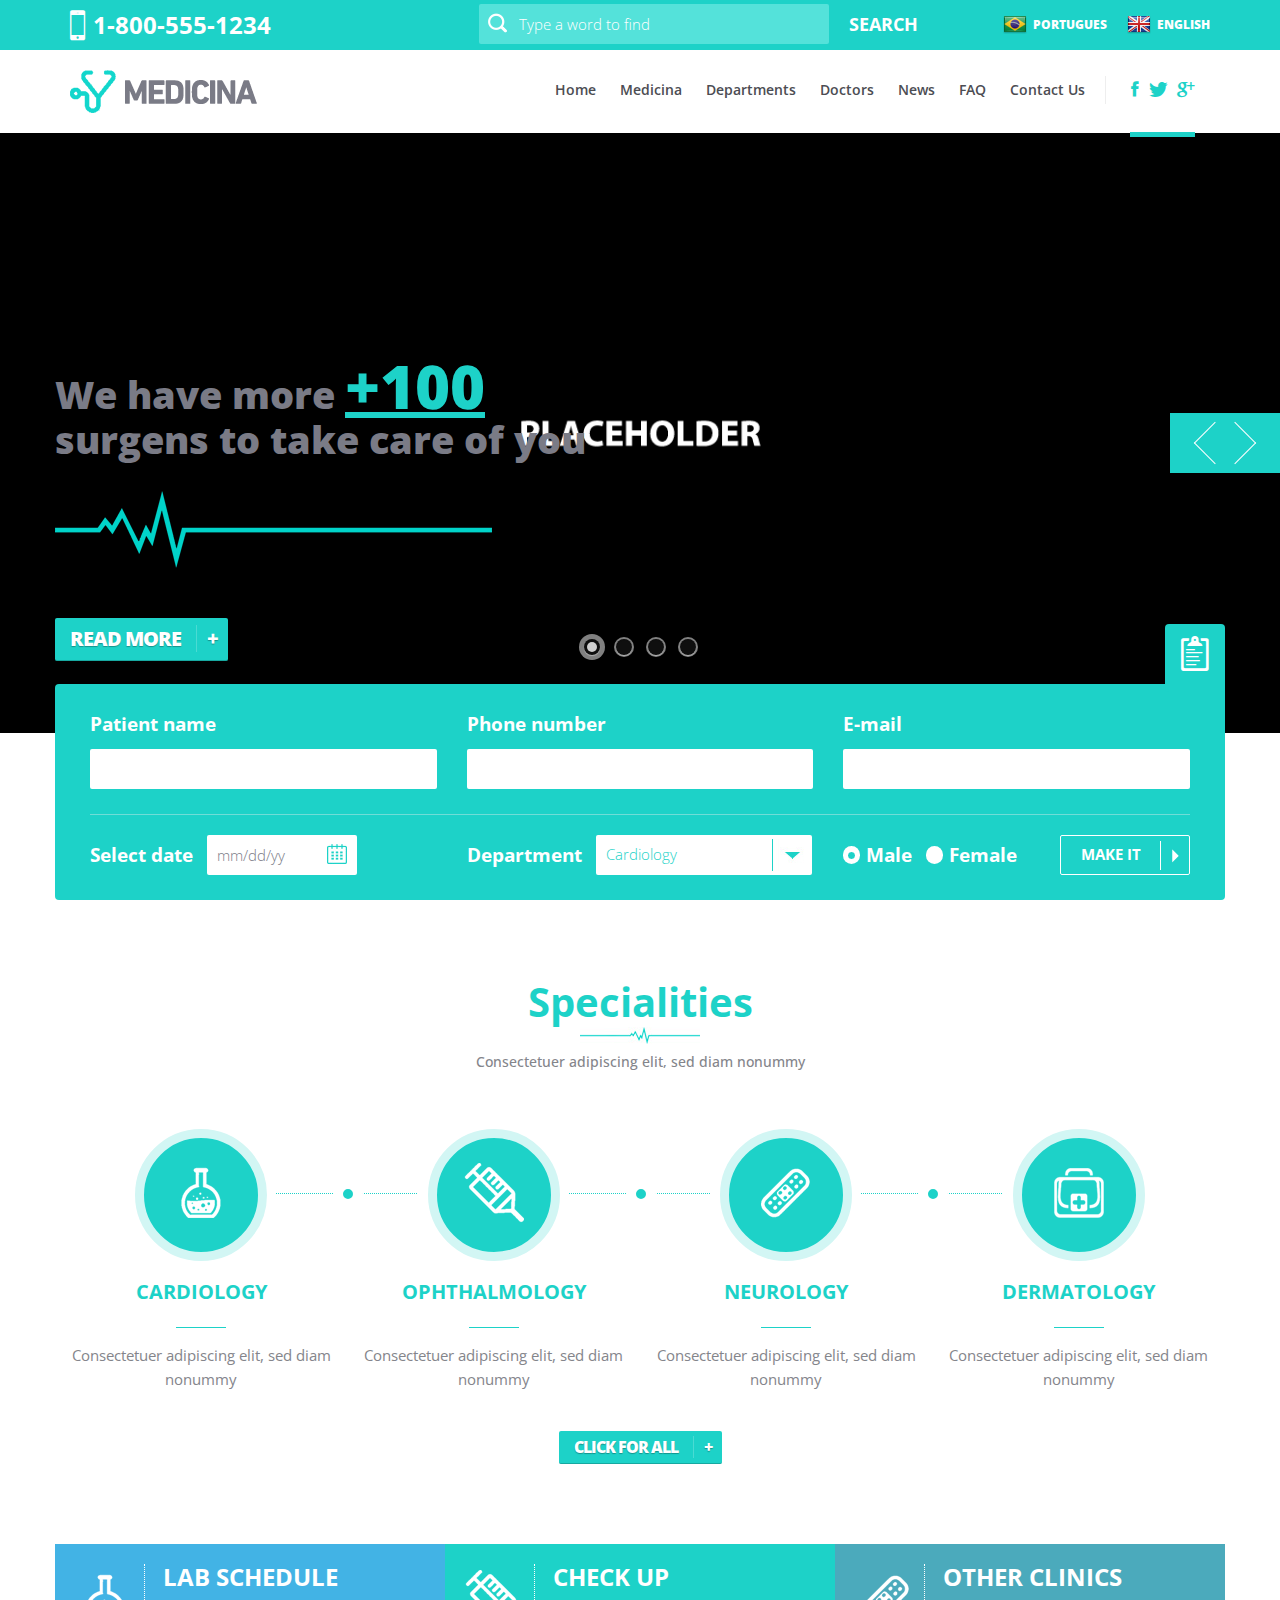
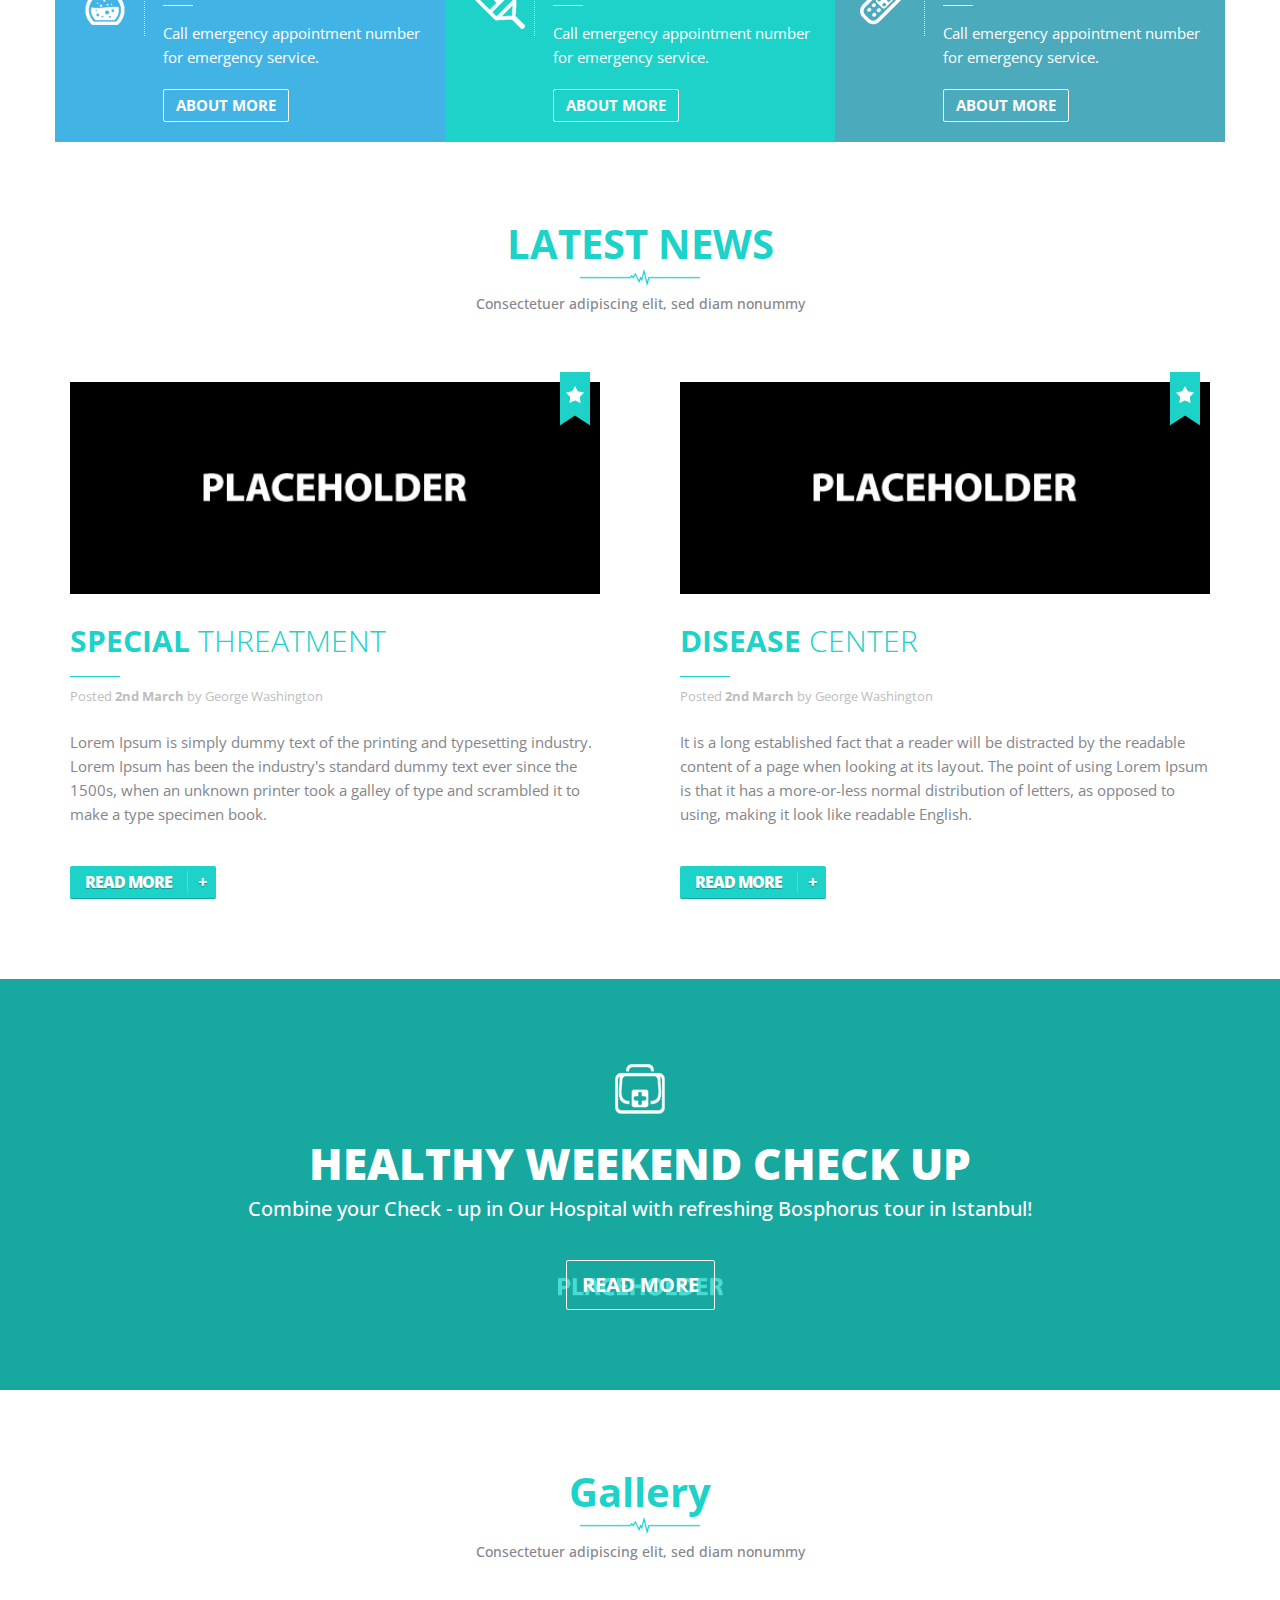
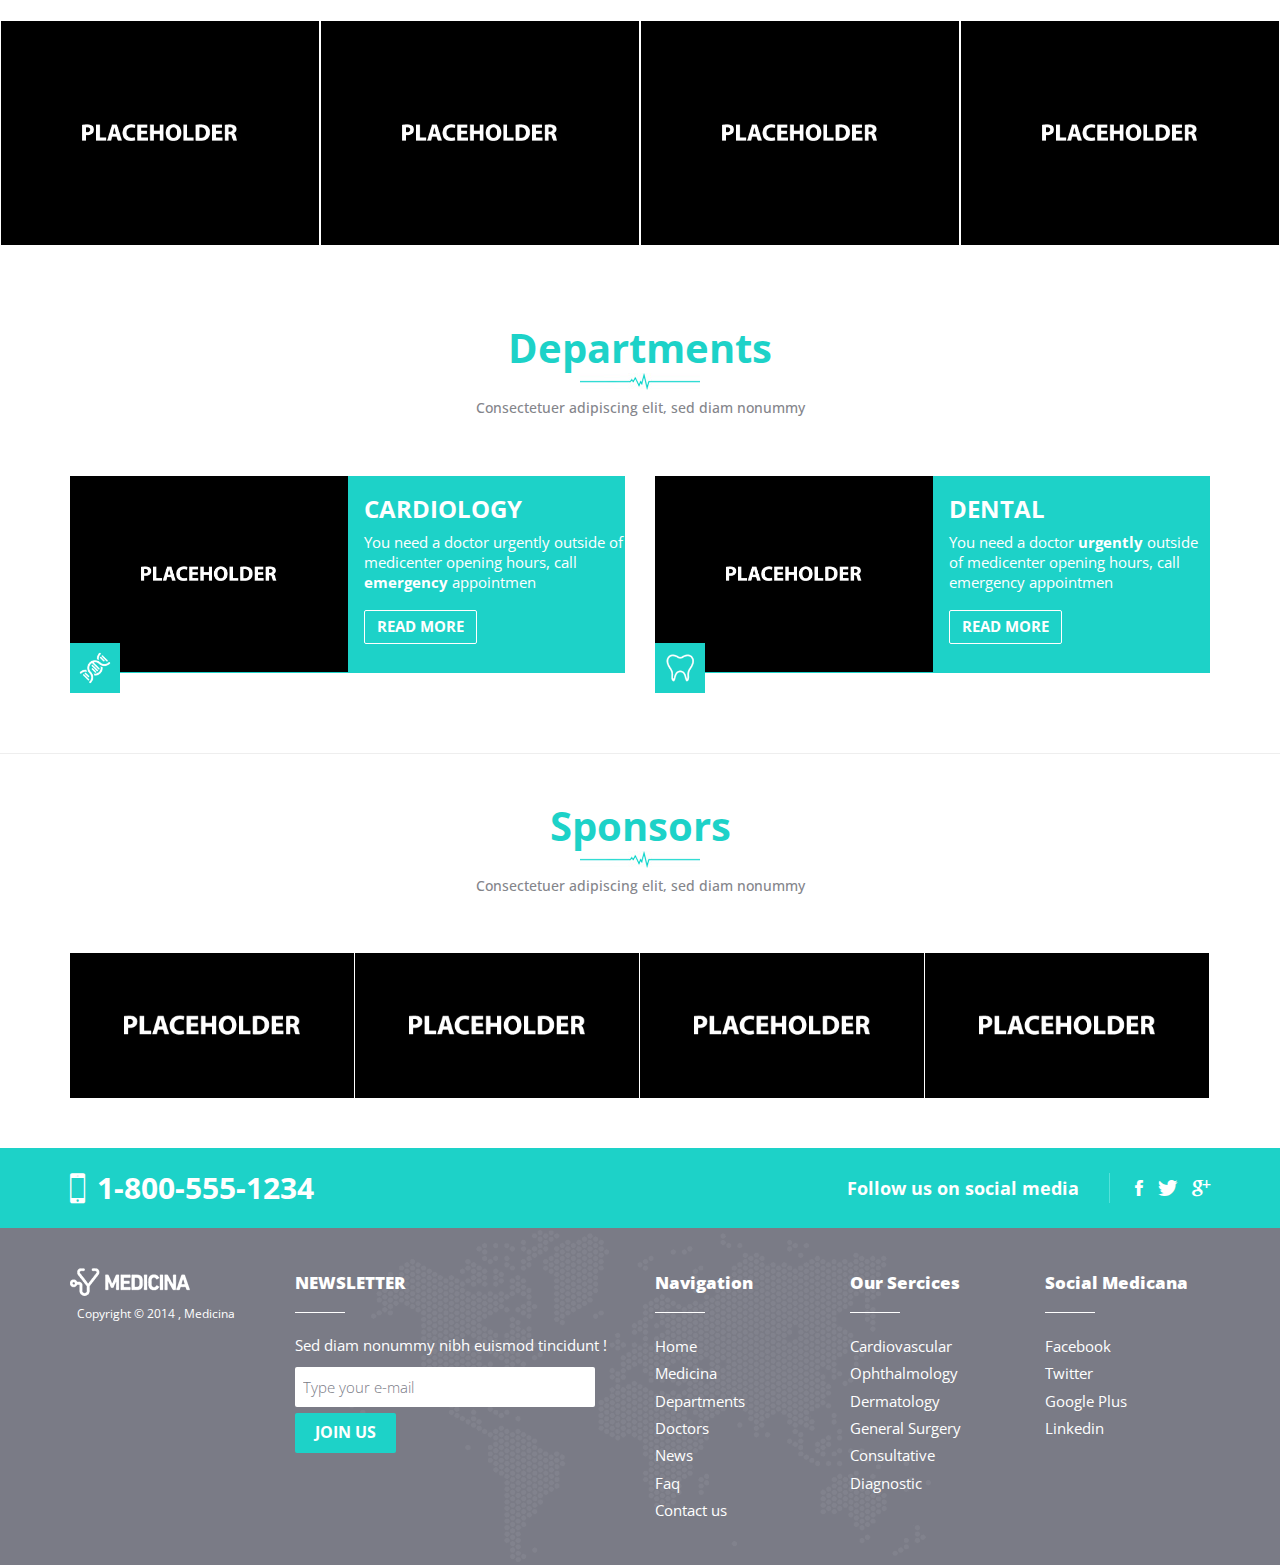
<file: templates/Medicine/medicina/index.html>
<!DOCTYPE html>
<html lang="en">
<head>
<meta charset="UTF-8">
<meta http-equiv="X-UA-Compatible" content="IE=edge">
<meta name="viewport" content="user-scalable=no, initial-scale=1.0, maximum-scale=1.0">
<title>Medicina - Medical HTML Template</title>
<meta name="author" content="Themezinho">
<meta name="description" content="Medicina - Medical HTML Template">
<meta name="keywords" content="html, template, carousel, themezinho, medical, html5">

<!-- SOCIAL MEDIA META -->
<meta property="og:description" content="Medicina - Medical HTML Template">
<meta property="og:image" content="http://www.themezinho.net/medicina/preview.png">
<meta property="og:site_name" content="Medicina">
<meta property="og:title" content="Medicina">
<meta property="og:type" content="website">
<meta property="og:url" content="http://www.themezinho.net/medicina">

<!-- TWITTER META -->
<meta name="twitter:card" content="summary">
<meta name="twitter:site" content="@themezinho">
<meta name="twitter:creator" content="@themezinho">
<meta name="twitter:title" content="Medicina">
<meta name="twitter:description" content="Medicina - Medical HTML Template">
<meta name="twitter:image" content="http://www.themezinho.net/medicina/preview.png">

<!-- FAVICON FILES -->
<link href="ico/apple-touch-icon-144-precomposed.png" rel="apple-touch-icon-precomposed" sizes="144x144">
<link href="ico/apple-touch-icon-114-precomposed.png" rel="apple-touch-icon-precomposed" sizes="114x114">
<link href="ico/apple-touch-icon-72-precomposed.png" rel="apple-touch-icon-precomposed" sizes="72x72">
<link href="ico/apple-touch-icon-57-precomposed.png" rel="apple-touch-icon-precomposed">
<link href="ico/favicon.png" rel="shortcut icon">

<!-- CSS FILES -->
<link href="css/ionicons.min.css" rel="stylesheet">
<link href="css/jquery.fancybox.css" rel="stylesheet">
<link href="css/owl.carousel.css" rel="stylesheet">
<link href="css/datepicker.css" rel="stylesheet">
<link href="css/animate.css" rel="stylesheet">
<link href="css/custom.css" rel="stylesheet" type="text/css"  />
<link href="css/bootstrap.min.css" rel="stylesheet">
<link href="css/style.css" rel="stylesheet">
<script type="text/javascript" src="js/modernizr.custom.js"></script>
<noscript>
<link rel="stylesheet" type="text/css" href="css/styleNoJS.css" />
</noscript>

<!-- HTML5 shim and Respond.js for IE8 support of HTML5 elements and media queries -->
<!-- WARNING: Respond.js doesn't work if you view the page via file:// -->
<!--[if lt IE 9]>
      <script src="https://oss.maxcdn.com/html5shiv/3.7.2/html5shiv.min.js"></script>
      <script src="https://oss.maxcdn.com/respond/1.4.2/respond.min.js"></script>
    <![endif]-->
</head><body>
<header>
  <div class="top-bar">
    <div class="container">
      <div class="row">
        <div class="col-md-3 col-sm-3 col-xs-5"> <span class="phone"><i class="ion-iphone"></i> 1-800-555-1234 </span> </div>
        <!-- end col-3 -->
        <div class="col-md-6 col-sm-5 hidden-xs">
          <form>
            <input type="text" placeholder="Type a word to find">
            <input type="submit" value="SEARCH">
          </form>
          <!-- end form --> 
        </div>
        <!-- end col-6 -->
        <div class="col-md-3 col-sm-4 col-xs-7">
          <ul class="language">
            <li><a href="#"><img src="images/flag-brazil.png" alt="Image">PORTUGUES</a></li>
            <li><a href="#"><img src="images/flag-england.png" alt="Image">ENGLISH</a></li>
          </ul>
          <!-- end language --> 
        </div>
        <!-- end col-3 --> 
      </div>
      <!-- end row --> 
    </div>
    <!-- end container --> 
  </div>
  <!-- end top-bar -->
  <nav class="navbar navbar-default" role="navigation">
    <div class="container">
      <div class="navbar-header">
        <button type="button" class="navbar-toggle toggle-menu menu-left push-body" data-toggle="collapse" data-target="#bs-example-navbar-collapse-1"> <span class="sr-only">Toggle navigation</span> <span class="icon-bar"></span> <span class="icon-bar"></span> <span class="icon-bar"></span> </button>
        <a class="navbar-brand" href="index.html"><img src="images/logo.png" alt="Image"></a> </div>
      <!-- end navbar-header -->
      <div class="collapse navbar-collapse cbp-spmenu cbp-spmenu-vertical cbp-spmenu-left" id="bs-example-navbar-collapse-1">
        <form class="visible-xs">
          <input type="text" placeholder="Type a word to find">
          <input type="submit" value="SEARCH">
        </form>
        <!-- end form -->
        <ul class="social-media hidden-sm">
          <li><a href="#"><i class="ion-social-facebook"></i></a></li>
          <li><a href="#"><i class="ion-social-twitter"></i></a></li>
          <li><a href="#"><i class="ion-social-googleplus"></i></a></li>
        </ul>
        <!-- end social-media -->
        
        <ul class="nav navbar-nav">
          <li><a href="index.html">Home</a></li>
          <li><a href="medicina.html">Medicina</a>
            <ul>
              <li><a href="gallery.html">Photo gallery</a></li>
              <li><a href="404.html">404 page</a></li>
              <li><a href="500.html">500 page</a></li>
            </ul>
            <!-- end dropdown --> 
          </li>
          <li><a href="departments.html">Departments</a></li>
          <li><a href="doctors.html">Doctors</a></li>
          <li><a href="news.html">News</a></li>
          <li><a href="faq.html">FAQ</a></li>
          <li><a href="contact-us.html">Contact Us</a></li>
        </ul>
        <!-- end nav --> 
      </div>
      <!-- end navbar-collapse --> 
    </div>
    <!-- end container --> 
  </nav>
  <!-- end navbar --> 
</header>
<!-- end header -->
<section class="slider">
  <div class="demo-2">
    <div id="slider" class="sl-slider-wrapper">
      <div class="sl-slider">
        <div class="sl-slide" data-orientation="horizontal" data-slice1-rotation="-25" data-slice2-rotation="-25" data-slice1-scale="2" data-slice2-scale="2">
          <div class="sl-slide-inner">
            <div class="bg-img bg-img-1"></div>
            <div class="content">
              <h2>We have more <u>+100</u><br>
                surgens to take care of you</h2>
              <img src="images/pulse.png" alt="Image"><br>
              <a href="#" class="btn-turquaz-lg">READ MORE</a> </div>
            <!-- end content --> 
          </div>
          <!-- end sl-slide-inner --> 
        </div>
        <!-- end sl-slide -->
        <div class="sl-slide" data-orientation="vertical" data-slice1-rotation="10" data-slice2-rotation="-15" data-slice1-scale="1.5" data-slice2-scale="1.5">
          <div class="sl-slide-inner">
            <div class="bg-img bg-img-2"></div>
            <div class="content">
              <h2>Our <u>MRI</u> room has<br>
                been renew for our patients</h2>
              <img src="images/pulse.png" alt="Image"><br>
              <a href="#" class="btn-turquaz-lg">READ MORE</a> </div>
            <!-- end content --> 
          </div>
          <!-- end sl-slide-inner --> 
        </div>
        <!-- end sl-slide -->
        <div class="sl-slide" data-orientation="horizontal" data-slice1-rotation="3" data-slice2-rotation="3" data-slice1-scale="2" data-slice2-scale="1">
          <div class="sl-slide-inner">
            <div class="bg-img bg-img-3"></div>
            <div class="content">
              <h2>Online <u>appointment</u> so<br>
                easy to get from our new website</h2>
              <img src="images/pulse.png" alt="Image"><br>
              <a href="#" class="btn-turquaz-lg">READ MORE</a> </div>
            <!-- end content --> 
          </div>
          <!-- end sl-slide-inner --> 
        </div>
        <!-- end sl-slide -->
        <div class="sl-slide" data-orientation="vertical" data-slice1-rotation="-5" data-slice2-rotation="25" data-slice1-scale="2" data-slice2-scale="1">
          <div class="sl-slide-inner">
            <div class="bg-img bg-img-4"></div>
            <div class="content">
              <h2>30% <u>discount</u> for <br>
                special thereatment patients</h2>
              <img src="images/pulse.png" alt="Image"><br>
              <a href="#" class="btn-turquaz-lg">READ MORE</a> </div>
            <!-- end content --> 
          </div>
          <!-- end sl-slide-inner --> 
        </div>
        <!-- end sl-slide --> 
      </div>
      <!-- sl-slider -->
      <nav id="nav-arrows" class="nav-arrows"> <span class="nav-arrow-prev">Previous</span> <span class="nav-arrow-next">Next</span> </nav>
      <!-- end nav-arrows -->
      <nav id="nav-dots" class="nav-dots"> <span class="nav-dot-current"></span> <span></span> <span></span> <span></span> </nav>
      <!-- end nav-dots --> 
    </div>
    <!-- end sl-slider-wrapper --> 
  </div>
  <!-- end demo2 --> 
</section>
<!-- end slider -->
<section class="appointment">
  <div class="container">
    <div class="row">
      <div class="col-xs-12">
        <h2>Appointment</h2>
      </div>
      <!-- end col-12 -->
      <form>
        <div class="col-md-4 col-sm-4 col-xs-12">
          <label>Patient name</label>
          <input type="text">
        </div>
        <!-- end col-4 -->
        <div class="col-md-4 col-sm-4 col-xs-12">
          <label>Phone number</label>
          <input type="text" id="phone">
        </div>
        <!-- end col-4 -->
        <div class="col-md-4 col-sm-4 col-xs-12">
          <label>E-mail</label>
          <input type="text">
        </div>
        <!-- end col-4 -->
        <div class="col-xs-12">
          <hr>
        </div>
        <!-- end col-12 -->
        <div class="col-md-4 col-sm-6 col-xs-12 date">
          <label>Select date</label>
          <input type="text" class="datepicker" data-date-format="mm/dd/yy" placeholder="mm/dd/yy" maxlength="8">
        </div>
        <!-- end col-3 -->
        <div class="col-md-4 col-sm-6 col-xs-12 department">
          <label>Department</label>
          <select>
            <option>Cardiology</option>
          </select>
        </div>
        <!-- end col-3 -->
        <div class="col-md-4 col-sm-12 col-xs-12 gender">
          <input type="radio" checked>
          <label>Male</label>
          <input type="radio">
          <label>Female</label>
          <input type="submit" value="MAKE IT">
        </div>
        <!-- end col-4 -->
      </form>
      <!-- end form --> 
    </div>
    <!-- end row --> 
  </div>
  <!-- end container --> 
</section>
<!-- end appointment -->
<section class="home-services text-center">
  <div class="container">
    <div class="row">
      <div class="col-xs-12">
        <div class="title-box">
          <h2>Specialities</h2>
          <h5>Consectetuer adipiscing elit, sed diam nonummy</h5>
        </div>
        <!-- end title-box --> 
      </div>
      <!-- end col-12 -->
      <div class="col-md-3 col-sm-6 col-xs-12">
        <div class="content">
          <div class="line">
            <div class="icon"><img src="images/icon1.png" alt="Icon"> </div>
          </div>
          <h3>CARDIOLOGY</h3>
          <p>Consectetuer adipiscing elit, sed diam nonummy</p>
        </div>
        <!-- end content --> 
      </div>
      <!-- end col-3 -->
      <div class="col-md-3 col-sm-6 col-xs-12">
        <div class="content">
          <div class="line">
            <div class="icon"><img src="images/icon2.png" alt="Icon"></div>
          </div>
          <h3>OPHTHALMOLOGY</h3>
          <p>Consectetuer adipiscing elit, sed diam nonummy</p>
        </div>
        <!-- end content --> 
      </div>
      <!-- end col-3 -->
      <div class="col-md-3 col-sm-6 col-xs-12">
        <div class="content">
          <div class="line">
            <div class="icon"><img src="images/icon3.png" alt="Icon"></div>
          </div>
          <h3>NEUROLOGY</h3>
          <p>Consectetuer adipiscing elit, sed diam nonummy</p>
        </div>
        <!-- end content --> 
      </div>
      <!-- end col-3 -->
      <div class="col-md-3 col-sm-6 col-xs-12">
        <div class="content">
          <div class="icon"><img src="images/icon4.png" alt="Icon"></div>
          <h3>DERMATOLOGY</h3>
          <p>Consectetuer adipiscing elit, sed diam nonummy</p>
        </div>
        <!-- end content --> 
      </div>
      <!-- end col-3 -->
      <div class="col-xs-12"> <a href="#" class="btn-turquaz-md">CLICK FOR ALL</a> </div>
      <!-- end col-12 --> 
    </div>
    <!-- end row --> 
  </div>
  <!-- end container --> 
</section>
<!-- end home-services -->
<section class="box-content">
  <div class="container">
    <div class="row">
      <div class="col-md-4 col-sm-4 col-xs-12 no-padding">
        <div class="first-box">
          <div class="icon"><img src="images/icon1.png" alt="Icon"></div>
          <div class="content">
            <h3>LAB SCHEDULE</h3>
            <p>Call emergency appointment number for emergency service.</p>
            <a href="#" class="btn-ghost-md">ABOUT MORE</a> </div>
          <!-- end content --> 
        </div>
        <!-- end first-box --> 
      </div>
      <!-- end col-4 -->
      <div class="col-md-4 col-sm-4 col-xs-12 no-padding">
        <div class="second-box">
          <div class="icon"><img src="images/icon2.png" alt="Icon"></div>
          <div class="content">
            <h3>CHECK UP</h3>
            <p>Call emergency appointment number for emergency service.</p>
            <a href="#" class="btn-ghost-md">ABOUT MORE</a> </div>
          <!-- end content --> 
        </div>
        <!-- end second-box --> 
      </div>
      <!-- end col-4 -->
      <div class="col-md-4 col-sm-4 col-xs-12 no-padding">
        <div class="third-box">
          <div class="icon"><img src="images/icon3.png" alt="Icon"></div>
          <div class="content">
            <h3>OTHER CLINICS</h3>
            <p>Call emergency appointment number for emergency service.</p>
            <a href="#" class="btn-ghost-md">ABOUT MORE</a> </div>
          <!-- end content --> 
        </div>
        <!-- end third-box --> 
      </div>
      <!-- end col-4 --> 
    </div>
    <!-- end row --> 
  </div>
  <!-- end container --> 
</section>
<!-- end box-content -->
<section class="latest-news">
  <div class="container">
    <div class="row">
      <div class="col-xs-12 text-center">
        <div class="title-box">
          <h2>LATEST NEWS</h2>
          <h5>Consectetuer adipiscing elit, sed diam nonummy</h5>
        </div>
        <!-- end title-box --> 
      </div>
      <!-- end col-12 -->
      <div class="col-md-6 col-xs-12">
        <div class="left">
          <div class="article-image"><img src="images/image8.jpg" alt="Image"> </div>
          <img src="images/rated-article.png" alt="Image" class="rated-article">
          <h3><strong>SPECIAL</strong> THREATMENT</h3>
          <small>Posted <strong>2nd March </strong>by George Washington</small>
          <p>Lorem Ipsum is simply dummy text of the printing and typesetting industry. Lorem Ipsum has been the industry's standard dummy text ever since the 1500s, when an unknown printer took a galley of type and scrambled it to make a type specimen book. </p>
          <a href="#" class="btn-turquaz-md">READ MORE</a> </div>
        <!-- end left --> 
      </div>
      <!-- end col-6 -->
      <div class="col-md-6 col-xs-12">
        <div class="right">
          <div class="article-image"><img src="images/image9.jpg" alt="Image"></div>
          <img src="images/rated-article.png" alt="Image" class="rated-article">
          <h3><strong>DISEASE</strong> CENTER</h3>
          <small>Posted <strong>2nd March </strong>by George Washington</small>
          <p>It is a long established fact that a reader will be distracted by the readable content of a page when looking at its layout. The point of using Lorem Ipsum is that it has a more-or-less normal distribution of letters, as opposed to using, making it look like readable English. </p>
          <a href="#" class="btn-turquaz-md">READ MORE</a> </div>
        <!-- end right --> 
      </div>
      <!-- end col-6 --> 
    </div>
    <!-- end row --> 
  </div>
  <!-- end container --> 
</section>
<!-- end latest-news -->
<section class="frase overlay text-center">
  <div class="container">
    <div class="row">
      <div class="col-xs-12 no-padding"> <img src="images/icon4.png" alt="Image">
        <h2>HEALTHY WEEKEND CHECK UP</h2>
        <h4>Combine your Check - up in Our Hospital with refreshing Bosphorus tour in Istanbul!</h4>
        <a href="#" class="btn-ghost-lg">READ MORE</a> </div>
      <!-- end col-12 --> 
    </div>
    <!-- end row --> 
  </div>
  <!-- end container --> 
</section>
<!-- end frase -->
<section class="gallery text-center">
  <div class="container">
    <div class="row">
      <div class="col-xs-12">
        <div class="title-box">
          <h2>Gallery</h2>
          <h5>Consectetuer adipiscing elit, sed diam nonummy</h5>
        </div>
        <!-- end title-box --> 
      </div>
      <!-- end col-12 --> 
    </div>
    <!-- end row --> 
  </div>
  <!-- end container -->
  <div class="home-gallery">
    <div class="item">
      <div class="thumb">
        <div class="desc"><a href="images/image1.jpg" class="fancybox" rel="lightbox" title="Enjoys music, interests in photography and offers"><strong>Emergency</strong> Room <i class="ion-qr-scanner"></i></a></div>
        <img src="images/image1.jpg" alt="Image"> </div>
    </div>
    <!-- end item -->
    <div class="item">
      <div class="thumb">
        <div class="desc"> <a href="images/image6.jpg" class="fancybox" rel="lightbox" title="Enjoys music, interests in photography and offers"><strong>Medical</strong> Threatment<i class="ion-qr-scanner"></i></a> </div>
        <img src="images/image6.jpg" alt="Image"></div>
    </div>
    <!-- end item -->
    <div class="item">
      <div class="thumb">
        <div class="desc"> <a href="images/image3.jpg" class="fancybox" rel="lightbox" title="Enjoys music, interests in photography and offers"><strong>Research</strong> Lab<i class="ion-qr-scanner"></i></a></div>
        <img src="images/image3.jpg" alt="Image"> </div>
    </div>
    <!-- end item -->
    <div class="item">
      <div class="thumb">
        <div class="desc"><a href="images/image6.jpg" class="fancybox" rel="lightbox" title="Enjoys music, interests in photography and offers"><strong>Support</strong> Center<i class="ion-qr-scanner"></i></a></div>
        <img src="images/image6.jpg" alt="Image"> </div>
    </div>
    <!-- end item --> 
  </div>
  <!-- end home-gallery --> 
</section>
<!-- end gallery -->
<section class="boxed-image-feature">
  <div class="container">
    <div class="row">
      <div class="col-xs-12 text-center">
        <div class="title-box">
          <h2>Departments</h2>
          <h5>Consectetuer adipiscing elit, sed diam nonummy</h5>
        </div>
        <!-- end title-box --> 
      </div>
      <!-- end col-12 -->
      <div class="col-md-6 col-sm-6 col-xs-12">
        <div class="content-box">
          <div class="thumb"><img src="images/image4.jpg" alt="Image"></div>
          <div class="icon"><img src="images/icon6.png" alt="Image"></div>
          <h3>CARDIOLOGY</h3>
          <p>You need a doctor urgently outside of medicenter opening hours, call <strong>emergency</strong> appointmen</p>
          <a href="#" class="btn-ghost-md">READ MORE</a> </div>
        <!-- end content-box --> 
      </div>
      <!-- end col-6 -->
      <div class="col-md-6 col-sm-6 col-xs-12">
        <div class="content-box">
          <div class="thumb"><img src="images/image6.jpg" alt="Image"></div>
          <div class="icon"><img src="images/icon5.png" alt="Image"></div>
          <h3>DENTAL</h3>
          <p>You need a doctor <strong>urgently</strong> outside of medicenter opening hours, call emergency appointmen</p>
          <a href="#" class="btn-ghost-md">READ MORE</a> </div>
        <!-- end content-box --> 
      </div>
      <!-- end col-6 --> 
    </div>
    <!-- end row --> 
  </div>
  <!-- end container --> 
</section>
<!-- end boxed-image-feature -->
<section class="logos">
  <div class="container">
    <div class="row">
      <div class="col-xs-12 text-center">
        <div class="title-box">
          <h2>Sponsors</h2>
          <h5>Consectetuer adipiscing elit, sed diam nonummy</h5>
        </div>
        <!-- end title-box --> 
      </div>
      <!-- end col-12 --> 
    </div>
    <!-- end row -->
    <div class="row">
      <div class="col-xs-12">
        <div class="owl-logos">
          <div class="item"> <img src="images/partner-logo1.jpg" alt="Image"> </div>
          <div class="item"> <img src="images/partner-logo2.jpg" alt="Image"> </div>
          <div class="item"> <img src="images/partner-logo3.jpg" alt="Image"> </div>
          <div class="item"> <img src="images/partner-logo4.jpg" alt="Image"> </div>
        </div>
        <!-- end owl-logos --> 
      </div>
      <!-- end col-12 --> 
    </div>
    <!-- end row --> 
  </div>
  <!-- end container --> 
</section>
<!-- end logos -->
<section class="footer-bar">
  <div class="container">
    <div class="row">
      <div class="col-xs-12">
        <h2><i class="ion-iphone"></i> 1-800-555-1234 </h2>
        <ul>
          <li><a href="#"><i class="ion-social-facebook"></i></a></li>
          <li><a href="#"><i class="ion-social-twitter"></i></a></li>
          <li><a href="#"><i class="ion-social-googleplus"></i></a></li>
        </ul>
        <!-- end ul -->
        <h4>Follow us on social media</h4>
      </div>
      <!-- end col-12 --> 
    </div>
    <!-- end row --> 
  </div>
  <!-- end container --> 
</section>
<!-- end footer-bar -->
<footer>
  <div class="container">
    <div class="row">
      <div class="col-md-2 col-sm-12 col-xs-12"> <img src="images/logo-white.png" alt="Image" class="pull-left">
        <p class="copyright">Copyright © 2014 , Medicina</p>
      </div>
      <!-- end col-2 -->
      <div class="col-md-4 col-sm-12 col-xs-12">
        <form>
          <h4>NEWSLETTER</h4>
          <p>Sed diam nonummy nibh euismod tincidunt  !</p>
          <input type="text" placeholder="Type your e-mail">
          <input type="submit" value="JOIN US">
        </form>
      </div>
      <!-- end col-4 -->
      <div class="col-md-2 col-sm-4 col-xs-6">
        <h4>Navigation</h4>
        <ul>
          <li><a href="#">Home</a></li>
          <li><a href="#">Medicina</a></li>
          <li><a href="#">Departments</a></li>
          <li><a href="#">Doctors</a></li>
          <li><a href="#">News</a></li>
          <li><a href="#">Faq</a></li>
          <li><a href="#">Contact us</a></li>
        </ul>
      </div>
      <!-- end col-2 -->
      <div class="col-md-2 col-sm-4 col-xs-6">
        <h4>Our Sercices</h4>
        <ul>
          <li><a href="#">Cardiovascular</a></li>
          <li><a href="#">Ophthalmology</a></li>
          <li><a href="#">Dermatology</a></li>
          <li><a href="#">General Surgery</a></li>
          <li><a href="#">Consultative</a></li>
          <li><a href="#">Diagnostic</a></li>
        </ul>
      </div>
      <!-- end col-2 -->
      <div class="col-md-2 col-sm-4 col-xs-12">
        <h4>Social Medicana</h4>
        <ul>
          <li><a href="#">Facebook</a></li>
          <li><a href="#">Twitter</a></li>
          <li><a href="#">Google Plus</a></li>
          <li><a href="#">Linkedin</a></li>
        </ul>
      </div>
      <!-- end col-2 --> 
    </div>
    <!-- end row --> 
  </div>
  <!-- end container --> 
</footer>
<!-- end footer --> 

<script type='text/javascript' src="js/jquery.min.js"></script> 
<script src="js/bootstrap.min.js"></script> 
<script src="js/owl.carousel.js"></script> 
<script src="js/wow.js"></script> 
<script src="js/jquery.stellar.js"></script> 
<script src="js/smooth-scroll.js"></script> 
<script src="js/queryloader2.min.js" type="text/javascript"></script> 
<script src="js/bootstrap-datepicker.js"></script> 
<script src="js/jquery.fancybox.js"></script> 
<script src="js/jquery.maskedinput.js"></script> 
<script src="js/jquery.ba-cond.min.js" type="text/javascript" ></script> 
<script src="js/jquery.slitslider.js" type="text/javascript" ></script> 
<script src="js/slider-settings.js"></script> 
<script src="js/medicina.js"></script>
</body>
</html>
</file>
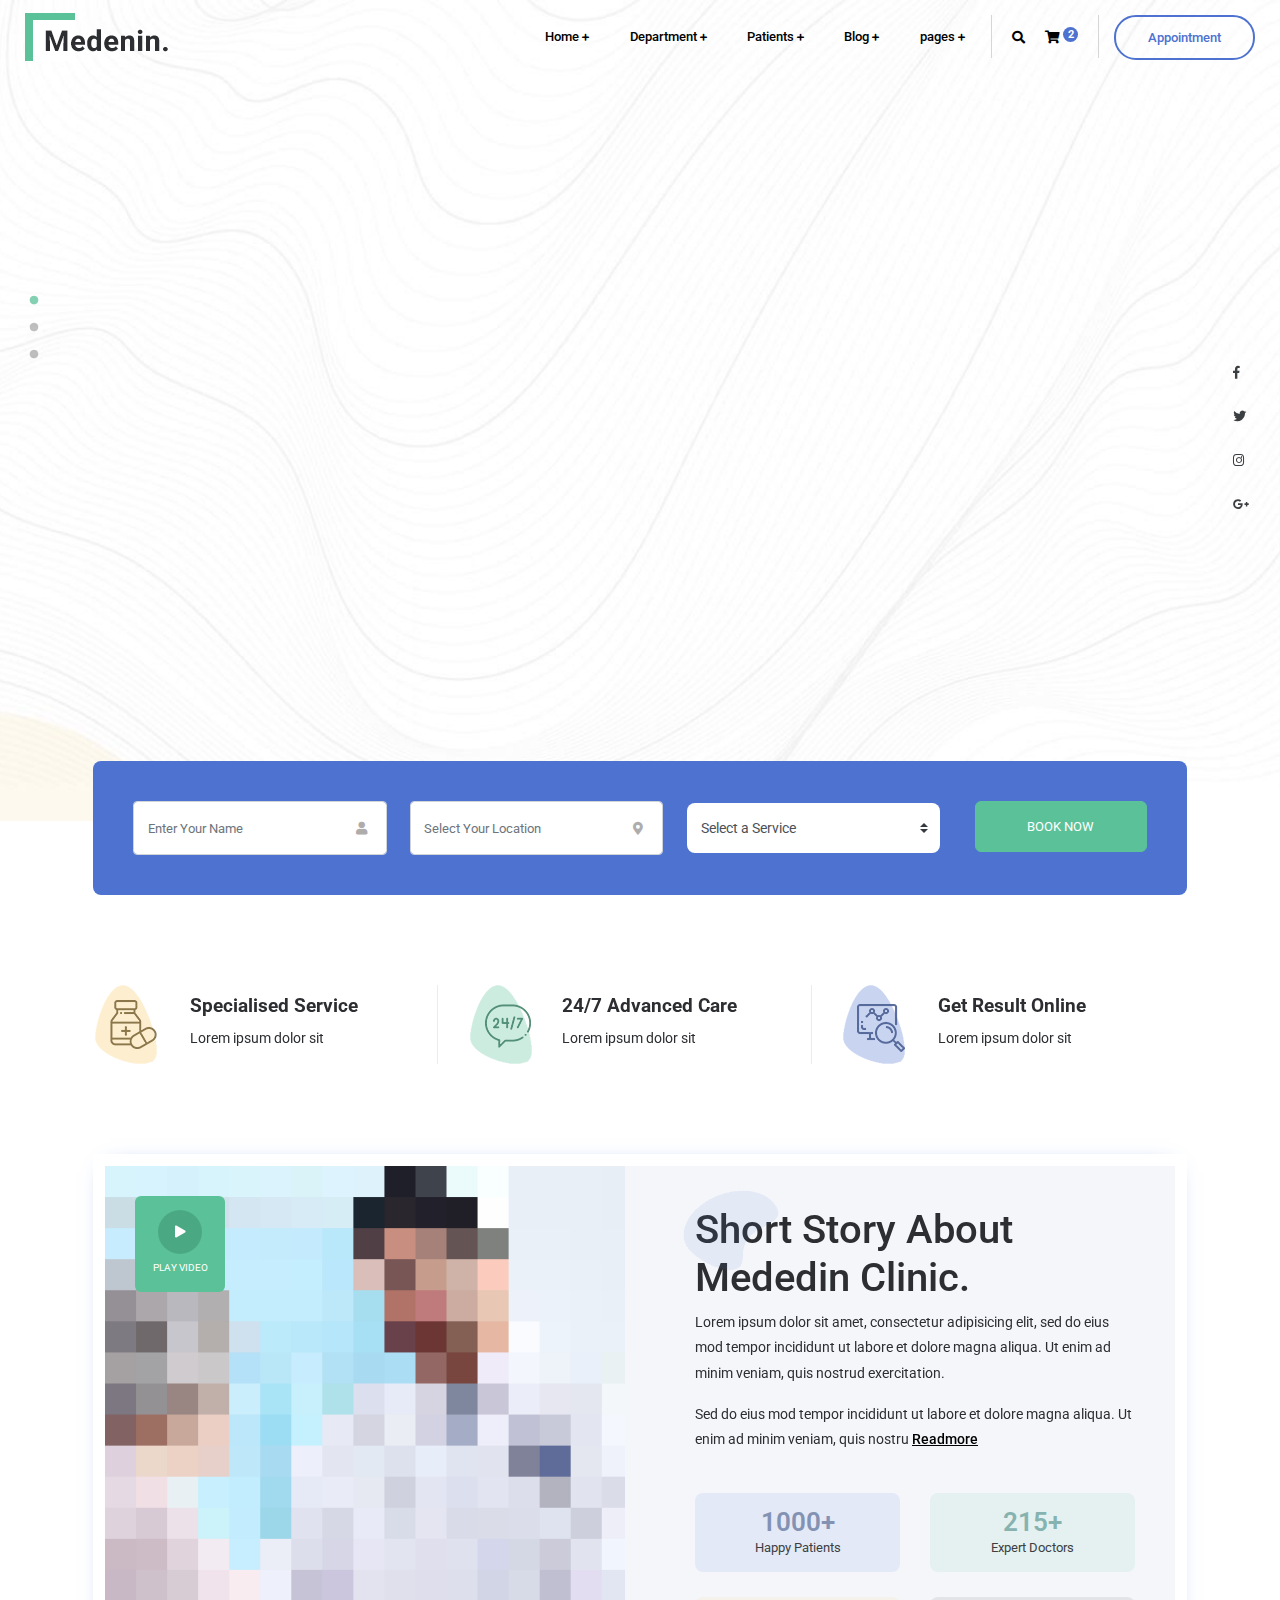
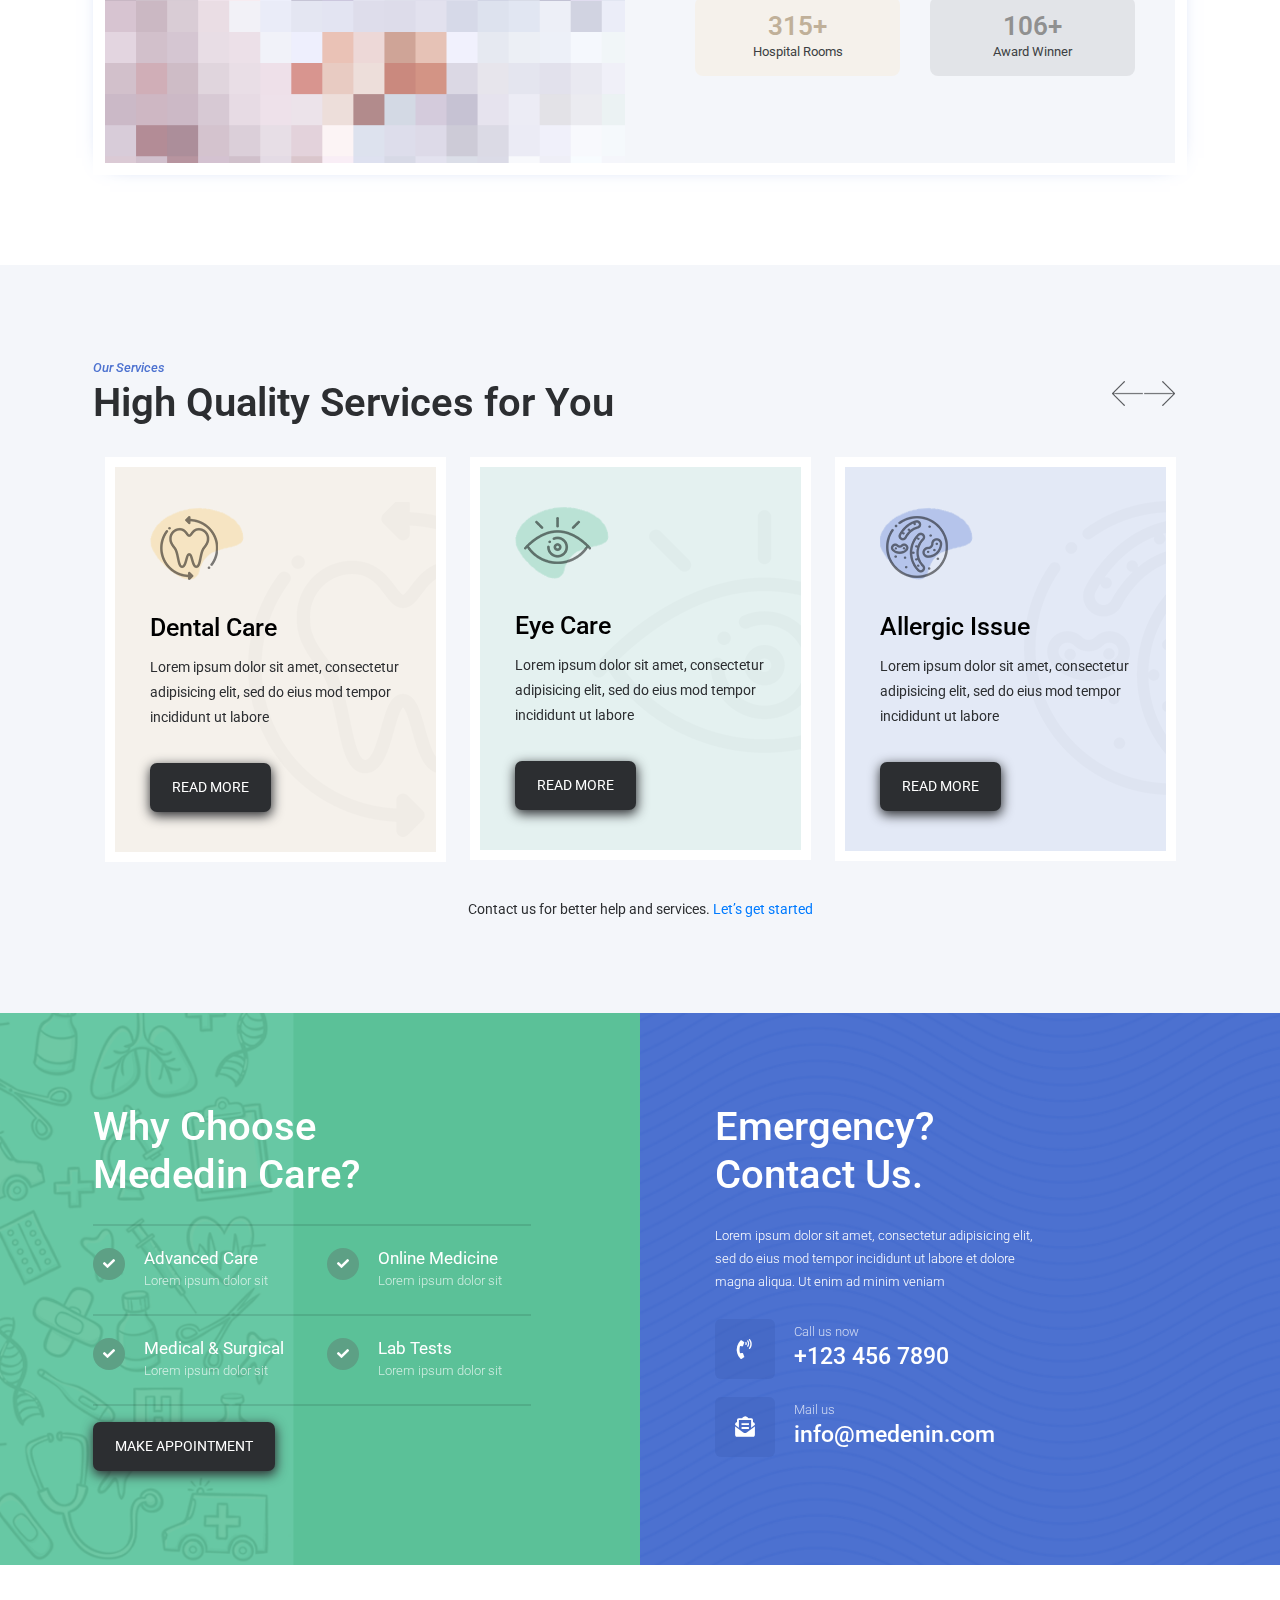
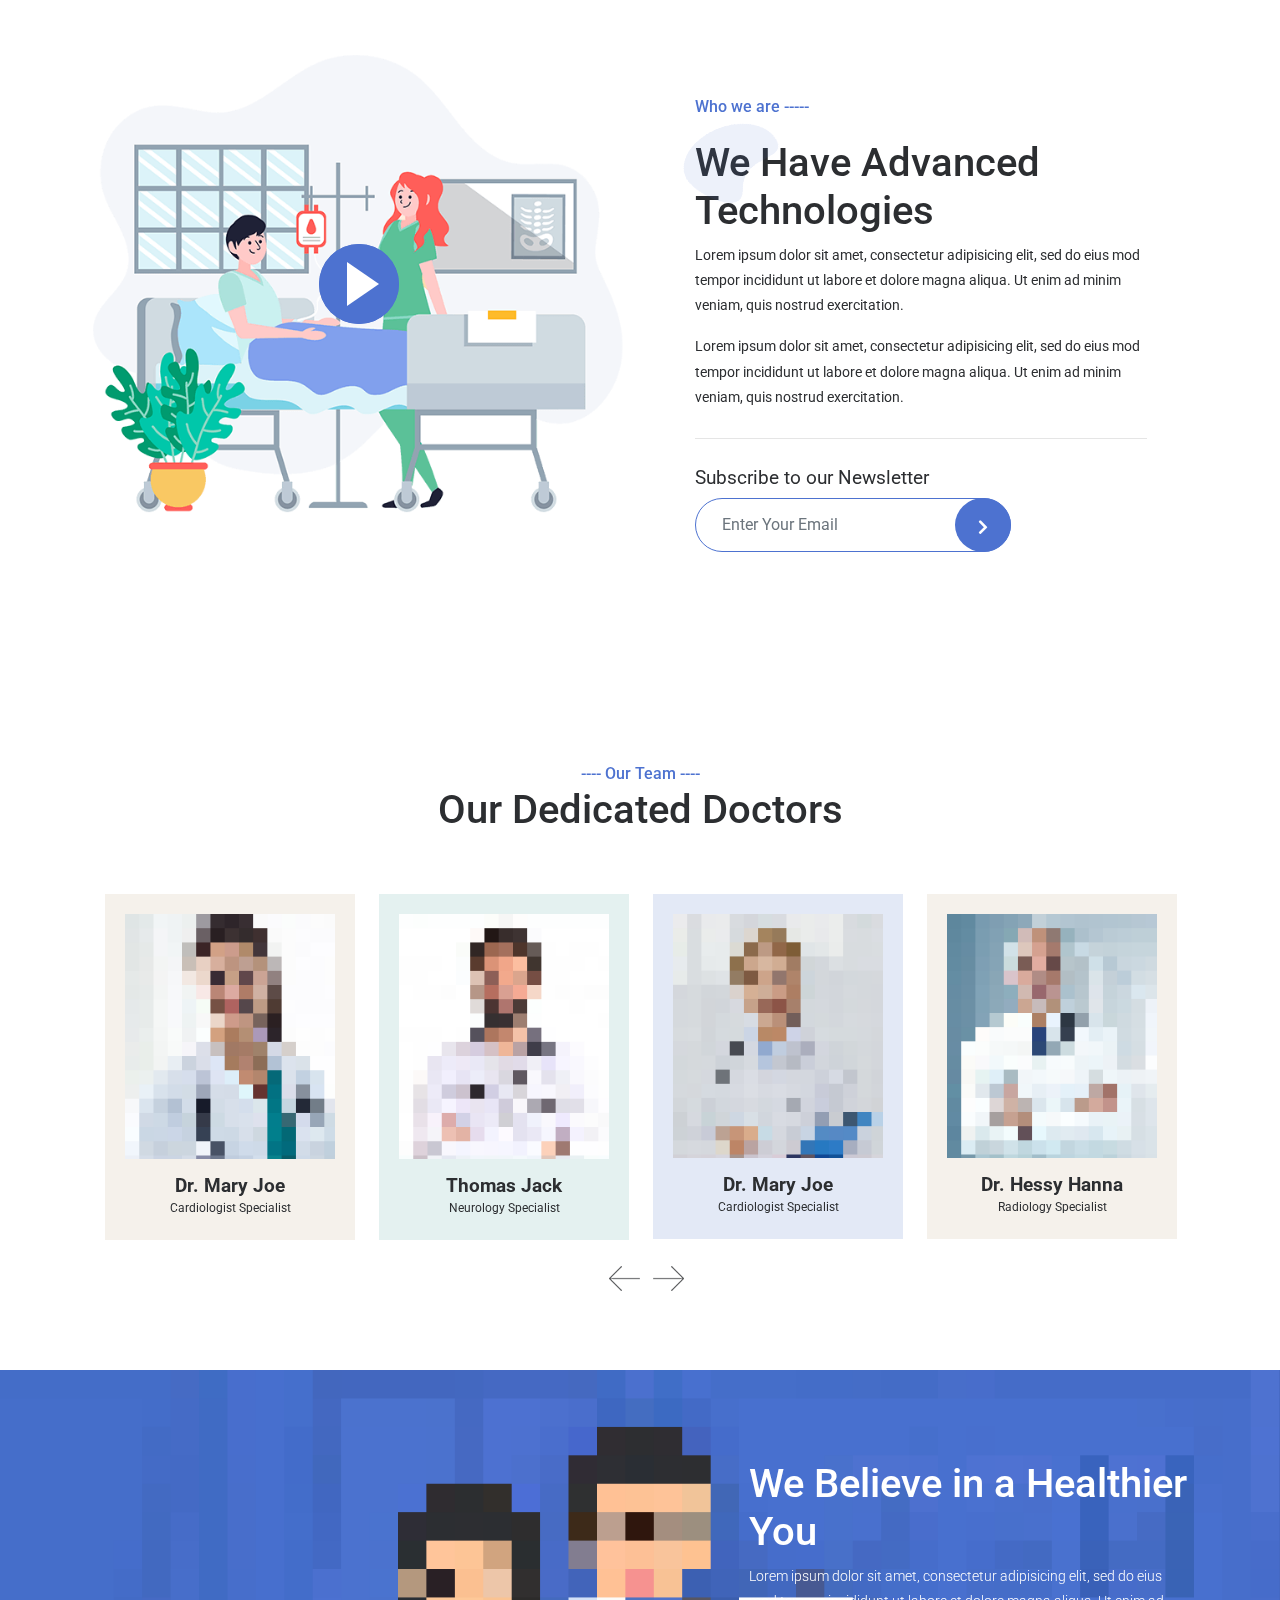
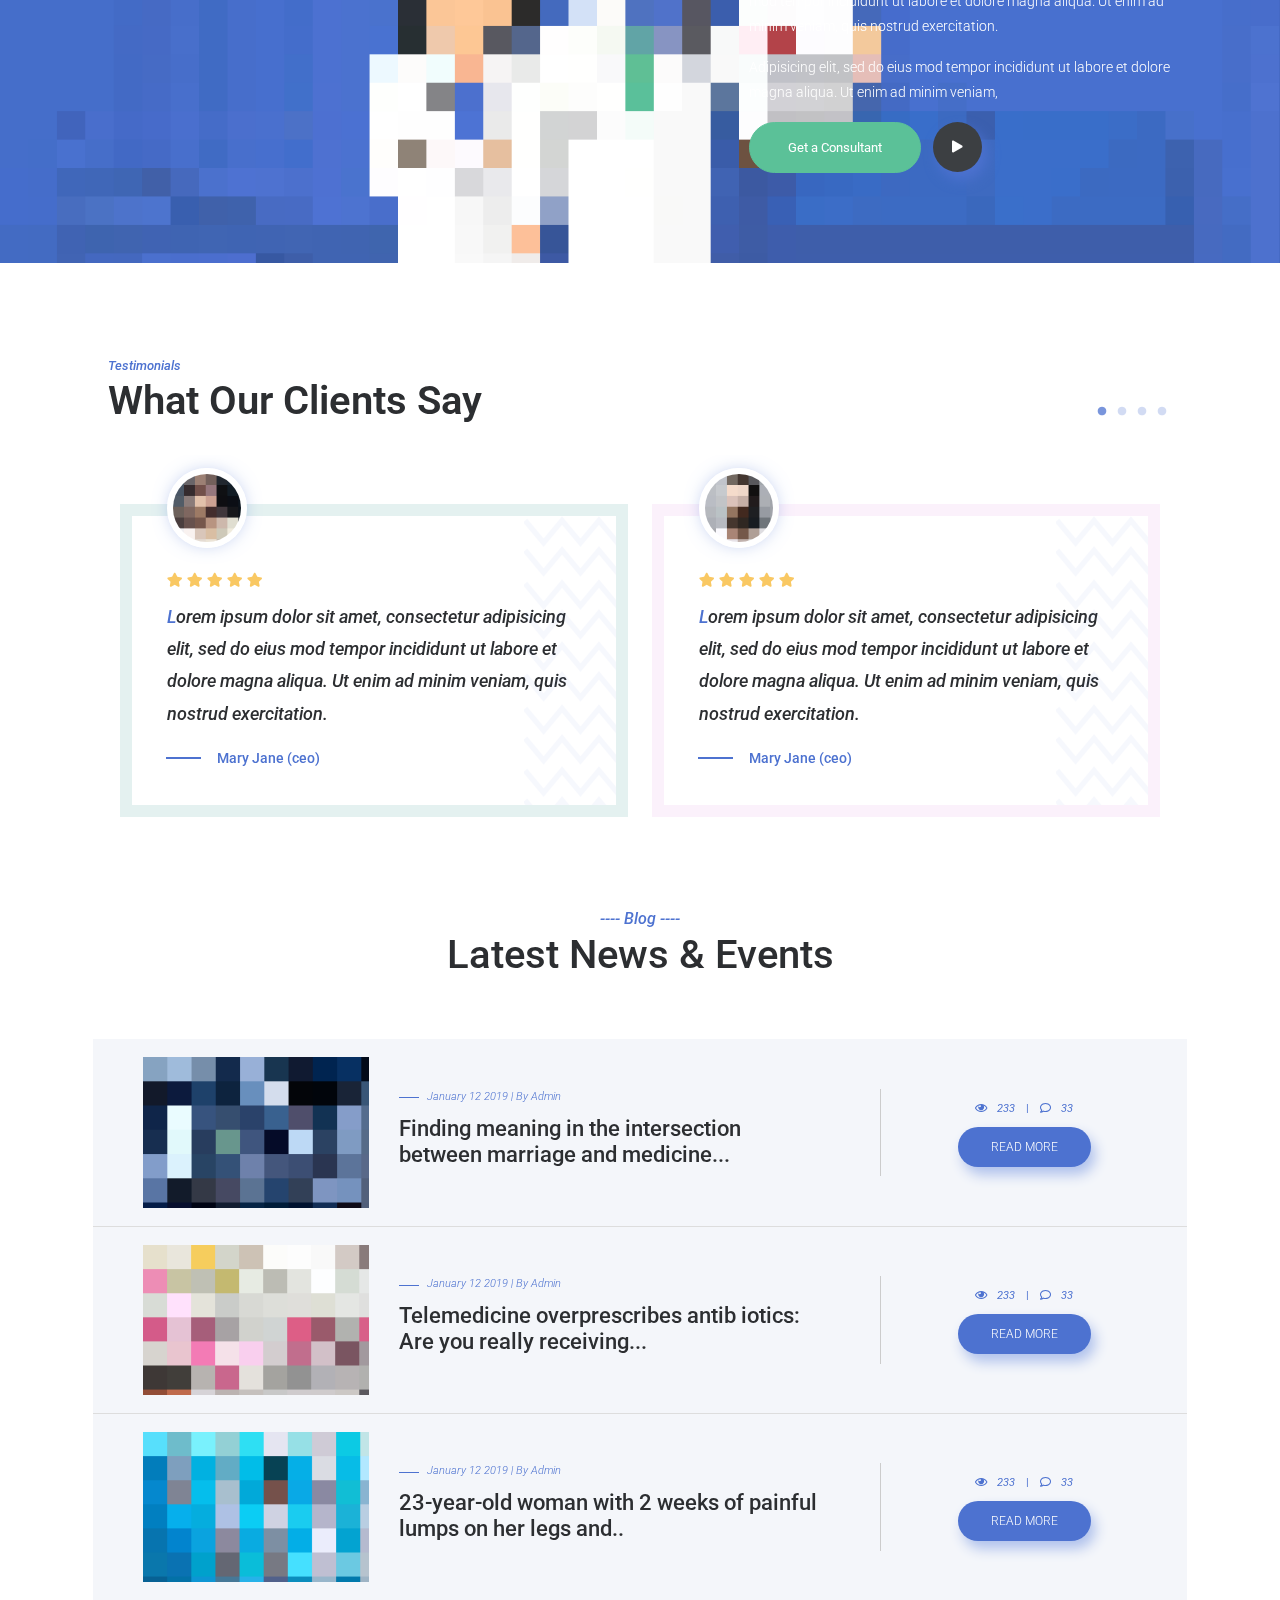
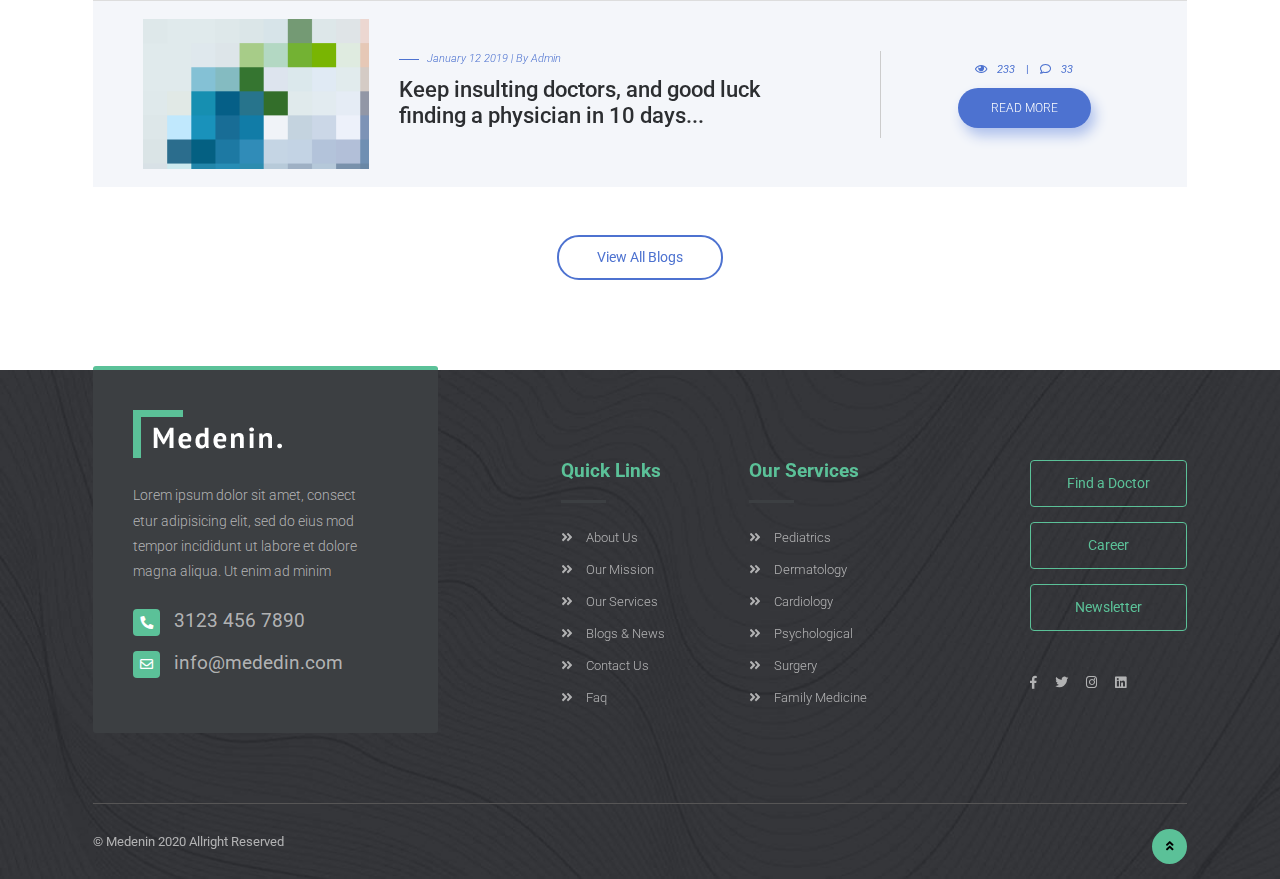
<file: templates/e/Medenin Medical & Health Website Template/HTML/index.html>
<!DOCTYPE html>
<html lang="zxx">

<head>
    <!-- Required meta tags -->
    <meta charset="utf-8" />
    <meta name="viewport" content="width=device-width, initial-scale=1,
            shrink-to-fit=no" />
    <!-- Bootstrap CSS -->
    <link rel="stylesheet" href="css/bootstrap.min.css" />
    <!-- Google fonts -->
    <link href="https://fonts.googleapis.com/css?family=Roboto:300,400,500,700,900&display=swap" rel="stylesheet" />
    <!-- Font Awesome CSS -->
    <link rel="stylesheet" href="css/all.css" />
    <!-- Slick Slider CSS -->
    <link rel="stylesheet" href="css/slick.css" />
    <link rel="stylesheet" href="css/slick-theme.css" />
    <!-- Magnific popup CSS -->
    <link rel="stylesheet" href="css/magnific-popup.css" />
    <!-- Style CSS -->
    <link rel="stylesheet" href="css/style.css" />
    <title>Medenin HTML Template</title>
</head>

<body>
    <!--==================== Header ====================-->
    <header>
        <div class="banner--wrap">
            <nav>
                <div class="container">
                    <div class="row">
                        <div class="col-md-12">
                            <!-- Nav menu -->
                            <nav class="navbar navbar-expand-lg navbar-light">
                                <a class="navbar-brand" href="index.html"><img src="images/logo.png" alt="#" /></a>
                                <button class="navbar-toggler nav-custome1" type="button" data-toggle="collapse"
                                    data-target="#navbarSupportedContent" aria-controls="navbarSupportedContent"
                                    aria-expanded="false" aria-label="Toggle
                                        navigation">
                                    <span class="navbar-toggler-icon"></span>
                                </button>
                                <div class="collapse navbar-collapse" id="navbarSupportedContent">
                                    <ul class="navbar-nav ml-auto">
                                        <li class="nav-item dropdown">
                                            <a class="nav-link dropdown-toggle" href="#" id="navbarDropdown"
                                                role="button" data-toggle="dropdown" aria-haspopup="true"
                                                aria-expanded="false"> Home <i class="fas fa-plus"></i> </a>
                                            <div class="dropdown-menu" aria-labelledby="navbarDropdown">
                                                <a class="dropdown-item" href="index.html">Home Page One</a>
                                                <a class="dropdown-item" href="index-2.html">Home Page Two</a>

                                                <a class="dropdown-item" href="index-3.html">Home Page Three</a>
                                            </div>
                                        </li>
                                        <li class="nav-item dropdown">
                                            <a class="nav-link dropdown-toggle" href="#" id="navbarDropdown1"
                                                role="button" data-toggle="dropdown" aria-haspopup="true"
                                                aria-expanded="false"> Department <i class="fas fa-plus"></i> </a>
                                            <div class="dropdown-menu" aria-labelledby="navbarDropdown">
                                                <a class="dropdown-item" href="services.html">Dental Care</a>
                                                <a class="dropdown-item" href="services-2.html">Cardiology</a>
                                                <a class="dropdown-item" href="services-3.html">Neurology </a>
                                                <a class="dropdown-item" href="services-detail.html">Eye Care</a>
                                            </div>
                                        </li>
                                        <!-- Sub Menu -->
                                        <li class="nav-item dropdown">
                                            <a class="nav-link dropdown-toggle" href="#" data-toggle="dropdown"
                                                aria-haspopup="true" aria-expanded="false">
                                                Patients <i class="fas fa-plus"></i>
                                            </a>
                                            <ul class="dropdown-menu">
                                                <li class="dropdown">
                                                    <a class="dropdown-item dropdown-toggle" data-toggle="dropdown"
                                                        aria-haspopup="true" aria-expanded="false" href="#">Services <i class="fas fa-plus"></i></a>
                                                    <ul class="dropdown-menu dropdown-menu1">
                                                        <li><a class="dropdown-item" href="services.html">Services
                                                                One</a></li>
                                                        <li><a class="dropdown-item" href="services-2.html">Services
                                                                Two</a></li>
                                                        <li><a class="dropdown-item" href="services-3.html">Services
                                                                Three</a></li>
                                                                <li><a class="dropdown-item" href="services-detail.html">Service
                                                                    Detail</a></li>
                                                    </ul>
                                                </li>
                                                <li class="nav-item">
                                                    <a class="dropdown-item" href="appointment.html">Appointment</a>
                                                </li>
                                                <li class="dropdown">
                                                    <a class="dropdown-item dropdown-toggle" data-toggle="dropdown"
                                                        aria-haspopup="true" aria-expanded="false" href="#">Our Doctors <i class="fas fa-plus"></i></a>
                                                    <ul class="dropdown-menu dropdown-menu1">
                                                        <li><a class="dropdown-item" href="doctors.html">Doctors One</a></li>
                                                        <li><a class="dropdown-item" href="doctors-2.html">Doctors Two</a></li>
                                                        <li><a class="dropdown-item" href="doctors-3.html">Doctors Three</a></li>
                                                    </ul>
                                                </li>
                                                <li class="nav-item">
                                                    <a class="dropdown-item" href="pricing.html">Pricing</a>
                                                </li>
                                            </ul>
                                        </li>
                                        <!--//End Sub Menu -->
                                        <li class="nav-item dropdown">
                                            <a class="nav-link dropdown-toggle" href="#" id="navbarDropdown3"
                                                role="button" data-toggle="dropdown" aria-haspopup="true"
                                                aria-expanded="false"> Blog <i class="fas fa-plus"></i> </a>
                                            <div class="dropdown-menu" aria-labelledby="navbarDropdown">
                                                <a class="dropdown-item" href="blog-standard.html">Blog Stadared</a>
                                                <a class="dropdown-item" href="blog-list.html">Blog List</a>
                                                <a class="dropdown-item" href="blog-grid.html">Blog Grid</a>
                                                <a class="dropdown-item" href="blog-grid-2.html">Blog Grid-2</a>
                                                <a class="dropdown-item" href="blog-details.html">Blog Details</a>
                                            </div>
                                        </li>
                                        <li class="nav-item dropdown">
                                            <a class="nav-link dropdown-toggle" href="#" id="navbarDropdown4"
                                                role="button" data-toggle="dropdown" aria-haspopup="true"
                                                aria-expanded="false"> pages <i class="fas fa-plus"></i> </a>
                                            <div class="dropdown-menu" aria-labelledby="navbarDropdown">
                                                <a class="dropdown-item" href="about.html">About</a>
                                                <a class="dropdown-item" href="contact-us.html">Contact One</a>
                                                <a class="dropdown-item" href="contact-us-2.html">Contact Two</a>
                                                <a class="dropdown-item" href="error.html">Error 404</a>
                                            </div>
                                        </li>
                                        <li>
                                            <ul class="cart-seperate">
                                                <li class="nav-item">
                                                    <a class="nav-link" href="#"><i
                                                            class="fas fa-search fa-top-search"></i></a>
                                                </li>
                                                <li class="nav-item">
                                                    <a class="nav-link" href="#"><i
                                                            class="fas fa-shopping-cart fa-top-search"></i>
                                                        <span>2</span></a>
                                                </li>
                                            </ul>
                                        </li>
                                        <li class="nav-item">
                                            <a class="nav-link btn btn-outline-primary appointment-btn-top" href="appointment.html">Appointment</a>
                                        </li>
                                    </ul>
                                </div>
                            </nav>
                            <!--//End Nav menu -->
                        </div>
                    </div>
                </div>
            </nav>
            <div class="container">
                <div class="banner-slider">
                    <div class="banner">
                        <div class="row">
                            <div class="col-12 col-md-6 col-lg-5 d-flex align-items-center">
                                <!-- Slider Title -->
                                <div class="main-title">
                                    <span>We are here for you</span>
                                    <h1>
                                        What Makes Us Better, Makes You Better.
                                    </h1>
                                    <p>
                                        Lorem ipsum dolor sit amet, consectetur adipiscing elit. Vivamus eu lacus ex.
                                        Class aptent taciti sociosqu ad litora torquent per conubia nostra, per inceptos
                                        ipsum dolor sit amet.
                                    </p>
                                    <a href="#" class="btn btn-primary">Make Appointment</a>
                                    <a href="https://www.youtube.com/watch?v=pBFQdxA-apI"
                                        class="play-btn popup-youtube"><i class="fas fa-play"></i></a>
                                </div>
                                <!--//End Slider Title -->
                            </div>
                            <div class="col-12 col-md-6 col-lg-7 d-flex align-items-end">
                                <div class="anim-container flex-fill">
                                    <svg class="circle-svg" width="100%" height="100%" viewBox="0 0 754 733" fill="none"
                                        xmlns="http://www.w3.org/2000/svg">
                                        <path class="big-circle" opacity="0.071" fill-rule="evenodd" clip-rule="evenodd"
                                            d="M377 29C563.12 29 714 179.879 714 366C714 552.119 563.12 702.999 377 702.999C190.88 702.999 40 552.119 40 366C40 179.879 190.88 29 377 29Z"
                                            fill="#4D72D0" />
                                        <path class="small-circle" opacity="0.051" fill-rule="evenodd"
                                            clip-rule="evenodd"
                                            d="M376.471 120.995C512.043 120.995 621.947 230.898 621.947 366.471C621.947 502.043 512.043 611.946 376.471 611.946C240.898 611.946 130.995 502.043 130.995 366.471C130.995 230.898 240.898 120.995 376.471 120.995Z"
                                            fill="#4D72D0" />
                                    </svg>

                                    <img src="./images/hero-doctor-1.png" class="img-fluid animated-hero" alt="hero" />

                                    <ul class="main-slider-social">
                                        <li>
                                            <a href="#"><i class="fab fa-facebook-f"></i></a>
                                        </li>
                                        <li>
                                            <a href="#"><i class="fab fa-twitter"></i></a>
                                        </li>
                                        <li>
                                            <a href="#"><i class="fab fa-instagram"></i></a>
                                        </li>
                                        <li>
                                            <a href="#"><i class="fab fa-google-plus-g"></i></a>
                                        </li>
                                    </ul>
                                </div>
                            </div>
                        </div>
                    </div>

                    <div class="banner">
                        <div class="row">
                            <div class="col-12 col-md-6 col-lg-5 d-flex align-items-center">
                                <!-- Slider Title -->
                                <div class="main-title">
                                    <span>We are here for you</span>
                                    <h1>
                                        What Makes Us Better, Makes You Better.
                                    </h1>
                                    <p>
                                        Lorem ipsum dolor sit amet, consectetur adipiscing elit. Vivamus eu lacus ex.
                                        Class aptent taciti sociosqu ad litora torquent per conubia nostra, per inceptos
                                        ipsum dolor sit amet.
                                    </p>
                                    <a href="#" class="btn btn-primary">Make Appointment</a>
                                    <a href="https://www.youtube.com/watch?v=pBFQdxA-apI"
                                        class="play-btn popup-youtube"><i class="fas fa-play"></i></a>
                                </div>
                                <!--//End Slider Title -->
                            </div>
                            <div class="col-12 col-md-6 col-lg-7 d-flex align-items-end">
                                <div class="anim-container flex-fill">
                                    <svg class="circle-svg" width="100%" height="100%" viewBox="0 0 754 733" fill="none"
                                        xmlns="http://www.w3.org/2000/svg">
                                        <path class="big-circle" opacity="0.071" fill-rule="evenodd" clip-rule="evenodd"
                                            d="M377 29C563.12 29 714 179.879 714 366C714 552.119 563.12 702.999 377 702.999C190.88 702.999 40 552.119 40 366C40 179.879 190.88 29 377 29Z"
                                            fill="#4D72D0" />
                                        <path class="small-circle" opacity="0.051" fill-rule="evenodd"
                                            clip-rule="evenodd"
                                            d="M376.471 120.995C512.043 120.995 621.947 230.898 621.947 366.471C621.947 502.043 512.043 611.946 376.471 611.946C240.898 611.946 130.995 502.043 130.995 366.471C130.995 230.898 240.898 120.995 376.471 120.995Z"
                                            fill="#4D72D0" />
                                    </svg>

                                    <img src="./images/hero-doctor-1.png" class="img-fluid animated-hero" alt="hero" />

                                    <ul class="main-slider-social">
                                        <li>
                                            <a href="#"><i class="fab fa-facebook-f"></i></a>
                                        </li>
                                        <li>
                                            <a href="#"><i class="fab fa-twitter"></i></a>
                                        </li>
                                        <li>
                                            <a href="#"><i class="fab fa-instagram"></i></a>
                                        </li>
                                        <li>
                                            <a href="#"><i class="fab fa-google-plus-g"></i></a>
                                        </li>
                                    </ul>
                                </div>
                            </div>
                        </div>
                    </div>

                    <div class="banner">
                        <div class="row">
                            <div class="col-12 col-md-6 col-lg-5 d-flex align-items-center">
                                <!-- Slider Title -->
                                <div class="main-title">
                                    <span>We are here for you</span>
                                    <h1>
                                        What Makes Us Better, Makes You Better.
                                    </h1>
                                    <p>
                                        Lorem ipsum dolor sit amet, consectetur adipiscing elit. Vivamus eu lacus ex.
                                        Class aptent taciti sociosqu ad litora torquent per conubia nostra, per inceptos
                                        ipsum dolor sit amet.
                                    </p>
                                    <a href="#" class="btn btn-primary">Make Appointment</a>
                                    <a href="https://www.youtube.com/watch?v=pBFQdxA-apI"
                                        class="play-btn popup-youtube"><i class="fas fa-play"></i></a>
                                </div>
                                <!--//End Slider Title -->
                            </div>
                            <div class="col-12 col-md-6 col-lg-7 d-flex align-items-end">
                                <div class="anim-container flex-fill">
                                    <svg class="circle-svg" width="100%" height="100%" viewBox="0 0 754 733" fill="none"
                                        xmlns="http://www.w3.org/2000/svg">
                                        <path class="big-circle" opacity="0.071" fill-rule="evenodd" clip-rule="evenodd"
                                            d="M377 29C563.12 29 714 179.879 714 366C714 552.119 563.12 702.999 377 702.999C190.88 702.999 40 552.119 40 366C40 179.879 190.88 29 377 29Z"
                                            fill="#4D72D0" />
                                        <path class="small-circle" opacity="0.051" fill-rule="evenodd"
                                            clip-rule="evenodd"
                                            d="M376.471 120.995C512.043 120.995 621.947 230.898 621.947 366.471C621.947 502.043 512.043 611.946 376.471 611.946C240.898 611.946 130.995 502.043 130.995 366.471C130.995 230.898 240.898 120.995 376.471 120.995Z"
                                            fill="#4D72D0" />
                                    </svg>

                                    <img src="./images/hero-doctor-1.png" class="img-fluid animated-hero" alt="hero" />

                                    <ul class="main-slider-social">
                                        <li>
                                            <a href="#"><i class="fab fa-facebook-f"></i></a>
                                        </li>
                                        <li>
                                            <a href="#"><i class="fab fa-twitter"></i></a>
                                        </li>
                                        <li>
                                            <a href="#"><i class="fab fa-instagram"></i></a>
                                        </li>
                                        <li>
                                            <a href="#"><i class="fab fa-google-plus-g"></i></a>
                                        </li>
                                    </ul>
                                </div>
                            </div>
                        </div>
                    </div>
                </div>
            </div>
            <!-- // end .container -->
        </div>
        <!-- // end .bannerwrap -->
    </header>

    <!--//End Header -->
    <!--==================== About Section ====================-->
    <section class="about-section">
        <div class="container container-custom">
            <div class="row">
                <div class="col-md-12">
                    <!-- booking form -->
                    <ul class="booking-form">
                        <li><input type="text" class="form-control" placeholder="Enter Your Name" /><i
                                class="fas fa-user"></i></li>
                        <li><input type="text" class="form-control" placeholder="Select Your Location" /><i
                                class="fas fa-map-marker-alt"></i></li>
                        <li>
                            <select class="custom-select form-control">
                                <option selected>Select a Service</option>
                                <option value="1">One</option>
                                <option value="2">Two</option>
                                <option value="3">Three</option>
                            </select>
                        </li>
                        <li class="form-btn">
                            <a href="#" class="btn btn-success">BOOK NOW</a>
                        </li>
                    </ul>
                    <!--//End booking form -->
                </div>
            </div>
            <div class="row space">
                <!-- Service Icon -->
                <div class="col-md-4">
                    <div class="service-thumbnail d-flex flex-fill">
                        <img src="images/service-thumbnail01.png" class="img-fluid" alt="#" />
                        <div class="service-thumbnail_text">
                            <h4>Specialised Service</h4>
                            <p>Lorem ipsum dolor sit</p>
                        </div>
                    </div>
                </div>
                <!-- Service Icon 02 -->
                <div class="col-md-4">
                    <div class="service-thumbnail d-flex flex-fill">
                        <img src="images/service-thumbnail02.png" class="img-fluid" alt="#" />
                        <div class="service-thumbnail_text">
                            <h4>24/7 Advanced Care</h4>
                            <p>Lorem ipsum dolor sit</p>
                        </div>
                    </div>
                </div>
                <!-- Service Icon 03 -->
                <div class="col-md-4">
                    <div class="service-thumbnail border-0 d-flex flex-fill">
                        <img src="images/service-thumbnail03.png" class="img-fluid" alt="#" />
                        <div class="service-thumbnail_text">
                            <h4>Get Result Online</h4>
                            <p>Lorem ipsum dolor sit</p>
                        </div>
                    </div>
                </div>
                <!--//End Service Icon -->
            </div>
            <div class="row">
                <div class="col-md-12">
                    <!-- About -->
                    <div class="about-video_block">
                        <div class="row">
                            <div class="col-md-12 col-lg-6">
                                <a href="https://www.youtube.com/watch?v=pBFQdxA-apI"
                                    class="video-play-img popup-youtube">
                                    <img src="images/about-img.jpg" class="img-fluid w-100" alt="#" />
                                    <div class="video-play-btn">
                                        <div class="video-play-icon">
                                            <i class="fas fa-play"></i>
                                        </div>
                                        <span>PLAY VIDEO</span>
                                    </div>
                                </a>
                            </div>
                            <div class="col-md-12 col-lg-6">
                                <div class="video-play-text">
                                    <h2>Short Story About Mededin Clinic.</h2>
                                    <p>
                                        Lorem ipsum dolor sit amet, consectetur adipisicing elit, sed do eius mod tempor
                                        incididunt ut labore et dolore magna aliqua. Ut enim ad minim veniam, quis
                                        nostrud exercitation.
                                    </p>
                                    <p>
                                        Sed do eius mod tempor incididunt ut labore et dolore magna aliqua. Ut enim ad
                                        minim veniam, quis nostru
                                        <a href="#">Readmore</a>
                                    </p>
                                    <div class="row">
                                        <div class="col-md-6">
                                            <div class="facilities blue">
                                                <h3>1000+</h3>
                                                <span>Happy Patients</span>
                                            </div>
                                        </div>
                                        <div class="col-md-6">
                                            <div class="facilities green">
                                                <h3>215+</h3>
                                                <span>Expert Doctors</span>
                                            </div>
                                        </div>
                                    </div>
                                    <div class="row">
                                        <div class="col-md-6">
                                            <div class="facilities yellow">
                                                <h3>315+</h3>
                                                <span>Hospital Rooms</span>
                                            </div>
                                        </div>
                                        <div class="col-md-6">
                                            <div class="facilities gray">
                                                <h3>106+</h3>
                                                <span>Award Winner</span>
                                            </div>
                                        </div>
                                    </div>
                                </div>
                            </div>
                        </div>
                    </div>
                    <!--//End About -->
                </div>
            </div>
        </div>
    </section>
    <!--//End About Section -->
    <!--==================== Our Services ====================-->
    <section class="space light">
        <div class="container container-custom">
            <div class="row">
                <div class="col-md-12">
                    <div class="heading-style1">
                        <span>Our Services</span>
                        <h2>High Quality Services for You</h2>
                    </div>
                </div>
            </div>
            <div class="row">
                <div class="col-md-12">
                    <div class="service-slider">
                        <div class="service-block yellow">
                            <img src="images/service-icon1.png" alt="#">
                            <h3>Dental Care</h3>
                            <p>Lorem ipsum dolor sit amet, consectetur adipisicing elit, sed do eius mod tempor incididunt ut labore </p>
                            <a href="#" class="btn btn-dark">READ MORE</a>
                            <div class="service-bg-icon">
                                <img src="images/services-bg1.png" class="img-fluid" alt="#">
                            </div>
                        </div>
                        <div class="service-block green">
                            <img src="images/service-icon2.png" alt="#" />
                            <h3>Eye Care</h3>
                            <p>Lorem ipsum dolor sit amet, consectetur adipisicing elit, sed do eius mod tempor
                                incididunt ut labore</p>
                            <a href="#" class="btn btn-dark">READ MORE</a>
                            <div class="service-bg-icon">
                                <img src="images/services-bg2.png" class="img-fluid" alt="#">
                            </div>
                        </div>
                        <div class="service-block blue">
                            <img src="images/service-icon3.png" alt="#" />
                            <h3>Allergic Issue</h3>
                            <p>
                                Lorem ipsum dolor sit amet, consectetur adipisicing elit, sed do eius mod tempor
                                incididunt ut labore
                            </p>
                            <a href="#" class="btn btn-dark">READ MORE</a>
                            <div class="service-bg-icon">
                                <img src="images/services-bg3.png" class="img-fluid" alt="#">
                            </div>
                        </div>
                        <div class="service-block green">
                            <img src="images/service-icon3.png" alt="#" />
                            <h3>Allergic Issue</h3>
                            <p>
                                Lorem ipsum dolor sit amet, consectetur adipisicing elit, sed do eius mod tempor
                                incididunt ut labore
                            </p>
                            <a href="#" class="btn btn-dark">READ MORE</a>
                            <div class="service-bg-icon">
                                <img src="images/services-bg4.png" class="img-fluid" alt="#">
                            </div>
                        </div>
                    </div>
                </div>
            </div>
            <div class="row">
                <div class="col-md-12">
                    <p class="text-center service-help_link">
                        Contact us for better help and services.
                        <a href="#">Let’s get started</a>
                    </p>
                </div>
            </div>
        </div>
    </section>
    <!--//End Our Services -->
    <!--==================== Why Choose ====================-->
    <section class="space why-choose-block">
        <div class="container container-custom">
            <div class="row">
                <div class="col-md-12 col-lg-5">
                    <h2>
                        Why Choose<br /> Mededin Care?
                    </h2>
                    <hr>
                    <div class="row">
                        <div class="col-md-6">
                            <div class="why-choose_list why-choose_list-br">
                                <i class="fas fa-check"></i>
                                <div class="why-choose_list-content">
                                    <h5>Advanced Care</h5>
                                    <span>Lorem ipsum dolor sit</span>
                                </div>
                            </div>
                        </div>
                        <div class="col-md-6">
                            <div class="why-choose_list why-choose_list-br">
                                <i class="fas fa-check"></i>
                                <div class="why-choose_list-content">
                                    <h5>Online Medicine</h5>
                                    <span>Lorem ipsum dolor sit</span>
                                </div>
                            </div>
                        </div>
                    </div>
                    <hr>
                    <div class="row">
                        <div class="col-md-6">
                            <div class="why-choose_list why-choose_list-br">
                                <i class="fas fa-check"></i>
                                <div class="why-choose_list-content">
                                    <h5>Medical & Surgical</h5>
                                    <span>Lorem ipsum dolor sit</span>
                                </div>
                            </div>
                        </div>
                        <div class="col-md-6">
                            <div class="why-choose_list why-choose_list-br">
                                <i class="fas fa-check"></i>
                                <div class="why-choose_list-content">
                                    <h5>Lab Tests</h5>
                                    <span>Lorem ipsum dolor sit</span>
                                </div>
                            </div>
                        </div>
                    </div>
                    <hr>
                    <div class="row">
                        <div class="col-md-12">
                            <a href="#" class="btn btn-dark" tabindex="0">MAKE APPOINTMENT</a>
                        </div>
                    </div>
                </div>
                <div class="col-md-12 col-lg-6 offset-lg-1">
                    <div class="why-choose_right">
                        <h2>
                            Emergency?<br /> Contact Us.
                        </h2>
                        <p>
                            Lorem ipsum dolor sit amet, consectetur adipisicing elit,<br /> sed do eius mod tempor
                            incididunt ut labore et dolore<br /> magna aliqua. Ut enim ad minim veniam
                        </p>
                        <div class="why-choose_list">
                            <div class="choose-icon">
                                <i class="fas fa-phone-volume"></i>
                            </div>

                            <div class="why-choose_list-content">
                                <span>Call us now</span>
                                <h3>+123 456 7890</h3>
                            </div>
                        </div>
                        <div class="why-choose_list">
                            <div class="choose-icon">
                                <i class="fas fa-envelope-open-text"></i>
                            </div>
                            <div class="why-choose_list-content">
                                <span>Mail us</span>
                                <h3>info@medenin.com</h3>
                            </div>
                        </div>
                    </div>
                </div>
            </div>
        </div>
    </section>
    <!--//End Why Choose -->
    <!--==================== News ====================-->
    <section class="space">
        <div class="container container-custom">
            <div class="row">
                <div class="col-md-12 col-lg-6">
                    <div class="news-img-block">
                        <img src="images/play-img.png" class="img-fluid w-100" alt="#" />
                        <a class="video-play-button popup-youtube" href="https://www.youtube.com/watch?v=pBFQdxA-apI">
                            <span></span>
                        </a>
                        <div id="video-overlay" class="video-overlay">
                            <a class="video-overlay-close">&times;</a>
                        </div>
                    </div>
                </div>
                <div class="col-md-12 col-lg-6">
                    <div class="video-play-text">
                        <span>Who we are -----</span>
                        <h2>We Have Advanced Technologies</h2>
                        <p>
                            Lorem ipsum dolor sit amet, consectetur adipisicing elit, sed do eius mod tempor incididunt
                            ut labore et dolore magna aliqua. Ut enim ad minim veniam, quis nostrud exercitation.
                        </p>
                        <p>
                            Lorem ipsum dolor sit amet, consectetur adipisicing elit, sed do eius mod tempor incididunt
                            ut labore et dolore magna aliqua. Ut enim ad minim veniam, quis nostrud exercitation.
                        </p>
                        <hr />
                        <div class="newsletter-subscribe">
                            <h4>Subscribe to our Newsletter</h4>
                            <div class="newsletter-subscribe_form">
                                <input type="text" class="form-control" placeholder="Enter Your Email" />
                                <a href="#"><i class="fas fa-chevron-right"></i></a>
                            </div>
                        </div>
                    </div>
                </div>
            </div>
        </div>
    </section>
    <!--//End News -->
    <!--==================== Our Team ====================-->
    <section class="our-team">
        <div class="container container-custom">
            <div class="row">
                <div class="col-md-12">
                    <div class="sub-title_center">
                        <span>---- Our Team ----</span>
                        <h2>Our Dedicated Doctors</h2>
                    </div>
                </div>
            </div>
            <div class="row">
                <div class="col-md-12">
                    <div class="doctors-slider">
                        <div class="team-img_block yellow">
                            <div class="team-img-socila-block">
                                <img src="images/team1.jpg" class="img-fluid" alt="#" />
                                <ul class="social-icons">
                                    <li>
                                        <a href="#"><i class="fab fa-facebook-f"></i></a>
                                    </li>
                                    <li>
                                        <a href="#"><i class="fab fa-twitter"></i></a>
                                    </li>
                                    <li>
                                        <a href="#"><i class="fab fa-instagram"></i></a>
                                    </li>
                                    <li>
                                        <a href="#"><i class="fab fa-google-plus-g"></i></a>
                                    </li>
                                </ul>
                            </div>
                            <h4>Dr. Mary Joe</h4>
                            <p>Cardiologist Specialist</p>
                        </div>
                        <div class="team-img_block green">
                            <div class="team-img-socila-block">
                                <img src="images/team2.jpg" class="img-fluid" alt="#" />
                                <ul class="social-icons">
                                    <li>
                                        <a href="#"><i class="fab fa-facebook-f"></i></a>
                                    </li>
                                    <li>
                                        <a href="#"><i class="fab fa-twitter"></i></a>
                                    </li>
                                    <li>
                                        <a href="#"><i class="fab fa-instagram"></i></a>
                                    </li>
                                    <li>
                                        <a href="#"><i class="fab fa-google-plus-g"></i></a>
                                    </li>
                                </ul>
                            </div>
                            <h4>Thomas Jack</h4>
                            <p>Neurology Specialist</p>
                        </div>
                        <div class="team-img_block blue">
                            <div class="team-img-socila-block">
                                <img src="images/team3.jpg" class="img-fluid" alt="#" />
                                <ul class="social-icons">
                                    <li>
                                        <a href="#"><i class="fab fa-facebook-f"></i></a>
                                    </li>
                                    <li>
                                        <a href="#"><i class="fab fa-twitter"></i></a>
                                    </li>
                                    <li>
                                        <a href="#"><i class="fab fa-instagram"></i></a>
                                    </li>
                                    <li>
                                        <a href="#"><i class="fab fa-google-plus-g"></i></a>
                                    </li>
                                </ul>
                            </div>
                            <h4>Dr. Mary Joe</h4>
                            <p>Cardiologist Specialist</p>
                        </div>
                        <div class="team-img_block yellow">
                            <div class="team-img-socila-block">
                                <img src="images/team4.jpg" class="img-fluid" alt="#" />
                                <ul class="social-icons">
                                    <li>
                                        <a href="#"><i class="fab fa-facebook-f"></i></a>
                                    </li>
                                    <li>
                                        <a href="#"><i class="fab fa-twitter"></i></a>
                                    </li>
                                    <li>
                                        <a href="#"><i class="fab fa-instagram"></i></a>
                                    </li>
                                    <li>
                                        <a href="#"><i class="fab fa-google-plus-g"></i></a>
                                    </li>
                                </ul>
                            </div>
                            <h4>Dr. Hessy Hanna</h4>
                            <p>Radiology Specialist</p>
                        </div>
                        <div class="team-img_block blue">
                            <div class="team-img-socila-block">
                                <img src="images/team5.jpg" class="img-fluid" alt="#" />
                                <ul class="social-icons">
                                    <li>
                                        <a href="#"><i class="fab fa-facebook-f"></i></a>
                                    </li>
                                    <li>
                                        <a href="#"><i class="fab fa-twitter"></i></a>
                                    </li>
                                    <li>
                                        <a href="#"><i class="fab fa-instagram"></i></a>
                                    </li>
                                    <li>
                                        <a href="#"><i class="fab fa-google-plus-g"></i></a>
                                    </li>
                                </ul>
                            </div>
                            <h4>Dr. Mary Joe</h4>
                            <p>Cardiologist Specialist</p>
                        </div>
                    </div>
                </div>
            </div>
        </div>
    </section>
    <!--//End Our Team -->
    <!--==================== Get a Consultant ====================-->
    <section class="bg-img3">
        <div class="container container-custom">
            <div class="row">
                <div class="col-lg-5 offset-lg-7">
                    <div class="consultant-content">
                        <h2>We Believe in a Healthier You</h2>
                        <p>
                            Lorem ipsum dolor sit amet, consectetur adipisicing elit, sed do eius mod tempor incididunt
                            ut labore et dolore magna aliqua. Ut enim ad minim veniam, quis nostrud exercitation.
                        </p>
                        <p>
                            Adipisicing elit, sed do eius mod tempor incididunt ut labore et dolore magna aliqua. Ut
                            enim ad minim veniam,
                        </p>
                        <a href="#" class="btn btn-success">Get a Consultant</a>
                        <a href="https://www.youtube.com/watch?v=pBFQdxA-apI" class="popup-youtube"> <i
                                class="fas fa-play"></i></a>
                    </div>
                </div>
            </div>
        </div>
    </section>
    <!--//End Get a Consultant -->
    <!--==================== Testimonials ====================-->
    <section class="testimonial pb-0">
        <div class="container container-custom">
            <div class="col-md-12">
                <div class="heading-style1">
                    <span>Testimonials</span>
                    <h2>What Our Clients Say</h2>
                </div>
                <div class="testi-slider">
                    <div class="testimonial-wrap">
                        <img src="images/testi-img1.jpg" class="img-fluid testi-img-icon" alt="#" />
                        <ul>
                            <li><i class="fas fa-star"></i></li>
                            <li><i class="fas fa-star"></i></li>
                            <li><i class="fas fa-star"></i></li>
                            <li><i class="fas fa-star"></i></li>
                            <li><i class="fas fa-star"></i></li>
                        </ul>
                        <p><span>L</span>orem ipsum dolor sit amet, consectetur adipisicing elit, sed do eius mod tempor
                            incididunt ut labore et dolore magna aliqua. Ut enim ad minim veniam, quis nostrud
                            exercitation.
                        </p>
                        <span class="testi-name">Mary Jane (ceo)</span>
                        <div class="testi-styled-bg">
                            <img src="images/testi-side-img_05.png" class="img-fluid" alt="#" />
                        </div>
                    </div>
                    <div class="testimonial-wrap quaternary-br-color">
                        <img src="images/testi-img2.jpg" class="img-fluid testi-img-icon" alt="#" />
                        <ul>
                            <li><i class="fas fa-star"></i></li>
                            <li><i class="fas fa-star"></i></li>
                            <li><i class="fas fa-star"></i></li>
                            <li><i class="fas fa-star"></i></li>
                            <li><i class="fas fa-star"></i></li>
                        </ul>
                        <p><span>L</span>orem ipsum dolor sit amet, consectetur adipisicing elit, sed do eius mod tempor
                            incididunt ut labore et dolore magna aliqua. Ut enim ad minim veniam, quis nostrud
                            exercitation.
                        </p>
                        <span class="testi-name">Mary Jane (ceo)</span>
                        <div class="testi-styled-bg">
                            <img src="images/testi-side-img_05.png" class="img-fluid" alt="#" />
                        </div>
                    </div>
                    <div class="testimonial-wrap">
                        <img src="images/testi-img1.jpg" class="img-fluid testi-img-icon" alt="#" />
                        <ul>
                            <li><i class="fas fa-star"></i></li>
                            <li><i class="fas fa-star"></i></li>
                            <li><i class="fas fa-star"></i></li>
                            <li><i class="fas fa-star"></i></li>
                            <li><i class="fas fa-star"></i></li>
                        </ul>
                        <p><span>L</span>orem ipsum dolor sit amet, consectetur adipisicing elit, sed do eius mod tempor
                            incididunt ut labore et dolore magna aliqua. Ut enim ad minim veniam, quis nostrud
                            exercitation.
                        </p>
                        <span class="testi-name">Mary Jane (ceo)</span>
                        <div class="testi-styled-bg">
                            <img src="images/testi-side-img_05.png" class="img-fluid" alt="#" />
                        </div>
                    </div>
                    <div class="testimonial-wrap quaternary-br-color">
                        <img src="images/testi-img2.jpg" class="img-fluid testi-img-icon" alt="#" />
                        <ul>
                            <li><i class="fas fa-star"></i></li>
                            <li><i class="fas fa-star"></i></li>
                            <li><i class="fas fa-star"></i></li>
                            <li><i class="fas fa-star"></i></li>
                            <li><i class="fas fa-star"></i></li>
                        </ul>
                        <p><span>L</span>orem ipsum dolor sit amet, consectetur adipisicing elit, sed do eius mod tempor
                            incididunt ut labore et dolore magna aliqua. Ut enim ad minim veniam, quis nostrud
                            exercitation.
                        </p>
                        <span class="testi-name">Mary Jane (ceo)</span>
                        <div class="testi-styled-bg">
                            <img src="images/testi-side-img_05.png" class="img-fluid" alt="#" />
                        </div>
                    </div>
                </div>
            </div>
        </div>
    </section>
    <!--//End Testimonials -->
    <!--==================== Blog ====================-->
    <section class="space">
        <div class="container container-custom">
            <div class="row">
                <div class="col-md-12">
                    <div class="sub-title_center">
                        <span><i>---- Blog ----</i></span>
                        <h2>Latest News & Events</h2>
                    </div>
                </div>
            </div>
            <div class="row">
                <div class="col-md-12">
                    <div class="blog-wrap">
                        <div class="blog-row-block">
                            <div class="row">
                                <div class="col-md-3">
                                    <div class="blog-img">
                                        <img src="images/blog-img1.jpg" class="img-fluid" alt="#" />
                                    </div>
                                </div>
                                <div class="col-md-6 d-flex align-items-center">
                                    <div class="blog-content">
                                        <span>January 12 2019 | By Admin</span>
                                        <h3>
                                            Finding meaning in the intersection <br /> between marriage and medicine...
                                        </h3>
                                    </div>
                                </div>
                                <div class="col-md-3 d-flex align-items-center">
                                    <div class="blog-read-more">
                                        <p><i class="far fa-eye"></i>233 <span>|</span> <i class="far fa-comment"></i>33
                                        </p>
                                        <a href="#" class="btn btn-primary">READ MORE</a>
                                    </div>
                                </div>
                            </div>
                        </div>

                        <div class="blog-row-block">
                            <div class="row">
                                <div class="col-md-3">
                                    <div class="blog-img">
                                        <img src="images/blog-img2.jpg" class="img-fluid" alt="#" />
                                    </div>
                                </div>
                                <div class="col-md-6 d-flex align-items-center">
                                    <div class="blog-content">
                                        <span>January 12 2019 | By Admin</span>
                                        <h3>
                                            Telemedicine overprescribes antib iotics:<br /> Are you really receiving...
                                        </h3>
                                    </div>
                                </div>
                                <div class="col-md-3 d-flex align-items-center">
                                    <div class="blog-read-more">
                                        <p><i class="far fa-eye"></i>233 <span>|</span> <i class="far fa-comment"></i>33
                                        </p>
                                        <a href="#" class="btn btn-primary">READ MORE</a>
                                    </div>
                                </div>
                            </div>
                        </div>

                        <div class="blog-row-block">
                            <div class="row">
                                <div class="col-md-3">
                                    <div class="blog-img">
                                        <img src="images/blog-img3.jpg" class="img-fluid" alt="#" />
                                    </div>
                                </div>
                                <div class="col-md-6 d-flex align-items-center">
                                    <div class="blog-content">
                                        <span>January 12 2019 | By Admin</span>
                                        <h3>
                                            23-year-old woman with 2 weeks of painful <br /> lumps on her legs and..
                                        </h3>
                                    </div>
                                </div>
                                <div class="col-md-3 d-flex align-items-center">
                                    <div class="blog-read-more">
                                        <p><i class="far fa-eye"></i>233 <span>|</span> <i class="far fa-comment"></i>33
                                        </p>
                                        <a href="#" class="btn btn-primary">READ MORE</a>
                                    </div>
                                </div>
                            </div>
                        </div>

                        <div class="blog-row-block">
                            <div class="row">
                                <div class="col-md-3">
                                    <div class="blog-img">
                                        <img src="images/blog-img4.jpg" class="img-fluid" alt="#" />
                                    </div>
                                </div>
                                <div class="col-md-6 d-flex align-items-center">
                                    <div class="blog-content">
                                        <span>January 12 2019 | By Admin</span>
                                        <h3>
                                            Keep insulting doctors, and good luck <br /> finding a physician in 10 days...
                                        </h3>
                                    </div>
                                </div>
                                <div class="col-md-3 d-flex align-items-center">
                                    <div class="blog-read-more">
                                        <p><i class="far fa-eye"></i>233 <span>|</span> <i class="far fa-comment"></i>33
                                        </p>
                                        <a href="#" class="btn btn-primary">READ MORE</a>
                                    </div>
                                </div>
                            </div>
                        </div>
                    </div>
                </div>
            </div>
            <div class="row">
                <div class="col-md-12">
                    <div class="text-center mt-5">
                        <a href="#" class="btn btn-outline-primary">View All Blogs</a>
                    </div>
                </div>
            </div>
        </div>
    </section>
    <!--//End Blog -->
    <!--==================== Footer ====================-->
    <footer>
        <div class="container container-custom">
            <div class="row">
                <div class="col-sm-12 col-md-12 col-lg-4">
                    <div class="foot-contact-block">
                        <img src="images/foot-logo.png" class="img-fluid" alt="#" />
                        <p>
                            Lorem ipsum dolor sit amet, consect <br /> etur adipisicing elit, sed do eius mod <br />
                            tempor incididunt ut labore et dolore<br /> magna aliqua. Ut enim ad minim
                        </p>
                        <a href="tel:31234567890">
                            <h4><i class="fas fa-phone"></i>3123 456 7890</h4>
                        </a>
                        <a href="mailto:info@mededin.com">
                            <h4><i class="far fa-envelope"></i>info@mededin.com</h4>
                        </a>
                    </div>
                </div>
                <div class="col-sm-6 col-md-4 col-lg-2 offset-lg-1">
                    <div class="foot-link-box">
                        <h4>Quick Links</h4>
                        <ul>
                            <li>
                                <a href="#"><i class="fas fa-angle-double-right"></i>About Us</a>
                            </li>
                            <li>
                                <a href="#"><i class="fas fa-angle-double-right"></i>Our Mission</a>
                            </li>
                            <li>
                                <a href="#"><i class="fas fa-angle-double-right"></i>Our Services</a>
                            </li>
                            <li>
                                <a href="#"><i class="fas fa-angle-double-right"></i>Blogs & News</a>
                            </li>
                            <li>
                                <a href="#"><i class="fas fa-angle-double-right"></i>Contact Us</a>
                            </li>
                            <li>
                                <a href="#"><i class="fas fa-angle-double-right"></i>Faq</a>
                            </li>
                        </ul>
                    </div>
                </div>
                <div class="col-sm-6 col-md-4 col-lg-2">
                    <div class="foot-link-box">
                        <h4>Our Services</h4>
                        <ul>
                            <li>
                                <a href="#"><i class="fas fa-angle-double-right"></i>Pediatrics</a>
                            </li>
                            <li>
                                <a href="#"><i class="fas fa-angle-double-right"></i>Dermatology</a>
                            </li>
                            <li>
                                <a href="#"><i class="fas fa-angle-double-right"></i>Cardiology</a>
                            </li>
                            <li>
                                <a href="#"><i class="fas fa-angle-double-right"></i>Psychological</a>
                            </li>
                            <li>
                                <a href="#"><i class="fas fa-angle-double-right"></i>Surgery</a>
                            </li>
                            <li>
                                <a href="#"><i class="fas fa-angle-double-right"></i>Family Medicine</a>
                            </li>
                        </ul>
                    </div>
                </div>
                <div class="col-md-4 col-lg-2 offset-lg-1">
                    <div class="foot-link-box footlink-box_btn">
                        <a href="#" class="btn btn-outline-success">Find a Doctor</a>
                        <a href="#" class="btn btn-outline-success">Career</a>
                        <a href="#" class="btn btn-outline-success">Newsletter</a>
                        <ul>
                            <li>
                                <a href="#"><i class="fab fa-facebook-f"></i></a>
                            </li>
                            <li>
                                <a href="#"><i class="fab fa-twitter"></i></a>
                            </li>
                            <li>
                                <a href="#"><i class="fab fa-instagram"></i></a>
                            </li>
                            <li>
                                <a href="#"><i class="fab fa-linkedin"></i></a>
                            </li>
                        </ul>
                    </div>
                </div>
            </div>
            <div class="row">
                <div class="col-md-12">
                    <div class="copyright">
                        <p>© Medenin 2020 Allright Reserved</p>
                        <a href="#" id="scroll"><i class="fas fa-angle-double-up"></i></a>
                    </div>
                </div>
            </div>
        </div>
    </footer>
    <!--//End Footer -->
    <!-- Optional JavaScript -->
    <!-- jQuery first, then Popper.js, then Bootstrap JS -->
    <script src="js/jquery-3.5.1.min.js"></script>
    <script src="js/popper.min.js"></script>
    <script src="js/bootstrap.min.js"></script>
    <!-- Slick Slider Js -->
    <script src="js/slick.min.js"></script>
    <!-- Magnific popup Js -->
    <script src="js/jquery.magnific-popup.min.js"></script>
    <!-- Script Js -->
    <script src="js/script.js"></script>
</body>

</html>
</file>
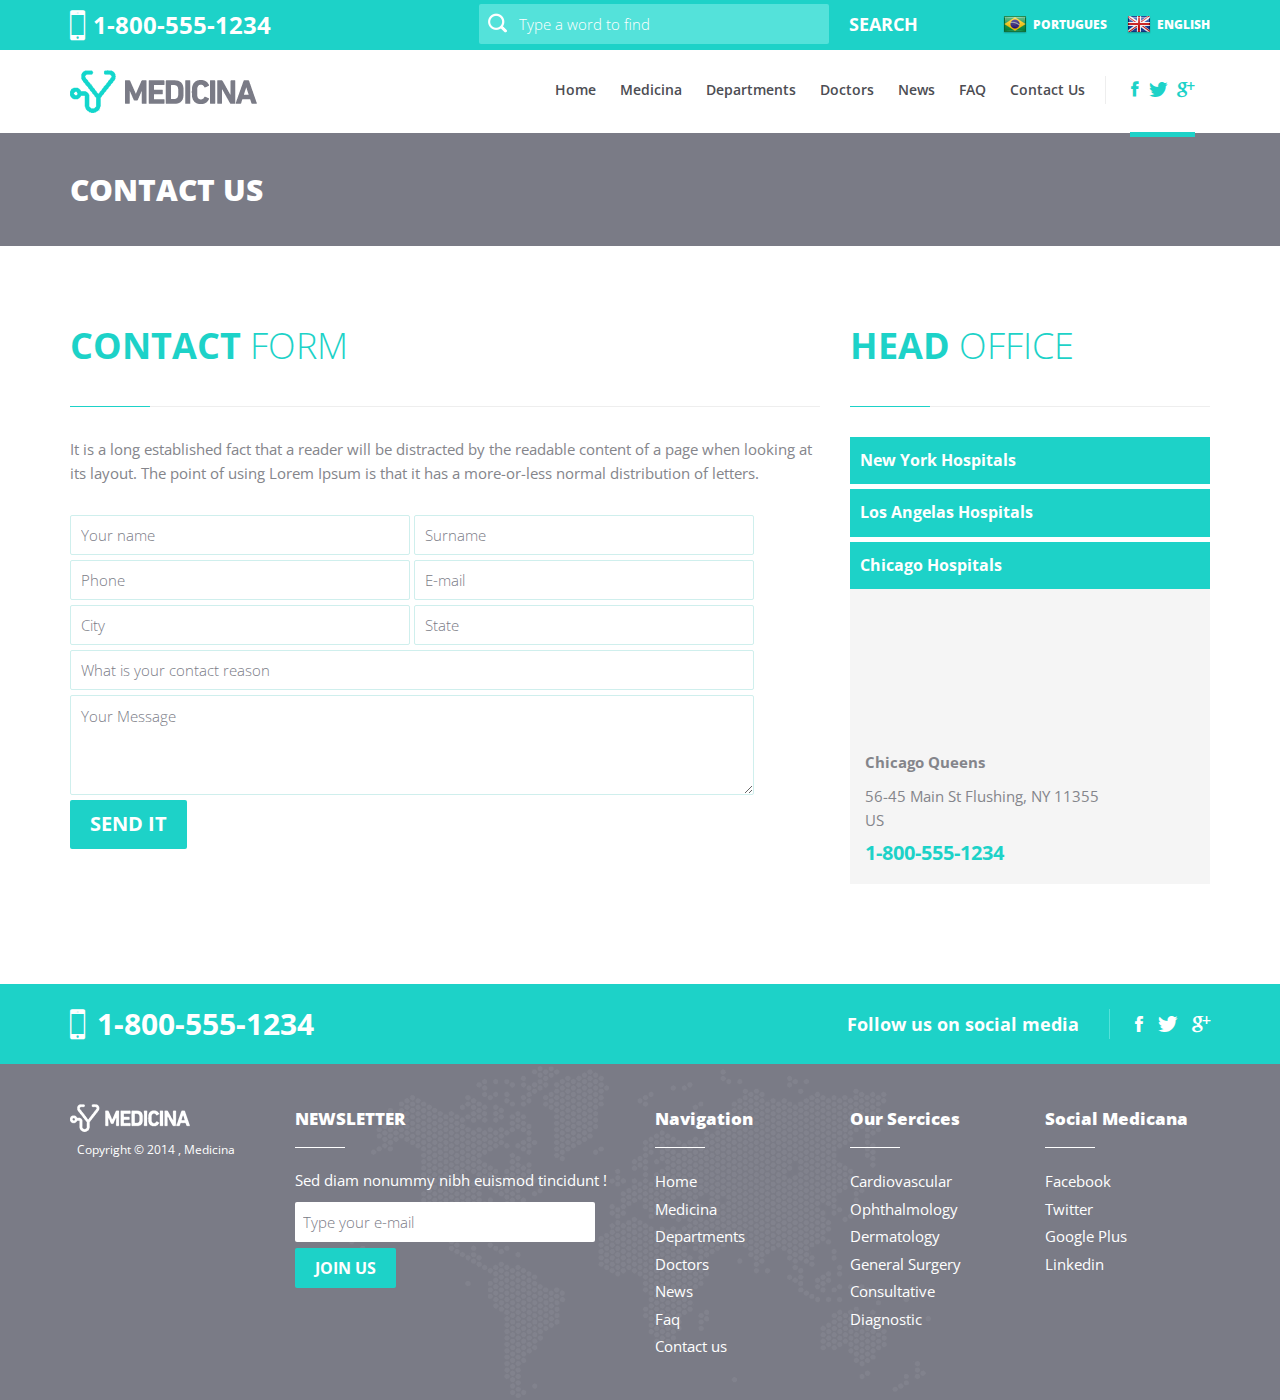
<file: templates/Medicine/medicina/contact-us.html>
<!DOCTYPE html>
<html lang="en">
<head>
<meta charset="UTF-8">
<meta http-equiv="X-UA-Compatible" content="IE=edge">
<meta name="viewport" content="user-scalable=no, initial-scale=1.0, maximum-scale=1.0">
<title>Medicina - Medical HTML Template</title>
<meta name="author" content="Themezinho">
<meta name="description" content="Medicina - Medical HTML Template">
<meta name="keywords" content="html, template, carousel, themezinho, medical, html5">

<!-- SOCIAL MEDIA META -->
<meta property="og:description" content="Medicina - Medical HTML Template">
<meta property="og:image" content="http://www.themezinho.net/medicina/preview.png">
<meta property="og:site_name" content="Medicina">
<meta property="og:title" content="Medicina">
<meta property="og:type" content="website">
<meta property="og:url" content="http://www.themezinho.net/medicina">

<!-- TWITTER META -->
<meta name="twitter:card" content="summary">
<meta name="twitter:site" content="@themezinho">
<meta name="twitter:creator" content="@themezinho">
<meta name="twitter:title" content="Medicina">
<meta name="twitter:description" content="Medicina - Medical HTML Template">
<meta name="twitter:image" content="http://www.themezinho.net/medicina/preview.png">

<!-- FAVICON FILES -->
<link href="ico/apple-touch-icon-144-precomposed.png" rel="apple-touch-icon-precomposed" sizes="144x144">
<link href="ico/apple-touch-icon-114-precomposed.png" rel="apple-touch-icon-precomposed" sizes="114x114">
<link href="ico/apple-touch-icon-72-precomposed.png" rel="apple-touch-icon-precomposed" sizes="72x72">
<link href="ico/apple-touch-icon-57-precomposed.png" rel="apple-touch-icon-precomposed">
<link href="ico/favicon.png" rel="shortcut icon">

<!-- CSS FILES -->
<link href="css/ionicons.min.css" rel="stylesheet">
<link href="css/jquery.fancybox.css" rel="stylesheet">
<link href="css/owl.carousel.css" rel="stylesheet">
<link href="css/datepicker.css" rel="stylesheet">
<link href="css/animate.css" rel="stylesheet">
<link href="css/custom.css" rel="stylesheet" type="text/css"  />
<link href="css/bootstrap.min.css" rel="stylesheet">
<link href="css/style.css" rel="stylesheet">
<script type="text/javascript" src="js/modernizr.custom.js"></script>
<noscript>
<link rel="stylesheet" type="text/css" href="css/styleNoJS.css" />
</noscript>

<!-- HTML5 shim and Respond.js for IE8 support of HTML5 elements and media queries -->
<!-- WARNING: Respond.js doesn't work if you view the page via file:// -->
<!--[if lt IE 9]>
      <script src="https://oss.maxcdn.com/html5shiv/3.7.2/html5shiv.min.js"></script>
      <script src="https://oss.maxcdn.com/respond/1.4.2/respond.min.js"></script>
    <![endif]-->
</head><body>
<header>
  <div class="top-bar">
    <div class="container">
      <div class="row">
        <div class="col-md-3 col-sm-3 col-xs-5"> <span class="phone"><i class="ion-iphone"></i> 1-800-555-1234 </span> </div>
        <!-- end col-3 -->
        <div class="col-md-6 col-sm-5 hidden-xs">
          <form>
            <input type="text" placeholder="Type a word to find">
            <input type="submit" value="SEARCH">
          </form>
          <!-- end form --> 
        </div>
        <!-- end col-6 -->
        <div class="col-md-3 col-sm-4 col-xs-7">
          <ul class="language">
            <li><a href="#"><img src="images/flag-brazil.png" alt="Image">PORTUGUES</a></li>
            <li><a href="#"><img src="images/flag-england.png" alt="Image">ENGLISH</a></li>
          </ul>
          <!-- end language --> 
        </div>
        <!-- end col-3 --> 
      </div>
      <!-- end row --> 
    </div>
    <!-- end container --> 
  </div>
  <!-- end top-bar -->
  <nav class="navbar navbar-default" role="navigation">
    <div class="container">
      <div class="navbar-header">
        <button type="button" class="navbar-toggle toggle-menu menu-left push-body" data-toggle="collapse" data-target="#bs-example-navbar-collapse-1"> <span class="sr-only">Toggle navigation</span> <span class="icon-bar"></span> <span class="icon-bar"></span> <span class="icon-bar"></span> </button>
        <a class="navbar-brand" href="index.html"><img src="images/logo.png" alt="Image"></a> </div>
      <!-- end navbar-header -->
      <div class="collapse navbar-collapse cbp-spmenu cbp-spmenu-vertical cbp-spmenu-left" id="bs-example-navbar-collapse-1">
        <form class="visible-xs">
          <input type="text" placeholder="Type a word to find">
          <input type="submit" value="SEARCH">
        </form>
        <!-- end form -->
        <ul class="social-media hidden-sm">
          <li><a href="#"><i class="ion-social-facebook"></i></a></li>
          <li><a href="#"><i class="ion-social-twitter"></i></a></li>
          <li><a href="#"><i class="ion-social-googleplus"></i></a></li>
        </ul>
        <!-- end social-media -->
        
        <ul class="nav navbar-nav">
          <li><a href="index.html">Home</a></li>
          <li><a href="medicina.html">Medicina</a>
            <ul>
              <li><a href="gallery.html">Photo gallery</a></li>
              <li><a href="404.html">404 page</a></li>
              <li><a href="500.html">500 page</a></li>
            </ul>
            <!-- end dropdown --> 
          </li>
          <li><a href="departments.html">Departments</a></li>
          <li><a href="doctors.html">Doctors</a></li>
          <li><a href="news.html">News</a></li>
          <li><a href="faq.html">FAQ</a></li>
          <li><a href="contact-us.html">Contact Us</a></li>
        </ul>
        <!-- end nav --> 
      </div>
      <!-- end navbar-collapse --> 
    </div>
    <!-- end container --> 
  </nav>
  <!-- end navbar --> 
</header>
<!-- end header -->
<section class="inner-header">
  <div class="container">
    <div class="row">
      <div class="col-xs-12">
        <h1>CONTACT US</h1>
      </div>
    </div>
  </div>
</section>
<!-- end inner header -->
<section class="inner-content">
  <div class="container">
    <div class="row">
      <div class="col-md-8 col-sm-8 col-xs-12">
        <div class="left-side">
          <h1 class="title-bottom-line"><strong>CONTACT</strong> FORM</h1>
          <p>It is a long established fact that a reader will be distracted by the readable content of a page when looking at its layout. The point of using Lorem Ipsum is that it has a more-or-less normal distribution of letters.</p>
          <form id="contact-form">
            <input type="text" name="name" id="name" placeholder="Your name">
            <input type="text" name="surname" id="surname"  placeholder="Surname">
            <input type="text" name="phone" id="phone" placeholder="Phone">
            <input type="text" name="email" id="email" placeholder="E-mail">
            <input type="text" name="city" id="city" placeholder="City">
            <input type="text" name="state" id="state" placeholder="State">
            <input type="text" name="subject" id="subject" placeholder="What is your contact reason" class="subject">
            <textarea name="message" id="message" placeholder="Your Message"></textarea>
            <input type="submit" name="submit" value="SEND IT">
          </form>
          <div id="success">
            <p>Your message was sent successfully! We will be in touch as soon as we can.</p>
          </div>
          <div id="error">
            <p>Something went wrong, try refreshing and submitting the form again.</p>
          </div>
        </div>
      </div>
      <!-- end left side -->
      <div class="col-md-4 col-sm-4 col-xs-12">
        <div class="side-bar">
          <h1 class="title-bottom-line"><strong>HEAD</strong> OFFICE</h1>
          <div class="panel-group" id="accordion">
            <div class="panel panel-default">
              <div class="panel-heading">
                <h4 class="panel-title"> <a data-toggle="collapse" data-parent="#accordion" href="#collapseOne">New York Hospitals</a> </h4>
              </div>
              <div id="collapseOne" class="panel-collapse collapse">
                <div class="panel-body gray-bg">
                  <iframe src="https://www.google.com/maps/embed?pb=!1m14!1m8!1m3!1d755.670575004187!2d-73.82493643799931!3d40.74701573236736!3m2!1i1024!2i768!4f13.1!3m3!1m2!1s0x89c2606ea6fbfbd9%3A0xa3ec5195d0f041ac!2s56-45+Main+St%2C+Flushing%2C+NY+11355%2C+Birle%C5%9Fik+Devletler!5e0!3m2!1str!2s!4v1415186541806" style=" width:100%; height:140px; border:0"></iframe>
                  <p><strong>New York Hospital Queens</strong></p>
                  <p>56-45 Main St Flushing, NY 11355<br>
                    US</p>
                  <h3>1-800-555-1234</h3>
                </div>
              </div>
            </div>
            <div class="panel panel-default">
              <div class="panel-heading">
                <h4 class="panel-title"> <a data-toggle="collapse" data-parent="#accordion" href="#collapseTwo">Los Angelas Hospitals</a> </h4>
              </div>
              <div id="collapseTwo" class="panel-collapse collapse">
                <div class="panel-body gray-bg">
                  <iframe src="https://www.google.com/maps/embed?pb=!1m14!1m8!1m3!1d755.670575004187!2d-73.82493643799931!3d40.74701573236736!3m2!1i1024!2i768!4f13.1!3m3!1m2!1s0x89c2606ea6fbfbd9%3A0xa3ec5195d0f041ac!2s56-45+Main+St%2C+Flushing%2C+NY+11355%2C+Birle%C5%9Fik+Devletler!5e0!3m2!1str!2s!4v1415186541806" style=" width:100%; height:140px; border:0"></iframe>
                  <p><strong>Los Angelas Queens</strong></p>
                  <p>56-45 Main St Flushing, NY 11355<br>
                    US</p>
                  <h3>1-800-555-1234</h3>
                </div>
              </div>
            </div>
            <div class="panel panel-default">
              <div class="panel-heading">
                <h4 class="panel-title"> <a data-toggle="collapse" data-parent="#accordion" href="#collapseThree">Chicago Hospitals</a> </h4>
              </div>
              <div id="collapseThree" class="panel-collapse collapse in">
                <div class="panel-body gray-bg">
                  <iframe src="https://www.google.com/maps/embed?pb=!1m14!1m8!1m3!1d755.670575004187!2d-73.82493643799931!3d40.74701573236736!3m2!1i1024!2i768!4f13.1!3m3!1m2!1s0x89c2606ea6fbfbd9%3A0xa3ec5195d0f041ac!2s56-45+Main+St%2C+Flushing%2C+NY+11355%2C+Birle%C5%9Fik+Devletler!5e0!3m2!1str!2s!4v1415186541806" style=" width:100%; height:140px; border:0"></iframe>
                  <p><strong>Chicago Queens</strong></p>
                  <p>56-45 Main St Flushing, NY 11355<br>
                    US</p>
                  <h3>1-800-555-1234</h3>
                </div>
              </div>
            </div>
          </div>
        </div>
      </div>
      <!-- end right side --> 
    </div>
    <!-- end row --> 
  </div>
</section>
<!-- end section -->
<section class="footer-bar">
  <div class="container">
    <div class="row">
      <div class="col-xs-12">
        <h2><i class="ion-iphone"></i> 1-800-555-1234 </h2>
        <ul>
          <li><a href="#"><i class="ion-social-facebook"></i></a></li>
          <li><a href="#"><i class="ion-social-twitter"></i></a></li>
          <li><a href="#"><i class="ion-social-googleplus"></i></a></li>
        </ul>
        <!-- end ul -->
        <h4>Follow us on social media</h4>
      </div>
      <!-- end col-12 --> 
    </div>
    <!-- end row --> 
  </div>
  <!-- end container --> 
</section>
<!-- end footer-bar -->
<footer>
  <div class="container">
    <div class="row">
      <div class="col-md-2 col-sm-12 col-xs-12"> <img src="images/logo-white.png" alt="Image" class="pull-left">
        <p class="copyright">Copyright © 2014 , Medicina</p>
      </div>
      <!-- end col-2 -->
      <div class="col-md-4 col-sm-12 col-xs-12">
        <form>
          <h4>NEWSLETTER</h4>
          <p>Sed diam nonummy nibh euismod tincidunt  !</p>
          <input type="text" placeholder="Type your e-mail">
          <input type="submit" value="JOIN US">
        </form>
      </div>
      <!-- end col-4 -->
      <div class="col-md-2 col-sm-4 col-xs-6">
        <h4>Navigation</h4>
        <ul>
          <li><a href="#">Home</a></li>
          <li><a href="#">Medicina</a></li>
          <li><a href="#">Departments</a></li>
          <li><a href="#">Doctors</a></li>
          <li><a href="#">News</a></li>
          <li><a href="#">Faq</a></li>
          <li><a href="#">Contact us</a></li>
        </ul>
      </div>
      <!-- end col-2 -->
      <div class="col-md-2 col-sm-4 col-xs-6">
        <h4>Our Sercices</h4>
        <ul>
          <li><a href="#">Cardiovascular</a></li>
          <li><a href="#">Ophthalmology</a></li>
          <li><a href="#">Dermatology</a></li>
          <li><a href="#">General Surgery</a></li>
          <li><a href="#">Consultative</a></li>
          <li><a href="#">Diagnostic</a></li>
        </ul>
      </div>
      <!-- end col-2 -->
      <div class="col-md-2 col-sm-4 col-xs-12">
        <h4>Social Medicana</h4>
        <ul>
          <li><a href="#">Facebook</a></li>
          <li><a href="#">Twitter</a></li>
          <li><a href="#">Google Plus</a></li>
          <li><a href="#">Linkedin</a></li>
        </ul>
      </div>
      <!-- end col-2 --> 
    </div>
    <!-- end row --> 
  </div>
  <!-- end container --> 
</footer>
<!-- end footer --> 

<script type='text/javascript' src="js/jquery.min.js"></script> 
<script src="js/bootstrap.min.js"></script> 
<script src="js/owl.carousel.js"></script> 
<script src="js/jquery.stellar.js"></script> 
<script src="js/smooth-scroll.js"></script> 
<script src="js/queryloader2.min.js" type="text/javascript"></script> 
<script src="js/bootstrap-datepicker.js"></script> 
<script src="js/jquery.fancybox.js"></script> 
<script src="js/jquery.maskedinput.js"></script> 
<script src="js/jquery.ba-cond.min.js" type="text/javascript" ></script> 
<script src="js/jquery.slitslider.js" type="text/javascript" ></script> 
<script src="js/slider-settings.js"></script> 
<script src="js/medicina.js"></script> 
<script src="js/jquery.form.js"></script> 
<script src="js/jquery.validate.min.js"></script> 
<script type="text/javascript">

// validate contact form
$(function() {
	$("#contact-form").validate({
    	rules: {
            name: {
                required: true,
                minlength: 2
            },
			surname: {
                required: true,
                minlength: 2
            },
			phone: {
                required: true,
                minlength: 2
            },
            email: {
                required: true,
                email: true
            },
			city: {
                required: true,
				minlength: 2
            },
			state: {
                required: true,
				minlength: 2
            },
            subject: {
                required: true
            },
			message: {
                required: true
            }
        },
		messages: {
            name: {
                required: "Please type your name",
                minlength: "Please type your name correctly"
            },
			surname: {
                required: "Please type your surname",
                minlength: "Please type your surname correctly"
            },
			phone: {
                required: "Please type your phone number",
                minlength: "Please type your phone number correctly"
            },
            email: {
                required: "Please type your e-mail correctly"
            },
			city: {
                required: "Please type your city",
                minlength: "Please type your city correctly"
            },
			state: {
                required: "Please type your state",
                minlength: "Please type your state correctly"
            },
            subject: {
                required: "Please type about subject",
                minlength: "To short subject"
            },
			 message: {
                required: "Please type your message",
                minlength: "To short message"
            }
        },
		submitHandler: function(form) {
            $(form).ajaxSubmit({
                type:"POST",
                data: $(form).serialize(),
                url:"process.php",
                success: function() {
                    $('#contact-form :input').attr('disabled', 'disabled');
                    $('#contact-form').fadeTo( "slow", 0, function() {
                        $(this).find(':input').attr('disabled', 'disabled');
                        $(this).find('label').css('cursor','default');
                        $('#success').fadeIn();
                    });
                },
                error: function() {
                    $('#contact-form').fadeTo( "slow", 0, function() {
                        $('#error').fadeIn();
                    });
                }
            });
        }
    });
});
</script>
</body>
</html>
</file>
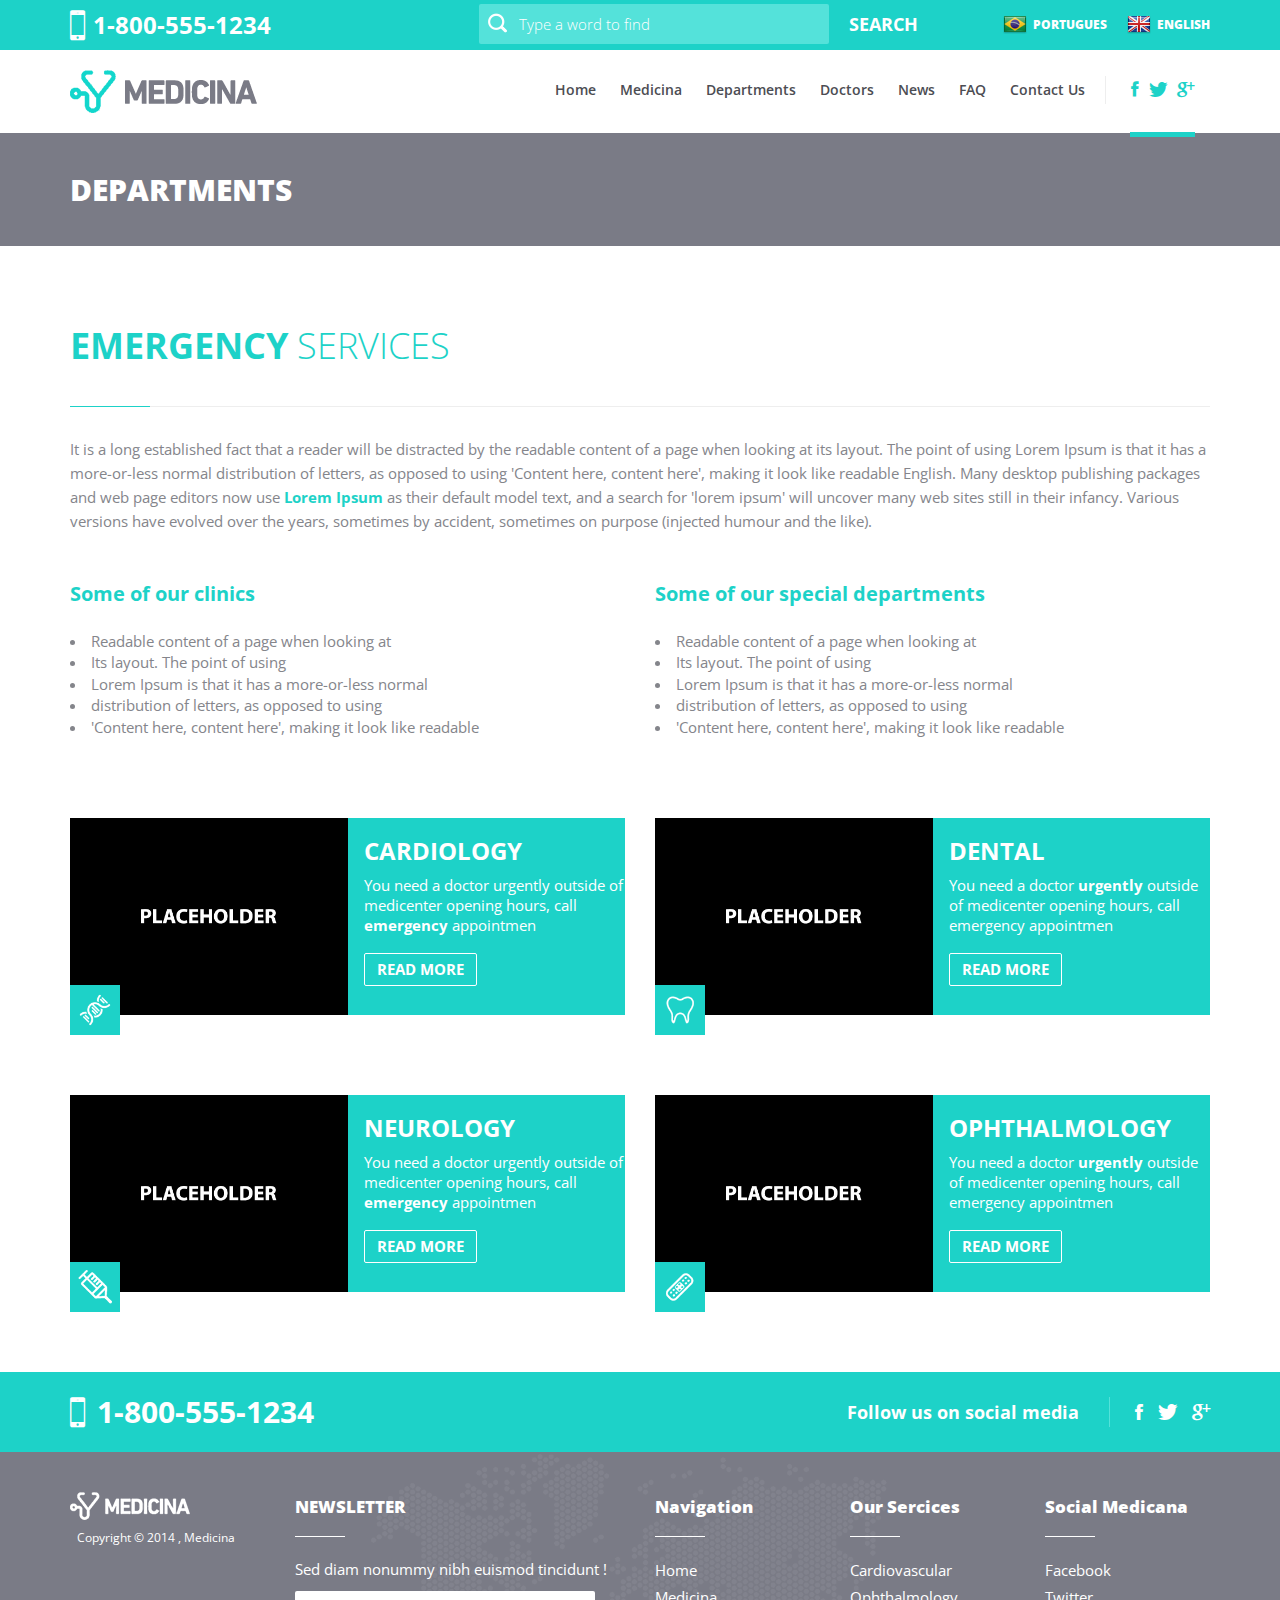
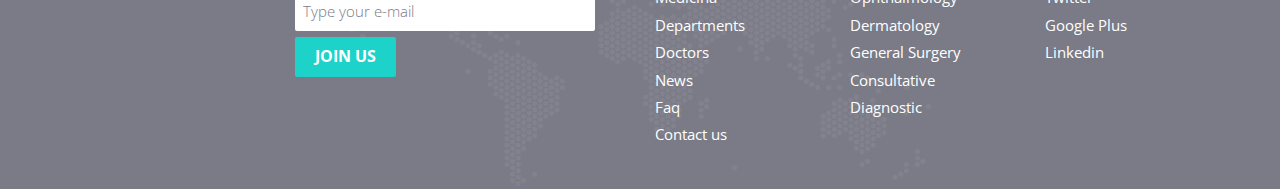
<file: templates/Medicine/medicina/departments.html>
<!DOCTYPE html>
<html lang="en">
<head>
<meta charset="UTF-8">
<meta http-equiv="X-UA-Compatible" content="IE=edge">
<meta name="viewport" content="user-scalable=no, initial-scale=1.0, maximum-scale=1.0">
<title>Medicina - Medical HTML Template</title>
<meta name="author" content="Themezinho">
<meta name="description" content="Medicina - Medical HTML Template">
<meta name="keywords" content="html, template, carousel, themezinho, medical, html5">

<!-- SOCIAL MEDIA META -->
<meta property="og:description" content="Medicina - Medical HTML Template">
<meta property="og:image" content="http://www.themezinho.net/medicina/preview.png">
<meta property="og:site_name" content="Medicina">
<meta property="og:title" content="Medicina">
<meta property="og:type" content="website">
<meta property="og:url" content="http://www.themezinho.net/medicina">

<!-- TWITTER META -->
<meta name="twitter:card" content="summary">
<meta name="twitter:site" content="@themezinho">
<meta name="twitter:creator" content="@themezinho">
<meta name="twitter:title" content="Medicina">
<meta name="twitter:description" content="Medicina - Medical HTML Template">
<meta name="twitter:image" content="http://www.themezinho.net/medicina/preview.png">

<!-- FAVICON FILES -->
<link href="ico/apple-touch-icon-144-precomposed.png" rel="apple-touch-icon-precomposed" sizes="144x144">
<link href="ico/apple-touch-icon-114-precomposed.png" rel="apple-touch-icon-precomposed" sizes="114x114">
<link href="ico/apple-touch-icon-72-precomposed.png" rel="apple-touch-icon-precomposed" sizes="72x72">
<link href="ico/apple-touch-icon-57-precomposed.png" rel="apple-touch-icon-precomposed">
<link href="ico/favicon.png" rel="shortcut icon">

<!-- CSS FILES -->
<link href="css/ionicons.min.css" rel="stylesheet">
<link href="css/jquery.fancybox.css" rel="stylesheet">
<link href="css/owl.carousel.css" rel="stylesheet">
<link href="css/datepicker.css" rel="stylesheet">
<link href="css/animate.css" rel="stylesheet">
<link href="css/custom.css" rel="stylesheet" type="text/css"  />
<link href="css/bootstrap.min.css" rel="stylesheet">
<link href="css/style.css" rel="stylesheet">
<script type="text/javascript" src="js/modernizr.custom.js"></script>
<noscript>
<link rel="stylesheet" type="text/css" href="css/styleNoJS.css" />
</noscript>

<!-- HTML5 shim and Respond.js for IE8 support of HTML5 elements and media queries -->
<!-- WARNING: Respond.js doesn't work if you view the page via file:// -->
<!--[if lt IE 9]>
      <script src="https://oss.maxcdn.com/html5shiv/3.7.2/html5shiv.min.js"></script>
      <script src="https://oss.maxcdn.com/respond/1.4.2/respond.min.js"></script>
    <![endif]-->
</head><body>
<header>
  <div class="top-bar">
    <div class="container">
      <div class="row">
        <div class="col-md-3 col-sm-3 col-xs-5"> <span class="phone"><i class="ion-iphone"></i> 1-800-555-1234 </span> </div>
        <!-- end col-3 -->
        <div class="col-md-6 col-sm-5 hidden-xs">
          <form>
            <input type="text" placeholder="Type a word to find">
            <input type="submit" value="SEARCH">
          </form>
          <!-- end form --> 
        </div>
        <!-- end col-6 -->
        <div class="col-md-3 col-sm-4 col-xs-7">
          <ul class="language">
            <li><a href="#"><img src="images/flag-brazil.png" alt="Image">PORTUGUES</a></li>
            <li><a href="#"><img src="images/flag-england.png" alt="Image">ENGLISH</a></li>
          </ul>
          <!-- end language --> 
        </div>
        <!-- end col-3 --> 
      </div>
      <!-- end row --> 
    </div>
    <!-- end container --> 
  </div>
  <!-- end top-bar -->
  <nav class="navbar navbar-default" role="navigation">
    <div class="container">
      <div class="navbar-header">
        <button type="button" class="navbar-toggle toggle-menu menu-left push-body" data-toggle="collapse" data-target="#bs-example-navbar-collapse-1"> <span class="sr-only">Toggle navigation</span> <span class="icon-bar"></span> <span class="icon-bar"></span> <span class="icon-bar"></span> </button>
        <a class="navbar-brand" href="index.html"><img src="images/logo.png" alt="Image"></a> </div>
      <!-- end navbar-header -->
      <div class="collapse navbar-collapse cbp-spmenu cbp-spmenu-vertical cbp-spmenu-left" id="bs-example-navbar-collapse-1">
        <form class="visible-xs">
          <input type="text" placeholder="Type a word to find">
          <input type="submit" value="SEARCH">
        </form>
        <!-- end form -->
        <ul class="social-media hidden-sm">
          <li><a href="#"><i class="ion-social-facebook"></i></a></li>
          <li><a href="#"><i class="ion-social-twitter"></i></a></li>
          <li><a href="#"><i class="ion-social-googleplus"></i></a></li>
        </ul>
        <!-- end social-media -->
        
        <ul class="nav navbar-nav">
          <li><a href="index.html">Home</a></li>
          <li><a href="medicina.html">Medicina</a>
            <ul>
              <li><a href="gallery.html">Photo gallery</a></li>
              <li><a href="404.html">404 page</a></li>
              <li><a href="500.html">500 page</a></li>
            </ul>
            <!-- end dropdown --> 
          </li>
          <li><a href="departments.html">Departments</a></li>
          <li><a href="doctors.html">Doctors</a></li>
          <li><a href="news.html">News</a></li>
          <li><a href="faq.html">FAQ</a></li>
          <li><a href="contact-us.html">Contact Us</a></li>
        </ul>
        <!-- end nav --> 
      </div>
      <!-- end navbar-collapse --> 
    </div>
    <!-- end container --> 
  </nav>
  <!-- end navbar --> 
</header>
<!-- end header -->
<section class="inner-header">
  <div class="container">
    <div class="row">
      <div class="col-xs-12">
        <h1>DEPARTMENTS</h1>
      </div>
    </div>
  </div>
</section>
<!-- end inner header -->
<section class="inner-content" style="padding-bottom:0;">
  <div class="container">
    <div class="row">
      <div class="col-xs-12 margin-bottom">
        <h1 class="title-bottom-line"><strong>EMERGENCY</strong> SERVICES</h1>
        <p>It is a long established fact that a reader will be distracted by the readable content of a page when looking at its layout. The point of using Lorem Ipsum is that it has a more-or-less normal distribution of letters, as opposed to using 'Content here, content here', making it look like readable English. Many desktop publishing packages and web page editors now use <strong class="turquaz">Lorem Ipsum</strong> as their default model text, and a search for 'lorem ipsum' will uncover many web sites still in their infancy. Various versions have evolved over the years, sometimes by accident, sometimes on purpose (injected humour and the like).</p>
      </div>
      <div class="col-md-6 col-sm-6 col-xs-12">
      	<h3><strong>Some of our clinics</strong></h3><br>
      	<ul>
        	<li>Readable content of a page when looking at</li>
            <li>Its layout. The point of using </li>
            <li>Lorem Ipsum is that it has a more-or-less normal </li>
            <li>distribution of letters, as opposed to using </li>
            <li>'Content here, content here', making it look like readable</li>
        </ul>
      </div>
      <div class="col-md-6 col-sm-6 col-xs-12">
      	<h3><strong>Some of our special departments</strong></h3><br>
      	<ul>
        	<li>Readable content of a page when looking at</li>
            <li>Its layout. The point of using </li>
            <li>Lorem Ipsum is that it has a more-or-less normal </li>
            <li>distribution of letters, as opposed to using </li>
            <li>'Content here, content here', making it look like readable</li>
        </ul>
      </div>
    </div>
    <!-- end row --> 
  </div>
</section>
<section class="boxed-image-feature">
  <div class="container" style="position:relative; z-index:2;">
    <div class="row">
      
      <div class="col-md-6 col-sm-6 col-xs-12">
        <div class="content-box"> 
        <div class="thumb"><img src="images/image4.jpg" alt="Image"></div>
          <div class="icon"><img src="images/icon6.png" alt="Image"></div>
          <h3>CARDIOLOGY</h3>
          <p>You need a doctor urgently outside of medicenter opening hours, call <strong>emergency</strong> appointmen</p>
          <a href="#" class="btn-ghost-md">READ MORE</a> </div>
      </div>
      <div class="col-md-6 col-sm-6 col-xs-12">
        <div class="content-box">
        <div class="thumb"><img src="images/image6.jpg" alt="Image"></div>
          <div class="icon"><img src="images/icon5.png" alt="Image"></div>
          <h3>DENTAL</h3>
          <p>You need a doctor <strong>urgently</strong> outside of medicenter opening hours, call emergency appointmen</p>
          <a href="#" class="btn-ghost-md">READ MORE</a> </div>
      </div>
      
      <div class="col-md-6 col-sm-6 col-xs-12">
        <div class="content-box"> 
        <div class="thumb"><img src="images/image2.jpg" alt="Image"></div>
          <div class="icon"><img src="images/icon2.png" alt="Image"></div>
          <h3>NEUROLOGY</h3>
          <p>You need a doctor urgently outside of medicenter opening hours, call <strong>emergency</strong> appointmen</p>
          <a href="#" class="btn-ghost-md">READ MORE</a> </div>
      </div>
      <div class="col-md-6 col-sm-6 col-xs-12">
        <div class="content-box">
        <div class="thumb"><img src="images/image3.jpg" alt="Image"></div>
          <div class="icon"><img src="images/icon3.png" alt="Image"></div>
          <h3>OPHTHALMOLOGY</h3>
          <p>You need a doctor <strong>urgently</strong> outside of medicenter opening hours, call emergency appointmen</p>
          <a href="#" class="btn-ghost-md">READ MORE</a> </div>
      </div>
    </div>
  </div>
</section>
<!-- end section -->
<section class="footer-bar">
  <div class="container">
    <div class="row">
      <div class="col-xs-12">
        <h2><i class="ion-iphone"></i> 1-800-555-1234 </h2>
        <ul>
          <li><a href="#"><i class="ion-social-facebook"></i></a></li>
          <li><a href="#"><i class="ion-social-twitter"></i></a></li>
          <li><a href="#"><i class="ion-social-googleplus"></i></a></li>
        </ul>
        <!-- end ul -->
        <h4>Follow us on social media</h4>
      </div>
      <!-- end col-12 --> 
    </div>
    <!-- end row --> 
  </div>
  <!-- end container --> 
</section>
<!-- end footer-bar -->
<footer>
  <div class="container">
    <div class="row">
      <div class="col-md-2 col-sm-12 col-xs-12"> <img src="images/logo-white.png" alt="Image" class="pull-left">
        <p class="copyright">Copyright © 2014 , Medicina</p>
      </div>
      <!-- end col-2 -->
      <div class="col-md-4 col-sm-12 col-xs-12">
        <form>
          <h4>NEWSLETTER</h4>
          <p>Sed diam nonummy nibh euismod tincidunt  !</p>
          <input type="text" placeholder="Type your e-mail">
          <input type="submit" value="JOIN US">
        </form>
      </div>
      <!-- end col-4 -->
      <div class="col-md-2 col-sm-4 col-xs-6">
        <h4>Navigation</h4>
        <ul>
          <li><a href="#">Home</a></li>
          <li><a href="#">Medicina</a></li>
          <li><a href="#">Departments</a></li>
          <li><a href="#">Doctors</a></li>
          <li><a href="#">News</a></li>
          <li><a href="#">Faq</a></li>
          <li><a href="#">Contact us</a></li>
        </ul>
      </div>
      <!-- end col-2 -->
      <div class="col-md-2 col-sm-4 col-xs-6">
        <h4>Our Sercices</h4>
        <ul>
          <li><a href="#">Cardiovascular</a></li>
          <li><a href="#">Ophthalmology</a></li>
          <li><a href="#">Dermatology</a></li>
          <li><a href="#">General Surgery</a></li>
          <li><a href="#">Consultative</a></li>
          <li><a href="#">Diagnostic</a></li>
        </ul>
      </div>
      <!-- end col-2 -->
      <div class="col-md-2 col-sm-4 col-xs-12">
        <h4>Social Medicana</h4>
        <ul>
          <li><a href="#">Facebook</a></li>
          <li><a href="#">Twitter</a></li>
          <li><a href="#">Google Plus</a></li>
          <li><a href="#">Linkedin</a></li>
        </ul>
      </div>
      <!-- end col-2 --> 
    </div>
    <!-- end row --> 
  </div>
  <!-- end container --> 
</footer>
<!-- end footer --> 

<script type='text/javascript' src="js/jquery.min.js"></script> 
<script src="js/bootstrap.min.js"></script> 
<script src="js/owl.carousel.js"></script> 
<script src="js/wow.js"></script> 
<script src="js/jquery.stellar.js"></script> 
<script src="js/smooth-scroll.js"></script> 
<script src="js/queryloader2.min.js" type="text/javascript"></script> 
<script src="js/bootstrap-datepicker.js"></script> 
<script src="js/jquery.fancybox.js"></script> 
<script src="js/jquery.maskedinput.js"></script> 
<script src="js/jquery.ba-cond.min.js" type="text/javascript" ></script> 
<script src="js/jquery.slitslider.js" type="text/javascript" ></script> 
<script src="js/slider-settings.js"></script> 
<script src="js/medicina.js"></script>
</body>
</html>
</file>
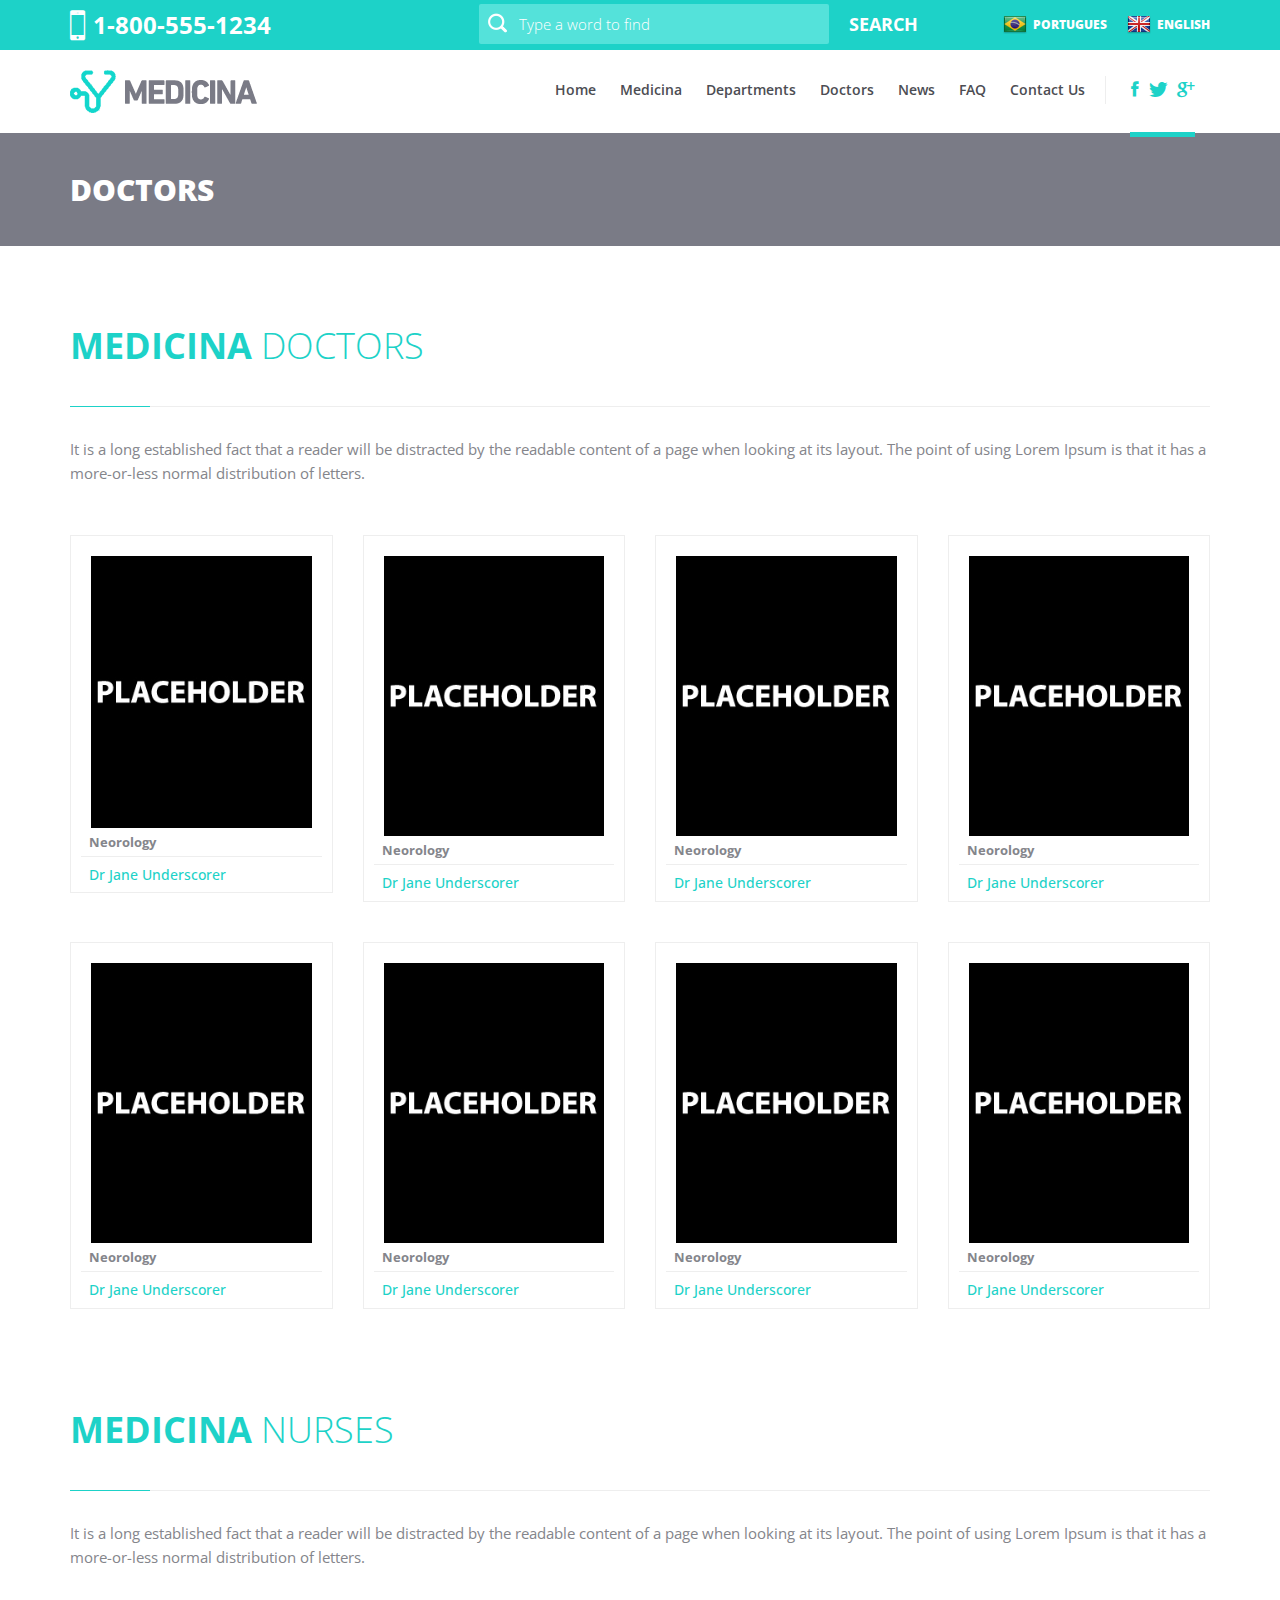
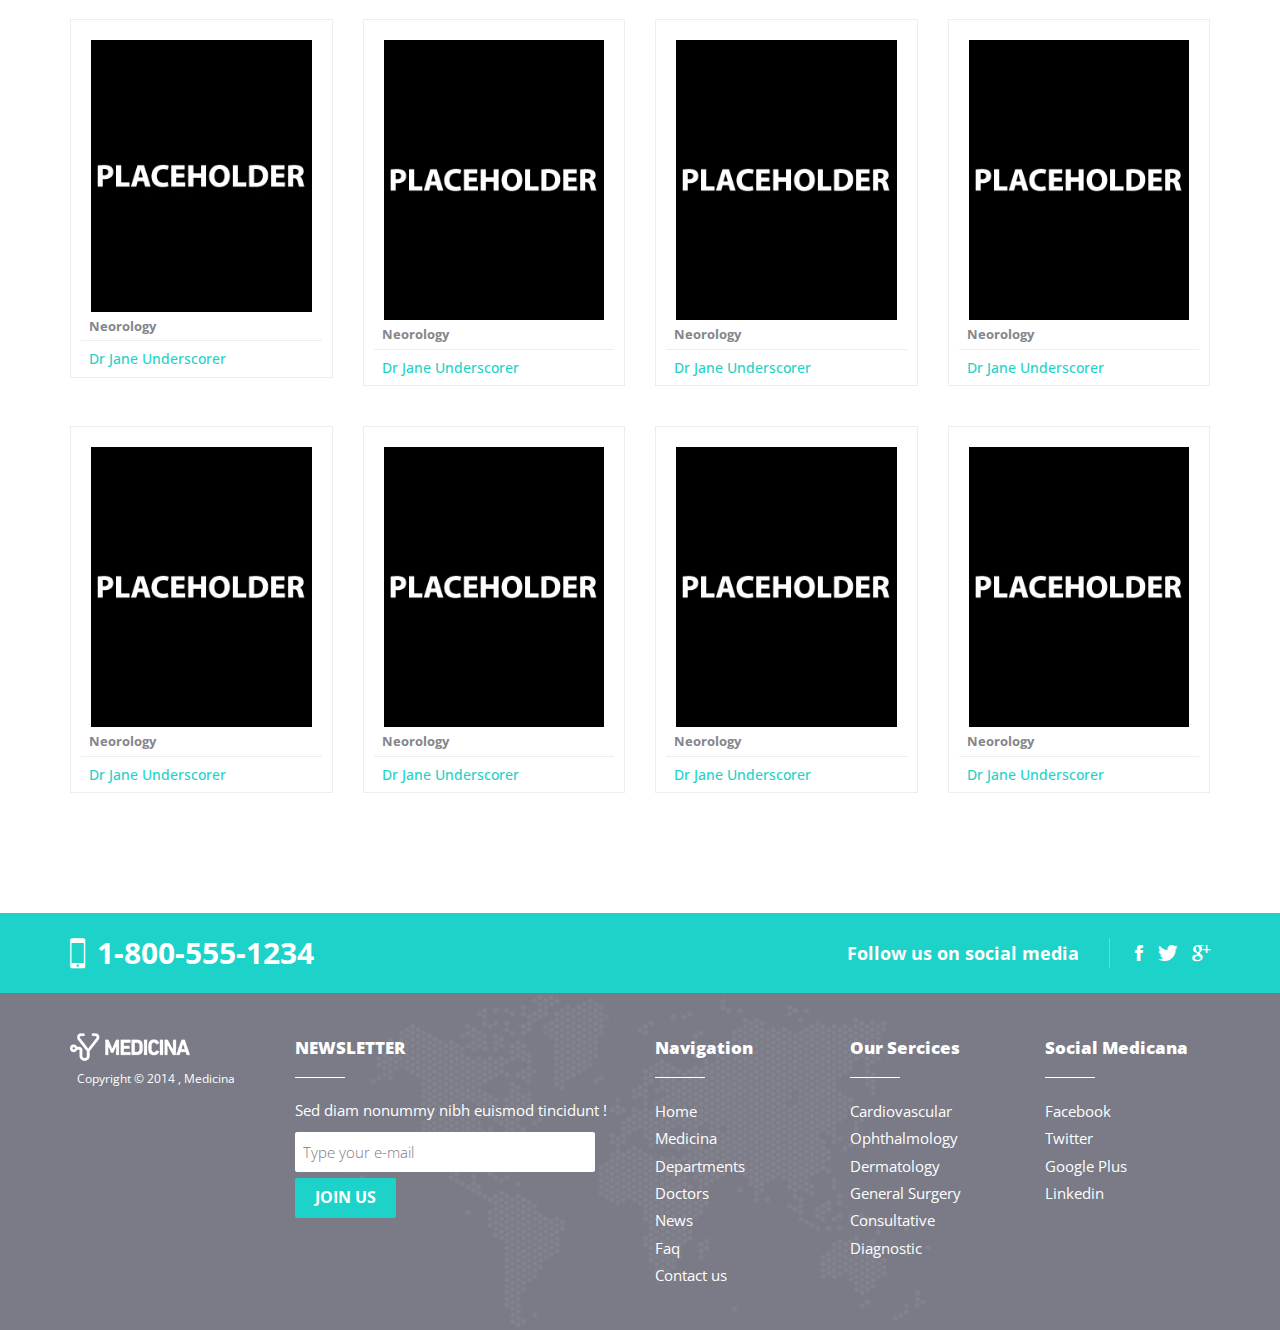
<file: templates/Medicine/medicina/doctors.html>
<!DOCTYPE html>
<html lang="en">
<head>
<meta charset="UTF-8">
<meta http-equiv="X-UA-Compatible" content="IE=edge">
<meta name="viewport" content="user-scalable=no, initial-scale=1.0, maximum-scale=1.0">
<title>Medicina - Medical HTML Template</title>
<meta name="author" content="Themezinho">
<meta name="description" content="Medicina - Medical HTML Template">
<meta name="keywords" content="html, template, carousel, themezinho, medical, html5">

<!-- SOCIAL MEDIA META -->
<meta property="og:description" content="Medicina - Medical HTML Template">
<meta property="og:image" content="http://www.themezinho.net/medicina/preview.png">
<meta property="og:site_name" content="Medicina">
<meta property="og:title" content="Medicina">
<meta property="og:type" content="website">
<meta property="og:url" content="http://www.themezinho.net/medicina">

<!-- TWITTER META -->
<meta name="twitter:card" content="summary">
<meta name="twitter:site" content="@themezinho">
<meta name="twitter:creator" content="@themezinho">
<meta name="twitter:title" content="Medicina">
<meta name="twitter:description" content="Medicina - Medical HTML Template">
<meta name="twitter:image" content="http://www.themezinho.net/medicina/preview.png">

<!-- FAVICON FILES -->
<link href="ico/apple-touch-icon-144-precomposed.png" rel="apple-touch-icon-precomposed" sizes="144x144">
<link href="ico/apple-touch-icon-114-precomposed.png" rel="apple-touch-icon-precomposed" sizes="114x114">
<link href="ico/apple-touch-icon-72-precomposed.png" rel="apple-touch-icon-precomposed" sizes="72x72">
<link href="ico/apple-touch-icon-57-precomposed.png" rel="apple-touch-icon-precomposed">
<link href="ico/favicon.png" rel="shortcut icon">

<!-- CSS FILES -->
<link href="css/ionicons.min.css" rel="stylesheet">
<link href="css/jquery.fancybox.css" rel="stylesheet">
<link href="css/owl.carousel.css" rel="stylesheet">
<link href="css/datepicker.css" rel="stylesheet">
<link href="css/animate.css" rel="stylesheet">
<link href="css/custom.css" rel="stylesheet" type="text/css"  />
<link href="css/bootstrap.min.css" rel="stylesheet">
<link href="css/style.css" rel="stylesheet">
<script type="text/javascript" src="js/modernizr.custom.js"></script>
<noscript>
<link rel="stylesheet" type="text/css" href="css/styleNoJS.css" />
</noscript>

<!-- HTML5 shim and Respond.js for IE8 support of HTML5 elements and media queries -->
<!-- WARNING: Respond.js doesn't work if you view the page via file:// -->
<!--[if lt IE 9]>
      <script src="https://oss.maxcdn.com/html5shiv/3.7.2/html5shiv.min.js"></script>
      <script src="https://oss.maxcdn.com/respond/1.4.2/respond.min.js"></script>
    <![endif]-->
</head><body>
<header>
  <div class="top-bar">
    <div class="container">
      <div class="row">
        <div class="col-md-3 col-sm-3 col-xs-5"> <span class="phone"><i class="ion-iphone"></i> 1-800-555-1234 </span> </div>
        <!-- end col-3 -->
        <div class="col-md-6 col-sm-5 hidden-xs">
          <form>
            <input type="text" placeholder="Type a word to find">
            <input type="submit" value="SEARCH">
          </form>
          <!-- end form --> 
        </div>
        <!-- end col-6 -->
        <div class="col-md-3 col-sm-4 col-xs-7">
          <ul class="language">
            <li><a href="#"><img src="images/flag-brazil.png" alt="Image">PORTUGUES</a></li>
            <li><a href="#"><img src="images/flag-england.png" alt="Image">ENGLISH</a></li>
          </ul>
          <!-- end language --> 
        </div>
        <!-- end col-3 --> 
      </div>
      <!-- end row --> 
    </div>
    <!-- end container --> 
  </div>
  <!-- end top-bar -->
  <nav class="navbar navbar-default" role="navigation">
    <div class="container">
      <div class="navbar-header">
        <button type="button" class="navbar-toggle toggle-menu menu-left push-body" data-toggle="collapse" data-target="#bs-example-navbar-collapse-1"> <span class="sr-only">Toggle navigation</span> <span class="icon-bar"></span> <span class="icon-bar"></span> <span class="icon-bar"></span> </button>
        <a class="navbar-brand" href="index.html"><img src="images/logo.png" alt="Image"></a> </div>
      <!-- end navbar-header -->
      <div class="collapse navbar-collapse cbp-spmenu cbp-spmenu-vertical cbp-spmenu-left" id="bs-example-navbar-collapse-1">
        <form class="visible-xs">
          <input type="text" placeholder="Type a word to find">
          <input type="submit" value="SEARCH">
        </form>
        <!-- end form -->
        <ul class="social-media hidden-sm">
          <li><a href="#"><i class="ion-social-facebook"></i></a></li>
          <li><a href="#"><i class="ion-social-twitter"></i></a></li>
          <li><a href="#"><i class="ion-social-googleplus"></i></a></li>
        </ul>
        <!-- end social-media -->
        
        <ul class="nav navbar-nav">
          <li><a href="index.html">Home</a></li>
          <li><a href="medicina.html">Medicina</a>
            <ul>
              <li><a href="gallery.html">Photo gallery</a></li>
              <li><a href="404.html">404 page</a></li>
              <li><a href="500.html">500 page</a></li>
            </ul>
            <!-- end dropdown --> 
          </li>
          <li><a href="departments.html">Departments</a></li>
          <li><a href="doctors.html">Doctors</a></li>
          <li><a href="news.html">News</a></li>
          <li><a href="faq.html">FAQ</a></li>
          <li><a href="contact-us.html">Contact Us</a></li>
        </ul>
        <!-- end nav --> 
      </div>
      <!-- end navbar-collapse --> 
    </div>
    <!-- end container --> 
  </nav>
  <!-- end navbar --> 
</header>
<!-- end header -->
<section class="inner-header">
  <div class="container">
    <div class="row">
      <div class="col-xs-12">
        <h1>DOCTORS</h1>
      </div>
    </div>
  </div>
</section>
<!-- end inner header -->
<section class="specialists">
  <div class="container">
    <div class="row">
      <div class="col-xs-12 margin-bottom">
        <h1 class="title-bottom-line"><strong>MEDICINA</strong> DOCTORS</h1>
        <p>It is a long established fact that a reader will be distracted by the readable content of a page when looking at its layout. The point of using Lorem Ipsum is that it has a more-or-less normal distribution of letters.</p>
      </div>
      <div class="col-md-3 col-sm-4 col-xs-6">
        <div class="members">
          <div class="desc">
            <h2>Dr Jane Underscorer</h2>
            <p>Reader will be distracted by the readable content of a page</p><i class="ion-clipboard"></i>
            
          </div>
          <img src="images/doctor4.jpg" alt="Image">
          <h4>Neorology</h4>
          <h6>Dr Jane Underscorer</h6>
        </div>
      </div>
      <div class="col-md-3 col-sm-4 col-xs-6">
        <div class="members">
          <div class="desc">
            <h2>Dr Jane Underscorer</h2>
            <p>Reader will be distracted by the readable content of a page</p><i class="ion-clipboard"></i>
          </div>
          <img src="images/doctor1.jpg" alt="Image">
          <h4>Neorology</h4>
          <h6>Dr Jane Underscorer</h6>
        </div>
      </div>
      <div class="col-md-3 col-sm-4 col-xs-6">
        <div class="members">
          <div class="desc">
            <h2>Dr Jane Underscorer</h2>
            <p>Reader will be distracted by the readable content of a page</p><i class="ion-clipboard"></i>
          </div>
          <img src="images/doctor2.jpg" alt="Image">
          <h4>Neorology</h4>
          <h6>Dr Jane Underscorer</h6>
        </div>
      </div>
      <div class="col-md-3 col-sm-4 col-xs-6">
        <div class="members">
          <div class="desc">
            <h2>Dr Jane Underscorer</h2>
            <p>Reader will be distracted by the readable content of a page</p><i class="ion-clipboard"></i>
          </div>
          <img src="images/doctor3.jpg" alt="Image">
          <h4>Neorology</h4>
          <h6>Dr Jane Underscorer</h6>
        </div>
      </div>
      <div class="col-md-3 col-sm-4 col-xs-6">
        <div class="members">
          <div class="desc">
            <h2>Dr Jane Underscorer</h2>
            <p>Reader will be distracted by the readable content of a page</p><i class="ion-clipboard"></i>
          </div>
          <img src="images/doctor5.jpg" alt="Image">
          <h4>Neorology</h4>
          <h6>Dr Jane Underscorer</h6>
        </div>
      </div>
      <div class="col-md-3 col-sm-4 col-xs-6">
        <div class="members">
          <div class="desc">
            <h2>Dr Jane Underscorer</h2>
            <p>Reader will be distracted by the readable content of a page</p><i class="ion-clipboard"></i>
          </div>
          <img src="images/doctor6.jpg" alt="Image">
          <h4>Neorology</h4>
          <h6>Dr Jane Underscorer</h6>
        </div>
      </div>
      <div class="col-md-3 col-sm-4 col-xs-6">
        <div class="members">
          <div class="desc">
            <h2>Dr Jane Underscorer</h2>
            <p>Reader will be distracted by the readable content of a page</p><i class="ion-clipboard"></i>
          </div>
          <img src="images/doctor7.jpg" alt="Image">
          <h4>Neorology</h4>
          <h6>Dr Jane Underscorer</h6>
        </div>
      </div>
      <div class="col-md-3 col-sm-4 col-xs-6">
        <div class="members">
          <div class="desc">
            <h2>Dr Jane Underscorer</h2>
            <p>Reader will be distracted by the readable content of a page</p><i class="ion-clipboard"></i>
          </div>
          <img src="images/doctor8.jpg" alt="Image">
          <h4>Neorology</h4>
          <h6>Dr Jane Underscorer</h6>
        </div>
      </div>
      <div class="col-xs-12 margin-bottom">&nbsp;</div>
     
      <div class="col-xs-12 margin-bottom">
        <h1 class="title-bottom-line"><strong>MEDICINA</strong> NURSES</h1>
        <p>It is a long established fact that a reader will be distracted by the readable content of a page when looking at its layout. The point of using Lorem Ipsum is that it has a more-or-less normal distribution of letters.</p>
      </div>
      <div class="col-md-3 col-sm-4 col-xs-6">
        <div class="members">
          <div class="desc">
            <h2>Dr Jane Underscorer</h2>
            <p>Reader will be distracted by the readable content of a page</p><i class="ion-clipboard"></i>
          </div>
          <img src="images/doctor4.jpg" alt="Image">
          <h4>Neorology</h4>
          <h6>Dr Jane Underscorer</h6>
        </div>
      </div>
      <div class="col-md-3 col-sm-4 col-xs-6">
        <div class="members">
          <div class="desc">
            <h2>Dr Jane Underscorer</h2>
            <p>Reader will be distracted by the readable content of a page</p><i class="ion-clipboard"></i>
          </div>
          <img src="images/doctor1.jpg" alt="Image">
          <h4>Neorology</h4>
          <h6>Dr Jane Underscorer</h6>
        </div>
      </div>
      <div class="col-md-3 col-sm-4 col-xs-6">
        <div class="members">
          <div class="desc">
            <h2>Dr Jane Underscorer</h2>
            <p>Reader will be distracted by the readable content of a page</p><i class="ion-clipboard"></i>
          </div>
          <img src="images/doctor2.jpg" alt="Image">
          <h4>Neorology</h4>
          <h6>Dr Jane Underscorer</h6>
        </div>
      </div>
      <div class="col-md-3 col-sm-4 col-xs-6">
        <div class="members">
          <div class="desc">
            <h2>Dr Jane Underscorer</h2>
            <p>Reader will be distracted by the readable content of a page</p><i class="ion-clipboard"></i>
          </div>
          <img src="images/doctor3.jpg" alt="Image">
          <h4>Neorology</h4>
          <h6>Dr Jane Underscorer</h6>
        </div>
      </div>
      <div class="col-md-3 col-sm-4 col-xs-6">
        <div class="members">
          <div class="desc">
            <h2>Dr Jane Underscorer</h2>
            <p>Reader will be distracted by the readable content of a page</p><i class="ion-clipboard"></i>
          </div>
          <img src="images/doctor5.jpg" alt="Image">
          <h4>Neorology</h4>
          <h6>Dr Jane Underscorer</h6>
        </div>
      </div>
      <div class="col-md-3 col-sm-4 col-xs-6">
        <div class="members">
          <div class="desc">
            <h2>Dr Jane Underscorer</h2>
            <p>Reader will be distracted by the readable content of a page</p><i class="ion-clipboard"></i>
          </div>
          <img src="images/doctor6.jpg" alt="Image">
          <h4>Neorology</h4>
          <h6>Dr Jane Underscorer</h6>
        </div>
      </div>
      <div class="col-md-3 col-sm-4 col-xs-6">
        <div class="members">
          <div class="desc">
            <h2>Dr Jane Underscorer</h2>
            <p>Reader will be distracted by the readable content of a page</p><i class="ion-clipboard"></i>
          </div>
          <img src="images/doctor7.jpg" alt="Image">
          <h4>Neorology</h4>
          <h6>Dr Jane Underscorer</h6>
        </div>
      </div>
      <div class="col-md-3 col-sm-4 col-xs-6">
        <div class="members">
          <div class="desc">
            <h2>Dr Jane Underscorer</h2>
            <p>Reader will be distracted by the readable content of a page</p><i class="ion-clipboard"></i>
          </div>
          <img src="images/doctor8.jpg" alt="Image">
          <h4>Neorology</h4>
          <h6>Dr Jane Underscorer</h6>
        </div>
      </div>
    </div>
  </div>
</section>
<!-- end section -->
<section class="footer-bar">
  <div class="container">
    <div class="row">
      <div class="col-xs-12">
        <h2><i class="ion-iphone"></i> 1-800-555-1234 </h2>
        <ul>
          <li><a href="#"><i class="ion-social-facebook"></i></a></li>
          <li><a href="#"><i class="ion-social-twitter"></i></a></li>
          <li><a href="#"><i class="ion-social-googleplus"></i></a></li>
        </ul>
        <!-- end ul -->
        <h4>Follow us on social media</h4>
      </div>
      <!-- end col-12 --> 
    </div>
    <!-- end row --> 
  </div>
  <!-- end container --> 
</section>
<!-- end footer-bar -->
<footer>
  <div class="container">
    <div class="row">
      <div class="col-md-2 col-sm-12 col-xs-12"> <img src="images/logo-white.png" alt="Image" class="pull-left">
        <p class="copyright">Copyright © 2014 , Medicina</p>
      </div>
      <!-- end col-2 -->
      <div class="col-md-4 col-sm-12 col-xs-12">
        <form>
          <h4>NEWSLETTER</h4>
          <p>Sed diam nonummy nibh euismod tincidunt  !</p>
          <input type="text" placeholder="Type your e-mail">
          <input type="submit" value="JOIN US">
        </form>
      </div>
      <!-- end col-4 -->
      <div class="col-md-2 col-sm-4 col-xs-6">
        <h4>Navigation</h4>
        <ul>
          <li><a href="#">Home</a></li>
          <li><a href="#">Medicina</a></li>
          <li><a href="#">Departments</a></li>
          <li><a href="#">Doctors</a></li>
          <li><a href="#">News</a></li>
          <li><a href="#">Faq</a></li>
          <li><a href="#">Contact us</a></li>
        </ul>
      </div>
      <!-- end col-2 -->
      <div class="col-md-2 col-sm-4 col-xs-6">
        <h4>Our Sercices</h4>
        <ul>
          <li><a href="#">Cardiovascular</a></li>
          <li><a href="#">Ophthalmology</a></li>
          <li><a href="#">Dermatology</a></li>
          <li><a href="#">General Surgery</a></li>
          <li><a href="#">Consultative</a></li>
          <li><a href="#">Diagnostic</a></li>
        </ul>
      </div>
      <!-- end col-2 -->
      <div class="col-md-2 col-sm-4 col-xs-12">
        <h4>Social Medicana</h4>
        <ul>
          <li><a href="#">Facebook</a></li>
          <li><a href="#">Twitter</a></li>
          <li><a href="#">Google Plus</a></li>
          <li><a href="#">Linkedin</a></li>
        </ul>
      </div>
      <!-- end col-2 --> 
    </div>
    <!-- end row --> 
  </div>
  <!-- end container --> 
</footer>
<!-- end footer --> 

<script type='text/javascript' src="js/jquery.min.js"></script> 
<script src="js/bootstrap.min.js"></script> 
<script src="js/owl.carousel.js"></script> 
<script src="js/wow.js"></script> 
<script src="js/jquery.stellar.js"></script> 
<script src="js/smooth-scroll.js"></script> 
<script src="js/queryloader2.min.js" type="text/javascript"></script> 
<script src="js/bootstrap-datepicker.js"></script> 
<script src="js/jquery.fancybox.js"></script> 
<script src="js/jquery.maskedinput.js"></script> 
<script src="js/jquery.ba-cond.min.js" type="text/javascript" ></script> 
<script src="js/jquery.slitslider.js" type="text/javascript" ></script> 
<script src="js/slider-settings.js"></script> 
<script src="js/medicina.js"></script>
</body>
</html>
</file>
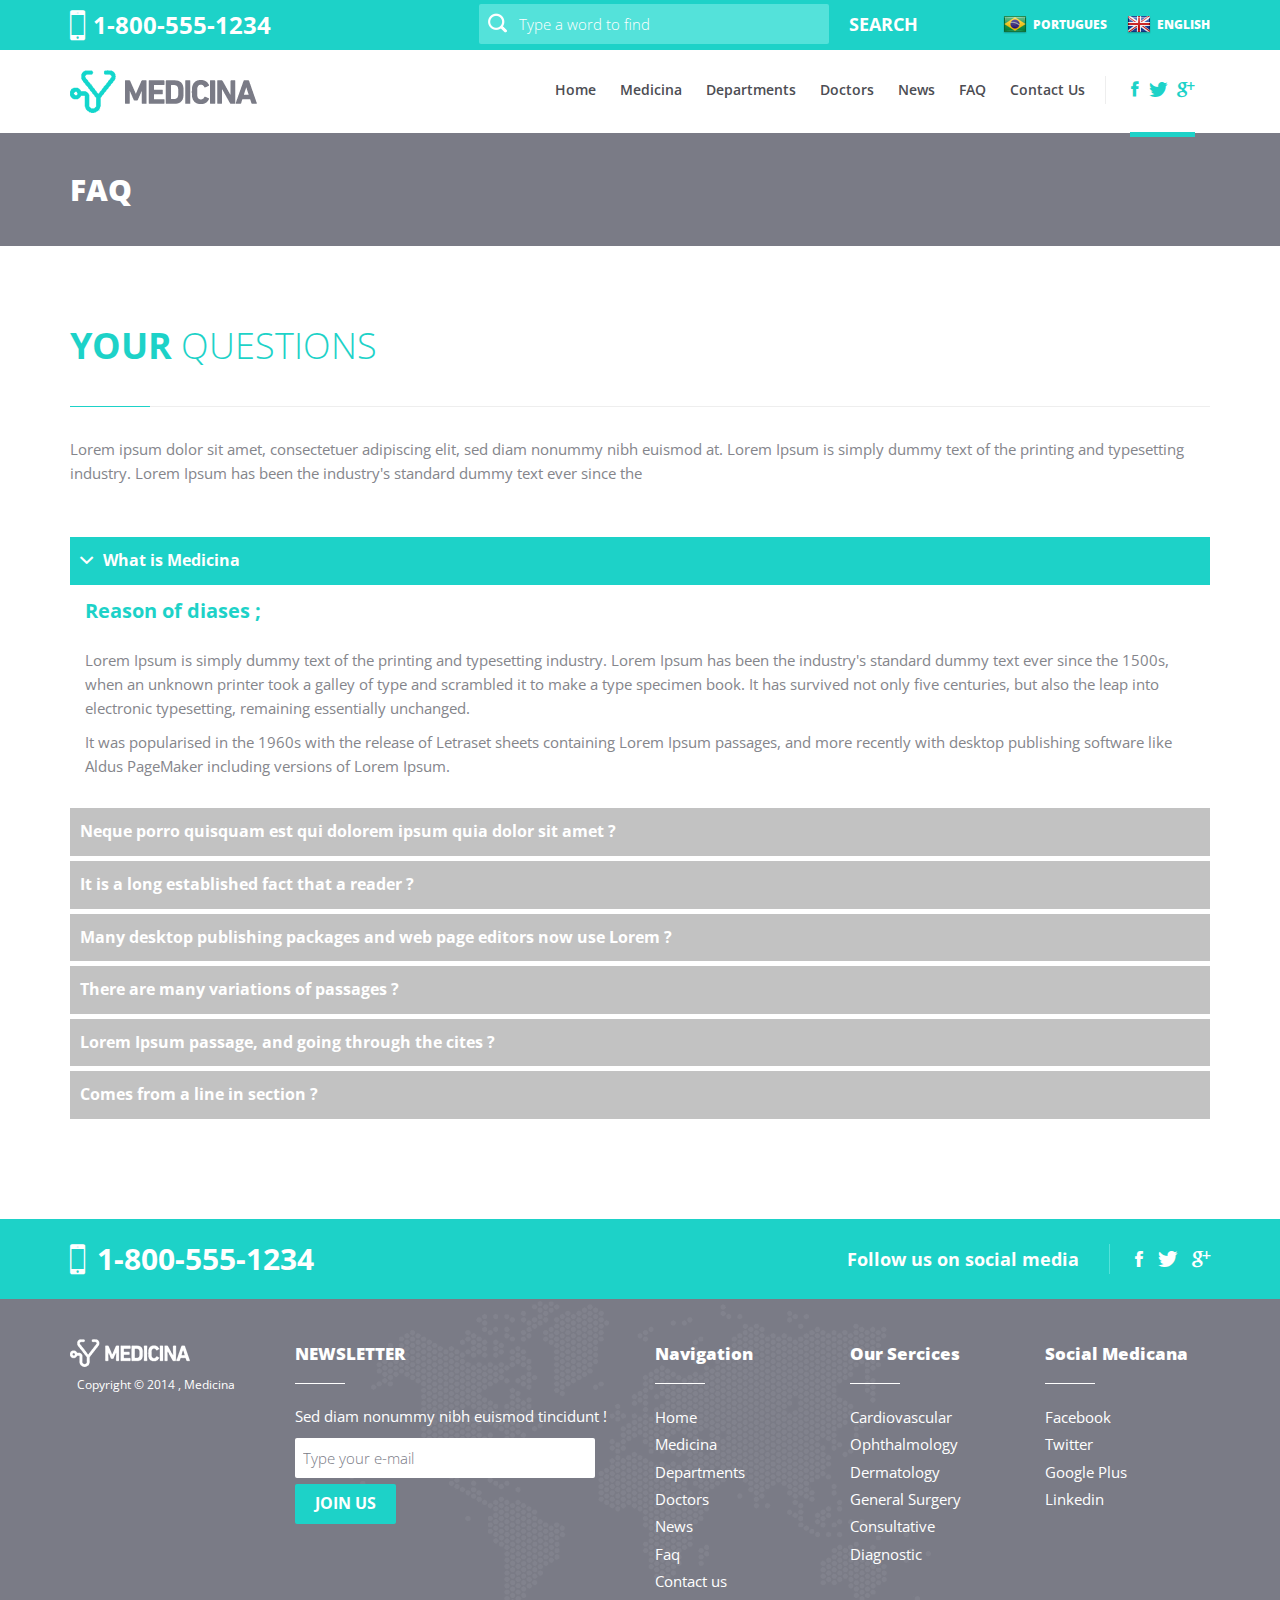
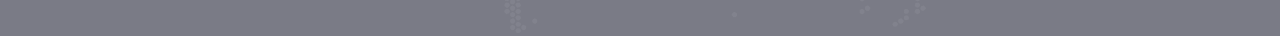
<file: templates/Medicine/medicina/faq.html>
<!DOCTYPE html>
<html lang="en">
<head>
<meta charset="UTF-8">
<meta http-equiv="X-UA-Compatible" content="IE=edge">
<meta name="viewport" content="user-scalable=no, initial-scale=1.0, maximum-scale=1.0">
<title>Medicina - Medical HTML Template</title>
<meta name="author" content="Themezinho">
<meta name="description" content="Medicina - Medical HTML Template">
<meta name="keywords" content="html, template, carousel, themezinho, medical, html5">

<!-- SOCIAL MEDIA META -->
<meta property="og:description" content="Medicina - Medical HTML Template">
<meta property="og:image" content="http://www.themezinho.net/medicina/preview.png">
<meta property="og:site_name" content="Medicina">
<meta property="og:title" content="Medicina">
<meta property="og:type" content="website">
<meta property="og:url" content="http://www.themezinho.net/medicina">

<!-- TWITTER META -->
<meta name="twitter:card" content="summary">
<meta name="twitter:site" content="@themezinho">
<meta name="twitter:creator" content="@themezinho">
<meta name="twitter:title" content="Medicina">
<meta name="twitter:description" content="Medicina - Medical HTML Template">
<meta name="twitter:image" content="http://www.themezinho.net/medicina/preview.png">

<!-- FAVICON FILES -->
<link href="ico/apple-touch-icon-144-precomposed.png" rel="apple-touch-icon-precomposed" sizes="144x144">
<link href="ico/apple-touch-icon-114-precomposed.png" rel="apple-touch-icon-precomposed" sizes="114x114">
<link href="ico/apple-touch-icon-72-precomposed.png" rel="apple-touch-icon-precomposed" sizes="72x72">
<link href="ico/apple-touch-icon-57-precomposed.png" rel="apple-touch-icon-precomposed">
<link href="ico/favicon.png" rel="shortcut icon">

<!-- CSS FILES -->
<link href="css/ionicons.min.css" rel="stylesheet">
<link href="css/jquery.fancybox.css" rel="stylesheet">
<link href="css/owl.carousel.css" rel="stylesheet">
<link href="css/datepicker.css" rel="stylesheet">
<link href="css/animate.css" rel="stylesheet">
<link href="css/custom.css" rel="stylesheet" type="text/css"  />
<link href="css/bootstrap.min.css" rel="stylesheet">
<link href="css/style.css" rel="stylesheet">
<script type="text/javascript" src="js/modernizr.custom.js"></script>
<noscript>
<link rel="stylesheet" type="text/css" href="css/styleNoJS.css" />
</noscript>

<!-- HTML5 shim and Respond.js for IE8 support of HTML5 elements and media queries -->
<!-- WARNING: Respond.js doesn't work if you view the page via file:// -->
<!--[if lt IE 9]>
      <script src="https://oss.maxcdn.com/html5shiv/3.7.2/html5shiv.min.js"></script>
      <script src="https://oss.maxcdn.com/respond/1.4.2/respond.min.js"></script>
    <![endif]-->
</head><body>
<header>
  <div class="top-bar">
    <div class="container">
      <div class="row">
        <div class="col-md-3 col-sm-3 col-xs-5"> <span class="phone"><i class="ion-iphone"></i> 1-800-555-1234 </span> </div>
        <!-- end col-3 -->
        <div class="col-md-6 col-sm-5 hidden-xs">
          <form>
            <input type="text" placeholder="Type a word to find">
            <input type="submit" value="SEARCH">
          </form>
          <!-- end form --> 
        </div>
        <!-- end col-6 -->
        <div class="col-md-3 col-sm-4 col-xs-7">
          <ul class="language">
            <li><a href="#"><img src="images/flag-brazil.png" alt="Image">PORTUGUES</a></li>
            <li><a href="#"><img src="images/flag-england.png" alt="Image">ENGLISH</a></li>
          </ul>
          <!-- end language --> 
        </div>
        <!-- end col-3 --> 
      </div>
      <!-- end row --> 
    </div>
    <!-- end container --> 
  </div>
  <!-- end top-bar -->
  <nav class="navbar navbar-default" role="navigation">
    <div class="container">
      <div class="navbar-header">
        <button type="button" class="navbar-toggle toggle-menu menu-left push-body" data-toggle="collapse" data-target="#bs-example-navbar-collapse-1"> <span class="sr-only">Toggle navigation</span> <span class="icon-bar"></span> <span class="icon-bar"></span> <span class="icon-bar"></span> </button>
        <a class="navbar-brand" href="index.html"><img src="images/logo.png" alt="Image"></a> </div>
      <!-- end navbar-header -->
      <div class="collapse navbar-collapse cbp-spmenu cbp-spmenu-vertical cbp-spmenu-left" id="bs-example-navbar-collapse-1">
        <form class="visible-xs">
          <input type="text" placeholder="Type a word to find">
          <input type="submit" value="SEARCH">
        </form>
        <!-- end form -->
        <ul class="social-media hidden-sm">
          <li><a href="#"><i class="ion-social-facebook"></i></a></li>
          <li><a href="#"><i class="ion-social-twitter"></i></a></li>
          <li><a href="#"><i class="ion-social-googleplus"></i></a></li>
        </ul>
        <!-- end social-media -->
        
        <ul class="nav navbar-nav">
          <li><a href="index.html">Home</a></li>
          <li><a href="medicina.html">Medicina</a>
            <ul>
              <li><a href="gallery.html">Photo gallery</a></li>
              <li><a href="404.html">404 page</a></li>
              <li><a href="500.html">500 page</a></li>
            </ul>
            <!-- end dropdown --> 
          </li>
          <li><a href="departments.html">Departments</a></li>
          <li><a href="doctors.html">Doctors</a></li>
          <li><a href="news.html">News</a></li>
          <li><a href="faq.html">FAQ</a></li>
          <li><a href="contact-us.html">Contact Us</a></li>
        </ul>
        <!-- end nav --> 
      </div>
      <!-- end navbar-collapse --> 
    </div>
    <!-- end container --> 
  </nav>
  <!-- end navbar --> 
</header>
<!-- end header -->
<section class="inner-header">
  <div class="container">
    <div class="row">
      <div class="col-xs-12">
        <h1>FAQ</h1>
      </div>
    </div>
  </div>
</section>
<!-- end inner header -->
<section class="inner-content">
  <div class="container">
    <h1 class="title-bottom-line"><strong>YOUR</strong> QUESTIONS</h1>
    <p> Lorem ipsum dolor sit amet, consectetuer adipiscing elit, sed diam nonummy nibh euismod at. Lorem Ipsum is simply dummy text of the printing and typesetting industry. Lorem Ipsum has been the industry's standard dummy text ever since the </p>
    <br>
    <br>
   
    <div class="panel-group faq" id="accordion">
      <div class="panel panel-default">
        <div class="panel-heading actives">
          <h4 class="panel-title"> <a data-toggle="collapse" data-parent="#accordion" href="#collapse1">What is Medicina</a> </h4>
        </div>
        <div id="collapse1" class="panel-collapse collapse in">
          <div class="panel-body">
            <h3>Reason of diases ;</h3>
            <br>
            <p>Lorem Ipsum is simply dummy text of the printing and typesetting industry. Lorem Ipsum has been the industry's standard dummy text ever since the 1500s, when an unknown printer took a galley of type and scrambled it to make a type specimen book. It has survived not only five centuries, but also the leap into electronic typesetting, remaining essentially unchanged.</p>
            <p>It was popularised in the 1960s with the release of Letraset sheets containing Lorem Ipsum passages, and more recently with desktop publishing software like Aldus PageMaker including versions of Lorem Ipsum.</p>
          </div>
        </div>
      </div>
      <div class="panel panel-default">
        <div class="panel-heading">
          <h4 class="panel-title"> <a data-toggle="collapse" data-parent="#accordion" href="#collapse2">Neque porro quisquam est qui dolorem ipsum quia dolor sit amet ?</a> </h4>
        </div>
        <div id="collapse2" class="panel-collapse collapse">
          <div class="panel-body">
            <h3>Main reason of diases ;</h3>
            <br>
            <p>Lorem Ipsum is simply dummy text of the printing and typesetting industry. Lorem Ipsum has been the industry's standard dummy text ever since the 1500s, when an unknown printer took a galley of type and scrambled it to make a type specimen book. It has survived not only five centuries, but also the leap into electronic typesetting, remaining essentially unchanged.</p>
            <p>It was popularised in the 1960s with the release of Letraset sheets containing Lorem Ipsum passages, and more recently with desktop publishing software like Aldus PageMaker including versions of Lorem Ipsum.</p>
          </div>
        </div>
      </div>
      <div class="panel panel-default">
        <div class="panel-heading">
          <h4 class="panel-title"> <a data-toggle="collapse" data-parent="#accordion" href="#collapse3">It is a long established fact that a reader ?</a> </h4>
        </div>
        <div id="collapse3" class="panel-collapse collapse">
          <div class="panel-body">
            <h3>Reason of diases ;</h3>
            <br>
            <p>Lorem Ipsum is simply dummy text of the printing and typesetting industry. Lorem Ipsum has been the industry's standard dummy text ever since the 1500s, when an unknown printer took a galley of type and scrambled it to make a type specimen book. It has survived not only five centuries, but also the leap into electronic typesetting, remaining essentially unchanged.</p>
            <p>It was popularised in the 1960s with the release of Letraset sheets containing Lorem Ipsum passages, and more recently with desktop publishing software like Aldus PageMaker including versions of Lorem Ipsum.</p>
          </div>
        </div>
      </div>
      <div class="panel panel-default">
        <div class="panel-heading">
          <h4 class="panel-title"> <a data-toggle="collapse" data-parent="#accordion" href="#collapse4">Many desktop publishing packages and web page editors now use Lorem ?</a> </h4>
        </div>
        <div id="collapse4" class="panel-collapse collapse">
          <div class="panel-body">
            <h3>Reason of diases ;</h3>
            <br>
            <p>Lorem Ipsum is simply dummy text of the printing and typesetting industry. Lorem Ipsum has been the industry's standard dummy text ever since the 1500s, when an unknown printer took a galley of type and scrambled it to make a type specimen book. It has survived not only five centuries, but also the leap into electronic typesetting, remaining essentially unchanged.</p>
            <p>It was popularised in the 1960s with the release of Letraset sheets containing Lorem Ipsum passages, and more recently with desktop publishing software like Aldus PageMaker including versions of Lorem Ipsum.</p>
          </div>
        </div>
      </div>
      <div class="panel panel-default">
        <div class="panel-heading">
          <h4 class="panel-title"> <a data-toggle="collapse" data-parent="#accordion" href="#collapse5">There are many variations of passages ?</a> </h4>
        </div>
        <div id="collapse5" class="panel-collapse collapse">
          <div class="panel-body">
            <h3>Reason of diases ;</h3>
            <br>
            <p>Lorem Ipsum is simply dummy text of the printing and typesetting industry. Lorem Ipsum has been the industry's standard dummy text ever since the 1500s, when an unknown printer took a galley of type and scrambled it to make a type specimen book. It has survived not only five centuries, but also the leap into electronic typesetting, remaining essentially unchanged.</p>
            <p>It was popularised in the 1960s with the release of Letraset sheets containing Lorem Ipsum passages, and more recently with desktop publishing software like Aldus PageMaker including versions of Lorem Ipsum.</p>
          </div>
        </div>
      </div>
      <div class="panel panel-default">
        <div class="panel-heading">
          <h4 class="panel-title"> <a data-toggle="collapse" data-parent="#accordion" href="#collapse6">Lorem Ipsum passage, and going through the cites ?</a> </h4>
        </div>
        <div id="collapse6" class="panel-collapse collapse">
          <div class="panel-body">
            <h3>Reason of diases ;</h3>
            <br>
            <p>Lorem Ipsum is simply dummy text of the printing and typesetting industry. Lorem Ipsum has been the industry's standard dummy text ever since the 1500s, when an unknown printer took a galley of type and scrambled it to make a type specimen book. It has survived not only five centuries, but also the leap into electronic typesetting, remaining essentially unchanged.</p>
            <p>It was popularised in the 1960s with the release of Letraset sheets containing Lorem Ipsum passages, and more recently with desktop publishing software like Aldus PageMaker including versions of Lorem Ipsum.</p>
          </div>
        </div>
      </div>
      <div class="panel panel-default">
        <div class="panel-heading">
          <h4 class="panel-title"> <a data-toggle="collapse" data-parent="#accordion" href="#collapse7">Comes from a line in section ?</a> </h4>
        </div>
        <div id="collapse7" class="panel-collapse collapse">
          <div class="panel-body">
            <h3>Reason of diases ;</h3>
            <br>
            <p>Lorem Ipsum is simply dummy text of the printing and typesetting industry. Lorem Ipsum has been the industry's standard dummy text ever since the 1500s, when an unknown printer took a galley of type and scrambled it to make a type specimen book. It has survived not only five centuries, but also the leap into electronic typesetting, remaining essentially unchanged.</p>
            <p>It was popularised in the 1960s with the release of Letraset sheets containing Lorem Ipsum passages, and more recently with desktop publishing software like Aldus PageMaker including versions of Lorem Ipsum.</p>
          </div>
        </div>
      </div>
    </div>
  </div>
</section>
<!-- end section -->
<section class="footer-bar">
  <div class="container">
    <div class="row">
      <div class="col-xs-12">
        <h2><i class="ion-iphone"></i> 1-800-555-1234 </h2>
        <ul>
          <li><a href="#"><i class="ion-social-facebook"></i></a></li>
          <li><a href="#"><i class="ion-social-twitter"></i></a></li>
          <li><a href="#"><i class="ion-social-googleplus"></i></a></li>
        </ul>
        <!-- end ul -->
        <h4>Follow us on social media</h4>
      </div>
      <!-- end col-12 --> 
    </div>
    <!-- end row --> 
  </div>
  <!-- end container --> 
</section>
<!-- end footer-bar -->
<footer>
  <div class="container">
    <div class="row">
      <div class="col-md-2 col-sm-12 col-xs-12"> <img src="images/logo-white.png" alt="Image" class="pull-left">
        <p class="copyright">Copyright © 2014 , Medicina</p>
      </div>
      <!-- end col-2 -->
      <div class="col-md-4 col-sm-12 col-xs-12">
        <form>
          <h4>NEWSLETTER</h4>
          <p>Sed diam nonummy nibh euismod tincidunt  !</p>
          <input type="text" placeholder="Type your e-mail">
          <input type="submit" value="JOIN US">
        </form>
      </div>
      <!-- end col-4 -->
      <div class="col-md-2 col-sm-4 col-xs-6">
        <h4>Navigation</h4>
        <ul>
          <li><a href="#">Home</a></li>
          <li><a href="#">Medicina</a></li>
          <li><a href="#">Departments</a></li>
          <li><a href="#">Doctors</a></li>
          <li><a href="#">News</a></li>
          <li><a href="#">Faq</a></li>
          <li><a href="#">Contact us</a></li>
        </ul>
      </div>
      <!-- end col-2 -->
      <div class="col-md-2 col-sm-4 col-xs-6">
        <h4>Our Sercices</h4>
        <ul>
          <li><a href="#">Cardiovascular</a></li>
          <li><a href="#">Ophthalmology</a></li>
          <li><a href="#">Dermatology</a></li>
          <li><a href="#">General Surgery</a></li>
          <li><a href="#">Consultative</a></li>
          <li><a href="#">Diagnostic</a></li>
        </ul>
      </div>
      <!-- end col-2 -->
      <div class="col-md-2 col-sm-4 col-xs-12">
        <h4>Social Medicana</h4>
        <ul>
          <li><a href="#">Facebook</a></li>
          <li><a href="#">Twitter</a></li>
          <li><a href="#">Google Plus</a></li>
          <li><a href="#">Linkedin</a></li>
        </ul>
      </div>
      <!-- end col-2 --> 
    </div>
    <!-- end row --> 
  </div>
  <!-- end container --> 
</footer>
<!-- end footer --> 

<script type='text/javascript' src="js/jquery.min.js"></script> 
<script src="js/bootstrap.min.js"></script> 
<script src="js/owl.carousel.js"></script> 
<script src="js/wow.js"></script> 
<script src="js/jquery.stellar.js"></script> 
<script src="js/smooth-scroll.js"></script> 
<script src="js/queryloader2.min.js" type="text/javascript"></script> 
<script src="js/bootstrap-datepicker.js"></script> 
<script src="js/jquery.fancybox.js"></script> 
<script src="js/jquery.maskedinput.js"></script> 
<script src="js/jquery.ba-cond.min.js" type="text/javascript" ></script> 
<script src="js/jquery.slitslider.js" type="text/javascript" ></script> 
<script src="js/slider-settings.js"></script> 
<script src="js/medicina.js"></script>
</body>
</html>
</file>
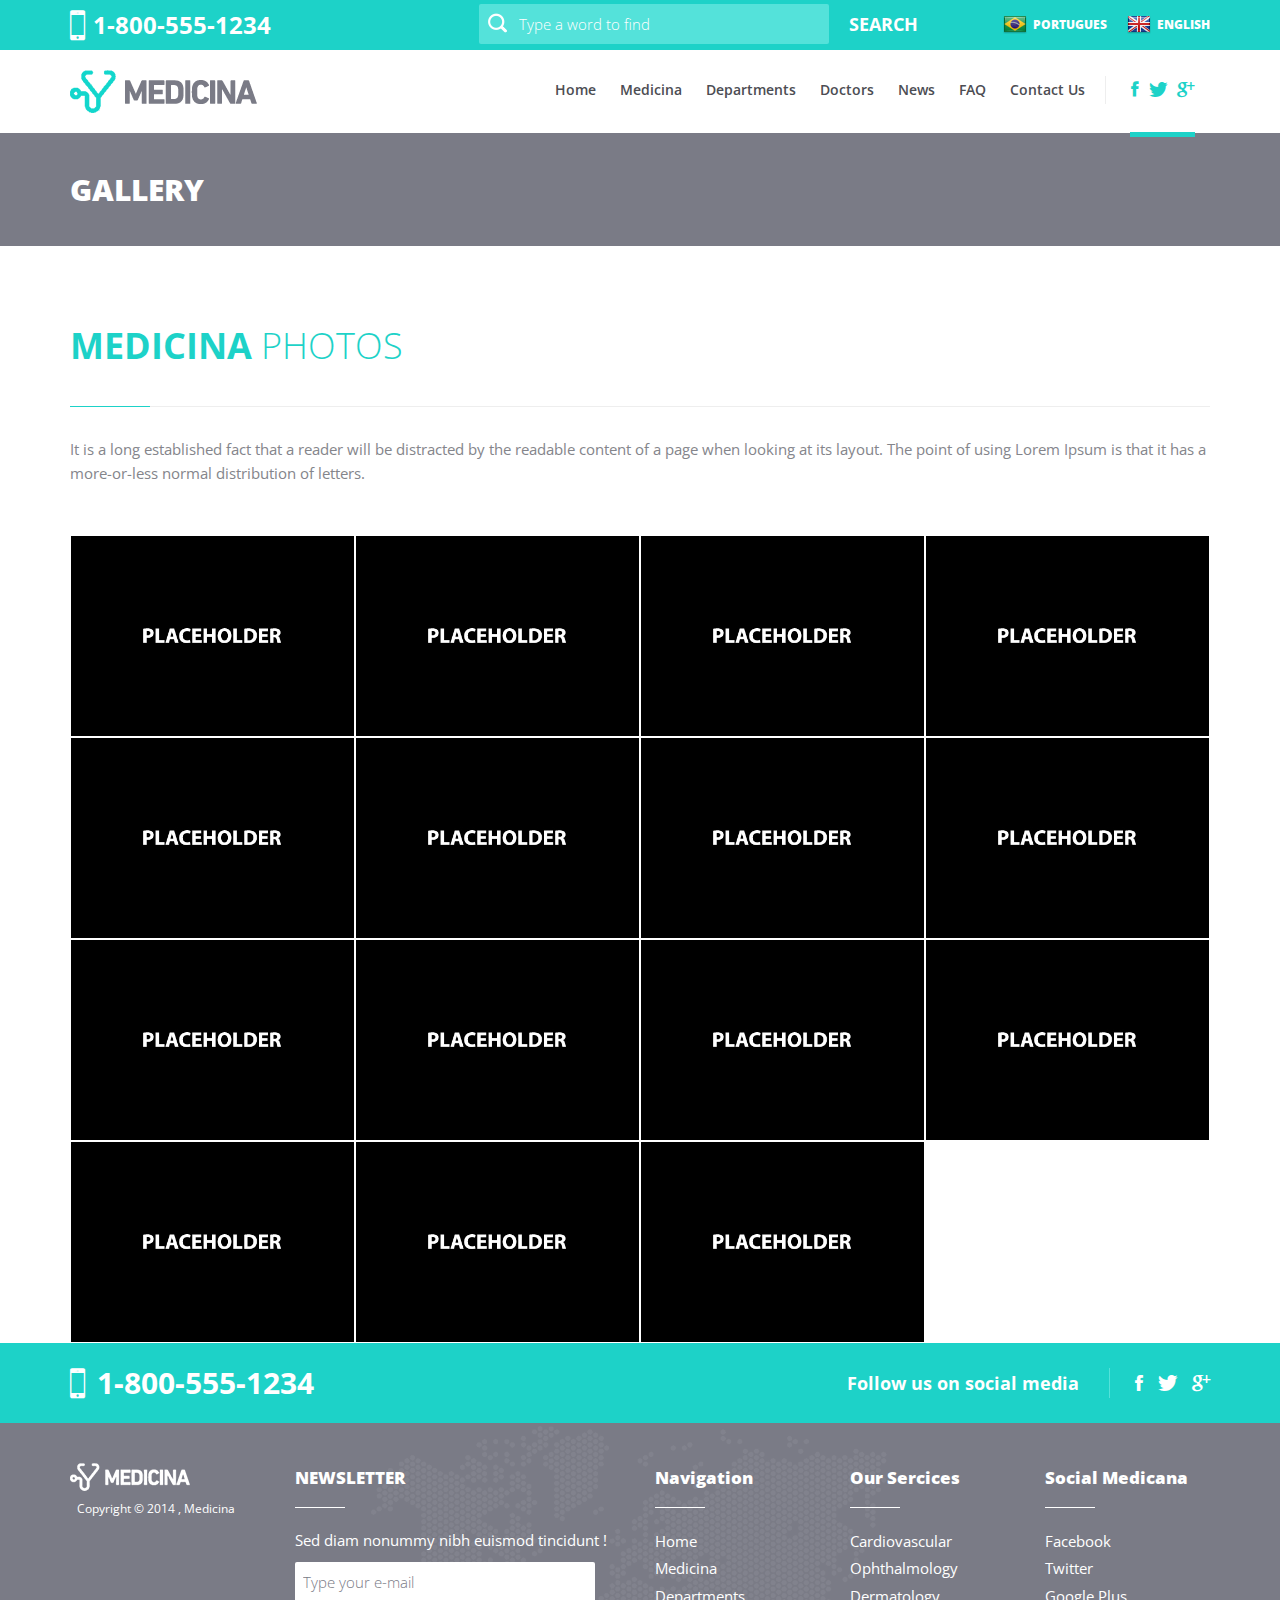
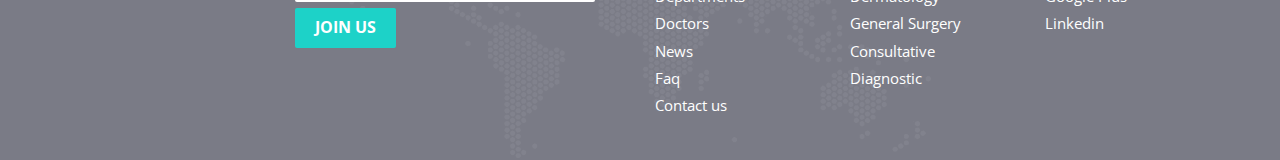
<file: templates/Medicine/medicina/gallery.html>
<!DOCTYPE html>
<html lang="en">
<head>
<meta charset="UTF-8">
<meta http-equiv="X-UA-Compatible" content="IE=edge">
<meta name="viewport" content="user-scalable=no, initial-scale=1.0, maximum-scale=1.0">
<title>Medicina - Medical HTML Template</title>
<meta name="author" content="Themezinho">
<meta name="description" content="Medicina - Medical HTML Template">
<meta name="keywords" content="html, template, carousel, themezinho, medical, html5">

<!-- SOCIAL MEDIA META -->
<meta property="og:description" content="Medicina - Medical HTML Template">
<meta property="og:image" content="http://www.themezinho.net/medicina/preview.png">
<meta property="og:site_name" content="Medicina">
<meta property="og:title" content="Medicina">
<meta property="og:type" content="website">
<meta property="og:url" content="http://www.themezinho.net/medicina">

<!-- TWITTER META -->
<meta name="twitter:card" content="summary">
<meta name="twitter:site" content="@themezinho">
<meta name="twitter:creator" content="@themezinho">
<meta name="twitter:title" content="Medicina">
<meta name="twitter:description" content="Medicina - Medical HTML Template">
<meta name="twitter:image" content="http://www.themezinho.net/medicina/preview.png">

<!-- FAVICON FILES -->
<link href="ico/apple-touch-icon-144-precomposed.png" rel="apple-touch-icon-precomposed" sizes="144x144">
<link href="ico/apple-touch-icon-114-precomposed.png" rel="apple-touch-icon-precomposed" sizes="114x114">
<link href="ico/apple-touch-icon-72-precomposed.png" rel="apple-touch-icon-precomposed" sizes="72x72">
<link href="ico/apple-touch-icon-57-precomposed.png" rel="apple-touch-icon-precomposed">
<link href="ico/favicon.png" rel="shortcut icon">

<!-- CSS FILES -->
<link href="css/ionicons.min.css" rel="stylesheet">
<link href="css/jquery.fancybox.css" rel="stylesheet">
<link href="css/owl.carousel.css" rel="stylesheet">
<link href="css/datepicker.css" rel="stylesheet">
<link href="css/animate.css" rel="stylesheet">
<link href="css/custom.css" rel="stylesheet" type="text/css"  />
<link href="css/bootstrap.min.css" rel="stylesheet">
<link href="css/style.css" rel="stylesheet">
<script type="text/javascript" src="js/modernizr.custom.js"></script>
<noscript>
<link rel="stylesheet" type="text/css" href="css/styleNoJS.css" />
</noscript>

<!-- HTML5 shim and Respond.js for IE8 support of HTML5 elements and media queries -->
<!-- WARNING: Respond.js doesn't work if you view the page via file:// -->
<!--[if lt IE 9]>
      <script src="https://oss.maxcdn.com/html5shiv/3.7.2/html5shiv.min.js"></script>
      <script src="https://oss.maxcdn.com/respond/1.4.2/respond.min.js"></script>
    <![endif]-->
</head><body>
<header>
  <div class="top-bar">
    <div class="container">
      <div class="row">
        <div class="col-md-3 col-sm-3 col-xs-5"> <span class="phone"><i class="ion-iphone"></i> 1-800-555-1234 </span> </div>
        <!-- end col-3 -->
        <div class="col-md-6 col-sm-5 hidden-xs">
          <form>
            <input type="text" placeholder="Type a word to find">
            <input type="submit" value="SEARCH">
          </form>
          <!-- end form --> 
        </div>
        <!-- end col-6 -->
        <div class="col-md-3 col-sm-4 col-xs-7">
          <ul class="language">
            <li><a href="#"><img src="images/flag-brazil.png" alt="Image">PORTUGUES</a></li>
            <li><a href="#"><img src="images/flag-england.png" alt="Image">ENGLISH</a></li>
          </ul>
          <!-- end language --> 
        </div>
        <!-- end col-3 --> 
      </div>
      <!-- end row --> 
    </div>
    <!-- end container --> 
  </div>
  <!-- end top-bar -->
  <nav class="navbar navbar-default" role="navigation">
    <div class="container">
      <div class="navbar-header">
        <button type="button" class="navbar-toggle toggle-menu menu-left push-body" data-toggle="collapse" data-target="#bs-example-navbar-collapse-1"> <span class="sr-only">Toggle navigation</span> <span class="icon-bar"></span> <span class="icon-bar"></span> <span class="icon-bar"></span> </button>
        <a class="navbar-brand" href="index.html"><img src="images/logo.png" alt="Image"></a> </div>
      <!-- end navbar-header -->
      <div class="collapse navbar-collapse cbp-spmenu cbp-spmenu-vertical cbp-spmenu-left" id="bs-example-navbar-collapse-1">
        <form class="visible-xs">
          <input type="text" placeholder="Type a word to find">
          <input type="submit" value="SEARCH">
        </form>
        <!-- end form -->
        <ul class="social-media hidden-sm">
          <li><a href="#"><i class="ion-social-facebook"></i></a></li>
          <li><a href="#"><i class="ion-social-twitter"></i></a></li>
          <li><a href="#"><i class="ion-social-googleplus"></i></a></li>
        </ul>
        <!-- end social-media -->
        
        <ul class="nav navbar-nav">
          <li><a href="index.html">Home</a></li>
          <li><a href="medicina.html">Medicina</a>
            <ul>
              <li><a href="gallery.html">Photo gallery</a></li>
              <li><a href="404.html">404 page</a></li>
              <li><a href="500.html">500 page</a></li>
            </ul>
            <!-- end dropdown --> 
          </li>
          <li><a href="departments.html">Departments</a></li>
          <li><a href="doctors.html">Doctors</a></li>
          <li><a href="news.html">News</a></li>
          <li><a href="faq.html">FAQ</a></li>
          <li><a href="contact-us.html">Contact Us</a></li>
        </ul>
        <!-- end nav --> 
      </div>
      <!-- end navbar-collapse --> 
    </div>
    <!-- end container --> 
  </nav>
  <!-- end navbar --> 
</header>
<!-- end header -->
<section class="inner-header">
  <div class="container">
    <div class="row">
      <div class="col-xs-12">
        <h1>GALLERY</h1>
      </div>
    </div>
  </div>
</section>
<!-- end inner header -->
<section class="gallery">
  <div class="container">
    <div class="row">
      <div class="col-xs-12 margin-bottom">
        <h1 class="title-bottom-line"><strong>MEDICINA</strong> PHOTOS</h1>
        <p>It is a long established fact that a reader will be distracted by the readable content of a page when looking at its layout. The point of using Lorem Ipsum is that it has a more-or-less normal distribution of letters.</p>
      </div>
      <!-- end col-12 -->
    </div>
    <!-- end row -->
      <div class="col-md-3 col-sm-4 col-xs-6 no-padding">
       <div class="thumb">
        <div class="desc"><a href="images/image1.jpg" class="fancybox" rel="lightbox" title="Enjoys music, interests in photography and offers"><strong>Emergency</strong> Room <i class="ion-qr-scanner"></i></a></div>
        <img src="images/image1.jpg" alt="Image"> </div>
      </div>
      <div class="col-md-3 col-sm-4 col-xs-6 no-padding">
       <div class="thumb">
        <div class="desc"><a href="images/image2.jpg" class="fancybox" rel="lightbox" title="Enjoys music, interests in photography and offers"><strong>Medical</strong> Threatment <i class="ion-qr-scanner"></i></a></div>
        <img src="images/image2.jpg" alt="Image"> </div>
      </div>
      <div class="col-md-3 col-sm-4 col-xs-6 no-padding">
       <div class="thumb">
        <div class="desc"><a href="images/image3.jpg" class="fancybox" rel="lightbox" title="Enjoys music, interests in photography and offers"><strong>Emergency</strong> Room <i class="ion-qr-scanner"></i></a></div>
        <img src="images/image3.jpg" alt="Image"> </div>
      </div>
      <div class="col-md-3 col-sm-4 col-xs-6 no-padding">
        <div class="thumb">
        <div class="desc"><a href="images/image4.jpg" class="fancybox" rel="lightbox" title="Enjoys music, interests in photography and offers"><strong>Emergency</strong> Room <i class="ion-qr-scanner"></i></a></div>
        <img src="images/image4.jpg" alt="Image"> </div>
      </div>
      <div class="col-md-3 col-sm-4 col-xs-6 no-padding">
        <div class="thumb">
        <div class="desc"><a href="images/image3.jpg" class="fancybox" rel="lightbox" title="Enjoys music, interests in photography and offers"><strong>Emergency</strong> Room <i class="ion-qr-scanner"></i></a></div>
        <img src="images/image3.jpg" alt="Image"> </div>
      </div>
      <div class="col-md-3 col-sm-4 col-xs-6 no-padding">
        <div class="thumb">
        <div class="desc"><a href="images/image5.jpg" class="fancybox" rel="lightbox" title="Enjoys music, interests in photography and offers"><strong>Emergency</strong> Room <i class="ion-qr-scanner"></i></a></div>
        <img src="images/image5.jpg" alt="Image"> </div>
      </div>
      <div class="col-md-3 col-sm-4 col-xs-6 no-padding">
         <div class="thumb">
        <div class="desc"><a href="images/image2.jpg" class="fancybox" rel="lightbox" title="Enjoys music, interests in photography and offers"><strong>Emergency</strong> Room <i class="ion-qr-scanner"></i></a></div>
        <img src="images/image2.jpg" alt="Image"> </div>
      </div>
      <div class="col-md-3 col-sm-4 col-xs-6 no-padding">
       <div class="thumb">
        <div class="desc"><a href="images/image1.jpg" class="fancybox" rel="lightbox" title="Enjoys music, interests in photography and offers"><strong>Emergency</strong> Room <i class="ion-qr-scanner"></i></a></div>
        <img src="images/image1.jpg" alt="Image"> </div>
      </div>
      <div class="col-md-3 col-sm-4 col-xs-6 no-padding">
        <div class="thumb">
        <div class="desc"><a href="images/image3.jpg" class="fancybox" rel="lightbox" title="Enjoys music, interests in photography and offers"><strong>Emergency</strong> Room <i class="ion-qr-scanner"></i></a></div>
        <img src="images/image3.jpg" alt="Image"> </div>
      </div>
      <div class="col-md-3 col-sm-4 col-xs-6 no-padding">
         <div class="thumb">
        <div class="desc"><a href="images/image4.jpg" class="fancybox" rel="lightbox" title="Enjoys music, interests in photography and offers"><strong>Emergency</strong> Room <i class="ion-qr-scanner"></i></a></div>
        <img src="images/image4.jpg" alt="Image"> </div>
      </div>
      <div class="col-md-3 col-sm-4 col-xs-6 no-padding">
       <div class="thumb">
        <div class="desc"><a href="images/image5.jpg" class="fancybox" rel="lightbox" title="Enjoys music, interests in photography and offers"><strong>Emergency</strong> Room <i class="ion-qr-scanner"></i></a></div>
        <img src="images/image5.jpg" alt="Image"> </div>
      </div>
      <div class="col-md-3 col-sm-4 col-xs-6 no-padding">
        <div class="thumb">
        <div class="desc"><a href="images/image2.jpg" class="fancybox" rel="lightbox" title="Enjoys music, interests in photography and offers"><strong>Emergency</strong> Room <i class="ion-qr-scanner"></i></a></div>
        <img src="images/image2.jpg" alt="Image"> </div>
      </div>
      <div class="col-md-3 col-sm-4 col-xs-6 no-padding">
         <div class="thumb">
        <div class="desc"><a href="images/image1.jpg" class="fancybox" rel="lightbox" title="Enjoys music, interests in photography and offers"><strong>Emergency</strong> Room <i class="ion-qr-scanner"></i></a></div>
        <img src="images/image1.jpg" alt="Image"> </div>
      </div>
      <div class="col-md-3 col-sm-4 col-xs-6 no-padding">
         <div class="thumb">
        <div class="desc"><a href="images/image2.jpg" class="fancybox" rel="lightbox" title="Enjoys music, interests in photography and offers"><strong>Emergency</strong> Room <i class="ion-qr-scanner"></i></a></div>
        <img src="images/image2.jpg" alt="Image"> </div>
      </div>
      <div class="col-md-3 col-sm-4 col-xs-6 no-padding">
        <div class="thumb">
        <div class="desc"><a href="images/image3.jpg" class="fancybox" rel="lightbox" title="Enjoys music, interests in photography and offers"><strong>Emergency</strong> Room <i class="ion-qr-scanner"></i></a></div>
        <img src="images/image3.jpg" alt="Image"> </div>
      </div>
  </div>
  <!-- end container -->
</section>
<!-- end section -->
<section class="footer-bar">
  <div class="container">
    <div class="row">
      <div class="col-xs-12">
        <h2><i class="ion-iphone"></i> 1-800-555-1234 </h2>
        <ul>
          <li><a href="#"><i class="ion-social-facebook"></i></a></li>
          <li><a href="#"><i class="ion-social-twitter"></i></a></li>
          <li><a href="#"><i class="ion-social-googleplus"></i></a></li>
        </ul>
        <!-- end ul -->
        <h4>Follow us on social media</h4>
      </div>
      <!-- end col-12 --> 
    </div>
    <!-- end row --> 
  </div>
  <!-- end container --> 
</section>
<!-- end footer-bar -->
<footer>
  <div class="container">
    <div class="row">
      <div class="col-md-2 col-sm-12 col-xs-12"> <img src="images/logo-white.png" alt="Image" class="pull-left">
        <p class="copyright">Copyright © 2014 , Medicina</p>
      </div>
      <!-- end col-2 -->
      <div class="col-md-4 col-sm-12 col-xs-12">
        <form>
          <h4>NEWSLETTER</h4>
          <p>Sed diam nonummy nibh euismod tincidunt  !</p>
          <input type="text" placeholder="Type your e-mail">
          <input type="submit" value="JOIN US">
        </form>
      </div>
      <!-- end col-4 -->
      <div class="col-md-2 col-sm-4 col-xs-6">
        <h4>Navigation</h4>
        <ul>
          <li><a href="#">Home</a></li>
          <li><a href="#">Medicina</a></li>
          <li><a href="#">Departments</a></li>
          <li><a href="#">Doctors</a></li>
          <li><a href="#">News</a></li>
          <li><a href="#">Faq</a></li>
          <li><a href="#">Contact us</a></li>
        </ul>
      </div>
      <!-- end col-2 -->
      <div class="col-md-2 col-sm-4 col-xs-6">
        <h4>Our Sercices</h4>
        <ul>
          <li><a href="#">Cardiovascular</a></li>
          <li><a href="#">Ophthalmology</a></li>
          <li><a href="#">Dermatology</a></li>
          <li><a href="#">General Surgery</a></li>
          <li><a href="#">Consultative</a></li>
          <li><a href="#">Diagnostic</a></li>
        </ul>
      </div>
      <!-- end col-2 -->
      <div class="col-md-2 col-sm-4 col-xs-12">
        <h4>Social Medicana</h4>
        <ul>
          <li><a href="#">Facebook</a></li>
          <li><a href="#">Twitter</a></li>
          <li><a href="#">Google Plus</a></li>
          <li><a href="#">Linkedin</a></li>
        </ul>
      </div>
      <!-- end col-2 --> 
    </div>
    <!-- end row --> 
  </div>
  <!-- end container --> 
</footer>
<!-- end footer --> 

<script type='text/javascript' src="js/jquery.min.js"></script> 
<script src="js/bootstrap.min.js"></script> 
<script src="js/owl.carousel.js"></script> 
<script src="js/wow.js"></script> 
<script src="js/jquery.stellar.js"></script> 
<script src="js/smooth-scroll.js"></script> 
<script src="js/queryloader2.min.js" type="text/javascript"></script> 
<script src="js/bootstrap-datepicker.js"></script> 
<script src="js/jquery.fancybox.js"></script> 
<script src="js/jquery.maskedinput.js"></script> 
<script src="js/jquery.ba-cond.min.js" type="text/javascript" ></script> 
<script src="js/jquery.slitslider.js" type="text/javascript" ></script> 
<script src="js/slider-settings.js"></script> 
<script src="js/medicina.js"></script>
</body>
</html>
</file>
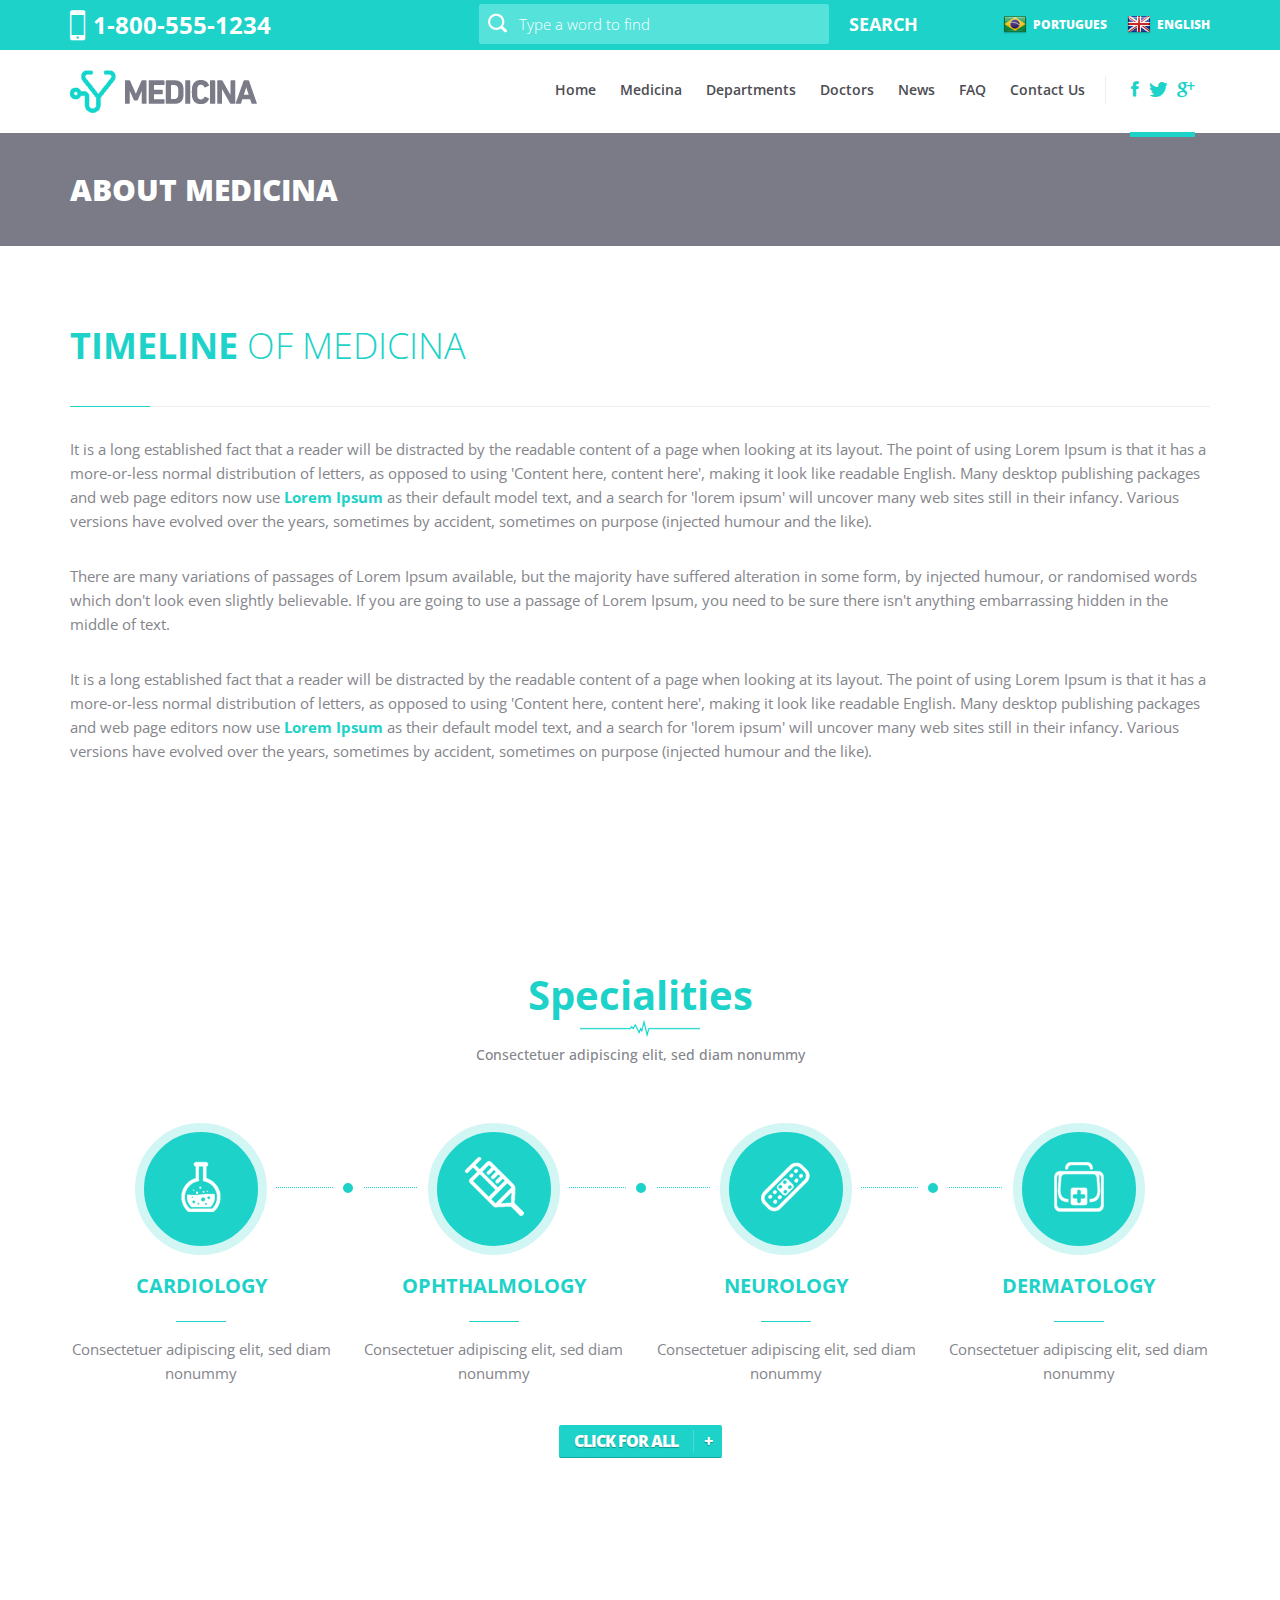
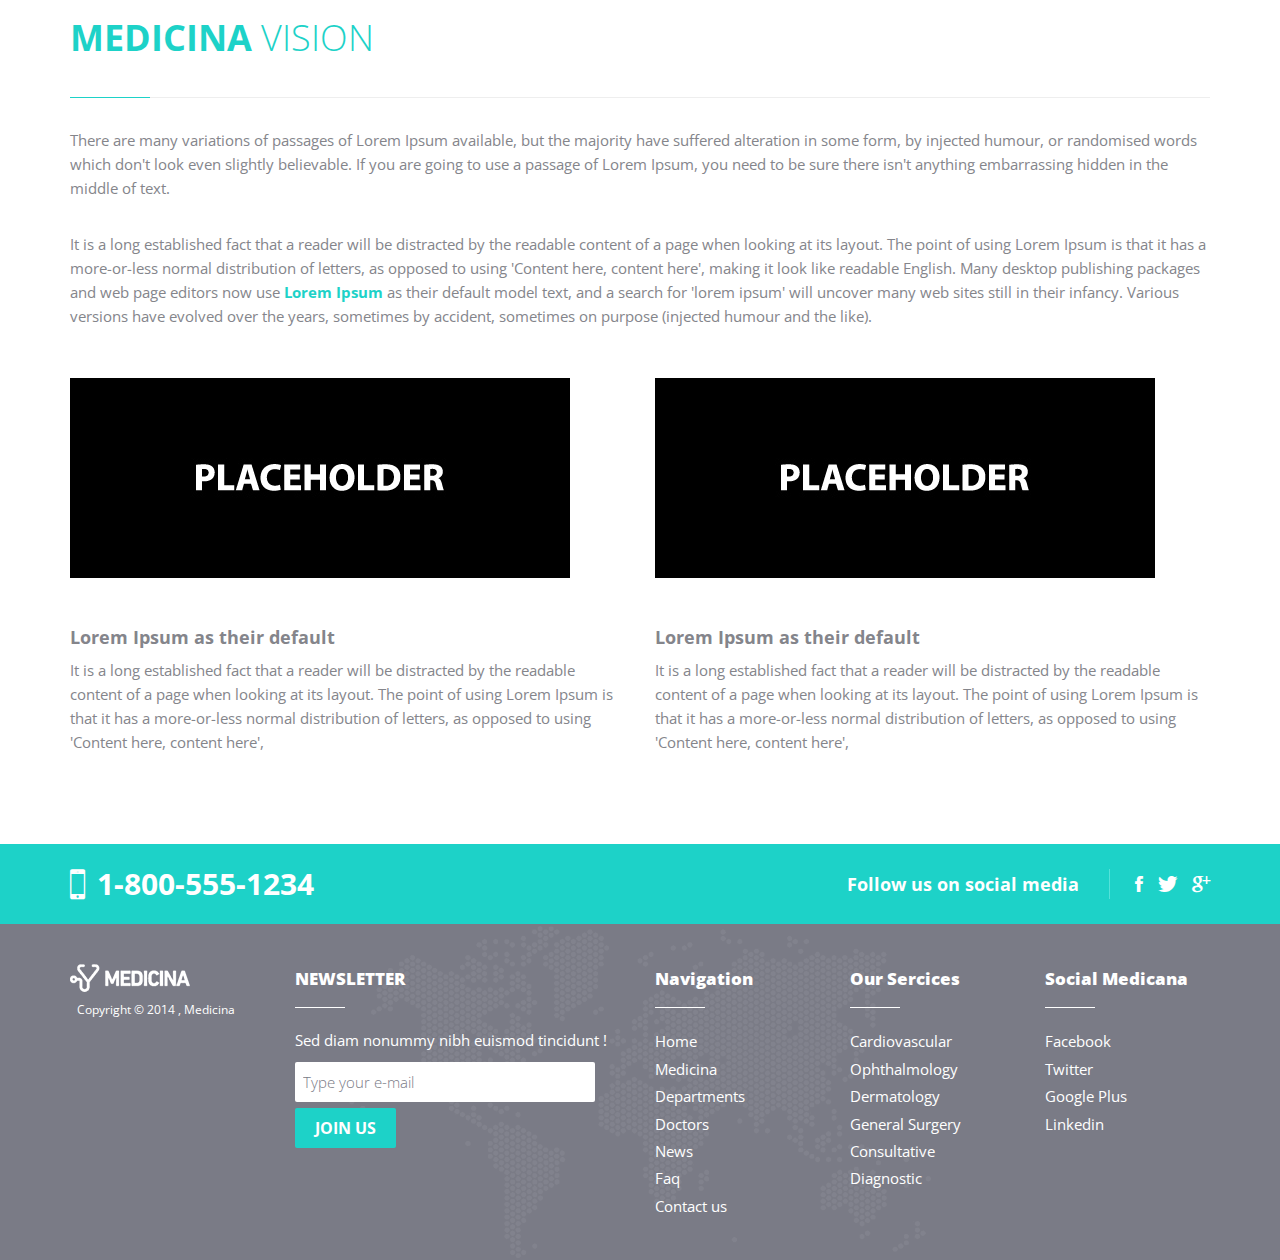
<file: templates/Medicine/medicina/medicina.html>
<!DOCTYPE html>
<html lang="en">
<head>
<meta charset="UTF-8">
<meta http-equiv="X-UA-Compatible" content="IE=edge">
<meta name="viewport" content="user-scalable=no, initial-scale=1.0, maximum-scale=1.0">
<title>Medicina - Medical HTML Template</title>
<meta name="author" content="Themezinho">
<meta name="description" content="Medicina - Medical HTML Template">
<meta name="keywords" content="html, template, carousel, themezinho, medical, html5">

<!-- SOCIAL MEDIA META -->
<meta property="og:description" content="Medicina - Medical HTML Template">
<meta property="og:image" content="http://www.themezinho.net/medicina/preview.png">
<meta property="og:site_name" content="Medicina">
<meta property="og:title" content="Medicina">
<meta property="og:type" content="website">
<meta property="og:url" content="http://www.themezinho.net/medicina">

<!-- TWITTER META -->
<meta name="twitter:card" content="summary">
<meta name="twitter:site" content="@themezinho">
<meta name="twitter:creator" content="@themezinho">
<meta name="twitter:title" content="Medicina">
<meta name="twitter:description" content="Medicina - Medical HTML Template">
<meta name="twitter:image" content="http://www.themezinho.net/medicina/preview.png">

<!-- FAVICON FILES -->
<link href="ico/apple-touch-icon-144-precomposed.png" rel="apple-touch-icon-precomposed" sizes="144x144">
<link href="ico/apple-touch-icon-114-precomposed.png" rel="apple-touch-icon-precomposed" sizes="114x114">
<link href="ico/apple-touch-icon-72-precomposed.png" rel="apple-touch-icon-precomposed" sizes="72x72">
<link href="ico/apple-touch-icon-57-precomposed.png" rel="apple-touch-icon-precomposed">
<link href="ico/favicon.png" rel="shortcut icon">

<!-- CSS FILES -->
<link href="css/ionicons.min.css" rel="stylesheet">
<link href="css/jquery.fancybox.css" rel="stylesheet">
<link href="css/owl.carousel.css" rel="stylesheet">
<link href="css/datepicker.css" rel="stylesheet">
<link href="css/animate.css" rel="stylesheet">
<link href="css/custom.css" rel="stylesheet" type="text/css"  />
<link href="css/bootstrap.min.css" rel="stylesheet">
<link href="css/style.css" rel="stylesheet">
<script type="text/javascript" src="js/modernizr.custom.js"></script>
<noscript>
<link rel="stylesheet" type="text/css" href="css/styleNoJS.css" />
</noscript>

<!-- HTML5 shim and Respond.js for IE8 support of HTML5 elements and media queries -->
<!-- WARNING: Respond.js doesn't work if you view the page via file:// -->
<!--[if lt IE 9]>
      <script src="https://oss.maxcdn.com/html5shiv/3.7.2/html5shiv.min.js"></script>
      <script src="https://oss.maxcdn.com/respond/1.4.2/respond.min.js"></script>
    <![endif]-->
</head><body>
<header>
  <div class="top-bar">
    <div class="container">
      <div class="row">
        <div class="col-md-3 col-sm-3 col-xs-5"> <span class="phone"><i class="ion-iphone"></i> 1-800-555-1234 </span> </div>
        <!-- end col-3 -->
        <div class="col-md-6 col-sm-5 hidden-xs">
          <form>
            <input type="text" placeholder="Type a word to find">
            <input type="submit" value="SEARCH">
          </form>
          <!-- end form --> 
        </div>
        <!-- end col-6 -->
        <div class="col-md-3 col-sm-4 col-xs-7">
          <ul class="language">
            <li><a href="#"><img src="images/flag-brazil.png" alt="Image">PORTUGUES</a></li>
            <li><a href="#"><img src="images/flag-england.png" alt="Image">ENGLISH</a></li>
          </ul>
          <!-- end language --> 
        </div>
        <!-- end col-3 --> 
      </div>
      <!-- end row --> 
    </div>
    <!-- end container --> 
  </div>
  <!-- end top-bar -->
  <nav class="navbar navbar-default" role="navigation">
    <div class="container">
      <div class="navbar-header">
        <button type="button" class="navbar-toggle toggle-menu menu-left push-body" data-toggle="collapse" data-target="#bs-example-navbar-collapse-1"> <span class="sr-only">Toggle navigation</span> <span class="icon-bar"></span> <span class="icon-bar"></span> <span class="icon-bar"></span> </button>
        <a class="navbar-brand" href="index.html"><img src="images/logo.png" alt="Image"></a> </div>
      <!-- end navbar-header -->
      <div class="collapse navbar-collapse cbp-spmenu cbp-spmenu-vertical cbp-spmenu-left" id="bs-example-navbar-collapse-1">
        <form class="visible-xs">
          <input type="text" placeholder="Type a word to find">
          <input type="submit" value="SEARCH">
        </form>
        <!-- end form -->
        <ul class="social-media hidden-sm">
          <li><a href="#"><i class="ion-social-facebook"></i></a></li>
          <li><a href="#"><i class="ion-social-twitter"></i></a></li>
          <li><a href="#"><i class="ion-social-googleplus"></i></a></li>
        </ul>
        <!-- end social-media -->
        
        <ul class="nav navbar-nav">
          <li><a href="index.html">Home</a></li>
          <li><a href="medicina.html">Medicina</a>
            <ul>
              <li><a href="gallery.html">Photo gallery</a></li>
              <li><a href="404.html">404 page</a></li>
              <li><a href="500.html">500 page</a></li>
            </ul>
            <!-- end dropdown --> 
          </li>
          <li><a href="departments.html">Departments</a></li>
          <li><a href="doctors.html">Doctors</a></li>
          <li><a href="news.html">News</a></li>
          <li><a href="faq.html">FAQ</a></li>
          <li><a href="contact-us.html">Contact Us</a></li>
        </ul>
        <!-- end nav --> 
      </div>
      <!-- end navbar-collapse --> 
    </div>
    <!-- end container --> 
  </nav>
  <!-- end navbar --> 
</header>
<!-- end header -->
<section class="inner-header" data-stellar-background-ratio="0.5">
  <div class="container">
    <div class="row">
      <div class="col-xs-12">
        <h1>ABOUT MEDICINA</h1>
      </div>
    </div>
  </div>
</section>
<!-- end inner header -->
<section class="inner-content">
  <div class="container">
    <div class="row">
      <div class="col-xs-12 margin-bottom">
       
        <h1 class="title-bottom-line"><strong>TIMELINE</strong> OF MEDICINA</h1>
        <p>It is a long established fact that a reader will be distracted by the readable content of a page when looking at its layout. The point of using Lorem Ipsum is that it has a more-or-less normal distribution of letters, as opposed to using 'Content here, content here', making it look like readable English. Many desktop publishing packages and web page editors now use <strong class="turquaz">Lorem Ipsum</strong> as their default model text, and a search for 'lorem ipsum' will uncover many web sites still in their infancy. Various versions have evolved over the years, sometimes by accident, sometimes on purpose (injected humour and the like).</p>
        <br>
        <p> There are many variations of passages of Lorem Ipsum available, but the majority have suffered alteration in some form, by injected humour, or randomised words which don't look even slightly believable. If you are going to use a passage of Lorem Ipsum, you need to be sure there isn't anything embarrassing hidden in the middle of text. </p>
        <br>
        <p>It is a long established fact that a reader will be distracted by the readable content of a page when looking at its layout. The point of using Lorem Ipsum is that it has a more-or-less normal distribution of letters, as opposed to using 'Content here, content here', making it look like readable English. Many desktop publishing packages and web page editors now use <strong class="turquaz">Lorem Ipsum</strong> as their default model text, and a search for 'lorem ipsum' will uncover many web sites still in their infancy. Various versions have evolved over the years, sometimes by accident, sometimes on purpose (injected humour and the like).</p>
      </div>
    </div>
    <!-- end row --> 
  </div>
</section>
<section class="home-services text-center">
  <div class="container">
    <div class="row">
      <div class="col-xs-12">
        <div class="title-box">
          <h2>Specialities</h2>
          <h5>Consectetuer adipiscing elit, sed diam nonummy</h5>
        </div>
        <!-- end title-box --> 
      </div>
      <!-- end col-12 -->
      <div class="col-md-3 col-sm-6 col-xs-12">
        <div class="content">
          <div class="line">
            <div class="icon"><img src="images/icon1.png" alt="Icon"> </div>
          </div>
          <h3>CARDIOLOGY</h3>
          <p>Consectetuer adipiscing elit, sed diam nonummy</p>
        </div>
        <!-- end content --> 
      </div>
      <!-- end col-3 -->
      <div class="col-md-3 col-sm-6 col-xs-12">
        <div class="content">
          <div class="line">
            <div class="icon"><img src="images/icon2.png" alt="Icon"></div>
          </div>
          <h3>OPHTHALMOLOGY</h3>
          <p>Consectetuer adipiscing elit, sed diam nonummy</p>
        </div>
        <!-- end content --> 
      </div>
      <!-- end col-3 -->
      <div class="col-md-3 col-sm-6 col-xs-12">
        <div class="content">
          <div class="line">
            <div class="icon"><img src="images/icon3.png" alt="Icon"></div>
          </div>
          <h3>NEUROLOGY</h3>
          <p>Consectetuer adipiscing elit, sed diam nonummy</p>
        </div>
        <!-- end content --> 
      </div>
      <!-- end col-3 -->
      <div class="col-md-3 col-sm-6 col-xs-12">
        <div class="content">
          <div class="icon"><img src="images/icon4.png" alt="Icon"></div>
          <h3>DERMATOLOGY</h3>
          <p>Consectetuer adipiscing elit, sed diam nonummy</p>
        </div>
        <!-- end content --> 
      </div>
      <!-- end col-3 -->
      <div class="col-xs-12"> <a href="#" class="btn-turquaz-md">CLICK FOR ALL</a> </div>
      <!-- end col-12 --> 
    </div>
    <!-- end row --> 
  </div>
  <!-- end container --> 
</section>
<!-- end section -->
<section class="inner-content">
<div class="container">
<div class="row">
  <div class="col-xs-12 margin-bottom">
  <h1 class="title-bottom-line"><strong>MEDICINA</strong> VISION</h1>
   <p> There are many variations of passages of Lorem Ipsum available, but the majority have suffered alteration in some form, by injected humour, or randomised words which don't look even slightly believable. If you are going to use a passage of Lorem Ipsum, you need to be sure there isn't anything embarrassing hidden in the middle of text. </p><br>
   <p>It is a long established fact that a reader will be distracted by the readable content of a page when looking at its layout. The point of using Lorem Ipsum is that it has a more-or-less normal distribution of letters, as opposed to using 'Content here, content here', making it look like readable English. Many desktop publishing packages and web page editors now use <strong class="turquaz">Lorem Ipsum</strong> as their default model text, and a search for 'lorem ipsum' will uncover many web sites still in their infancy. Various versions have evolved over the years, sometimes by accident, sometimes on purpose (injected humour and the like).</p>
      
  </div>
    <div class="col-md-6 col-sm-6 col-xs-12"><img src="images/image8.jpg" alt="Image" class="margin-bottom">
    <h4><strong>Lorem Ipsum as their default</strong></h4>
    	<p>It is a long established fact that a reader will be distracted by the readable content of a page when looking at its layout. The point of using Lorem Ipsum is that it has a more-or-less normal distribution of letters, as opposed to using 'Content here, content here', </p>
    </div>
    <div class="col-md-6 col-sm-6 col-xs-12"><img src="images/image9.jpg" alt="Image" class="margin-bottom">
    <h4><strong>Lorem Ipsum as their default</strong></h4>
    <p>It is a long established fact that a reader will be distracted by the readable content of a page when looking at its layout. The point of using Lorem Ipsum is that it has a more-or-less normal distribution of letters, as opposed to using 'Content here, content here', </p>
    </div>
    
  </div>
</div>
</section>
<section class="footer-bar">
  <div class="container">
    <div class="row">
      <div class="col-xs-12">
        <h2><i class="ion-iphone"></i> 1-800-555-1234 </h2>
        <ul>
          <li><a href="#"><i class="ion-social-facebook"></i></a></li>
          <li><a href="#"><i class="ion-social-twitter"></i></a></li>
          <li><a href="#"><i class="ion-social-googleplus"></i></a></li>
        </ul>
        <!-- end ul -->
        <h4>Follow us on social media</h4>
      </div>
      <!-- end col-12 --> 
    </div>
    <!-- end row --> 
  </div>
  <!-- end container --> 
</section>
<!-- end footer-bar -->
<footer>
  <div class="container">
    <div class="row">
      <div class="col-md-2 col-sm-12 col-xs-12"> <img src="images/logo-white.png" alt="Image" class="pull-left">
        <p class="copyright">Copyright © 2014 , Medicina</p>
      </div>
      <!-- end col-2 -->
      <div class="col-md-4 col-sm-12 col-xs-12">
        <form>
          <h4>NEWSLETTER</h4>
          <p>Sed diam nonummy nibh euismod tincidunt  !</p>
          <input type="text" placeholder="Type your e-mail">
          <input type="submit" value="JOIN US">
        </form>
      </div>
      <!-- end col-4 -->
      <div class="col-md-2 col-sm-4 col-xs-6">
        <h4>Navigation</h4>
        <ul>
          <li><a href="#">Home</a></li>
          <li><a href="#">Medicina</a></li>
          <li><a href="#">Departments</a></li>
          <li><a href="#">Doctors</a></li>
          <li><a href="#">News</a></li>
          <li><a href="#">Faq</a></li>
          <li><a href="#">Contact us</a></li>
        </ul>
      </div>
      <!-- end col-2 -->
      <div class="col-md-2 col-sm-4 col-xs-6">
        <h4>Our Sercices</h4>
        <ul>
          <li><a href="#">Cardiovascular</a></li>
          <li><a href="#">Ophthalmology</a></li>
          <li><a href="#">Dermatology</a></li>
          <li><a href="#">General Surgery</a></li>
          <li><a href="#">Consultative</a></li>
          <li><a href="#">Diagnostic</a></li>
        </ul>
      </div>
      <!-- end col-2 -->
      <div class="col-md-2 col-sm-4 col-xs-12">
        <h4>Social Medicana</h4>
        <ul>
          <li><a href="#">Facebook</a></li>
          <li><a href="#">Twitter</a></li>
          <li><a href="#">Google Plus</a></li>
          <li><a href="#">Linkedin</a></li>
        </ul>
      </div>
      <!-- end col-2 --> 
    </div>
    <!-- end row --> 
  </div>
  <!-- end container --> 
</footer>
<!-- end footer --> 

<script type='text/javascript' src="js/jquery.min.js"></script> 
<script src="js/bootstrap.min.js"></script> 
<script src="js/owl.carousel.js"></script> 
<script src="js/wow.js"></script> 
<script src="js/jquery.stellar.js"></script> 
<script src="js/smooth-scroll.js"></script> 
<script src="js/queryloader2.min.js" type="text/javascript"></script> 
<script src="js/bootstrap-datepicker.js"></script> 
<script src="js/jquery.fancybox.js"></script> 
<script src="js/jquery.maskedinput.js"></script> 
<script src="js/jquery.ba-cond.min.js" type="text/javascript" ></script> 
<script src="js/jquery.slitslider.js" type="text/javascript" ></script> 
<script src="js/slider-settings.js"></script> 
<script src="js/medicina.js"></script>
</body>
</html>
</file>
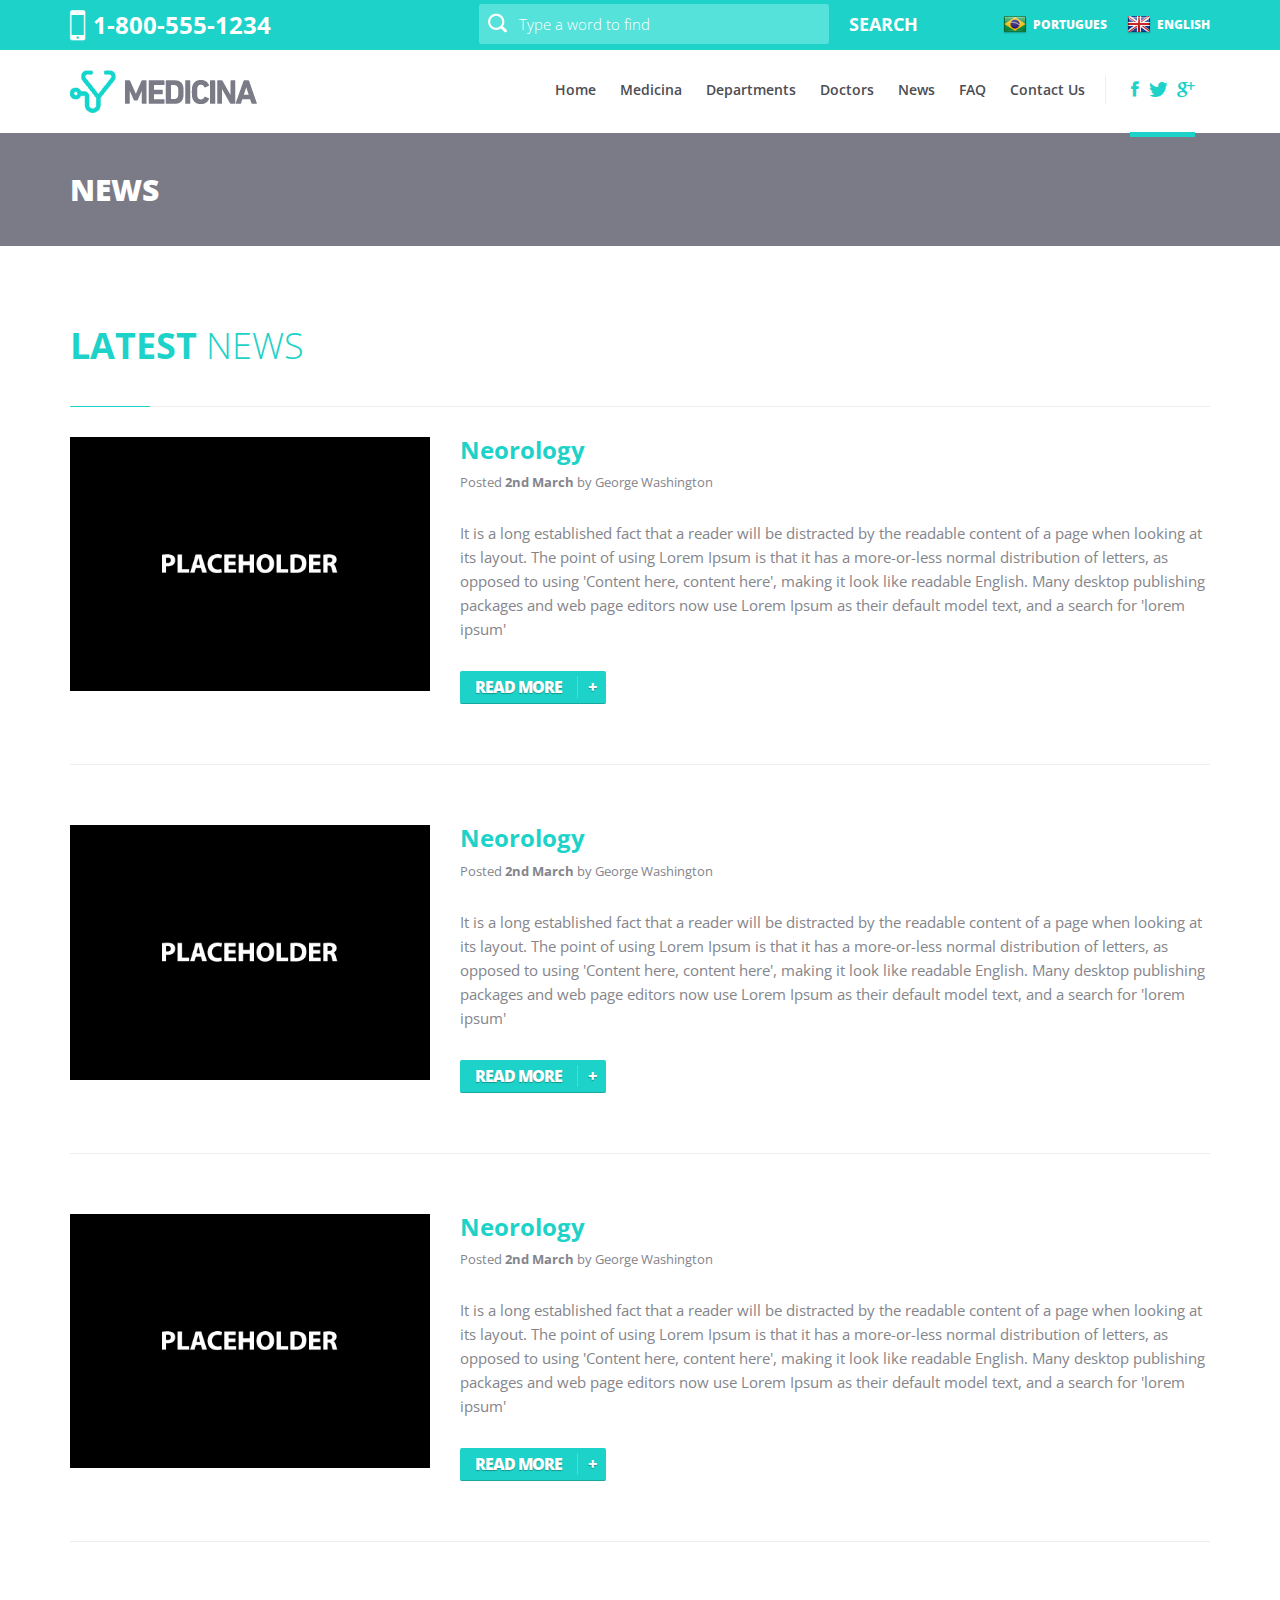
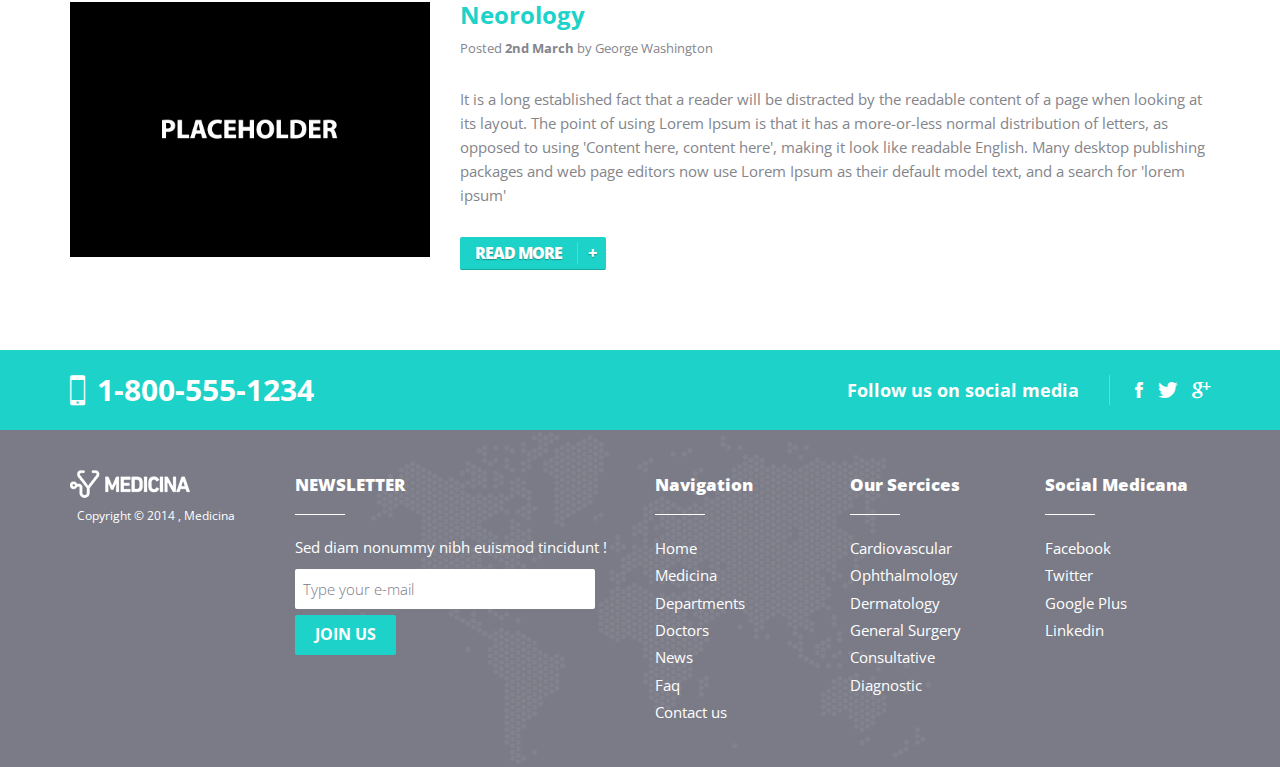
<file: templates/Medicine/medicina/news.html>
<!DOCTYPE html>
<html lang="en">
<head>
<meta charset="UTF-8">
<meta http-equiv="X-UA-Compatible" content="IE=edge">
<meta name="viewport" content="user-scalable=no, initial-scale=1.0, maximum-scale=1.0">
<title>Medicina - Medical HTML Template</title>
<meta name="author" content="Themezinho">
<meta name="description" content="Medicina - Medical HTML Template">
<meta name="keywords" content="html, template, carousel, themezinho, medical, html5">

<!-- SOCIAL MEDIA META -->
<meta property="og:description" content="Medicina - Medical HTML Template">
<meta property="og:image" content="http://www.themezinho.net/medicina/preview.png">
<meta property="og:site_name" content="Medicina">
<meta property="og:title" content="Medicina">
<meta property="og:type" content="website">
<meta property="og:url" content="http://www.themezinho.net/medicina">

<!-- TWITTER META -->
<meta name="twitter:card" content="summary">
<meta name="twitter:site" content="@themezinho">
<meta name="twitter:creator" content="@themezinho">
<meta name="twitter:title" content="Medicina">
<meta name="twitter:description" content="Medicina - Medical HTML Template">
<meta name="twitter:image" content="http://www.themezinho.net/medicina/preview.png">

<!-- FAVICON FILES -->
<link href="ico/apple-touch-icon-144-precomposed.png" rel="apple-touch-icon-precomposed" sizes="144x144">
<link href="ico/apple-touch-icon-114-precomposed.png" rel="apple-touch-icon-precomposed" sizes="114x114">
<link href="ico/apple-touch-icon-72-precomposed.png" rel="apple-touch-icon-precomposed" sizes="72x72">
<link href="ico/apple-touch-icon-57-precomposed.png" rel="apple-touch-icon-precomposed">
<link href="ico/favicon.png" rel="shortcut icon">

<!-- CSS FILES -->
<link href="css/ionicons.min.css" rel="stylesheet">
<link href="css/jquery.fancybox.css" rel="stylesheet">
<link href="css/owl.carousel.css" rel="stylesheet">
<link href="css/datepicker.css" rel="stylesheet">
<link href="css/animate.css" rel="stylesheet">
<link href="css/custom.css" rel="stylesheet" type="text/css"  />
<link href="css/bootstrap.min.css" rel="stylesheet">
<link href="css/style.css" rel="stylesheet">
<script type="text/javascript" src="js/modernizr.custom.js"></script>
<noscript>
<link rel="stylesheet" type="text/css" href="css/styleNoJS.css" />
</noscript>

<!-- HTML5 shim and Respond.js for IE8 support of HTML5 elements and media queries -->
<!-- WARNING: Respond.js doesn't work if you view the page via file:// -->
<!--[if lt IE 9]>
      <script src="https://oss.maxcdn.com/html5shiv/3.7.2/html5shiv.min.js"></script>
      <script src="https://oss.maxcdn.com/respond/1.4.2/respond.min.js"></script>
    <![endif]-->
</head><body>
<header>
  <div class="top-bar">
    <div class="container">
      <div class="row">
        <div class="col-md-3 col-sm-3 col-xs-5"> <span class="phone"><i class="ion-iphone"></i> 1-800-555-1234 </span> </div>
        <!-- end col-3 -->
        <div class="col-md-6 col-sm-5 hidden-xs">
          <form>
            <input type="text" placeholder="Type a word to find">
            <input type="submit" value="SEARCH">
          </form>
          <!-- end form --> 
        </div>
        <!-- end col-6 -->
        <div class="col-md-3 col-sm-4 col-xs-7">
          <ul class="language">
            <li><a href="#"><img src="images/flag-brazil.png" alt="Image">PORTUGUES</a></li>
            <li><a href="#"><img src="images/flag-england.png" alt="Image">ENGLISH</a></li>
          </ul>
          <!-- end language --> 
        </div>
        <!-- end col-3 --> 
      </div>
      <!-- end row --> 
    </div>
    <!-- end container --> 
  </div>
  <!-- end top-bar -->
  <nav class="navbar navbar-default" role="navigation">
    <div class="container">
      <div class="navbar-header">
        <button type="button" class="navbar-toggle toggle-menu menu-left push-body" data-toggle="collapse" data-target="#bs-example-navbar-collapse-1"> <span class="sr-only">Toggle navigation</span> <span class="icon-bar"></span> <span class="icon-bar"></span> <span class="icon-bar"></span> </button>
        <a class="navbar-brand" href="index.html"><img src="images/logo.png" alt="Image"></a> </div>
      <!-- end navbar-header -->
      <div class="collapse navbar-collapse cbp-spmenu cbp-spmenu-vertical cbp-spmenu-left" id="bs-example-navbar-collapse-1">
        <form class="visible-xs">
          <input type="text" placeholder="Type a word to find">
          <input type="submit" value="SEARCH">
        </form>
        <!-- end form -->
        <ul class="social-media hidden-sm">
          <li><a href="#"><i class="ion-social-facebook"></i></a></li>
          <li><a href="#"><i class="ion-social-twitter"></i></a></li>
          <li><a href="#"><i class="ion-social-googleplus"></i></a></li>
        </ul>
        <!-- end social-media -->
        
        <ul class="nav navbar-nav">
          <li><a href="index.html">Home</a></li>
          <li><a href="medicina.html">Medicina</a>
            <ul>
              <li><a href="gallery.html">Photo gallery</a></li>
              <li><a href="404.html">404 page</a></li>
              <li><a href="500.html">500 page</a></li>
            </ul>
            <!-- end dropdown --> 
          </li>
          <li><a href="departments.html">Departments</a></li>
          <li><a href="doctors.html">Doctors</a></li>
          <li><a href="news.html">News</a></li>
          <li><a href="faq.html">FAQ</a></li>
          <li><a href="contact-us.html">Contact Us</a></li>
        </ul>
        <!-- end nav --> 
      </div>
      <!-- end navbar-collapse --> 
    </div>
    <!-- end container --> 
  </nav>
  <!-- end navbar --> 
</header>
<!-- end header -->
<section class="inner-header">
  <div class="container">
    <div class="row">
      <div class="col-xs-12">
        <h1>NEWS</h1>
      </div>
    </div>
  </div>
</section>
<!-- end inner header -->
<section class="inner-content news-list">
  <div class="container">
 <div class="row">
 	<div class="col-xs-12">
    	<h1 class="title-bottom-line"><strong>LATEST</strong> NEWS</h1>
    </div>
      <div class="col-md-4 col-sm-4 col-xs-12"> <img src="images/image4.jpg" alt="Image"></div>
       <div class="col-md-8 col-sm-8 col-xs-12">
        <h3>Neorology</h3>
        <small>Posted <strong>2nd March </strong>by George Washington</small>
       <p>It is a long established fact that a reader will be distracted by the readable content of a page when looking at its layout. The point of using Lorem Ipsum is that it has a more-or-less normal distribution of letters, as opposed to using 'Content here, content here', making it look like readable English. Many desktop publishing packages and web page editors now use Lorem Ipsum as their default model text, and a search for 'lorem ipsum'</p>
       <a href="#" class="btn-turquaz-md">READ MORE</a>
       </div>
       <div class="col-xs-12"><hr></div>
      <div class="col-md-4 col-sm-4 col-xs-12"> <img src="images/image3.jpg" alt="Image"></div>
       <div class="col-md-8 col-sm-8 col-xs-12">
        <h3>Neorology</h3>
        <small>Posted <strong>2nd March </strong>by George Washington</small>
       <p>It is a long established fact that a reader will be distracted by the readable content of a page when looking at its layout. The point of using Lorem Ipsum is that it has a more-or-less normal distribution of letters, as opposed to using 'Content here, content here', making it look like readable English. Many desktop publishing packages and web page editors now use Lorem Ipsum as their default model text, and a search for 'lorem ipsum'</p>
       <a href="#" class="btn-turquaz-md">READ MORE</a>
       </div>
       <div class="col-xs-12"><hr></div>
       <div class="col-md-4 col-sm-4 col-xs-12"> <img src="images/image2.jpg" alt="Image"></div>
       <div class="col-md-8 col-sm-8 col-xs-12">
        <h3>Neorology</h3>
        <small>Posted <strong>2nd March </strong>by George Washington</small>
       <p>It is a long established fact that a reader will be distracted by the readable content of a page when looking at its layout. The point of using Lorem Ipsum is that it has a more-or-less normal distribution of letters, as opposed to using 'Content here, content here', making it look like readable English. Many desktop publishing packages and web page editors now use Lorem Ipsum as their default model text, and a search for 'lorem ipsum'</p>
       <a href="#" class="btn-turquaz-md">READ MORE</a>
       </div>
       <div class="col-xs-12"><hr></div>
       <div class="col-md-4 col-sm-4 col-xs-12"> <img src="images/image1.jpg" alt="Image"></div>
       <div class="col-md-8 col-sm-8 col-xs-12">
        <h3>Neorology</h3>
        <small>Posted <strong>2nd March </strong>by George Washington</small>
       <p>It is a long established fact that a reader will be distracted by the readable content of a page when looking at its layout. The point of using Lorem Ipsum is that it has a more-or-less normal distribution of letters, as opposed to using 'Content here, content here', making it look like readable English. Many desktop publishing packages and web page editors now use Lorem Ipsum as their default model text, and a search for 'lorem ipsum'</p>
       <a href="#" class="btn-turquaz-md">READ MORE</a>
       </div>
    
    </div>
  </div>
</section>
<!-- end section -->
<section class="footer-bar">
  <div class="container">
    <div class="row">
      <div class="col-xs-12">
        <h2><i class="ion-iphone"></i> 1-800-555-1234 </h2>
        <ul>
          <li><a href="#"><i class="ion-social-facebook"></i></a></li>
          <li><a href="#"><i class="ion-social-twitter"></i></a></li>
          <li><a href="#"><i class="ion-social-googleplus"></i></a></li>
        </ul>
        <!-- end ul -->
        <h4>Follow us on social media</h4>
      </div>
      <!-- end col-12 --> 
    </div>
    <!-- end row --> 
  </div>
  <!-- end container --> 
</section>
<!-- end footer-bar -->
<footer>
  <div class="container">
    <div class="row">
      <div class="col-md-2 col-sm-12 col-xs-12"> <img src="images/logo-white.png" alt="Image" class="pull-left">
        <p class="copyright">Copyright © 2014 , Medicina</p>
      </div>
      <!-- end col-2 -->
      <div class="col-md-4 col-sm-12 col-xs-12">
        <form>
          <h4>NEWSLETTER</h4>
          <p>Sed diam nonummy nibh euismod tincidunt  !</p>
          <input type="text" placeholder="Type your e-mail">
          <input type="submit" value="JOIN US">
        </form>
      </div>
      <!-- end col-4 -->
      <div class="col-md-2 col-sm-4 col-xs-6">
        <h4>Navigation</h4>
        <ul>
          <li><a href="#">Home</a></li>
          <li><a href="#">Medicina</a></li>
          <li><a href="#">Departments</a></li>
          <li><a href="#">Doctors</a></li>
          <li><a href="#">News</a></li>
          <li><a href="#">Faq</a></li>
          <li><a href="#">Contact us</a></li>
        </ul>
      </div>
      <!-- end col-2 -->
      <div class="col-md-2 col-sm-4 col-xs-6">
        <h4>Our Sercices</h4>
        <ul>
          <li><a href="#">Cardiovascular</a></li>
          <li><a href="#">Ophthalmology</a></li>
          <li><a href="#">Dermatology</a></li>
          <li><a href="#">General Surgery</a></li>
          <li><a href="#">Consultative</a></li>
          <li><a href="#">Diagnostic</a></li>
        </ul>
      </div>
      <!-- end col-2 -->
      <div class="col-md-2 col-sm-4 col-xs-12">
        <h4>Social Medicana</h4>
        <ul>
          <li><a href="#">Facebook</a></li>
          <li><a href="#">Twitter</a></li>
          <li><a href="#">Google Plus</a></li>
          <li><a href="#">Linkedin</a></li>
        </ul>
      </div>
      <!-- end col-2 --> 
    </div>
    <!-- end row --> 
  </div>
  <!-- end container --> 
</footer>
<!-- end footer --> 

<script type='text/javascript' src="js/jquery.min.js"></script> 
<script src="js/bootstrap.min.js"></script> 
<script src="js/owl.carousel.js"></script> 
<script src="js/wow.js"></script> 
<script src="js/jquery.stellar.js"></script> 
<script src="js/smooth-scroll.js"></script> 
<script src="js/queryloader2.min.js" type="text/javascript"></script> 
<script src="js/bootstrap-datepicker.js"></script> 
<script src="js/jquery.fancybox.js"></script> 
<script src="js/jquery.maskedinput.js"></script> 
<script src="js/jquery.ba-cond.min.js" type="text/javascript" ></script> 
<script src="js/jquery.slitslider.js" type="text/javascript" ></script> 
<script src="js/slider-settings.js"></script> 
<script src="js/medicina.js"></script>
</body>
</html>
</file>
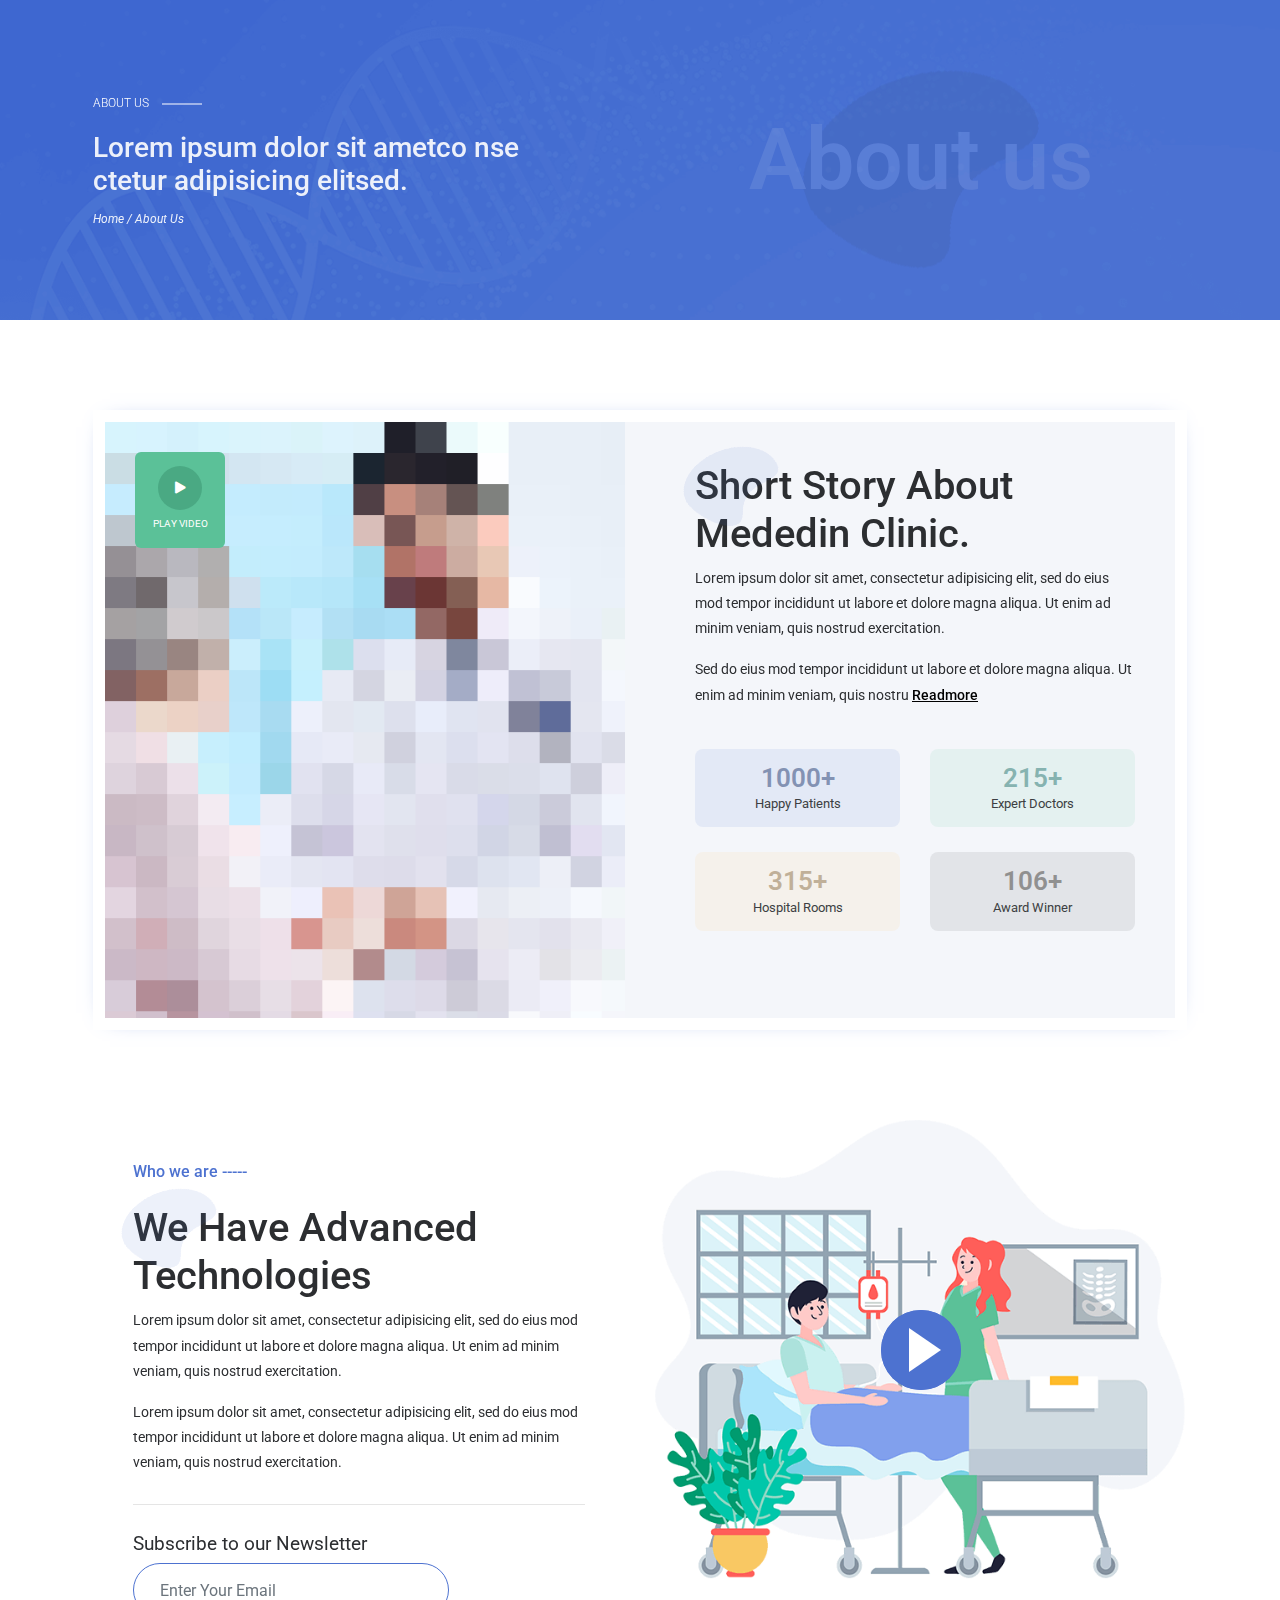
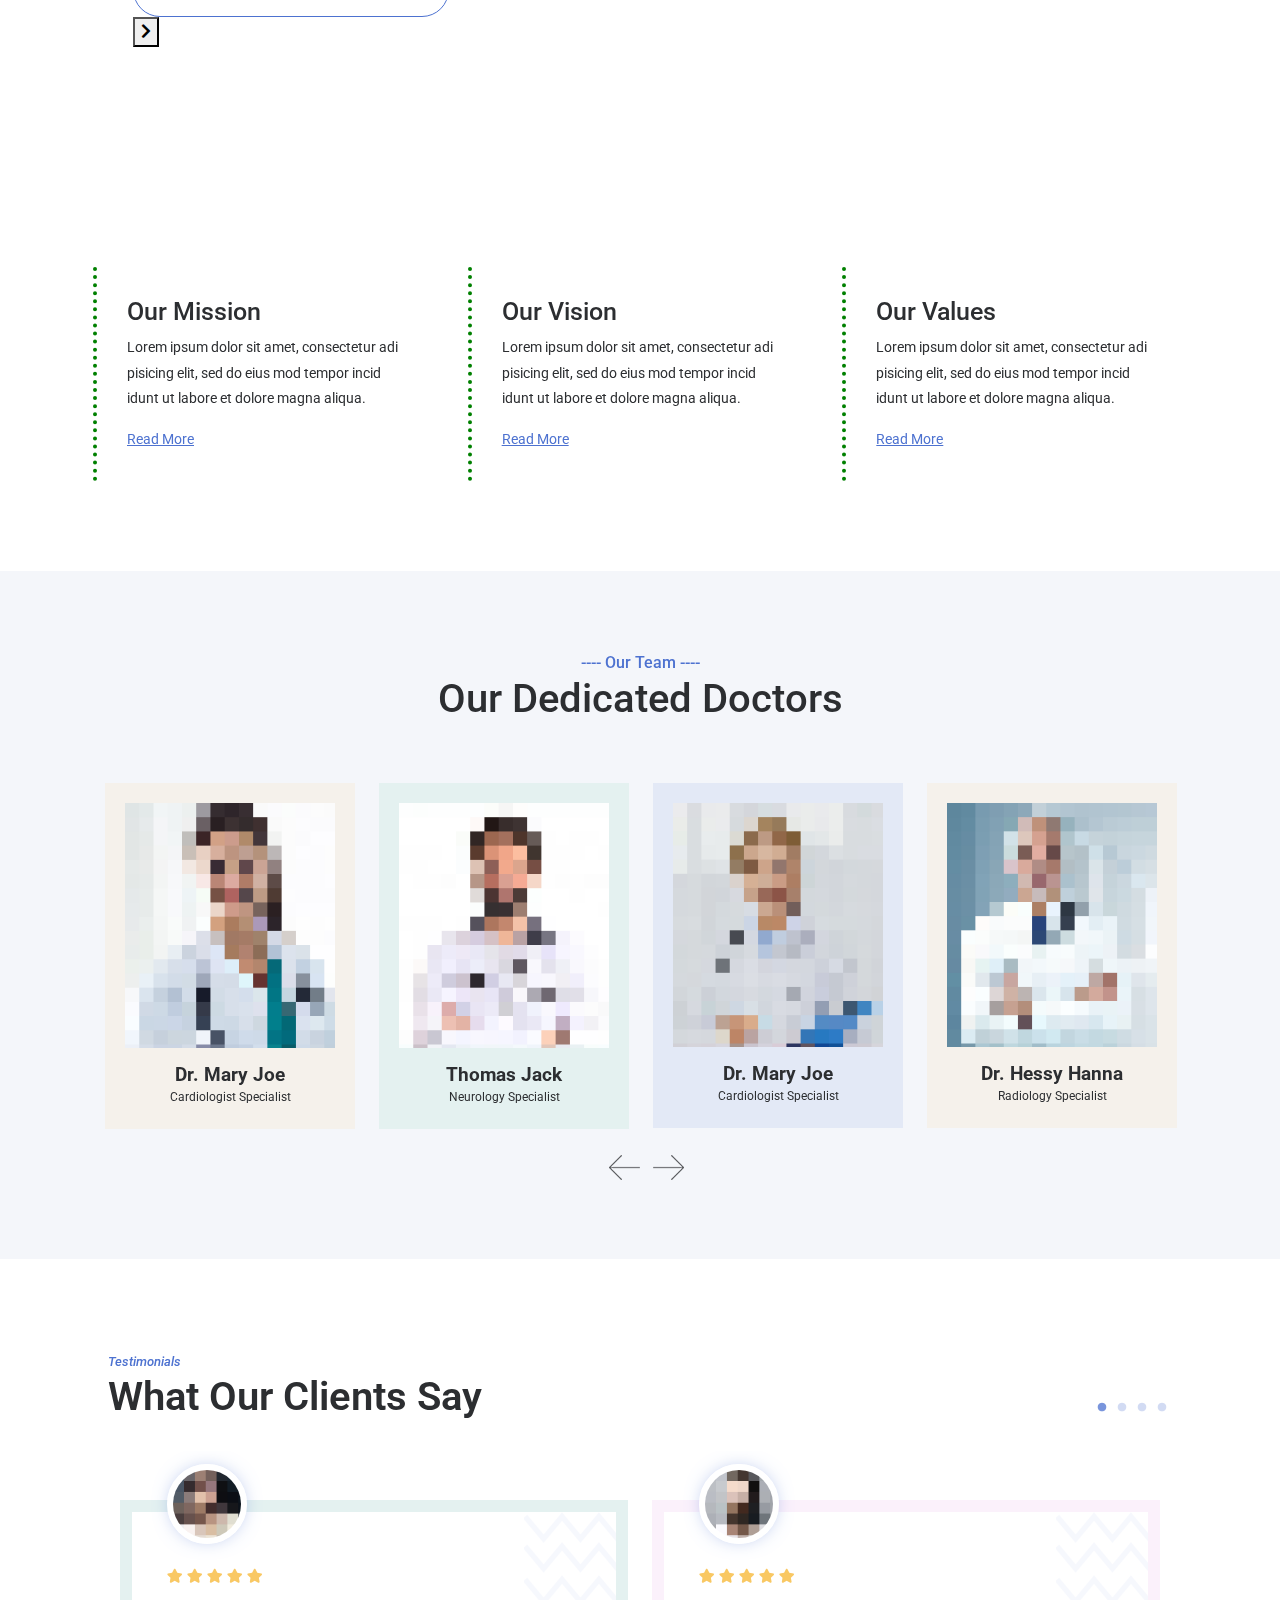
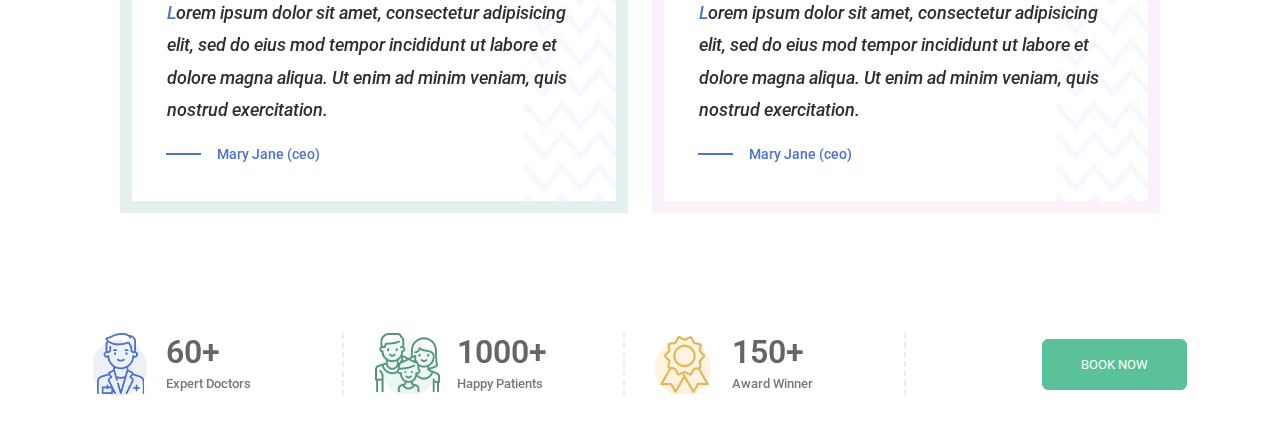
<file: templates/e/Medenin Medical & Health Website Template/HTML/about.html>
<!doctype html>
<html lang="zxx">

<head>
    <!-- Required meta tags -->
    <meta charset="utf-8">
    <meta name="viewport" content="width=device-width, initial-scale=1, shrink-to-fit=no">
    <!-- Bootstrap CSS -->
    <link rel="stylesheet" href="css/bootstrap.min.css">
    <!-- Google fonts -->
    <link href="https://fonts.googleapis.com/css?family=Roboto:300,400,500,700,900&display=swap" rel="stylesheet">
    <!-- Font Awesome CSS -->
    <link rel="stylesheet" href="css/all.css">
    <!-- Magnific popup CSS -->
    <link rel="stylesheet" href="css/magnific-popup.css" />
    <!-- Slick Slider CSS -->
    <link rel="stylesheet" href="css/slick.css">
    <link rel="stylesheet" href="css/slick-theme.css">
    <!-- Style CSS -->
    <link rel="stylesheet" href="css/style.css">
    <title>Doctors</title>
</head>

<body>
    <!--==================== Header ====================-->
    <!-- top bar -->

    <!--//End top bar -->
 
    <!-- Sub header -->
    <section class="space sub-header">
        <div class="container container-custom">
            <div class="row">
                <div class="col-md-6">
                    <div class="sub-header_content">
                        <p>ABOUT US</p>
                        <h3>Lorem ipsum dolor sit ametco nse<br> ctetur adipisicing elitsed.</h3>
                        <span><i>Home / About Us</i></span>
                    </div>
                </div>
                <div class="col-md-6">
                    <div class="sub-header_main">
                        <h2>About us</h2>
                    </div>
                </div>
            </div>
        </div>
    </section>
    <!--//End Sub header -->
    <!--//End Header -->
    <!--==================== About Section ====================-->
    <section class="about-section space-mt">
        <div class="container container-custom">
            <div class="row">
                <div class="col-md-12">
                    <!-- About -->
                    <div class="about-video_block">
                        <div class="row">
                            <div class="col-md-12 col-lg-6">
                                <a href="https://www.youtube.com/watch?v=pBFQdxA-apI" class="video-play-img popup-youtube">
                                    <img src="images/about-img.jpg" class="img-fluid w-100" alt="#" />
                                    <div class="video-play-btn">
                                        <div class="video-play-icon">
                                            <i class="fas fa-play"></i>
                                        </div>
                                        <span>PLAY VIDEO</span>
                                    </div>
                                </a>
                            </div>
                            <div class="col-md-12 col-lg-6">
                                <div class="video-play-text">
                                    <h2>Short Story About Mededin Clinic.</h2>
                                    <p>
                                        Lorem ipsum dolor sit amet, consectetur adipisicing elit, sed do eius mod tempor incididunt ut labore et dolore magna aliqua. Ut enim ad minim veniam, quis nostrud exercitation.
                                    </p>
                                    <p>
                                        Sed do eius mod tempor incididunt ut labore et dolore magna aliqua. Ut enim ad minim veniam, quis nostru
                                        <a href="#">Readmore</a>
                                    </p>
                                    <div class="row">
                                        <div class="col-md-6">
                                            <div class="facilities blue">
                                                <h3>1000+</h3>
                                                <span>Happy Patients</span>
                                            </div>
                                        </div>
                                        <div class="col-md-6">
                                            <div class="facilities green">
                                                <h3>215+</h3>
                                                <span>Expert Doctors</span>
                                            </div>
                                        </div>
                                    </div>
                                    <div class="row">
                                        <div class="col-md-6">
                                            <div class="facilities yellow">
                                                <h3>315+</h3>
                                                <span>Hospital Rooms</span>
                                            </div>
                                        </div>
                                        <div class="col-md-6">
                                            <div class="facilities gray">
                                                <h3>106+</h3>
                                                <span>Award Winner</span>
                                            </div>
                                        </div>
                                    </div>
                                </div>
                            </div>
                        </div>
                    </div>
                    <!--//End About -->
                </div>
            </div>
        </div>
    </section>
    <!--//End About Section -->
    <!--==================== News ====================-->
    <section class="space-mb">
        <div class="container container-custom">
            <div class="row">
                <div class="col-md-6">
                    <div class="video-play-text">
                        <span>Who we are -----</span>
                        <h2>We Have Advanced Technologies</h2>
                        <p>
                            Lorem ipsum dolor sit amet, consectetur adipisicing elit, sed do eius mod tempor incididunt ut labore et dolore magna aliqua. Ut enim ad minim veniam, quis nostrud exercitation.
                        </p>
                        <p>
                            Lorem ipsum dolor sit amet, consectetur adipisicing elit, sed do eius mod tempor incididunt ut labore et dolore magna aliqua. Ut enim ad minim veniam, quis nostrud exercitation.
                        </p>
                        <hr />
                        <div class="newsletter-subscribe">
                            <h4>Subscribe to our Newsletter</h4>
                            <div class="newsletter-subscribe_form">
                                <input type="text" class="form-control" placeholder="Enter Your Email" />
                                <button><i class="fas fa-chevron-right"></i></button>
                            </div>
                        </div>
                    </div>
                </div>
                <div class="col-md-6">
                    <div class="news-img-block">
                        <img src="images/play-img.png" class="img-fluid" alt="#" />
                        <a class="video-play-button popup-youtube" href="https://www.youtube.com/watch?v=pBFQdxA-apI">
                            <span></span>
                        </a>
                        <div id="video-overlay" class="video-overlay">
                            <a class="video-overlay-close">&times;</a>
                        </div>
                    </div>
                </div>
            </div>
        </div>
    </section>
    <!--//End News -->
    <!--==================== Our Mission ====================-->
    <section class="space">
        <div class="container container-custom">
            <div class="row">
                <div class="col-md-4">
                    <div class="mission-wrap">
                        <h3>Our Mission</h3>
                        <p>Lorem ipsum dolor sit amet, consectetur adi pisicing elit, sed do eius mod tempor incid idunt ut labore et dolore magna aliqua.</p>
                        <a href="#">Read More</a>
                    </div>
                </div>
                <div class="col-md-4">
                    <div class="mission-wrap">
                        <h3>Our Vision</h3>
                        <p>Lorem ipsum dolor sit amet, consectetur adi pisicing elit, sed do eius mod tempor incid idunt ut labore et dolore magna aliqua.</p>
                        <a href="#">Read More</a>
                    </div>
                </div>
                <div class="col-md-4">
                    <div class="mission-wrap">
                        <h3>Our Values</h3>
                        <p>Lorem ipsum dolor sit amet, consectetur adi pisicing elit, sed do eius mod tempor incid idunt ut labore et dolore magna aliqua.</p>
                        <a href="#">Read More</a>
                    </div>
                </div>
            </div>
        </div>
    </section>
    <!--//End Our Mission -->
    <!--==================== Our Team ====================-->
    <section class="our-team light space">
        <div class="container container-custom">
            <div class="row">
                <div class="col-md-12">
                    <div class="sub-title_center">
                        <span>---- Our Team ----</span>
                        <h2>Our Dedicated Doctors</h2>
                    </div>
                </div>
            </div>
            <div class="row">
                <div class="col-md-12">
                    <div class="doctors-slider">
                        <div class="team-img_block yellow">
                            <div class="team-img-socila-block">
                                <img src="images/team1.jpg" class="img-fluid" alt="#" />
                                <ul class="social-icons">
                                    <li>
                                        <a href="#"><i class="fab fa-facebook-f"></i></a>
                                    </li>
                                    <li>
                                        <a href="#"><i class="fab fa-twitter"></i></a>
                                    </li>
                                    <li>
                                        <a href="#"><i class="fab fa-instagram"></i></a>
                                    </li>
                                    <li>
                                        <a href="#"><i class="fab fa-google-plus-g"></i></a>
                                    </li>
                                </ul>
                            </div>
                            <h4>Dr. Mary Joe</h4>
                            <p>Cardiologist Specialist</p>
                        </div>
                        <div class="team-img_block green">
                            <div class="team-img-socila-block">
                                <img src="images/team2.jpg" class="img-fluid" alt="#" />
                                <ul class="social-icons">
                                    <li>
                                        <a href="#"><i class="fab fa-facebook-f"></i></a>
                                    </li>
                                    <li>
                                        <a href="#"><i class="fab fa-twitter"></i></a>
                                    </li>
                                    <li>
                                        <a href="#"><i class="fab fa-instagram"></i></a>
                                    </li>
                                    <li>
                                        <a href="#"><i class="fab fa-google-plus-g"></i></a>
                                    </li>
                                </ul>
                            </div>
                            <h4>Thomas Jack</h4>
                            <p>Neurology Specialist</p>
                        </div>
                        <div class="team-img_block blue">
                            <div class="team-img-socila-block">
                                <img src="images/team3.jpg" class="img-fluid" alt="#" />
                                <ul class="social-icons">
                                    <li>
                                        <a href="#"><i class="fab fa-facebook-f"></i></a>
                                    </li>
                                    <li>
                                        <a href="#"><i class="fab fa-twitter"></i></a>
                                    </li>
                                    <li>
                                        <a href="#"><i class="fab fa-instagram"></i></a>
                                    </li>
                                    <li>
                                        <a href="#"><i class="fab fa-google-plus-g"></i></a>
                                    </li>
                                </ul>
                            </div>
                            <h4>Dr. Mary Joe</h4>
                            <p>Cardiologist Specialist</p>
                        </div>
                        <div class="team-img_block yellow">
                            <div class="team-img-socila-block">
                                <img src="images/team4.jpg" class="img-fluid" alt="#" />
                                <ul class="social-icons">
                                    <li>
                                        <a href="#"><i class="fab fa-facebook-f"></i></a>
                                    </li>
                                    <li>
                                        <a href="#"><i class="fab fa-twitter"></i></a>
                                    </li>
                                    <li>
                                        <a href="#"><i class="fab fa-instagram"></i></a>
                                    </li>
                                    <li>
                                        <a href="#"><i class="fab fa-google-plus-g"></i></a>
                                    </li>
                                </ul>
                            </div>
                            <h4>Dr. Hessy Hanna</h4>
                            <p>Radiology Specialist</p>
                        </div>
                        <div class="team-img_block blue">
                            <div class="team-img-socila-block">
                                <img src="images/team5.jpg" class="img-fluid" alt="#" />
                                <ul class="social-icons">
                                    <li>
                                        <a href="#"><i class="fab fa-facebook-f"></i></a>
                                    </li>
                                    <li>
                                        <a href="#"><i class="fab fa-twitter"></i></a>
                                    </li>
                                    <li>
                                        <a href="#"><i class="fab fa-instagram"></i></a>
                                    </li>
                                    <li>
                                        <a href="#"><i class="fab fa-google-plus-g"></i></a>
                                    </li>
                                </ul>
                            </div>
                            <h4>Dr. Mary Joe</h4>
                            <p>Cardiologist Specialist</p>
                        </div>
                    </div>
                </div>
            </div>
        </div>
    </section>
    <!--//End Our Team -->
    <!--==================== Testimonials ====================-->
    <section class="testimonial">
        <div class="container container-custom">
            <div class="col-md-12">
                <div class="heading-style1">
                    <span>Testimonials</span>
                    <h2>What Our Clients Say</h2>
                </div>
                <div class="testi-slider">
                    <div class="testimonial-wrap">
                        <img src="images/testi-img1.jpg" class="img-fluid testi-img-icon" alt="#" />
                        <ul>
                            <li><i class="fas fa-star"></i></li>
                            <li><i class="fas fa-star"></i></li>
                            <li><i class="fas fa-star"></i></li>
                            <li><i class="fas fa-star"></i></li>
                            <li><i class="fas fa-star"></i></li>
                        </ul>
                        <p>
                            <span>L</span>orem ipsum dolor sit amet, consectetur adipisicing elit, sed do eius mod tempor incididunt ut labore et dolore magna aliqua. Ut enim ad minim veniam, quis nostrud exercitation.
                        </p>
                        <span class="testi-name">Mary Jane (ceo)</span>
                        <div class="testi-styled-bg">
                            <img src="images/testi-side-img_05.png" class="img-fluid" alt="#" />
                        </div>
                    </div>
                    <div class="testimonial-wrap quaternary-br-color">
                        <img src="images/testi-img2.jpg" class="img-fluid testi-img-icon" alt="#" />
                        <ul>
                            <li><i class="fas fa-star"></i></li>
                            <li><i class="fas fa-star"></i></li>
                            <li><i class="fas fa-star"></i></li>
                            <li><i class="fas fa-star"></i></li>
                            <li><i class="fas fa-star"></i></li>
                        </ul>
                        <p>
                            <span>L</span>orem ipsum dolor sit amet, consectetur adipisicing elit, sed do eius mod tempor incididunt ut labore et dolore magna aliqua. Ut enim ad minim veniam, quis nostrud exercitation.
                        </p>
                        <span class="testi-name">Mary Jane (ceo)</span>
                        <div class="testi-styled-bg">
                            <img src="images/testi-side-img_05.png" class="img-fluid" alt="#" />
                        </div>
                    </div>
                    <div class="testimonial-wrap">
                        <img src="images/testi-img1.jpg" class="img-fluid testi-img-icon" alt="#" />
                        <ul>
                            <li><i class="fas fa-star"></i></li>
                            <li><i class="fas fa-star"></i></li>
                            <li><i class="fas fa-star"></i></li>
                            <li><i class="fas fa-star"></i></li>
                            <li><i class="fas fa-star"></i></li>
                        </ul>
                        <p>
                            <span>L</span>orem ipsum dolor sit amet, consectetur adipisicing elit, sed do eius mod tempor incididunt ut labore et dolore magna aliqua. Ut enim ad minim veniam, quis nostrud exercitation.
                        </p>
                        <span class="testi-name">Mary Jane (ceo)</span>
                        <div class="testi-styled-bg">
                            <img src="images/testi-side-img_05.png" class="img-fluid" alt="#" />
                        </div>
                    </div>
                    <div class="testimonial-wrap quaternary-br-color">
                        <img src="images/testi-img2.jpg" class="img-fluid testi-img-icon" alt="#" />
                        <ul>
                            <li><i class="fas fa-star"></i></li>
                            <li><i class="fas fa-star"></i></li>
                            <li><i class="fas fa-star"></i></li>
                            <li><i class="fas fa-star"></i></li>
                            <li><i class="fas fa-star"></i></li>
                        </ul>
                        <p>
                            <span>L</span>orem ipsum dolor sit amet, consectetur adipisicing elit, sed do eius mod tempor incididunt ut labore et dolore magna aliqua. Ut enim ad minim veniam, quis nostrud exercitation.
                        </p>
                        <span class="testi-name">Mary Jane (ceo)</span>
                        <div class="testi-styled-bg">
                            <img src="images/testi-side-img_05.png" class="img-fluid" alt="#" />
                        </div>
                    </div>
                </div>
            </div>
        </div>
    </section>
    <!--//End Testimonials -->
     <!--==================== Counter ====================-->
     <section class="counter">
        <div class="container container-custom">
            <div class="row">
                <div class="col-sm-4 col-md-3 col-lg-3">
                    <div class="counter-block">
                        <img src="images/counter1.png" alt="#">
                        <div class="counter-text">
                            <h2>60+</h2>
                            <p>Expert Doctors</p>
                        </div>
                    </div>
                </div>
                <div class="col-sm-4 col-md-3 col-lg-3">
                    <div class="counter-block">
                        <img src="images/counter2.png" alt="#">
                        <div class="counter-text">
                            <h2>1000+</h2>
                            <p>Happy Patients</p>
                        </div>
                    </div>
                </div>
                <div class="col-sm-4 col-md-3 col-lg-3">
                    <div class="counter-block">
                        <img src="images/counter3.png" alt="#">
                        <div class="counter-text">
                            <h2>150+</h2>
                            <p>Award Winner</p>
                        </div>
                    </div>
                </div>
                <div class="col-sm-12 col-md-3 col-lg-3 d-flex align-items-center justify-content-end">
                    <div class="counter-btn_block">
                        <a href="#" class="btn btn-success">BOOK NOW</a>
                    </div>
                </div>
            </div>
        </div>
    </section>
    <!--//End Counter -->
    <!--==================== Footer ====================-->
  
    <!--//End Footer -->
    <!-- Optional JavaScript -->
    <!-- jQuery first, then Popper.js, then Bootstrap JS -->
    <script src="js/jquery-3.5.1.min.js"></script>
    <script src="js/popper.min.js"></script>
    <script src="js/bootstrap.min.js"></script>
    <!-- Slick Slider Js -->
    <script src="js/slick.min.js"></script>
    <!-- Magnific popup Js -->
    <script src="js/jquery.magnific-popup.min.js"></script>
    <!-- Script Js -->
    <script src="js/script.js"></script>
</body>

</html>
</file>
<file: templates/Medicine/medicina/css/custom.css>
.demo-2 .sl-slider-wrapper {
	width: 100%;
	height: 600px;
	overflow: hidden;
	position: relative;
}

.demo-2 .sl-slider .content{
	padding: 200px 0 10px 0;
	max-width: 1170px;
	color: #fff;
	margin: 0 auto;
	position: relative;
	z-index: 100;
}
.demo-2 .sl-slider .content img{ margin:20px 0;}
.demo-2 .sl-slider .content a{ margin-top:30px;}

.demo-2 .bg-img {
	padding: 200px;
	-webkit-box-sizing: content-box;
	-moz-box-sizing: content-box;
	box-sizing: content-box;
	position: absolute;
	top: -200px;
	left: -200px;
	width: 100%;
	height: 100%;
	-webkit-background-size: cover;
	-moz-background-size: cover;
	background-size: cover;
	background-position: center center;
}

/* Custom navigation arrows */

.nav-arrows{ width:110px; height:60px; float:left; background:#1dd2c8; position:absolute; right:0; top:50%; margin-top:-20px; z-index:99;}
.nav-arrows span {
	position: absolute;
	z-index: 2000;
	top: 15px;
	width: 30px;
	height: 30px;
	border: 1px solid #fff;
	border: 1px solid #fff;
	text-indent: -90000px;
	cursor: pointer;
	
	-webkit-transform: rotate(45deg);
	-moz-transform: rotate(45deg);
	-o-transform: rotate(45deg);
	-ms-transform: rotate(45deg);
	transform: rotate(45deg);
}

.nav-arrows span:hover {
	border-color: #fff; opacity:0.6;
}

.nav-arrows span.nav-arrow-prev {
	right: 50px;
	border-right: none;
	border-top: none;
}

.nav-arrows span.nav-arrow-next {
	right: 30px;
	border-left: none;
	border-bottom: none;
}

/* Custom navigation dots */

.nav-dots {
	text-align: center;
	position: absolute;
	bottom:70px;
	height: 30px;
	width: 100%;
	left: 0;
	z-index: 1000;
}

.nav-dots span {
	display: inline-block;
	position: relative;
	width: 16px;
	height: 16px;
	border-radius: 50%;
	margin: 3px;
	background: #ddd;
	background: rgba(150,150,150,0.4);
	cursor: pointer;
	box-shadow: 
		0 1px 1px rgba(255,255,255,0.4), 
		inset 0 1px 1px rgba(0,0,0,0.1);
}

.demo-2 .nav-dots span {
	background: rgba(150,150,150,0.1);
	margin: 6px;
	-webkit-transition: all 0.2s;
	-moz-transition: all 0.2s;
	-ms-transition: all 0.2s;
	-o-transition: all 0.2s;
	transition: all 0.2s;
	box-shadow: 
		0 1px 1px rgba(255,255,255,0.4), 
		inset 0 1px 1px rgba(0,0,0,0.1),
		0 0 0 2px rgba(255,255,255,0.5);
}

.demo-2 .nav-dots span.nav-dot-current,
.demo-2 .nav-dots span:hover {
	box-shadow: 
		0 1px 1px rgba(255,255,255,0.4), 
		inset 0 1px 1px rgba(0,0,0,0.1),
		0 0 0 5px rgba(255,255,255,0.5);
}

.nav-dots span.nav-dot-current:after {
	content: "";
	position: absolute;
	width: 10px;
	height: 10px;
	top: 3px;
	left: 3px;
	border-radius: 50%;
	background: rgba(255,255,255,0.8);
}

/* Content elements */


.demo-2 .bg-img-1 {
	background-image: url(../images/banner3.jpg);
}
.demo-2 .bg-img-2 {
	background-image: url(../images/banner2.jpg);
}
.demo-2 .bg-img-3 {
	background-image: url(../images/banner4.jpg);
}
.demo-2 .bg-img-4 {
	background-image: url(../images/banner.jpg);
}


.sl-slider-wrapper { width: 1170px;height: 400px;margin: 0 auto;position: relative;overflow: hidden;}
.sl-slider {position: absolute;top: 0;left: 0;}

/* Slide wrapper and slides */

.sl-slide, .sl-slides-wrapper, .sl-slide-inner {position: absolute;width: 100%;height: 100%;top: 0;left: 0;} 
.sl-slide {z-index: 1;}

/* The duplicate parts/slices */

.sl-content-slice {overflow: hidden;position: absolute;-webkit-box-sizing: content-box;-moz-box-sizing: content-box;box-sizing: content-box;background: #fff;-webkit-backface-visibility: hidden;-moz-backface-visibility: hidden;-o-backface-visibility: hidden;-ms-backface-visibility: hidden;backface-visibility: hidden;opacity : 1;}

/* Horizontal slice */

.sl-slide-horizontal .sl-content-slice {width: 100%;height: 50%;left: -200px;-webkit-transform: translateY(0%) scale(1);-moz-transform: translateY(0%) scale(1);-o-transform: translateY(0%) scale(1);-ms-transform: translateY(0%) scale(1);transform: translateY(0%) scale(1);}

.sl-slide-horizontal .sl-content-slice:first-child {top: -200px;padding: 200px 200px 0px 200px;}

.sl-slide-horizontal .sl-content-slice:nth-child(2) {top: 50%;padding: 0px 200px 200px 200px;}

/* Vertical slice */

.sl-slide-vertical .sl-content-slice {width: 50%;height: 100%;top: -200px;-webkit-transform: translateX(0%) scale(1);-moz-transform: translateX(0%) scale(1);-o-transform: translateX(0%) scale(1);-ms-transform: translateX(0%) scale(1);transform: translateX(0%) scale(1);}

.sl-slide-vertical .sl-content-slice:first-child {left: -200px;padding: 200px 0px 200px 200px;}

.sl-slide-vertical .sl-content-slice:nth-child(2) {left: 50%;padding: 200px 200px 200px 0px;}

/* Content wrapper */
/* Width and height is set dynamically */
.sl-content-wrapper {position: absolute;}
.sl-content {width: 100%;height: 100%;background: #fff;}

/* Default styles for background colors */
.sl-slide-horizontal .sl-slide-inner {background: #ddd;}

.sl-slide-vertical .sl-slide-inner {background: #ccc;}



/* Animations for content elements */

.sl-trans-elems a{
	-webkit-animation: fadeIn 0.5s linear 0.5s both;
	-moz-animation: fadeIn 0.5s linear 0.5s both;
	-o-animation: fadeIn 0.5s linear 0.5s both;
	-ms-animation: fadeIn 0.5s linear 0.5s both;
	animation: fadeIn 0.5s linear 0.5s both;
}
.sl-trans-elems h2{
	-webkit-animation: moveUp 1s ease-in-out both;
	-moz-animation: moveUp 1s ease-in-out both;
	-o-animation: moveUp 1s ease-in-out both;
	-ms-animation: moveUp 1s ease-in-out both;
	animation: moveUp 1s ease-in-out both;
}
.sl-trans-elems img{
	-webkit-animation: scaleDown 1s ease-in-out both;
	-moz-animation: scaleDown 1s ease-in-out both;
	-o-animation: scaleDown 1s ease-in-out both;
	-ms-animation: scaleDown 1s ease-in-out both;
	animation: scaleDown 1s ease-in-out both;
	
}
.sl-trans-back-elems .deco{
	-webkit-animation: scaleDown 1s ease-in-out both;
	-moz-animation: scaleDown 1s ease-in-out both;
	-o-animation: scaleDown 1s ease-in-out both;
	-ms-animation: scaleDown 1s ease-in-out both;
	animation: scaleDown 1s ease-in-out both;
}
.sl-trans-back-elems h2{
	-webkit-animation: fadeOut 1s ease-in-out both;
	-moz-animation: fadeOut 1s ease-in-out both;
	-o-animation: fadeOut 1s ease-in-out both;
	-ms-animation: fadeOut 1s ease-in-out both;
	animation: fadeOut 1s ease-in-out both;
}
.sl-trans-back-elems blockquote{
	-webkit-animation: fadeOut 1s linear both;
	-moz-animation: fadeOut 1s linear both;
	-o-animation: fadeOut 1s linear both;
	-ms-animation: fadeOut 1s linear both;
	animation: fadeOut 1s linear both;
}
@-webkit-keyframes roll{
	0% {-webkit-transform: translateX(500px) rotate(360deg);}
	100% {-webkit-transform: translateX(0px) rotate(0deg);}
}
@-moz-keyframes roll{
	0% {-moz-transform: translateX(500px) rotate(360deg); opacity: 0;}
	100% {-moz-transform: translateX(0px) rotate(0deg); opacity: 1;}
}
@-o-keyframes roll{
	0% {-o-transform: translateX(500px) rotate(360deg); opacity: 0;}
	100% {-o-transform: translateX(0px) rotate(0deg); opacity: 1;}
}
@-ms-keyframes roll{
	0% {-ms-transform: translateX(500px) rotate(360deg); opacity: 0;}
	100% {-ms-transform: translateX(0px) rotate(0deg); opacity: 1;}
}
@keyframes roll{
	0% {transform: translateX(500px) rotate(360deg); opacity: 0;}
	100% {transform: translateX(0px) rotate(0deg); opacity: 1;}
}
@-webkit-keyframes moveUp{
	0% {-webkit-transform: translateY(40px);}
	100% {-webkit-transform: translateY(0px);}
}
@-moz-keyframes moveUp{
	0% {-moz-transform: translateY(40px);}
	100% {-moz-transform: translateY(0px);}
}
@-o-keyframes moveUp{
	0% {-o-transform: translateY(40px);}
	100% {-o-transform: translateY(0px);}
}
@-ms-keyframes moveUp{
	0% {-ms-transform: translateY(40px);}
	100% {-ms-transform: translateY(0px);}
}
@keyframes moveUp{
	0% {transform: translateY(40px);}
	100% {transform: translateY(0px);}
}
@-webkit-keyframes fadeIn{
	0% {opacity: 0;}
	100% {opacity: 1;}
}
@-moz-keyframes fadeIn{
	0% {opacity: 0;}
	100% {opacity: 1;}
}
@-o-keyframes fadeIn{
	0% {opacity: 0;}
	100% {opacity: 1;}
}
@-ms-keyframes fadeIn{
	0% {opacity: 0;}
	100% {opacity: 1;}
}
@keyframes fadeIn{
	0% {opacity: 0;}
	100% {opacity: 1;}
}
@-webkit-keyframes scaleDown{
	0% {-webkit-transform: scale(1.1);}
	100% {-webkit-transform: scale(1);}
}
@-moz-keyframes scaleDown{
	0% {-moz-transform: scale(1.1);}
	100% {-moz-transform: scale(1);}
}
@-o-keyframes scaleDown{
	0% {-o-transform: scale(1.1);}
	100% {-o-transform: scale(1);}
}
@-ms-keyframes scaleDown{
	0% {-ms-transform: scale(1.1);}
	100% {-ms-transform: scale(1);}
}
@keyframes scaleDown{
	0% {transform: scale(1.1);}
	100% {transform: scale(1);}
}
@-webkit-keyframes fadeOut{
	0% {opacity: 1;}
	100% {opacity: 0;}
}
@-moz-keyframes fadeOut{
	0% {opacity: 1;}
	100% {opacity: 0;}
}
@-o-keyframes fadeOut{
	0% {opacity: 1;}
	100% {opacity: 0;}
}
@-ms-keyframes fadeOut{
	0% {opacity: 1;}
	100% {opacity: 0;}
}
@keyframes fadeOut{
	0% {opacity: 1;}
	100% {opacity: 0;}
}


/* Media Queries for custom slider */

@media screen and (max-width: 660px) {
	

	.demo-1 .sl-slide blockquote p:before {
		line-height: 10px;
		width: 40px;
		height: 40px;
		font-size: 120px;
		left: -45px;
	}

	.demo-2 .sl-slider-wrapper {
		height: 500px;
	}

	

	

}
</file>
<file: templates/Medicine/medicina/css/style.css>
/*

 @Author: Themezinho
 @URL: http://acrocapoeira.com/medicina
 @Theme : Medicina Medical HTML5 Template


 This file contains the styling for the actual theme, this
 is the file you need to edit to change the look of the
 theme.

 This files contents are outlined below.
 
  

// Table of contents //

	1. Body
		1.1 Main section 
		1.2 Spacing
		1.3 Tools
		1.4 Overlay
		1.5 Titles
		1.6 Links - Buttons
		1.7 Form Elements
		1.8 Form Placeholders
		
		
	2. Header 
		2.1 Top Bar 
		2.1.1 Top Bar - Phone
		2.1.2 Top Bar - Language
		2.1.3 Top Bar - Search
		
		2.2 Nav Bar
		2.2.1 Navbar Nav
		2.2.2 Social Media
		
		
	3. Slider
		3.1 Element of Slider
		
		
	4. Appointment Form
		4.1 Elements of form
		4.2 Datepicker
		
	
	5. Home Services
		5.1 Elements of services
		5.2 Content
		5.3 Icons
		5.4 Lines
		
		
	6. Box Content
		6.1 Elements of box content
		6.2 First Box
		6.3 Second Box
		6.4 Third Box
		6.5 Icon
		6.6 Content
		
		
	7.Latest News
		7.1 Elements of news
		7.2 Headlines
		7.3 Rated article ribbon
		
		
	8.Frase
		8.1 Elements of frase
		8.2 Headlines
		
		
	9.Gallery
		9.1 Elements of gallery
		9.2 Headlines
		9.3 Thumb
		
		
	10.Departments
		10.1 Elements of departments
		10.2 Content Box
		10.3 Headlines
		
		
	11.Logos
		11.1 Elements of logos
		11.2 Headlines
		11.3 Item
		
		
	12.Inner Header
		12.1 Elements of inner header
		
	
	13.Inner Content
		13.1 Elements of inner content
		13.2 Headlines
		13.3 Side Bar
			
	
	14. News List
		14.1 Elements of news list
		14.2 Headlines
		14.3 HR
		
		
	15. FAQ
		15.1 Elements of FAQ
		
		
	16. Contact Form
		16.1 Elements of contact form
		16.2 Success
		16.3 Error
		
		
	17. Footer Bar
		17.1 Elements of footer bar
		17.2 Headlines
		17.3 Social Media
		
		
	18. Footer
		18.1 Elements of footer
		18.2 Headlines
		18.3 Newsletter
		18.4 Footer menu
		
		
	19. Error Pages
		19.1 Elements of Error Pages
		
	
	20. Acordeon
		20.1 Elements of acordeon 
		
		
*/
	
	


/* Body - Google Font */
@import url(http://fonts.googleapis.com/css?family=Open+Sans:400,300,600,700,800&subset=latin,latin-ext);
*{ outline:none !important;}
body{ margin:0; padding:0; background:#fff; font-family: 'Open Sans', sans-serif;  font-size:15px; color:#84858B; -webkit-font-smoothing: antialiased; font-weight:400;}
html{ width:100%; height:100%;}



/* Main Sections */
section{ width:100%; float:left; padding:80px 0; position:relative;}
footer{ width:100%;}
header {width:100%;}




/* Spacing */
.no-padding{ padding:0 !important;}
.no-margin{ margin:0 !important;}
.margin-bottom{ margin-bottom:40px;}
.padding-bottom{ margin-bottom:40px;}



/* Tools */
i{font-size:40px;}
img{max-width:100%;}
p{line-height:24px;}
ul{ margin:0; padding:0;}
ul li{ margin:0; padding:0; list-style-position:inside;}
.white-text{color:#fff;}
.white-bg{background:#fff;}
.turquaz{ color:#1dd2c8;}



/* Overlay */
.overlay{position:relative;}
.overlay:after{content:''; width:100%; height:100%; float:left; position:absolute; left:0; top:0; opacity:0.8; background:#1dd2c8;}
.queryloader__overlay{font-weight:800; font-size:0px; background-image:url(../images/logo-white.png); background-position:center; background-repeat:no-repeat; color:#1dd2c8;}




/* Titles */
.title-bottom-line{ color:#1dd2c8; font-weight:300; margin-bottom:30px; padding-bottom:40px; position:relative; border-bottom:1px solid #eee; margin-top:0;}
.title-bottom-line:after{content:''; width:80px; height:1px; float:left; background:#1dd2c8; position:absolute; left:0; bottom:-1px;}



/* Site Links - Buttons */
a{color:#1dd2c8;}
a{ -moz-transition: all 0.3s ease; -o-transition: all 0.3s ease; -ms-transition: all 0.3s ease; transition: all 0.3s ease;}
a:hover{color:#1dd2c8; text-decoration:underline;}

.btn-turquaz-lg{ background:#1dd2c8; line-height:42px; padding:0 10px 0 15px; color:#fff; border-bottom:1px solid #17a8a0; text-shadow:0 1px 1px rgba(-255,-255,-255,0.3);}
.btn-turquaz-lg{ font-weight:800; display:inline-block; font-size:20px; letter-spacing:-1px; border-radius:2px;}
.btn-turquaz-lg:hover{text-decoration:none; color:#fff; background:#20c0b7;}
.btn-turquaz-lg:after{content:'+'; margin-left:15px; padding-left:10px; border-left:1px solid #4adbd3;}

.btn-turquaz-md{ background:#1dd2c8; line-height:32px; padding:0 10px 0 15px; color:#fff; border-bottom:1px solid #17a8a0; text-shadow:0 1px 1px rgba(-255,-255,-255,0.3);}
.btn-turquaz-md{ font-weight:800; display:inline-block; font-size:16px; letter-spacing:-1px; border-radius:2px;}
.btn-turquaz-md:hover{text-decoration:none; color:#fff; background:#20c0b7;}
.btn-turquaz-md:after{content:'+'; margin-left:15px; padding-left:10px; border-left:1px solid #4adbd3;}

.btn-ghost-md{color:#fff; border:1px solid #fff; padding:5px 12px; display:inline-block; font-weight:700; border-radius:2px;}
.btn-ghost-md:hover{text-decoration:none; background:#fff; color:#1dd2c8;}

.btn-ghost-lg{color:#fff; border:1px solid #fff; padding:10px 15px; display:inline-block; font-weight:700; font-size:20px; border-radius:2px;}
.btn-ghost-lg:hover{text-decoration:none; background:#fff; color:#1dd2c8;}




/* Form Elements */
input[type="text"], input[type="radio"], select, textarea{ border:none; appearance:none; -moz-appearance:none; -webkit-appearance:none; font-weight:300; border-radius:2px;}
input[type="submit"]{ max-width:100%; border:none; border-radius:2px; padding:0 20px; font-weight:700;}
select{ max-width:100%;border-radius:2px; background:#fff; font-size:15px;}
select option{ color:#1dd2c8;}
input[type="radio"]{width:17px; max-width:100%; height:18px; float:left; margin-right:6px; border-radius:17px;}
textarea{max-width:100%;}

/* Input Text Placeholder */
input[type="text"]::-webkit-input-placeholder { color:#7a7b86; }
input[type="text"], input[type="date"], select, textarea::-webkit-input-placeholder { color:#7a7b86; }
input[type="text"], input[type="date"], select, textarea::-moz-placeholder { color:#7a7b86; } /* firefox 19+ */
input[type="text"], input[type="date"], select, textarea:-ms-input-placeholder { color:#7a7b86; } /* ie */
input[type="text"], input[type="date"], select, textarea:-moz-placeholder { color:#7a7b86; }



/* Header */
header{float:left;}
header .top-bar{min-width:100%; height:50px; float:left; background:#1dd2c8;}
header .navbar{ min-width:100%; height:83px; float:left; margin:0; position:relative; z-index:99;}


/* Top Bar */
.top-bar .phone{ float:left; color:#fff; line-height:50px; font-size:24px; font-weight:700;}
.top-bar .phone i{ float:left; margin-right:8px;}
.top-bar .language{ float:right; padding:0;}
.top-bar .language li{ float:left; list-style:none; line-height:50px; margin-left:20px;}
.top-bar .language li:first-child{ margin-left:0;}
.top-bar .language li img{ float:left; margin-top:12px; margin-right:6px;}
.top-bar .language li a{float:left; color:#fff; font-weight:800; font-size:12px;}
.top-bar form{ float:right;}
.top-bar form input[type="text"]{ width:350px; height:40px; float:left; border:none; background:url(../images/search-icon.png) 7px 7px no-repeat #54e2da; border-radius:2px; margin-top:4px; color:#fff; padding:0 10px; padding-left:40px;}
.top-bar form input[type="submit"]{ background:none; color:#fff; padding:12px 0 0 20px; font-size:18px; padding-right:0;}
.top-bar form input[type="text"]::-webkit-input-placeholder { color:#fff; }
.top-bar form input[type="text"]::-moz-placeholder { color:#fff; } /* firefox 19+ */
.top-bar form input[type="text"]:-ms-input-placeholder { color:#fff; } /* ie */
.top-bar form input[type="text"]:-moz-placeholder { color:#fff; }


/* NAVBAR HEADER*/
.navbar-default .navbar-header{ float:left;}
.navbar-default .navbar-brand{ height:auto; line-height:normal; padding:0 15px; padding-top:20px;}

/* NAVBAR */
.navbar-default{ border:none; border-radius:0; background:#fff;}
.navbar-nav{ float:right; margin:0;}
.navbar-nav li a{ font-size:14px; padding:30px 0; margin:0 12px; border-bottom:3px solid #fff; color:#4c4d53 !important; font-weight:600; position:relative;}
.navbar-nav li:last-child a{ margin-right:0;}
.navbar-nav li a:hover{ border-bottom:3px solid #1dd2c8; color:#1dd2c8 !important;}
.navbar-nav li ul{ width:160px; padding:10px 0; position:absolute; left:0; top:83px; background:#fff; opacity:0; visibility:hidden;}
.navbar-nav li ul li{ width:100%; float:left; list-style:none; padding:0;}
.navbar-nav li ul li a{ float:left; border-bottom:none; padding:10px 0;}
.navbar-nav li ul li a:hover{border-bottom:none; text-decoration:none;}
.navbar-nav li:hover ul{ opacity:1; visibility:visible;}
.nav>li{ float:left;}

/* Social Media */
.navbar .social-media{ float:right; height:28px; margin-top:26px; margin-left:20px; padding-left:20px; border-left:1px solid #eee; position:relative;}
.navbar .social-media:after{content:''; width:65px; height:5px; background:#1dd2c8; position:absolute; bottom:-33px; right:0;}
.navbar .social-media li{ float:left; list-style:none; margin:0 5px; padding:0;}
.navbar .social-media li:last-child{ margin-right:0;}
.navbar .social-media li i{font-size:20px; color:#1dd2c8;}



/* Slider */
.slider{ padding:0; z-index:1;}
.slider .demo-2{ width:100%; float:left;}
.slider h2{ font-size:38px; color:#7a7b86; font-weight:800;}
.slider h2 u{ font-size:60px; color:#1dd2c8;}


/* Appointment Form */
.appointment{ width:100%; margin-top:-50px; padding:0; z-index:9;}
.appointment form{ width:100%; float:left; background:#1dd2c8; padding:20px; border-radius:4px; position:relative;}
.appointment form:after{content:'\f127'; width:60px; height:68px; position:absolute; right:0; top:-60px; background:#1dd2c8; color:#fff; border-radius:4px; text-align:center; line-height:60px; font-family:Ionicons; font-size:40px;}
.appointment .spacing{ margin:0 25px;}
.appointment hr{ opacity:0.4;}
.appointment label{ width:100%; float:left; line-height:40px; font-size:19px; color:#fff;}
.appointment h2{ opacity:0; visibility:hidden; display:none;}
.appointment input[type="text"]{ width:100%; max-width:360px; height:40px; margin:0; margin-bottom:5px; padding:0 10px;}
.appointment input[type="text"]:focus{ box-shadow:0 0 10px #fff;}
.appointment .date{ float:left;}
.appointment .date label{ width:auto; margin-right:14px;}
.appointment .date input[type="text"]{ width:150px; padding-right:40px; background:url(../images/icon-date.jpg) 120px 9px no-repeat #fff; position:relative;}
.appointment .department{ float:left;}
.appointment .department label{ width:auto; margin-right:14px;}
.appointment .department select{ width:216px; height:40px; border-radius:2px; background:url(../images/select-arrow.jpg) right no-repeat #fff; padding-left:10px; color:#1dd2c8;}
.appointment .gender{ float:left;}
.appointment .gender label{ width:auto; margin-right:14px;}
.appointment .gender input[type="radio"]{ margin-top:11px; background:#fff; transition:none; }
.appointment .gender input[type="radio"]:checked{ background:url(../images/radio-checked.png) center no-repeat #fff;}
.appointment .gender input[type="submit"]{ height:40px; float:right; padding:0 20px; padding-right:48px; background:url(../images/submit-arrow.png) right no-repeat #1dd2c8; color:#fff; border:1px solid #fff;}

/* Datepicker Elements */
.dropdown-menu.datepicker{ box-shadow:none; padding:5px 10px; border-radius:2px; border:1px solid #D7F0EF;}
.dropdown-menu.datepicker{ transition:none;}
.dropdown-menu.datepicker i{ font-style:normal;}
.datepicker td.active, .datepicker td.active:hover{ background:#1dd2c8 !important; text-shadow:none;}
.datepicker td, .datepicker th{ border-radius:2px;}
.dropdown-menu.datepicker .dow{ border-bottom:1px solid #ccc; padding-top:10px;}
.datepicker .icon-arrow-right:after{content:"\f109"; width:16px; height:22px; float:left; font-family:Ionicons; font-size:17px;}
.datepicker .icon-arrow-left:after{content:"\f106"; width:16px; height:22px; float:left;font-family:Ionicons; font-size:17px;}

.title-box{ width:100%; float:left;}
.title-box h2{ font-size:40px; font-weight:700; color:#1dd2c8; background:url(../images/title-bg.jpg) center bottom no-repeat; margin:0; padding-bottom:20px;}
.title-box h5{ margin-bottom:60px; margin-top:10px; display:inline-block;}




/* Home Services */
.home-services{ width:100%;}
.home-services *{-moz-transition: all 0.3s ease; -o-transition: all 0.3s ease; -ms-transition: all 0.3s ease; transition: all 0.3s ease;}
.home-services h3{ color:#1dd2c8; font-weight:700; font-size:20px; margin-bottom:40px; position:relative;}
.home-services h3:after{content:''; width:50px; height:1px; background:#1dd2c8; position:absolute; left:50%; margin-left:-25px; bottom:-25px;}
.home-services a{ margin-top:30px;}
.home-services .content{width:100%; float:left;}
.home-services .content:hover .icon{ border:15px solid #1dd2c8;}
.home-services .content:hover img{ margin-top:19px;}
.home-services .icon{ width:132px; height:132px; background:#1dd2c8; border:9px solid #d2f6f4; border-radius:132px; }
.home-services .icon{display:inline-block; position:relative;}
.home-services .icon:hover:after{ top:40px;}
.home-services .icon img{ margin-top:25px;}
.home-services .line{ width:132px; height:132px; position:relative; display:inline-block;}
.home-services .line:after{content:''; width:30px; height:30px; border-radius:30px; background:#1dd2c8; position:absolute; right:-96px; top:50px; border:10px  solid #fff;}
.home-services .line:before{content:''; width:141px; height:1px; border-top:1px dotted #1dd2c8; position:absolute; top:0; right:-150px; top:64px;}



	
/* Box Content */	
.box-content{ padding-top:0; color:#fff;}
.box-content .first-box{ background:#42b3e5; width:100%; float:left; padding:20px;}
.box-content .first-box a:hover{ color:#42b3e5;}
.box-content .second-box{ background:#1dd2c8; width:100%; float:left; padding:20px;}
.box-content .third-box{ background:#4baabc; width:100%; float:left; padding:20px;}
.box-content .third-box a:hover{color:#4baabc;}
.box-content .icon{ width:20%; float:left; padding:6px 0; border-right:1px dotted #fff;}
.box-content .content{ width:80%; float:left; padding-left:5%;}
.box-content .content p{color:#fff; margin-bottom:20px;}
.box-content .content h3{ width:100%; margin-bottom:30px; margin-top:0; position:relative; font-weight:700;}
.box-content .content h3:after{content:''; width:30px; height:1px; float:left; background:#fff; position:absolute; left:0; bottom:-15px;}




/* Latest News */
.latest-news{ float:left; padding-top:0;}
.latest-news h2{ font-size:40px; font-weight:700; color:#1dd2c8; background:url(../images/title-bg.jpg) center bottom no-repeat; padding-bottom:20px;}
.latest-news h3{ color:#1dd2c8; font-weight:300; margin-bottom:0; padding-bottom:20px; position:relative; font-size:30px;}
.latest-news h3:after{content:''; width:50px; height:1px; float:left; background:#1dd2c8; position:absolute; left:0; bottom:0px;}
.latest-news h5{ margin-bottom:60px; margin-top:10px; display:inline-block;}
.latest-news small{color:#BDBDBD; font-size:13px; margin-bottom:25px; margin-top:10px; display:inline-block;}
.latest-news .left{ width:100%; max-width:530px; float:left; position:relative;}
.latest-news .rated-article{ width:auto; position:absolute; top:0; right:10px; z-index:3;}
.latest-news .right{ width:100%; max-width:530px; float:right; position:relative;}
.latest-news .article-image{ width:100%;  margin:10px 0 30px 0; float:left; position:relative;}
.latest-news .article-image:after{content:''; width:100%; height:100%; position:absolute; left:0; top:0; background:#1dd2c8; z-index:2; opacity:0; -moz-transition: all 0.3s ease; -o-transition: all 0.3s ease; -ms-transition: all 0.3s ease; transition: all 0.3s ease;}
.latest-news .article-image img{ width:100%;}
.latest-news .left:hover .article-image:after{ opacity:0.5;}
.latest-news .right:hover .article-image:after{ opacity:0.5;}
.latest-news .btn-turquaz-md{ margin-top:30px;}



/* Frase */
.frase{width:100%;  float:left; background:url(../images/hero1.jpg); background-size:100%; color:#fff;}
.frase .container{ position:relative; z-index:2;}
.frase h2{ font-size:44px; font-weight:800;}
.frase h4{ font-size:20px; margin-bottom:40px;}



/* Gallery */
.gallery{ width:100%; padding-bottom:0;}	
.gallery h2{ font-size:40px; font-weight:700; color:#1dd2c8; background:url(../images/title-bg.jpg) center bottom no-repeat; padding-bottom:20px;}
.gallery h5{ margin-bottom:60px; margin-top:10px; display:inline-block;}
.gallery .thumb{ width:100%; height:100%; float:left; overflow:hidden; position:relative; border:1px solid #fff; position:relative;}
.gallery .thumb .desc{ width:100%; height:100%; position:absolute; left:0; top:0; z-index:2; background:rgba(29,210,200,0); opacity:0; padding-top:10px; color:#fff; font-size:20px; text-align:center;}
.gallery .thumb .desc{ -moz-transition: all 0.3s ease; -o-transition: all 0.3s ease; -ms-transition: all 0.3s ease; transition: all 0.3s ease;}
.gallery .thumb .desc i{ width:100%; float:left; margin-top:10px;}
.gallery .thumb img{ width:100%; float:left;}
.gallery .thumb:hover .desc{ opacity:1;  background:rgba(29,210,200,0.8); padding-top:70px;}
.gallery a{ width:100%; height:100%; float:left; color:#fff; text-decoration:none;}



/* Departments */
.boxed-image-feature{ float:left; padding-bottom:0;}
.boxed-image-feature .container{ position:relative; z-index:2;}
.boxed-image-feature .content-box{ max-height:210px; float:left; position:relative; background:#1dd2c8; margin-bottom:80px; color:#fff;}
.boxed-image-feature .content-box .thumb{ width:278px; height:197px; float:left; margin-right:16px; background:#1dd2c8;}
.boxed-image-feature .content-box:hover .thumb img{ opacity:0.4;}
.boxed-image-feature .content-box img{ width:278px; float:left; -moz-transition: all 0.2s ease; -o-transition: all 0.2s ease; -ms-transition: all 0.2s ease; transition: all 0.2s ease;}
.boxed-image-feature .content-box p{ line-height:20px;}
.boxed-image-feature .content-box .icon{ width:50px; height:50px; float:left; background:#1dd2c8; position:absolute; left:0; bottom:-20px; padding:8px;}
.boxed-image-feature .content-box .icon img{ width:100%;}
.boxed-image-feature .content-box h3{ font-weight:700; color:#fff;}
.boxed-image-feature .content-box a{margin-top:8px;}


/* Sponsors */
.logos{ width:100%; padding:50px 0; border-top:1px solid #eee;}
.logos .container {position:relative; z-index:2;}
.logos h2{ font-size:40px; font-weight:700; color:#1dd2c8; background:url(../images/title-bg.jpg) center bottom no-repeat; padding-bottom:20px;}
.logos h5{ margin-bottom:60px; margin-top:10px; display:inline-block;}
.logos .item{border-right:1px solid #eee;}
.logos img{ width:100%; float:left;}





/* Inner Header */
.inner-header{ min-width:100%; padding:30px 0; color:#fff; background:#7a7b86;}
.inner-header .container{ position:relative; z-index:2;}
.inner-header .container h1{ font-weight:800; font-size:30px; margin:10px 0;}



/* Inner Content */
.inner-content{ float:left;}
.inner-content h3{ font-size:20px; font-weight:700; color:#1dd2c8; margin-top:0; margin-bottom:5px;}
.inner-content .side-bar{ width:100%; float:right;}
.inner-content .side-bar img{ width:100%; float:left; margin-bottom:5px;}
.inner-content .side-bar .panel-body{ background:#F5F5F5;}


/* Doctors */
.specialists{ background:#fff;}
.specialists a{color:#999; border-bottom:2px solid #999; padding:6px 0; font-weight:700; display:inline-block;} 
.specialists a:hover{ text-decoration:none; color:#1dd2c8; border-bottom:2px solid #1dd2c8;}
.specialists .members{ width:100%; float:left; padding:0 10px; margin-bottom:40px; border:1px solid #eee; position:relative;}
.specialists .members .desc{ width:100%; height:100%; float:left; background:#1dd2c8; color:#fff; position:absolute; left:0; top:0; opacity:0; padding:20px; -moz-transition: all 0.3s ease; -o-transition: all 0.3s ease; -ms-transition: all 0.3s ease; transition: all 0.3s ease;}
.specialists .members .desc h2{ font-weight:700; font-size:24px; margin-bottom:30px;}
.specialists .members:hover .desc{opacity:1;}
.specialists .members img{ width:100%; padding:0 10px; padding-top:20px;}
.specialists .members h4{ width:100%; padding:7px 8px; display:inline-block; font-weight:700; border-bottom:1px solid #eee; margin:0; font-size:13px;}
.specialists .members h6{ width:100%; color:#1dd2c8; padding:10px 8px; font-size:14px; display:inline-block; margin:0;}



/* News */
.news-list{ width:100%;}
.news-list img{ width:100%;}
.news-list h3{ margin-bottom:10px; font-size:24px;}
.news-list small{ margin-bottom:30px; display:block;}
.news-list a{ margin-top:20px;}
.news-list hr{ margin:60px 0;}



/* Faq */
.faq .panel-default>.panel-heading{ background:#C2C2C2;}
.faq .actives{ background:#1dd2c8 !important;}
.faq .actives:before{content:'\f123'; font-family:Ionicons; color:#fff; float:left; margin-top:-2px; margin-right:10px;}



/* Contact Form */ 
#contact-form{ width:100%; float:left; margin:20px 0;}
#contact-form input[type="text"]{ width:340px; height:40px; margin:0; margin-bottom:5px; padding:0 10px; border:1px solid #CFEFED;}
#contact-form select{ width:340px; height:40px; margin-bottom:5px; padding:0 10px; border:1px solid #CFEFED;}
#contact-form select { background:url(../images/select-arrow.jpg) right no-repeat #fff; padding-left:10px; color:#7a7b86;}
#contact-form textarea{ width:684px; max-width:100%; height:100px; padding:10px; border:1px solid #CFEFED; color:#7a7b86;}
#contact-form .subject{ width:684px !important; max-width:100%;}
#contact-form input[type="submit"]{ color:#fff; padding:10px 20px; font-size:20px; font-weight:700; background:#1dd2c8;}
#success, #error {display:none; color: color:rgb(236, 52, 52);;}
#success p, #error p {margin-top:20px; float:left; color:#1dd2c8; font-weight:800;}
label{ width:100%; float:left; font-size:13px; color:rgb(236, 52, 52);}
#error p {color:#c0392b}



/* Footer Bar */
.footer-bar{ height:80px; float:left; padding:20px 0; background:#1dd2c8;} 
.footer-bar h2{ float:left; color:#fff; margin:0; line-height:40px; font-weight:700;}
.footer-bar h2 i{ float:left; margin-right:12px;}
.footer-bar h4{ float:right; color:#fff; font-weight:700; margin-top:11px;}
.footer-bar ul{ float:right; margin-top:5px; margin-left:30px; padding-left:10px; border-left:1px solid #54e2da;}
.footer-bar ul li{ float:left; margin:0 0 0 15px; padding:0; list-style:none;}
.footer-bar ul li a{ color:#fff;}
.footer-bar ul li i{ font-size:21px;}



 /* Footer */
footer{ float:left; padding:40px 0; background:url(../images/world-map.png) center no-repeat #7a7b86; color:#fff;}
footer .copyright{ float:right; font-size:12px; text-align:right; margin-top:6px;}
footer h4{ font-size:17px; font-weight:800; margin-top:6px; position:relative; margin-bottom:40px;}
footer h4:after{content:''; width:50px; height:1px; background:#fff; position:absolute; left:0; bottom:-20px;}
footer form{ float:left; padding-left:30px;}
footer form input[type="text"]{ width:100%; max-width:300px; height:40px; float:left; border:none; padding:8px;}
footer form input[type="submit"]{ height:40px; background:#1dd2c8; color:#fff; font-size:16px; margin-top:6px;}
footer ul{ width:100%; float:left; margin:0; margin-right:20px; padding:0;}
footer ul li{ width:100%; float:left; margin:3px 0; list-style:none;}
footer ul li a{ float:left; color:#fff;}
footer ul li a:hover{ color:#1dd2c8;}



/* Error Pages */
.error-pages{ width:100%; padding-bottom:0;}
.error-pages h2{ font-size:100px; font-weight:800; color:#1dd2c8;}



/* Acordeon */
#accordion { width:100%; float:left;}
.panel-group .panel{ border:none; border-radius:0;}
.panel-default>.panel-heading{ background:#1dd2c8; border-radius:0; padding:15px 10px;}
.panel-default>.panel-heading img{ width:20px; float:left; margin:-4px 6px 0 0;}
.panel-default>.panel-heading a{ width:100%; display:block; color:#fff; font-weight:700;}
.panel-default>.panel-heading a:hover{ text-decoration:none;}
.panel-default>.panel-heading a:focus{ text-decoration:none;}
.panel-group .panel-heading+.panel-collapse>.panel-body, .panel-group .panel-heading+.panel-collapse>.list-group{border:none;}
.panel{box-shadow:none;}
.panel-body a{ color:#1dd2c8; text-decoration:underline; margin-top:12px; font-weight:700;}

@media only screen and (max-width: 1199px), only screen and (max-device-width: 1199px) {
.appointment label{ font-size:15px;}
.appointment .department select{ width:174px;}
.appointment .gender input[type="submit"]{ padding:0 12px; padding-right:40px;}	
.box-content .icon{ width:23%;}
.box-content .content{ width:77%;}
.boxed-image-feature .content-box h3{ margin-top:15px; font-size:20px;}
.boxed-image-feature .content-box p{ line-height:18px;}
footer h4{ font-size:15px;}

}
@media only screen and (max-width: 989px), only screen and (max-device-width: 989px) {
.top-bar form input[type="text"]{ width:250px;}
.top-bar .phone{ font-size:18px;}
.top-bar form input[type="submit"]{ padding-left:10px; font-size:14px;}
.top-bar form input[type="text"]{ width:210px;}
.navbar-default .navbar-brand img{ height:36px;}
.navbar-nav li a{margin:0 10px;}
.demo-2 .sl-slider .content{ padding-left:10px;}
.appointment .gender{ margin-top:20px;}
.appointment .gender:before{content:''; width:100%; height:1px; float:left; background:#eee; opacity:0.4; margin-bottom:20px;}
.appointment .gender input[type="submit"]{ float:left; margin-left:20px;}
.home-services .line:after{ display:none;}
.home-services .line:before{ display:none;}
.home-services .content{ margin-bottom:30px;}
.box-content .icon{ width:100%; border-right:0;}
.box-content .icon img{ height:40px;}
.box-content .content{ width:100%; padding:0;}
.box-content .content h3{ font-size:20px;}
.boxed-image-feature .content-box{ width:100%; max-height:inherit; float:left;}
.boxed-image-feature .content-box .thumb{ width:100%; height:auto; margin:0; margin-bottom:15px;}
.boxed-image-feature .content-box img{ width:100%;}
.boxed-image-feature .content-box h3{ padding-left:15px;}
.boxed-image-feature .content-box p{ padding-left:15px;}
.boxed-image-feature .content-box a{ margin-left:15px; margin-bottom:15px;}
.boxed-image-feature .content-box .icon{ left:auto; right:0; background:#55EAE2;}
footer .copyright{ width:100%; float:left; text-align:left;}
footer form{ width:100%; float:left; padding:0; margin-top:30px; margin-bottom:50px;}
footer form input[type="submit"]{ margin-top:0; margin-left:8px;}
}


@media only screen and (max-width: 767px), only screen and (max-device-width: 767px) {
.top-bar .phone{ font-size:14px;}
.top-bar .phone i{ font-size:30px;}
.top-bar .language li img{ height:20px; margin-top:15px;}
.top-bar .language li a{ font-size:11px;}
.navbar-default .navbar-header{ float:none;}
.navbar-toggle{ margin-top:22px; border:none;}
.navbar-default .navbar-toggle:focus, .navbar-default .navbar-toggle:hover{ background:none;}
.navbar-default .navbar-collapse, .navbar-default .navbar-form{border:none; background:#fff;}
.navbar-default form{ width:100%; float:left; margin-top:20px; padding-bottom:10px; border-bottom:1px solid #eee;}
.navbar-default form input[type="text"]{ height:40px; padding:0 10px; border:1px solid #eee; float:left; margin-right:8px;}
.navbar-default form input[type="submit"]{ height:40px; background:#1dd2c8; color:#fff; font-size:16px; padding:0 10px;}
.navbar-nav{ width:100%; margin-bottom:20px;}
.navbar .social-media{ width:100%; float:left; border-left:none; margin:10px 0; padding:0;}
.navbar .social-media:after{ display:none;}
.navbar .social-media li{ margin:0; margin-right:10px;}
.navbar-nav li{ width:100%; float:left; margin:0; padding:10px 0; border-bottom:1px solid #eee;}
.navbar-nav li:last-child{border-bottom:none;}
.navbar-nav li a{ width:100%; float:left; margin:0; padding:0; border:none;}
.navbar-nav li a:hover{ border:none;}
.navbar-nav li ul{ width:100%; float:left; position:static; display:none;}
.navbar-nav li ul li{ padding:5px 0;}
.navbar-nav li ul li a{ padding:0;}
.navbar-nav li:hover ul{ display:block;}
.demo-2 .sl-slider-wrapper{ height:400px;}
.appointment{ margin-top:0;}
.appointment .date label{ width:100%;}
.appointment .department label{ width:100%;}
.demo-2 .bg-img-1{ background-size:auto 100%;}
.demo-2 .bg-img-2{ background-size:auto 100%;}
.demo-2 .bg-img-3{ background-size:auto 100%;}
.demo-2 .bg-img-4{ background-size:auto 100%;}
.demo-2 .sl-slider .content{ padding-top:60px;}
.demo-2 .sl-slider .content img{ width:200px;}
.slider h2{font-size:28px;}
.slider h2 u{ font-size:40px;}
.slider .nav-dots{ bottom:20px;}
.slider .nav-arrows{ display:none;}
.latest-news .left{ margin-bottom:40px;}
.frase{ padding:80px 15px;}
.frase h2{ font-size:33px;}
.footer-bar h4{ display:none;}
.footer-bar h2{ font-size:24px;}
footer form input[type="text"]{ max-width:220px;}
footer ul{ margin-bottom:40px;}
</file>
<file: templates/Medicine/medicina/css/styleNoJS.css>
.sl-slider-wrapper {
	overflow: visible !important;
	margin: 0 auto;
}

/* Slide wrapper and slides */

.sl-slider,
.sl-slide,
.sl-slides-wrapper,
.sl-slide-inner {
	position: relative;
	width: 100%;
	height: 100%;
	background: #fff;
} 

.demo-1 .sl-slide blockquote {
	width: 50%;
	left: 25%;
}

.demo-2 .bg-img {
	padding: 0;
	top: 0;
	left: 0;
}

.nav-arrows,
.nav-dots {
	display: none;
}
</file>
<file: templates/e/Medenin Medical & Health Website Template/HTML/css/style.css>
/*------------------------------------------------------------------
Theme Name: Medenin - Medical & Health Website Template
Version: 1.0
Author: @surjithctly
URL: https://themeforest.net/user/surjithctly/
-------------------------------------------------------------------*/
/*------------------------------------------------------------------
[TABLE OF CONTENTS]

    1. GLOBAL STYLES
    2. HOME PAGE
        a. OUR TEAM
        b. TESTIMONIALS
        c. FOOTER
    6. APPOINTMEMT
    7. DOCTORS
    8. BLOG
    9. PRICING
    10. SERVICE DETAILS


    -------------------------------------------------------------------*/
.dropdown-toggle::after {
  border-top: 0;
}

.navbar {
  padding: 0;
}
@media (min-width: 992px) {
  .navbar {
    padding: 0.5rem 0 !important;
  }
}

.appointment-btn-top {
  padding: 11px 32px !important;
}

.navbar-light .navbar-nav .nav-link {
  font-weight: 500;
  font-size: 13px;
  padding: 12px 22px;
  color: black;
}
@media (min-width: 992px) {
  .navbar-light .navbar-nav .nav-link {
    padding: 12px 14px;
  }
}
.navbar-light .navbar-nav .nav-link:hover {
  color: #4d72d0;
}

.navbar-expand-lg .navbar-nav .dropdown-menu {
  -webkit-box-shadow: 0px 3px 16px -11px rgba(0, 0, 0, 0.46);
          box-shadow: 0px 3px 16px -11px rgba(0, 0, 0, 0.46);
}

.nav-style-2 li a {
  padding: 0 22px 0 0 !important;
}

.nav-item a i {
  font-size: 8px;
  vertical-align: middle;
}

.nav-item a span {
  font-size: 11px;
  vertical-align: top;
  font-weight: 700;
  background: #4d72d0;
  color: #fff;
  padding: 0 5px;
  border-radius: 50%;
  width: 15px;
  height: 15px;
  display: inline-block;
}

.btn-light {
  background-color: #fdf2de;
  color: #f69e03;
  font-size: 14px;
  padding: 14px 20px;
  border-radius: 2px;
}
.btn-light:hover {
  background-color: #fdf2de;
  color: #f69e03;
  padding: 14px 20px;
  border-radius: 2px;
}

.btn-warning {
  background-color: #f1cc3f !important;
  border: none;
  border-width: 0px;
  border-color: transparent;
  border-radius: 0px;
  padding: 20px 30px;
  color: #fff;
  font-size: 15px;
  line-height: 1;
  text-transform: uppercase;
  font-weight: 600;
  -webkit-transition: all 0.2s ease-in-out;
  -o-transition: all 0.2s ease-in-out;
  transition: all 0.2s ease-in-out;
}

.btn-danger {
  border-radius: 0;
  padding: 15px 35px;
  background: rgba(245, 73, 131, 0.75);
  border: rgba(245, 73, 131, 0.75);
  -webkit-transition: 0.3s;
  -o-transition: 0.3s;
  transition: 0.3s;
  font-weight: 600;
  border: 2px solid transparent;
}
.btn-danger:hover {
  background: #fff;
  color: #10242b;
  border: 2px solid rgba(245, 73, 131, 0.75);
}

.btn-outline-primary {
  border: 2px solid #4d72d0;
  color: #4d72d0 !important;
  border-radius: 22px;
  padding: 10px 38px;
  font-size: 14px;
}
.btn-outline-primary:hover {
  background: #4d72d0;
  border-color: #4d72d0;
  color: #fff !important;
}

.btn-outline-success {
  border: 1px solid #5bc198;
  padding: 9px 7px;
  color: #5bc198;
}
@media (min-width: 768px) {
  .btn-outline-success {
    padding: 12px 24px;
  }
}
.btn-outline-success:hover {
  border: 1px solid #5bc198;
  color: #000;
  background: #5bc198;
}

.btn-primary {
  background-color: #4d72d0 !important;
  border: none !important;
  border-radius: 32px;
  padding: 13px 27px;
  color: #fff;
  font-weight: 400;
  -webkit-box-shadow: 4.5px 7.794px 13px 0px #afc1ec;
          box-shadow: 4.5px 7.794px 13px 0px #afc1ec;
  -webkit-transition: 0.3s;
  -o-transition: 0.3s;
  transition: 0.3s;
  font-size: 13px;
}
.btn-primary:hover {
  background: #3c5eb3 !important;
  border-color: #3c5eb3 !important;
}
.btn-primary:focus {
  -webkit-box-shadow: none !important;
          box-shadow: none !important;
}

.btn-success {
  background-color: #5bc198;
  border-radius: 0px;
  padding: 18px 38px;
  border-radius: 6px;
  color: #fff;
  font-size: 13px;
  line-height: 1;
  font-weight: 400;
  border-color: #5bc198;
  -webkit-transition: 0.3s;
  -o-transition: 0.3s;
  transition: 0.3s;
}
.btn-success:hover {
  border-color: #4aab84;
  background: #4aab84;
}
.btn-success:focus {
  -webkit-box-shadow: none !important;
          box-shadow: none !important;
}

.btn-success:not(:disabled):not(.disabled).active,
.btn-success:not(:disabled):not(.disabled):active,
.show > .btn-success.dropdown-toggle {
  background: #4aab84 !important;
  border-color: #4aab84 !important;
}

.btn-success:not(:disabled):not(.disabled).active:focus,
.btn-success:not(:disabled):not(.disabled):active:focus,
.show > .btn-success.dropdown-toggle:focus {
  -webkit-box-shadow: none;
          box-shadow: none;
}

.btn-dark {
  padding: 14px 22px;
  font-size: 14px;
  border-radius: 7px;
  background-color: #2c2e31;
  -webkit-box-shadow: 0.8px 3.094px 12px 0px #2c2e31;
          box-shadow: 0.8px 3.094px 12px 0px #2c2e31;
  border: transparent;
}
.btn-dark:focus {
  outline: none;
  -webkit-box-shadow: none !important;
          box-shadow: none !important;
}

.navbar-light .navbar-toggler {
  border: none;
  position: absolute;
  right: 0;
  top: 0;
  margin: -73px 0 0;
}

.nav-custome1 {
  margin: 0 0 0 !important;
}

.nav-custome {
  margin: -44px 0 0 !important;
}

.navbar-toggler:focus {
  border: none;
  outline: none;
}

.navbar-collapse {
  background: #fff;
}
@media (min-width: 992px) {
  .navbar-collapse {
    background: none !important;
  }
}

.input-group > .custom-select:not(:last-child),
.input-group > .form-control:not(:last-child) {
  border-radius: 0;
  padding: 24px 12px;
}

.input-group > .input-group-append > .btn {
  border-radius: 0;
  background: #4d72d0;
  border-color: #4d72d0;
  color: #fff;
}

.form-control {
  padding: 0 0.85rem;
}

textarea {
  padding: 8px 12px;
  border-radius: 0.25rem;
  border: 1px solid #ced4da;
}

@media (min-width: 991px) {
  .dropdown .dropdown-menu {
    display: block;
    visibility: hidden;
    opacity: 0;
    transition: all 0.2s ease;
    -moz-transition: all 0.2s ease;
    -webkit-transition: all 0.2s ease;
    -o-transition: all 0.2s ease;
    -ms-transition: all 0.2s ease;
    border: none;
    font-size: 15px;
    border-radius: 0;
    min-width: 12rem;
    -webkit-box-shadow: 0 0px 29px -26px rgba(0, 0, 0, 0.44);
            box-shadow: 0 0px 29px -26px rgba(0, 0, 0, 0.44);
    margin: 0;
  }

  .dropdown:hover > .dropdown-menu {
    visibility: visible;
    opacity: 1;
    top: 42px;
  }

  .dropdown-submenu:hover .dropdown-menu1 {
    visibility: visible;
    opacity: 1;
  }

  .navbar-toggleable-md .navbar-collapse {
    -webkit-box-pack: center;
        -ms-flex-pack: center;
            justify-content: center;
  }

  .navbar-toggleable-md .navbar-nav {
    -webkit-box-align: center;
        -ms-flex-align: center;
            align-items: center;
  }

  .dropdown-item {
    padding: 0.55rem 1.5rem;
    color: #3c3f42;
    font-size: 13px;
  }
  .dropdown-item:hover {
    background: none;
    color: #4d72d0;
  }
}
.dropdown-item {
  padding: 0.55rem 1.5rem;
  color: #3c3f42;
  font-size: 13px;
}
.dropdown-item:hover {
  background: none;
  color: #4d72d0;
}

.form-custom {
  background: none;
  border-bottom: 2px solid #7898dd;
  border-top: 0;
  border-right: 0;
  border-left: 0;
  padding-left: 3px;
  font-size: 13px;
}

.form-group-cutom {
  position: relative;
  margin: 0 0 40px;
  font-size: 13px;
}
.form-group-cutom i {
  position: absolute;
  top: 50%;
  right: 3px;
  -webkit-transform: translateY(-50%);
      -ms-transform: translateY(-50%);
          transform: translateY(-50%);
  font-size: 13px;
}
.form-group-cutom textarea {
  background: none !important;
}

.dropdown-left {
  left: -122px;
}

.dropdown-submenu {
  position: relative;
}

.dropdown-submenu > .dropdown-menu {
  top: 0;
  left: 100%;
  margin-top: -6px;
  margin-left: 1px;
}

.dropdown-submenu > a:after {
  display: block;
  content: "";
  float: right;
  width: 0;
  height: 0;
  border-color: transparent;
  border-style: solid;
  border-width: 5px 0 5px 5px;
  border-left-color: #ccc;
  margin-top: 5px;
  margin-right: -10px;
}

.dropdown-submenu:hover > a:after {
  border-left-color: #fff;
}

.dropdown-submenu.pull-left {
  float: none;
}

.dropdown-submenu.pull-left > .dropdown-menu {
  left: -100%;
  margin-left: 10px;
  border-radius: 6px 0 6px 6px;
}

@media (min-width: 991px) {
  .dropdown-submenu:hover > .dropdown-menu {
    display: block;
    -webkit-transition: all 0.2s ease;
    -o-transition: all 0.2s ease;
    transition: all 0.2s ease;
  }
}
.dropdown-menu1 {
  left: -192px;
  top: -6px !important;
}

body {
  color: #2c2e31;
  font-family: "Roboto", sans-serif;
}

h1 {
  font-size: 34px;
  margin: 10px 0;
  font-weight: bold;
}
@media (min-width: 768px) {
  h1 {
    font-size: 40px;
  }
}
@media (min-width: 992px) {
  h1 {
    font-size: 32px;
  }
}
@media (min-width: 1200px) {
  h1 {
    font-size: 55px;
  }
}

h2 {
  font-size: 34px;
  font-weight: 500;
}
@media (min-width: 576px) {
  h2 {
    font-size: 40px;
  }
}

h3 {
  font-size: 25px;
}

h4 {
  font-size: 19px;
  font-weight: 700;
}

p {
  line-height: 13px;
  line-height: 1.8;
  font-size: 14px;
}

a:focus {
  outline: none;
}

.space {
  padding: 40px 0;
}
@media (min-width: 768px) {
  .space {
    padding: 90px 0;
  }
}

.container {
  max-width: 1260px;
}

.container-custom {
  max-width: 1124px;
}

.light {
  background: #f4f6fa;
}

.space-mb {
  margin: 0 0 90px;
}

.space-mt {
  margin: 90px 0 0;
}

/* --------- Header --------- */
.banner--wrap {
  background: url(../images/banner-bg.jpg) center no-repeat;
  background-size: cover;
}

.banner:focus {
  outline: none;
}

.anim-container {
  display: -webkit-box;
  display: -ms-flexbox;
  display: flex;
  -webkit-box-pack: center;
      -ms-flex-pack: center;
          justify-content: center;
  -webkit-box-align: end;
      -ms-flex-align: end;
          align-items: flex-end;
  overflow: hidden;
  padding-top: 60px;
}

.animated-hero {
  position: absolute;
  bottom: 0;
  z-index: 10;
  opacity: 0;
  -webkit-transform: translateY(0);
      -ms-transform: translateY(0);
          transform: translateY(0);
  will-change: transform, opacity;
}

.slick-current.slick-active .animated-hero {
  -webkit-animation: slideUp 1s ease 1s 1 normal forwards;
          animation: slideUp 1s ease 1s 1 normal forwards;
}

.slick-slide .main-title h1,
.slick-slide .main-title p {
  opacity: 0;
  -webkit-transform: translateY(-20%);
      -ms-transform: translateY(-20%);
          transform: translateY(-20%);
  will-change: transform, opacity;
}

.slick-slide .main-title > span, .slick-slide .main-title > a {
  opacity: 0;
}

.slick-current.slick-active .main-title > span {
  -webkit-animation: fadeIn 1s ease 1s 1 normal forwards;
          animation: fadeIn 1s ease 1s 1 normal forwards;
}
.slick-current.slick-active .main-title a {
  -webkit-animation: fadeIn 1s ease 1.5s 1 normal forwards;
          animation: fadeIn 1s ease 1.5s 1 normal forwards;
}
.slick-current.slick-active .main-title h1 {
  -webkit-animation: slideDown 1s ease 0.5s 1 normal forwards;
          animation: slideDown 1s ease 0.5s 1 normal forwards;
}
.slick-current.slick-active .main-title p {
  -webkit-animation: slideDown 1s ease 1s 1 normal forwards;
          animation: slideDown 1s ease 1s 1 normal forwards;
}

@media (min-width: 1200px) {
  .banner-slider .slick-dots li.slick-active button:after {
    content: "";
    position: absolute;
    top: 8px;
    left: 14px;
    width: 0;
    height: 2px;
    background-color: #5bc198;
    -webkit-animation: animWidth 1s ease 0s 1 normal forwards;
            animation: animWidth 1s ease 0s 1 normal forwards;
  }
}
.big-circle {
  -webkit-transform: scale(0);
      -ms-transform: scale(0);
          transform: scale(0);
  -webkit-transform-origin: center;
      -ms-transform-origin: center;
          transform-origin: center;
  will-change: transform, opacity;
}

.slick-current.slick-active .big-circle {
  -webkit-animation: expands 1s ease 0s 1 normal forwards;
          animation: expands 1s ease 0s 1 normal forwards;
}

.small-circle {
  -webkit-transform: scale(0);
      -ms-transform: scale(0);
          transform: scale(0);
  -webkit-transform-origin: center;
      -ms-transform-origin: center;
          transform-origin: center;
  will-change: transform, opacity;
}

.slick-current.slick-active .small-circle {
  -webkit-animation: expands 1s ease 0.5s 1 normal forwards;
          animation: expands 1s ease 0.5s 1 normal forwards;
}

@-webkit-keyframes expands {
  from {
    -webkit-transform: scale(0);
            transform: scale(0);
  }
  to {
    -webkit-transform: scale(1);
            transform: scale(1);
  }
}

@keyframes expands {
  from {
    -webkit-transform: scale(0);
            transform: scale(0);
  }
  to {
    -webkit-transform: scale(1);
            transform: scale(1);
  }
}
@-webkit-keyframes slideUp {
  from {
    opacity: 0;
    -webkit-transform: translateY(100%);
            transform: translateY(100%);
  }
  to {
    opacity: 1;
    -webkit-transform: translateY(0);
            transform: translateY(0);
  }
}
@keyframes slideUp {
  from {
    opacity: 0;
    -webkit-transform: translateY(100%);
            transform: translateY(100%);
  }
  to {
    opacity: 1;
    -webkit-transform: translateY(0);
            transform: translateY(0);
  }
}
@-webkit-keyframes slideDown {
  from {
    opacity: 0;
    -webkit-transform: translateY(-20%);
            transform: translateY(-20%);
  }
  to {
    opacity: 1;
    -webkit-transform: translateY(0);
            transform: translateY(0);
  }
}
@keyframes slideDown {
  from {
    opacity: 0;
    -webkit-transform: translateY(-20%);
            transform: translateY(-20%);
  }
  to {
    opacity: 1;
    -webkit-transform: translateY(0);
            transform: translateY(0);
  }
}
@-webkit-keyframes fadeIn {
  from {
    opacity: 0;
  }
  to {
    opacity: 1;
  }
}
@keyframes fadeIn {
  from {
    opacity: 0;
  }
  to {
    opacity: 1;
  }
}
@-webkit-keyframes animWidth {
  from {
    width: 0;
  }
  to {
    width: 35px;
  }
}
@keyframes animWidth {
  from {
    width: 0;
  }
  to {
    width: 35px;
  }
}
.banner-slider .slick-dots {
  bottom: 10px;
}
@media (min-width: 1200px) {
  .banner-slider .slick-dots {
    width: 50px;
    left: -16px;
    top: 28%;
  }
}
.banner-slider .slick-dots li button:before {
  font-size: 10px;
}

.banner-slider .slick-dots li.slick-active button:before {
  color: #5bc198;
}

.banner1 {
  background: url(../images/banner-2.jpg) center no-repeat;
  background-size: cover;
}
.banner1:focus {
  outline: none;
}

.cart-seperate {
  position: relative;
  padding: 0 2px;
  margin-right: 10px;
}
@media (min-width: 992px) {
  .cart-seperate {
    border-right: 1px solid #d6d6d6;
    border-left: 1px solid #d6d6d6;
  }
}
@media (min-width: 1200px) {
  .cart-seperate {
    margin-right: 15px;
    padding: 0 12px;
  }
}
.cart-seperate:before {
  position: absolute;
  content: "";
  border-left: 1px solid #ccc;
}
.cart-seperate a {
  padding: 12px 8px !important;
}
.cart-seperate li {
  display: inline-block;
}

.fa-top-search {
  font-size: 13px !important;
  font-weight: 600;
}

.main-title {
  padding: 20px 0;
}
@media (min-width: 768px) {
  .main-title {
    padding-bottom: 60px;
  }
}
@media (min-width: 1200px) {
  .main-title {
    padding: 20px 0 20px 72px;
  }
}
.main-title span {
  font-size: 21px;
  font-weight: 100;
}
.main-title p {
  font-size: 15px;
}

.main-title-style2 {
  padding: 60px 0 !important;
}

.main-slider-social {
  position: absolute;
  right: 20px;
  top: 50%;
  -webkit-transform: translateY(-50%);
      -ms-transform: translateY(-50%);
          transform: translateY(-50%);
  margin: 0;
  padding: 0;
  z-index: 11;
}
@media (max-width: 768px) {
  .main-slider-social {
    display: none;
  }
}
.main-slider-social li {
  list-style: none;
  margin: 0 0 20px;
}
@media (max-width: 768px) {
  .main-slider-social li {
    display: inline-block;
  }
}
.main-slider-social li a {
  color: #3c3f42;
  -webkit-transition: 0.3s;
  -o-transition: 0.3s;
  transition: 0.3s;
  font-size: 13px;
}
.main-slider-social li a:hover {
  color: #5bc198;
}

.play-btn {
  background: #5bc198;
  border-radius: 50%;
  width: 48px;
  height: 48px;
  vertical-align: middle;
  display: inline-block;
  -webkit-box-shadow: 0.7px 2.994px 12.1px 0px #5bc198;
          box-shadow: 0.7px 2.994px 12.1px 0px #5bc198;
  margin: 0 0 0 14px;
  -webkit-transition: 0.3s;
  -o-transition: 0.3s;
  transition: 0.3s;
}
.play-btn:hover {
  background: #4baf87;
}
.play-btn i {
  padding: 17px 18px;
  color: #fff;
  font-size: 13px;
}

.nav-icon-wrap {
  margin: 0;
  padding: 0;
}
.nav-icon-wrap li {
  list-style: none;
  display: inline-block;
}
.nav-icon-wrap li a {
  color: #3c3f42;
  padding: 0.5rem 0.5rem;
}
.nav-icon-wrap li a i {
  font-size: 13px;
}

.fluid-logo {
  float: right;
  padding: 10px 0;
}

.main-slider {
  position: relative;
}
.main-slider .slick-next {
  right: 50%;
  top: 96.5%;
  height: 40px;
  width: 40px;
  -webkit-transform: translate(-50%, -50%);
      -ms-transform: translate(-50%, -50%);
          transform: translate(-50%, -50%);
}
.main-slider .slick-next:before {
  content: url(../images/main-slider-arrow1.png);
  background: #4d72d0;
  padding: 10px 14px;
}
.main-slider .slick-prev {
  left: 50%;
  top: 96.5%;
  z-index: 999;
  height: 40px;
  width: 40px;
  -webkit-transform: translate(-50%, -50%);
      -ms-transform: translate(-50%, -50%);
          transform: translate(-50%, -50%);
}
.main-slider .slick-prev:before {
  content: url(../images/main-slider-arrow.png);
  background: #4d72d0;
  padding: 10px 14px;
}
.main-slider .slick-slide img {
  width: 100% !important;
}

.slider-img-text {
  position: relative;
  display: inline-block;
  width: 100%;
}

.slider-text-wrap {
  position: absolute;
  top: 0;
  left: 2%;
  width: 90%;
  top: 50%;
  -webkit-transform: translateY(-50%);
      -ms-transform: translateY(-50%);
          transform: translateY(-50%);
}
@media (min-width: 1200px) {
  .slider-text-wrap {
    left: 28%;
    width: 60%;
  }
}
@media (min-width: 992px) {
  .slider-text-wrap {
    left: 11%;
    width: 60%;
  }
}
.slider-text-wrap .slider-text-wrap span,
.slider-text-wrap .slider-text-wrap h1,
.slider-text-wrap .slider-text-wrap p,
.slider-text-wrap .slider-text-wrap .play-btn {
  display: none;
}
@media (min-width: 992px) {
  .slider-text-wrap .slider-text-wrap span,
.slider-text-wrap .slider-text-wrap h1,
.slider-text-wrap .slider-text-wrap p,
.slider-text-wrap .slider-text-wrap .play-btn {
    display: block;
  }
}
@media (min-width: 992px) {
  .slider-text-wrap h1 {
    font-size: 40px;
  }
}

.slider-video {
  position: relative;
  display: inline-block;
  width: 100%;
}

.slider-video-icon {
  position: absolute;
  top: 50%;
  left: 50%;
  -webkit-transform: translate(-50%, -50%);
      -ms-transform: translate(-50%, -50%);
          transform: translate(-50%, -50%);
  background: #5bc198;
  border-radius: 50%;
  width: 80px;
  height: 80px;
  text-align: center;
}
.slider-video-icon i {
  position: relative;
  top: 50%;
  -webkit-transform: translateY(-50%);
      -ms-transform: translateY(-50%);
          transform: translateY(-50%);
  color: #fff;
}

.slider-img-text {
  display: inline-block;
}

.slider-video {
  display: inline-block;
}

/* --------- About Section --------- */
.about-experience {
  padding: 80px 0 0;
}

.booking-form {
  padding: 0;
  margin: -60px 0 0;
  background: #4d72d0;
  padding: 40px;
  border-radius: 8px;
}
.booking-form li {
  position: relative;
  list-style: none;
  display: inline-block;
  width: 100%;
  margin: 0 0 14px;
}
@media (min-width: 768px) {
  .booking-form li {
    width: 23%;
    margin-right: 1.9%;
    margin-bottom: 0;
  }
}
@media (min-width: 992px) {
  .booking-form li {
    width: 25%;
  }
}
.booking-form li input {
  font-size: 13px;
  height: 54px;
}
.booking-form li i {
  position: absolute;
  top: 50%;
  right: 20px;
  -webkit-transform: translateY(-50%);
      -ms-transform: translateY(-50%);
          transform: translateY(-50%);
  font-size: 13px;
  color: #afacac;
}

.form-btn {
  margin-right: 0 !important;
  width: 100% !important;
}
@media (min-width: 768px) {
  .form-btn {
    width: 23% !important;
  }
}
@media (min-width: 992px) {
  .form-btn {
    width: 17% !important;
    float: right;
  }
}
.form-btn a {
  width: 100%;
}

.service-thumbnail {
  margin: 0 auto 35px auto;
  display: block;
  text-align: center;
}
@media (min-width: 768px) {
  .service-thumbnail {
    text-align: left;
    margin: 0;
    border-right: 1px solid #cccccc5e;
  }
}
.service-thumbnail img {
  float: left;
  margin-right: 16px;
}

.service-thumbnail_text {
  text-align: left;
  margin: 10px 0 0 14px;
}
.service-thumbnail_text span {
  color: #5bc198;
}
.service-thumbnail_text p {
  margin: 0;
}

.services-top-icon {
  border: 2px solid #f4f6fa;
  border-radius: 4px;
  padding: 16px 16px;
}

.services-top-icon2 {
  border: 2px dashed;
  border-radius: 6px;
}

.services-top-icon2.blue {
  border-color: #b5c4eb !important;
}

.services-top-icon2.green {
  border-color: #bae2d5 !important;
}

.services-top-icon2.yellow {
  border-color: #c0b099 !important;
}

.about-video_block {
  background: #f4f6fa;
  -webkit-box-shadow: 0px 0px 23px -17px #4d72d0;
          box-shadow: 0px 0px 23px -17px #4d72d0;
  border: 12px solid #fff;
  margin: 0 0 90px;
}

.video-play-img {
  position: relative;
  display: block;
}

.video-play-btn {
  position: absolute;
  top: 30px;
  left: 30px;
  background: #5bc198;
  padding: 14px 0;
  width: 90px;
  border-radius: 6px;
  text-align: center;
}
.video-play-btn span {
  font-size: 10px;
  color: #fff;
}

.video-play-icon {
  position: relative;
  text-align: center;
  background: #4aa983;
  color: #fff;
  border-radius: 50%;
  width: 44px;
  height: 44px;
  margin: 0 auto;
}
.video-play-icon i {
  position: absolute;
  left: 50%;
  top: 50%;
  -webkit-transform: translate(-50%, -50%);
      -ms-transform: translate(-50%, -50%);
          transform: translate(-50%, -50%);
  font-size: 12px;
  padding: 7px 0;
}

.video-play-text {
  padding: 40px 40px;
}
.video-play-text span {
  color: #4d72d0;
  font-weight: 500;
  margin: 0 0 20px;
  display: block;
}
.video-play-text h2 {
  position: relative;
}
.video-play-text h2:before {
  position: absolute;
  content: "";
  background: url(../images/about-text-show.png) no-repeat;
  top: -17px;
  left: -15px;
  width: 100px;
  height: 90px;
}
.video-play-text a {
  color: #000;
  font-weight: 500;
  text-decoration: underline;
}
.video-play-text hr {
  margin: 28px 0;
}

.blue {
  background: #e3e9f6;
}
.blue h3 {
  color: #8392b3;
}

.green {
  background: #e4f1f0;
}
.green h3 {
  color: #86b3b0;
}

.yellow {
  background: #f5f1eb;
}
.yellow h3 {
  color: #c0b099;
}

.gray {
  background: #e2e4e8;
}
.gray h3 {
  color: #909090;
}

.pink {
  background: #fef6fe;
}

.primary-color {
  background: #4d72d0;
}

.primary-color-br:hover {
  border: 3px solid #4d72d0 !important;
}

.secondary-color {
  background: #5bc198;
}

.secondary-color-br:hover {
  border: 3px solid #5bc198 !important;
}

.tertiary-color {
  background: #f9c863;
}

.tertiary-color-br:hover {
  border: 3px solid #f9c863 !important;
}

.quaternary-color {
  background: #d581d2;
}

.quaternary-color-br:hover {
  border: 3px solid #d581d2 !important;
}

.quaternary-br-color {
  border: 12px solid #fbf1fb !important;
}

.facilities {
  padding: 14px;
  margin: 25px 0 0;
  text-align: center;
  border-radius: 8px;
}
.facilities h3 {
  font-size: 26px;
  font-weight: 600;
  margin: 0;
}
.facilities span {
  font-size: 13px;
  margin: 0;
  color: #3c3f42;
  font-weight: 400;
}

.about-title-block {
  padding: 42px 0;
}
.about-title-block h3 {
  font-size: 28px;
  font-weight: 300;
}
.about-title-block h3 span {
  color: #4d72d0;
  font-weight: 500;
}
.about-title-block p {
  font-size: 14px;
  margin: 0;
}

.about-form {
  background: url(../images/bg-home-form.jpg) no-repeat;
  background-size: cover;
}
.about-form p {
  font-weight: 300;
  font-size: 19px;
}
.about-form .dental-features_list i {
  background: #4d72d0;
}
.about-form a {
  border-radius: 8px;
  font-size: 13px;
}

.booking-form-style2 {
  position: relative;
  background: #4d72d0;
  border-radius: 6px;
  padding: 24px 30px;
  margin: 35px 0 0;
}
@media (min-width: 768px) {
  .booking-form-style2 {
    margin: -210px 0 0;
  }
}
.booking-form-style2 h3 {
  color: #fff;
  text-align: center;
  margin: 0 0 25px;
  font-weight: 500;
}
.booking-form-style2 .form-custom {
  border: none;
  border-radius: 8px;
  color: #fff;
  padding-left: 14px;
  padding-right: 14px;
  font-size: 13px;
  background: #fff;
  height: 50px;
}
.booking-form-style2 .form-custom::-webkit-input-placeholder {
  color: #3c3f42;
}
.booking-form-style2 .form-custom::-moz-placeholder {
  color: #3c3f42;
}
.booking-form-style2 .form-custom:-ms-input-placeholder {
  color: #3c3f42;
}
.booking-form-style2 .form-custom::-ms-input-placeholder {
  color: #3c3f42;
}
.booking-form-style2 .form-custom::placeholder {
  color: #3c3f42;
}
.booking-form-style2 .form-group-cutom {
  margin: 0 0 20px;
}
.booking-form-style2 .form-group-cutom i {
  right: 13px;
  opacity: 0.6;
}

.custom-select {
  padding-left: 14px !important;
  padding-right: 14px !important;
  height: 50px !important;
  border: none !important;
  border-radius: 8px !important;
  font-size: 14px !important;
}
.custom-select:focus {
  -webkit-box-shadow: none;
          box-shadow: none;
}

.booking-bg {
  position: absolute;
  top: 0;
  left: 0;
  right: 0;
  display: none;
}
@media (min-width: 768px) {
  .booking-bg {
    display: block;
  }
}
.booking-bg img {
  width: 100%;
}

/* --------- Our Services --------- */
.heading-style1 {
  margin: 0 0 30px;
}
.heading-style1 span {
  color: #4d72d0;
  font-style: italic;
  position: relative;
  font-weight: 500;
  font-size: 13px;
}
.heading-style1 h2 {
  font-weight: 600;
}

.service-slider .slick-slide {
  margin: 0 12px;
}

.service-slider .slick-next {
  right: 23px;
  top: -68px;
}
.service-slider .slick-next:before {
  font-size: 32px;
  color: #9e9a9a;
  font-family: none;
  content: url(../images/arrow-right.png);
}

.service-slider .slick-prev {
  right: 56px !important;
  left: 93%;
  top: -68px;
}
.service-slider .slick-prev:before {
  font-size: 32px;
  color: #9e9a9a;
  font-family: none;
  content: url(../images/arrow-left.png);
}

.service-block {
  position: relative;
  padding: 40px 35px;
  border: 10px solid #fff;
  -webkit-transition: 0.3s;
  -o-transition: 0.3s;
  transition: 0.3s;
  margin: 0 0 25px;
}
.service-block:focus {
  outline: none;
}
.service-block h3 {
  color: #000;
  margin: 32px 0 12px;
}
.service-block a {
  margin: 17px 0 0;
}

.service-bg-icon {
  position: absolute;
  right: 0;
  top: 9%;
}

.service-block.yellow:hover {
  border-color: #c0b099;
}
.service-block.yellow:hover a {
  background: #a79274 !important;
  -webkit-box-shadow: 4.5px 7.794px 13px 0px #a79274;
          box-shadow: 4.5px 7.794px 13px 0px #a79274;
}

.service-block.green:hover {
  border-color: #bae2d5;
}
.service-block.green:hover a {
  background: #52af90 !important;
  -webkit-box-shadow: 4.5px 7.794px 13px 0px #52af90;
          box-shadow: 4.5px 7.794px 13px 0px #52af90;
}

.service-block.blue:hover {
  border-color: #b5c4eb;
}
.service-block.blue:hover a {
  background: #4d72d0 !important;
  -webkit-box-shadow: 4.5px 7.794px 13px 0px #4d72d0;
          box-shadow: 4.5px 7.794px 13px 0px #4d72d0;
}

.service-help_link {
  margin: 35px 0 0;
}

/* --------- Why Choose --------- */
.why-choose-block {
  position: relative;
  color: #fff;
}
.why-choose-block::before {
  position: absolute;
  content: "";
  background: url(../images/why-choose-bg-left.png) no-repeat #5bc198;
  background-size: cover;
  top: 0;
  left: 0;
  bottom: 0;
  width: 100%;
  height: 55%;
}
@media (min-width: 768px) {
  .why-choose-block::before {
    height: 50%;
  }
}
@media (min-width: 992px) {
  .why-choose-block::before {
    width: 50%;
    height: 100%;
  }
}
.why-choose-block::after {
  position: absolute;
  content: "";
  background: url(../images/why-choose-bg-right.png) no-repeat #4d72d0;
  background-size: cover;
  right: 0;
  bottom: 0;
  width: 100%;
  height: 55%;
  z-index: -1;
}
@media (min-width: 992px) {
  .why-choose-block::after {
    width: 50%;
    height: 100%;
  }
}
.why-choose-block h2 {
  margin: 0 0 25px;
}
.why-choose-block hr {
  border-top: 2px solid rgba(0, 0, 0, 0.1);
}

.why-choose_list-br {
  margin: 6px 0 !important;
}

.why-choose_list {
  margin: 0 0 18px;
}
.why-choose_list i {
  vertical-align: top;
  background: #5da085;
  padding: 10px;
  border-radius: 50%;
  font-size: 12px;
  color: #fff;
}

.why-choose_list-content {
  display: inline-block;
  margin: 0 0 0 15px;
}
.why-choose_list-content span {
  font-size: 13px;
  font-weight: 300;
  color: #ffffffb8;
}
.why-choose_list-content h5 {
  margin: 0;
  font-size: 0.95rem;
  font-weight: 400;
}
@media (min-width: 768px) {
  .why-choose_list-content h5 {
    font-size: 1.05rem;
  }
}
.why-choose_list-content h3 {
  font-size: 23px;
}

.why-choose_right {
  margin: 35px 0 0;
}
@media (min-width: 992px) {
  .why-choose_right {
    margin: 0 0 0 60px;
  }
}
.why-choose_right p {
  font-weight: 300;
  font-size: 13px;
  margin: 0 0 25px;
}

.choose-icon {
  position: relative;
  display: inline-block;
  background: #3858af47;
  border-radius: 6px;
  vertical-align: top;
  width: 60px;
  height: 60px;
  font-size: 17px;
}
.choose-icon i {
  position: absolute;
  background: none;
  font-size: 20px !important;
  top: 50%;
  left: 50%;
  -webkit-transform: translate(-50%, -50%);
      -ms-transform: translate(-50%, -50%);
          transform: translate(-50%, -50%);
}

/* --------- News --------- */
.news-img-block {
  position: relative;
}
.news-img-block .play-btn {
  position: absolute;
  top: 50%;
  left: 50%;
  -webkit-transform: translate(-50%, -50%);
      -ms-transform: translate(-50%, -50%);
          transform: translate(-50%, -50%);
  background: #4d72d0;
  -webkit-box-shadow: 4.5px 7.794px 13px 0px #5bc198;
          box-shadow: 4.5px 7.794px 13px 0px #5bc198;
  margin: 0;
}

.newsletter-subscribe h4 {
  font-weight: 400;
}

.newsletter-subscribe_form {
  position: relative;
  width: 70%;
}
.newsletter-subscribe_form input {
  border: 1px solid #4d72d0;
  border-radius: 30px;
  padding: 26px;
}
.newsletter-subscribe_form a {
  position: absolute;
  right: 0;
  top: 0;
  bottom: 0;
  background: #4d72d0;
  margin: 0;
  border-radius: 50%;
  height: 100%;
  -webkit-transition: 0.3s;
  -o-transition: 0.3s;
  transition: 0.3s;
}
.newsletter-subscribe_form a:hover {
  opacity: 0.8;
}
.newsletter-subscribe_form a i {
  position: relative;
  color: #fff;
  top: 48%;
  -webkit-transform: translate(-50%, -50%);
      -ms-transform: translate(-50%, -50%);
          transform: translate(-50%, -50%);
  padding: 0 23px;
  left: 50%;
}

.video-play-button {
  position: absolute;
  z-index: 10;
  top: 50%;
  left: 50%;
  -webkit-transform: translateX(-50%) translateY(-50%);
      -ms-transform: translateX(-50%) translateY(-50%);
          transform: translateX(-50%) translateY(-50%);
  -webkit-box-sizing: content-box;
          box-sizing: content-box;
  display: block;
  width: 32px;
  height: 44px;
  /* background: #fa183d; */
  border-radius: 50%;
  padding: 18px 20px 18px 28px;
}

.video-play-button:before {
  content: "";
  position: absolute;
  z-index: 0;
  left: 50%;
  top: 50%;
  -webkit-transform: translateX(-50%) translateY(-50%);
      -ms-transform: translateX(-50%) translateY(-50%);
          transform: translateX(-50%) translateY(-50%);
  display: block;
  width: 80px;
  height: 80px;
  background: #4d72d0;
  border-radius: 50%;
  -webkit-animation: pulse-border 1500ms ease-out infinite;
          animation: pulse-border 1500ms ease-out infinite;
}

.video-play-button:after {
  content: "";
  position: absolute;
  z-index: 1;
  left: 50%;
  top: 50%;
  -webkit-transform: translateX(-50%) translateY(-50%);
      -ms-transform: translateX(-50%) translateY(-50%);
          transform: translateX(-50%) translateY(-50%);
  display: block;
  width: 80px;
  height: 80px;
  background: #4d72d0;
  border-radius: 50%;
  -webkit-transition: all 200ms;
  -o-transition: all 200ms;
  transition: all 200ms;
}

.video-play-button:hover:after {
  background-color: #3157b9;
}

.video-play-button img {
  position: relative;
  z-index: 3;
  max-width: 100%;
  width: auto;
  height: auto;
}

.video-play-button span {
  display: block;
  position: relative;
  z-index: 3;
  width: 0;
  height: 0;
  border-left: 32px solid #fff;
  border-top: 22px solid transparent;
  border-bottom: 22px solid transparent;
}

@-webkit-keyframes pulse-border {
  0% {
    -webkit-transform: translateX(-50%) translateY(-50%) translateZ(0) scale(1);
            transform: translateX(-50%) translateY(-50%) translateZ(0) scale(1);
    opacity: 1;
  }
  100% {
    -webkit-transform: translateX(-50%) translateY(-50%) translateZ(0) scale(1.5);
            transform: translateX(-50%) translateY(-50%) translateZ(0) scale(1.5);
    opacity: 0;
  }
}

@keyframes pulse-border {
  0% {
    -webkit-transform: translateX(-50%) translateY(-50%) translateZ(0) scale(1);
            transform: translateX(-50%) translateY(-50%) translateZ(0) scale(1);
    opacity: 1;
  }
  100% {
    -webkit-transform: translateX(-50%) translateY(-50%) translateZ(0) scale(1.5);
            transform: translateX(-50%) translateY(-50%) translateZ(0) scale(1.5);
    opacity: 0;
  }
}
.video-overlay {
  position: fixed;
  z-index: -1;
  top: 0;
  bottom: 0;
  left: 0;
  right: 0;
  background: rgba(0, 0, 0, 0.8);
  opacity: 0;
  -webkit-transition: all ease 500ms;
  -o-transition: all ease 500ms;
  transition: all ease 500ms;
}

.video-overlay.open {
  position: fixed;
  z-index: 1000;
  opacity: 1;
}

.video-overlay-close {
  position: absolute;
  z-index: 1000;
  top: 15px;
  right: 20px;
  font-size: 36px;
  line-height: 1;
  font-weight: 400;
  color: #fff;
  text-decoration: none;
  cursor: pointer;
  -webkit-transition: all 200ms;
  -o-transition: all 200ms;
  transition: all 200ms;
}

.video-overlay-close:hover {
  color: #4d72d0;
}

.video-overlay iframe {
  position: absolute;
  top: 50%;
  left: 50%;
  -webkit-transform: translateX(-50%) translateY(-50%);
      -ms-transform: translateX(-50%) translateY(-50%);
          transform: translateX(-50%) translateY(-50%);
  /* width: 90%; */
  /* height: auto; */
  -webkit-box-shadow: 0 0 15px rgba(0, 0, 0, 0.75);
          box-shadow: 0 0 15px rgba(0, 0, 0, 0.75);
}

/* --------- Our Team --------- */
.our-team {
  padding: 80px 0 130px;
}

.sub-title_center {
  text-align: center;
  margin: 0 0 60px;
}
.sub-title_center span {
  color: #4d72d0;
  font-weight: 500;
}

.doctors-slider .slick-slide {
  margin: 0 12px;
}

.doctors-slider .slick-next {
  right: 47%;
  top: 110%;
}
.doctors-slider .slick-next:before {
  font-size: 32px;
  color: #9e9a9a;
  font-family: none;
  content: url(../images/arrow-right.png);
}

.doctors-slider .slick-prev {
  left: 47%;
  top: 110%;
}
.doctors-slider .slick-prev:before {
  font-size: 32px;
  color: #9e9a9a;
  font-family: none;
  content: url(../images/arrow-left.png);
}

.team-img_block {
  padding: 20px;
  text-align: center;
  -webkit-transition: 0.3s;
  -o-transition: 0.3s;
  transition: 0.3s;
  margin: 0 0 25px;
}
.team-img_block:hover {
  background: #4d72d0;
  -webkit-transition: 0.3s;
  -o-transition: 0.3s;
  transition: 0.3s;
  color: #fff;
}
.team-img_block img {
  margin: 0 auto 16px auto;
  width: 100%;
}
.team-img_block h4,
.team-img_block p {
  margin: 0;
}
.team-img_block p {
  font-size: 12px;
}
.team-img_block:focus {
  outline: none;
}

.team-img_block.green:hover {
  background: #5bc198;
  color: #fff;
}

.team-img_block.yellow:hover {
  background: #c0b099;
  color: #fff;
}

.team-img-socila-block {
  position: relative;
}

.social-icons {
  padding: 0;
  margin: 0;
  position: absolute;
  top: 16%;
  opacity: 0;
  -webkit-transition: 0.3s;
  -o-transition: 0.3s;
  transition: 0.3s;
  right: 13%;
}
.social-icons li {
  list-style: none;
  width: 36px;
  height: 36px;
  background: #fff;
  -webkit-box-shadow: 0px 0px 13px -9px rgba(0, 0, 0, 0.75);
          box-shadow: 0px 0px 13px -9px rgba(0, 0, 0, 0.75);
  border-radius: 50%;
  margin: 0 0 14px;
}
.social-icons li a {
  padding: 6px 0;
  display: block;
  color: #000;
  -webkit-transition: 0.2s;
  -o-transition: 0.2s;
  transition: 0.2s;
}
.social-icons li a:hover {
  color: #4d72d0;
}
.social-icons li a i {
  font-size: 13px;
}

.team-img_block:hover .social-icons {
  opacity: 1;
}

.our-team-slider .slick-dots li.slick-active button:before {
  color: #4d72d0;
}
.our-team-slider .slick-dots li button:before {
  font-size: 9px;
}

/* --------- Get a Consultant --------- */
.bg-img3 {
  background: url(../images/bg-img-3.jpg) no-repeat;
  background-size: cover;
}

.consultant-content {
  color: #fff;
  padding: 90px 0;
}
.consultant-content a {
  border-radius: 30px;
}
.consultant-content i {
  background: #3c3f42;
  -webkit-box-shadow: 4.5px 7.794px 13px 0px #4d72d0;
          box-shadow: 4.5px 7.794px 13px 0px #4d72d0;
  padding: 19px;
  border-radius: 50%;
  margin-left: 8px;
  font-size: 12px;
  color: #fff;
}
.consultant-content p {
  font-weight: 300;
}

/* --------- Testimonials --------- */
.testimonial {
  padding: 90px 0;
}

.testi-slider .slick-track {
  margin: 49px 0 0;
}

.testi-slider .slick-slide {
  margin: 0 12px;
}
.testi-slider .slick-slide:focus {
  -webkit-box-shadow: none;
          box-shadow: none;
  outline: none;
}

.testi-slider .slick-dots {
  text-align: right;
  top: -60px;
  bottom: 100%;
  pointer-events: all;
}
.testi-slider .slick-dots li {
  margin: 0;
}

.testi-slider .slick-dots li button:before {
  font-size: 10px;
  color: #4d72d0;
}

.testimonial-wrap {
  position: relative;
  border: 12px solid #e4f1f0;
  padding: 35px;
}
.testimonial-wrap ul {
  padding: 0;
  margin: 0;
}
.testimonial-wrap ul li {
  list-style: none;
  display: inline-block;
}
.testimonial-wrap ul li i {
  color: #f9c863;
  font-size: 14px;
  margin: 0 0 14px;
}
.testimonial-wrap p {
  font-weight: 500;
  font-style: italic;
  font-size: 18px;
}
.testimonial-wrap p span {
  color: #4d72d0;
}

.testi-img-icon {
  width: 80px;
  height: 80px;
  border-radius: 50%;
  border: 6px solid #fff;
  -webkit-box-shadow: 0px 0px 23px -11px #4d72d0;
          box-shadow: 0px 0px 23px -11px #4d72d0;
  margin: -83px 0 20px;
}

.testi-styled-bg {
  position: absolute;
  top: 0;
  right: 0;
  bottom: 0;
  overflow: hidden;
}

.testi-style {
  position: absolute;
  background: url(../images/testi-side-img.png) no-repeat;
  right: 0;
  top: 0;
  bottom: 0;
}

.testi-name {
  position: relative;
  color: #4d72d0;
  font-weight: 500;
  font-size: 14px;
  margin-left: 50px;
}
.testi-name:before {
  position: absolute;
  content: "";
  width: 35px;
  height: 2px;
  background: #4d72d0;
  left: -50%;
  top: 50%;
  -webkit-transform: translateY(-50%);
      -ms-transform: translateY(-50%);
          transform: translateY(-50%);
  margin-right: 60px;
}

/* --------- Blog --------- */
.blog-wrap {
  background: #f4f6fa;
}

.blog-row-block {
  padding: 18px 50px;
  border-bottom: 1px solid #ddd;
  -webkit-transition: 0.5s;
  -o-transition: 0.5s;
  transition: 0.5s;
}
.blog-row-block:last-child {
  border: none;
}
.blog-row-block:hover {
  background: url(../images/hover-bg.png) no-repeat #4d72d0 100%;
  background-size: cover;
  color: #fff;
  border-radius: 4px;
}
.blog-row-block:hover span {
  color: #fff;
}
.blog-row-block:hover span:before {
  background: #fff;
}

.blog-row-block:hover .blog-read-more p {
  color: #fff;
}

.blog-row-block:hover .blog-read-more a {
  background: #3c3f42 !important;
  -webkit-box-shadow: none !important;
          box-shadow: none !important;
}

.blog-img {
  margin: 0 0 14px;
}
@media (min-width: 768px) {
  .blog-img {
    margin: 0;
  }
}
.blog-img img {
  width: 100%;
}

.blog-content {
  display: block;
  width: 100%;
  border-right: none;
}
@media (min-width: 768px) {
  .blog-content {
    border-right: 1px solid #ccc;
  }
}
.blog-content span {
  position: relative;
  color: #4d72d0;
  font-size: 11px;
  font-style: italic;
  margin: 0 0 10px;
  display: block;
  padding-left: 28px;
  font-weight: 300;
}
.blog-content span:before {
  position: absolute;
  content: "";
  height: 1px;
  width: 20px;
  background: #4d72d0;
  left: 0;
  top: 50%;
  margin-right: 10px;
}
.blog-content h3 {
  font-size: 22px;
}

.blog-read-more {
  display: block;
  text-align: left;
  width: 100%;
}
@media (min-width: 768px) {
  .blog-read-more {
    text-align: center;
  }
}
.blog-read-more p {
  font-size: 11px;
  color: #4d72d0;
  font-style: italic;
  margin: 0 0 8px;
}
.blog-read-more p i {
  margin-right: 10px;
}
.blog-read-more p span {
  margin: 0 8px;
  font-style: initial;
}
.blog-read-more a {
  font-size: 12px;
  padding: 11px 33px;
  font-weight: 300;
}

/* --------- Footer --------- */
footer {
  background: #3c3f42;
}
@media (min-width: 992px) {
  footer {
    background: url(../images/footer-bg.jpg) no-repeat #3c3f42;
    background-size: cover;
  }
}

.foot-contact-block {
  background: #33363a;
  padding: 40px 40px;
  border-radius: 3px;
  border-top: 4px solid #5bc198;
  margin: -4px 0 0;
}
@media (min-width: 992px) {
  .foot-contact-block {
    background: #3c3f42;
  }
}
.foot-contact-block img {
  margin: 0 0 25px;
}
.foot-contact-block p {
  color: #dededebd;
  font-weight: 300;
  font-size: 14px;
  margin: 0 0 25px;
}
.foot-contact-block h4 {
  color: #dededebd;
  margin: 0 0 15px;
  font-weight: 400;
}
.foot-contact-block h4 i {
  background: #5bc198;
  color: #fff;
  padding: 7px;
  font-size: 13px;
  margin-right: 14px;
  border-radius: 4px;
  vertical-align: text-top;
}

.foot-contact-block .fa-phone {
  -webkit-transform: rotate(90deg);
      -ms-transform: rotate(90deg);
          transform: rotate(90deg);
}

.foot-link-box {
  margin: 25px 0;
}
@media (min-width: 768px) {
  .foot-link-box {
    margin: 90px 0;
  }
}
.foot-link-box h4 {
  position: relative;
  color: #5bc198;
  padding: 0 0 20px;
  margin: 0 0 18px;
}
.foot-link-box h4:after {
  position: absolute;
  content: "";
  width: 45px;
  height: 3px;
  background: #3c3f42;
  left: 0;
  bottom: 0;
}
.foot-link-box ul {
  padding: 0;
  margin: 0;
}
.foot-link-box ul li {
  list-style: none;
  line-height: 2;
}
.foot-link-box ul li a {
  color: #dededebd;
  font-size: 13px;
  -webkit-transition: 0.3s;
  -o-transition: 0.3s;
  transition: 0.3s;
  font-weight: 300;
}
.foot-link-box ul li a:hover {
  color: #5bc198;
}
.foot-link-box ul li a i {
  margin-right: 14px;
}

.footlink-box_btn a {
  font-size: 14px;
  text-transform: unset;
  width: 100%;
  margin: 0 0 15px;
}
.footlink-box_btn ul {
  margin: 20px 0 0;
}
.footlink-box_btn ul li {
  display: inline-block;
}

.copyright {
  border-top: 1px solid #565555;
  padding: 25px 0;
}
.copyright p {
  color: #dededebd;
  font-size: 13px;
  margin: 0;
  display: inline-block;
}

#scroll {
  float: right;
  background: #5bc198;
  border-radius: 50%;
  width: 35px;
  height: 35px;
  text-align: center;
  -webkit-transition: 0.3s;
  -o-transition: 0.3s;
  transition: 0.3s;
}
#scroll:hover {
  -webkit-transform: translateY(-4px);
      -ms-transform: translateY(-4px);
          transform: translateY(-4px);
  background: #4aab84;
}
#scroll i {
  padding: 11px 0;
  color: #000;
  font-size: 12px;
}

/*------------------------------------------------------------------
ABOUT
-------------------------------------------------------------------*/
/* --------- Sub Header --------- */
.top-bar {
  padding: 24px 0;
}
.top-bar ul {
  padding: 0;
  margin: 0;
  display: none;
}
@media (min-width: 992px) {
  .top-bar ul {
    display: inline-block;
  }
}
.top-bar ul li {
  list-style: none;
  display: inline-block;
  padding: 0 12px;
  border-right: 2px solid #e9eaea;
}
@media (min-width: 1200px) {
  .top-bar ul li {
    padding: 0 42px;
  }
}
.top-bar ul li img {
  display: inline-block;
}
.top-bar ul li div {
  display: inline-block;
  vertical-align: top;
  margin: 0 0 0 10px;
}
.top-bar ul li div span {
  font-size: 11px;
}

.top-bar .navbar-brand {
  display: inline-block;
}

.top-bar-style2 {
  background: #4d72d0;
}

.topbar-social {
  padding: 12px 0;
  margin: 0;
}
.topbar-social li {
  list-style: none;
  display: inline-block;
  margin-right: 12px;
}
.topbar-social li a {
  font-size: 13px;
}
.topbar-social li a i {
  color: #fff;
  -webkit-transition: 0.3s;
  -o-transition: 0.3s;
  transition: 0.3s;
}
.topbar-social li a i:hover {
  color: #5bc198;
}

.topbar-contact {
  padding: 0;
  margin: 0;
  display: none;
}
@media (min-width: 992px) {
  .topbar-contact {
    display: block;
  }
}
.topbar-contact li {
  list-style: none;
  display: inline-block;
  margin-right: 16px;
  font-size: 17px;
  font-weight: 500;
  color: #fff;
}
.topbar-contact .btn {
  border-radius: 0 !important;
  text-transform: capitalize;
  font-weight: 400;
}

.appointment-btn {
  border: none !important;
  padding-right: 0 !important;
}
.appointment-btn i {
  background: #5bc198;
  padding: 17px;
  border-radius: 50%;
  color: #fff;
  -webkit-box-shadow: 0.7px 2.994px 12.1px 0px #5bc198;
          box-shadow: 0.7px 2.994px 12.1px 0px #5bc198;
  font-size: 12px;
}

.sub-header {
  background: url(../images/sub-header-bg.png) no-repeat #4565cf;
  background-size: cover;
}

.sub-header_content {
  color: #fff;
}
.sub-header_content p {
  font-size: 12px;
  font-weight: 300;
  position: relative;
  display: inline-block;
}
.sub-header_content p:after {
  position: absolute;
  content: "";
  width: 40px;
  height: 1px;
  background: #fff;
  right: 0;
  left: 100%;
  top: 50%;
  -webkit-transform: translateY(-50%);
      -ms-transform: translateY(-50%);
          transform: translateY(-50%);
  margin: 0 0px 0 13px;
}
.sub-header_content h3 {
  font-size: 28px;
  opacity: 0.9;
}
.sub-header_content span {
  font-size: 12px;
  opacity: 0.9;
}

.sub-header_main {
  text-align: center;
}
.sub-header_main h2 {
  position: relative;
  font-size: 42px;
  color: #fff;
  opacity: 0.1;
  margin: 20px 0 0;
  text-align: left;
}
@media (min-width: 768px) {
  .sub-header_main h2 {
    font-size: 60px;
    margin: 0;
    text-align: center;
  }
}
@media (min-width: 1200px) {
  .sub-header_main h2 {
    font-size: 86px;
    font-weight: 600;
    margin: 18px 0 0;
  }
}
.sub-header_main h2:before {
  position: absolute;
  content: url(../images/sub-header-icon.png);
  left: 50%;
  top: 70%;
  -webkit-transform: translate(-50%, -50%);
      -ms-transform: translate(-50%, -50%);
          transform: translate(-50%, -50%);
  z-index: -1;
  display: none;
}
@media (min-width: 768px) {
  .sub-header_main h2:before {
    display: block;
  }
}

/* --------- Our Mission --------- */
.mission-wrap {
  border: none;
  padding: 30px;
}
@media (min-width: 768px) {
  .mission-wrap {
    border-left: 4px dotted green;
  }
}
.mission-wrap a {
  font-size: 14px;
  color: #4d72d0;
  text-decoration: underline;
}

/* --------- Counter --------- */
.counter {
  padding: 30px 0;
}

.counter-block {
  text-align: center;
  border: none;
  margin: 0 0 25px;
}
@media (min-width: 768px) {
  .counter-block {
    border-right: 2px dashed #cccccc59;
    text-align: left;
    margin: 0;
  }
}
.counter-block img {
  vertical-align: top;
}

.counter-text {
  display: block;
  margin: 0;
  color: #3c3f42;
}
@media (min-width: 992px) {
  .counter-text {
    display: inline-block;
    margin: 0 0 0 12px;
  }
}
.counter-text h2 {
  font-weight: 600;
  margin: 0;
  font-size: 32px;
  color: #3c3f42;
  opacity: 0.8;
}
.counter-text p {
  margin: 0;
  font-size: 13px;
  font-weight: 500;
  opacity: 0.7;
}

.counter-btn_block {
  margin: 0 auto;
}
@media (min-width: 768px) {
  .counter-btn_block {
    margin: 0;
  }
}

/*------------------------------------------------------------------
DOCTORS
-------------------------------------------------------------------*/
/* --------- Doctors --------- */
.docrtors-box1 {
  position: relative;
  text-align: center;
  border: 2px solid #f4f6fa;
  padding: 28px 20px;
  border-radius: 6px;
  -webkit-transition: 0.3s;
  -o-transition: 0.3s;
  transition: 0.3s;
  margin: 0 14px 25px 14px;
}
.docrtors-box1:hover {
  background: #f4f6fa;
}
.docrtors-box1:hover .bg-shade {
  display: none;
}
.docrtors-box1 img {
  border-radius: 50%;
  border: 2px solid #fff;
  margin: 0 auto;
}
.docrtors-box1 h4 {
  font-size: 21px;
  margin: 24px 0 10px;
}
.docrtors-box1 p,
.docrtors-box1 a {
  font-size: 13px;
}
.docrtors-box1 ul {
  padding: 0;
  margin: 20px 0 0;
}
.docrtors-box1 ul li {
  list-style: none;
  display: inline-block;
  margin: 0 12px;
}
.docrtors-box1 ul li a {
  color: #3c3f42;
}
.docrtors-box1 ul li a i {
  font-size: 13px;
}

.bg-shade {
  position: absolute;
  top: 0;
  left: 0;
  right: 0;
}
.bg-shade img {
  width: 100%;
  border-radius: 0;
  border: none;
}

.dotor-box1-img {
  border-radius: 50%;
  width: 140px;
  height: 140px;
  -webkit-box-shadow: 0px 0px 14px -8px rgba(0, 0, 0, 0.75);
          box-shadow: 0px 0px 14px -8px rgba(0, 0, 0, 0.75);
}

.emergency {
  padding: 90px 0;
  background: url(../images/bg-img-doctors.jpg) no-repeat;
  background-size: cover;
}

.emergency-box {
  background: url(../images/emergency-contact-bg.png) no-repeat #5bc198;
  background-size: cover;
  color: #fff;
  padding: 40px;
}
.emergency-box p {
  font-size: 14px;
}

.emergency-block {
  margin: 25px 0 0;
}
.emergency-block i {
  font-size: 20px;
  background: #4d72d0;
  text-align: center;
  width: 45px;
  height: 45px;
  border-radius: 4px;
  margin: 0 14px 0 0;
  vertical-align: middle;
  padding: 11px 0;
}

.emergency-text {
  display: inline-block;
  vertical-align: middle;
}
.emergency-text p {
  margin: 0;
}

.yellow-bg {
  background: #d9ae53 !important;
}

.doctors-box3 {
  position: relative;
  text-align: center;
  margin: 0 0 25px;
  padding: 30px 24px;
  border-radius: 6px;
  -webkit-transition: 0.3s;
  -o-transition: 0.3s;
  transition: 0.3s;
}
.doctors-box3:hover {
  background: #f4f6fa;
}
.doctors-box3 img {
  position: relative;
  border-radius: 50%;
  margin: 0 auto 24px auto;
  border: 8px solid #f4f6fa;
  width: 100%;
}
.doctors-box3 p {
  position: relative;
  font-size: 13px;
  padding: 0 0 12px;
  margin: 0;
}
.doctors-box3 p:after {
  position: absolute;
  content: "";
  width: 30px;
  height: 2px;
  background: #4d72d0;
  left: 50%;
  bottom: 0;
  -webkit-transform: translateX(-50%);
      -ms-transform: translateX(-50%);
          transform: translateX(-50%);
}

.doctors-plus-icon {
  position: absolute;
  top: 10%;
  right: 16%;
  background: #4d72d0;
  color: #fff;
  border-radius: 50%;
  width: 38px;
  height: 38px;
  padding: 7px 0;
}
.doctors-plus-icon i {
  font-size: 12px;
}

/*------------------------------------------------------------------
APPOINTMENT
-------------------------------------------------------------------*/
/* --------- Appointment --------- */
.background-bg4 {
  background: #f4f6fa;
  position: relative;
}
.background-bg4::before {
  position: absolute;
  content: "";
  background: url(../images/appointment-bg.png) no-repeat #4d72d0;
  background-size: cover;
  top: 0;
  left: 0;
  bottom: 0;
  width: 100%;
  height: 50%;
}
@media (min-width: 992px) {
  .background-bg4::before {
    width: 52%;
    height: 100%;
  }
}

.why-choose_block {
  padding-left: 0;
  margin-top: 90px;
}
@media (min-width: 992px) {
  .why-choose_block {
    padding-left: 60px;
    margin-top: 0;
  }
}

.appointment-form_wrap {
  margin: 0 0 30px;
  color: #fff;
}
.appointment-form_wrap span {
  color: #fff;
}
.appointment-form_wrap input::-webkit-input-placeholder {
  color: #fff;
  font-weight: 300;
}
.appointment-form_wrap input::-moz-placeholder {
  color: #fff;
  font-weight: 300;
}
.appointment-form_wrap input:-ms-input-placeholder {
  color: #fff;
  font-weight: 300;
}
.appointment-form_wrap input::-ms-input-placeholder {
  color: #fff;
  font-weight: 300;
}
.appointment-form_wrap input::placeholder {
  color: #fff;
  font-weight: 300;
}
.appointment-form_wrap input:focus {
  background: none;
  outline: none;
  -webkit-box-shadow: none;
          box-shadow: none;
  border-color: #5bc198;
}
.appointment-form_wrap label {
  font-weight: 300;
}
.appointment-form_wrap textarea {
  border-radius: 0;
  border: 2px solid #7898dd;
}
.appointment-form_wrap textarea:focus {
  border-color: #5bc198;
  -webkit-box-shadow: none;
          box-shadow: none;
}

.whychoose-wrap {
  padding: 20px 22px;
  margin: 0 0 10px;
  -webkit-transition: 0.3s;
  -o-transition: 0.3s;
  transition: 0.3s;
}
.whychoose-wrap:hover {
  background: #fff;
}
.whychoose-wrap img {
  vertical-align: top;
  margin: 0 12px 10px 0;
  width: 38px;
}
.whychoose-wrap p {
  margin: 0;
}

.whychoose-text_block {
  display: inline-block;
  vertical-align: middle;
}
.whychoose-text_block h4 {
  font-size: 17px;
  font-weight: 500;
  margin: 0;
}
.whychoose-text_block p {
  font-size: 13px;
  opacity: 0.9;
}

/*------------------------------------------------------------------
BLOG
-------------------------------------------------------------------*/
/* --------- Blog List --------- */
.blog-list {
  position: relative;
  margin: 0 0 25px;
}
.blog-list img {
  width: 100%;
}
.blog-list h3 {
  margin: 0;
}

.blog-date {
  position: absolute;
  background: #5bc198;
  display: inline-block;
  padding: 15px 20px;
  text-align: center;
  color: #fff;
  border-radius: 6px;
  left: 32px;
  top: 32px;
}
.blog-date h3 {
  font-size: 34px;
  margin: 0;
}
.blog-date span {
  font-size: 13px;
}

.blog-text-wrap {
  padding: 30px;
  border: 2px solid #f4f6fa;
}

.blog-comment-top {
  border-bottom: 1px solid #f4f6fa;
  margin: 0 0 16px;
}
.blog-comment-top i {
  font-size: 13px;
  color: #4d72d0;
  margin-right: 8px;
}
.blog-comment-top p {
  font-size: 13px;
  display: inline-block;
}
.blog-comment-top p span {
  color: #3c3f42;
  margin: 0 12px;
}
.blog-comment-top label {
  float: right;
  font-size: 13px;
  background: #f4f6fa;
  padding: 6px 22px;
  border-radius: 22px;
}

.blog-sidebar {
  background: #f4f6fa;
  margin: 0 0 25px;
}

.blog-sidebar_search {
  margin: 0 !important;
  padding: 0;
  border: none !important;
}

.blog-sidebar_heading {
  border-bottom: 1px solid #ccc;
}
.blog-sidebar_heading h4 {
  padding: 22px 0 16px 0;
  margin: 0 0 0 30px;
  position: relative;
  display: inline-block;
}
.blog-sidebar_heading h4:after {
  position: absolute;
  content: "";
  width: 100%;
  height: 3px;
  background: #4d72d0;
  bottom: -2px;
  left: 0;
}

.blog-sidebar_wrap {
  padding: 30px 30px;
}

.blog-sidebar_content {
  border-bottom: 1px solid #ccc;
  padding: 0 0 12px;
  margin: 0 0 12px;
}
.blog-sidebar_content:last-child {
  padding: 0;
  margin: 0;
  border: none;
}
.blog-sidebar_content .form-group {
  margin: 0;
  position: relative;
}
.blog-sidebar_content .form-group input {
  font-size: 14px;
  border: none;
  border-radius: 0;
  padding: 28px 18px;
}
.blog-sidebar_content .form-group i {
  position: absolute;
  right: 22px;
  top: 50%;
  -webkit-transform: translateY(-50%);
      -ms-transform: translateY(-50%);
          transform: translateY(-50%);
  color: #4d72d0;
}

.thumbnail-wrap {
  position: relative;
  display: inline-block;
  margin: 0 20px 0 0;
  -webkit-transition: 0.3s;
  -o-transition: 0.3s;
  transition: 0.3s;
}
.thumbnail-wrap:hover .thumbnail-hover {
  opacity: 0.8;
  -webkit-transition: 0.3s;
  -o-transition: 0.3s;
  transition: 0.3s;
}
.thumbnail-wrap img {
  margin-right: 20px;
  width: 100%;
}

.our-dental-service h3 {
  font-size: 23px;
}

.thumbnail-hover {
  position: absolute;
  background: #4d72d0;
  opacity: 0;
  left: 0;
  right: 0;
  top: 0;
  bottom: 0;
}
.thumbnail-hover i {
  text-align: center;
  position: absolute;
  left: 50%;
  top: 50%;
  -webkit-transform: translate(-50%, -50%);
      -ms-transform: translate(-50%, -50%);
          transform: translate(-50%, -50%);
  color: #fff;
}

.thumbnail-text_wrap {
  display: inline-block;
  vertical-align: top;
}
.thumbnail-text_wrap p {
  font-size: 13px;
  margin: 0;
}
.thumbnail-text_wrap span {
  font-size: 12px;
  color: #4d72d0;
}

.blog-sidebar_category {
  padding: 0;
  margin: 0;
}
.blog-sidebar_category li {
  list-style: none;
  border-bottom: 1px solid #ccc;
  padding: 12px 0;
}
.blog-sidebar_category li:last-child {
  border: none;
  padding-bottom: 0;
}
.blog-sidebar_category li a {
  font-size: 14px;
  color: #3c3f42;
  -webkit-transition: 0.3s;
  -o-transition: 0.3s;
  transition: 0.3s;
}
.blog-sidebar_category li a:hover {
  color: #4d72d0;
  text-decoration: none;
}
.blog-sidebar_category li span {
  float: right;
  background: #4d72d0;
  color: #fff;
  font-size: 14px;
  border-radius: 50%;
  width: 22px;
  height: 22px;
  text-align: center;
  padding: 1px 0;
}

.blog-sidebar_tags {
  padding: 0;
  margin: 0;
}
.blog-sidebar_tags li {
  list-style: none;
  display: inline-block;
  margin: 0 10px 20px 0;
}
.blog-sidebar_tags li a {
  color: #3c3f42;
  background: #fff;
  font-size: 14px;
  padding: 8px 24px;
  border-radius: 24px;
  -webkit-transition: 0.3s;
  -o-transition: 0.3s;
  transition: 0.3s;
}
.blog-sidebar_tags li a:hover {
  background: #4d72d0;
  color: #fff;
  text-decoration: none;
}

.blog-sidebar_social {
  padding: 0;
  margin: 0;
}
.blog-sidebar_social li {
  list-style: none;
  display: inline-block;
}
.blog-sidebar_social li a {
  display: block;
  border: 1px solid #4d72d0;
  border-radius: 50%;
  width: 35px;
  height: 35px;
  text-align: center;
  padding: 5px 0;
  -webkit-transition: 0.3s;
  -o-transition: 0.3s;
  transition: 0.3s;
}
@media (min-width: 992px) {
  .blog-sidebar_social li a {
    width: 40px;
    height: 40px;
    padding: 8px 0;
    margin-right: 6px;
  }
}
.blog-sidebar_social li a:hover {
  background: #4d72d0;
  color: #fff;
}

.blog-join_us {
  background: url(../images/join-us.jpg) no-repeat;
  background-size: cover;
  text-align: center;
  padding: 20px;
  color: #fff;
}

.blog-join_us-content {
  border: 1px solid #fff;
  padding: 70px 30px;
}
.blog-join_us-content h6 {
  font-size: 14px;
  margin: 0 0 25px;
}
.blog-join_us-content p {
  font-size: 14px;
  margin: 0 0 25px;
}

/*------------------------------------------------------------------
BLOG GRID 2
-------------------------------------------------------------------*/
/* --------- Blog grid 2 --------- */
.blog-grid-wrap {
  background: #fff;
  padding: 0 20px;
  margin: 0 0 45px;
  border-radius: 8px;
}
@media (min-width: 768px) {
  .blog-grid-wrap {
    margin: 0;
  }
}

.blog-grid-img {
  position: relative;
}
.blog-grid-img img {
  border-radius: 8px;
  margin: -16px 0 0;
  width: 100%;
}

.blog-grid-date {
  position: absolute;
  background: #5bc198;
  text-align: center;
  padding: 6px 15px;
  color: #fff;
  border-radius: 8px;
  left: 14px;
  top: 10px;
}
.blog-grid-date h5 {
  margin: 0;
  font-size: 20px;
}
.blog-grid-date p {
  margin: 0;
  font-size: 12px;
  font-weight: 300;
}

.blog-grid-top_icon {
  padding: 14px 0;
  border-bottom: 1px solid #ccc;
}
.blog-grid-top_icon label {
  margin: 0;
  font-size: 12px;
  border: 1px solid #4d72d0;
  color: #4d72d0;
  border-radius: 22px;
  padding: 3px 14px;
}
.blog-grid-top_icon p {
  font-size: 11px;
  display: inline-block;
  float: right;
  margin: 4px 0 0;
  opacity: 0.6;
}
.blog-grid-top_icon p i {
  color: #4d72d0;
  margin: 0 8px 0 0;
}
.blog-grid-top_icon p span {
  margin: 0 10px;
}

.blog-grid_text {
  padding: 16px 0 19px;
}
.blog-grid_text a {
  color: #3c3f42;
  -webkit-transition: 0.3s;
  -o-transition: 0.3s;
  transition: 0.3s;
}
.blog-grid_text a:hover {
  text-decoration: none;
  color: #4d72d0;
}
.blog-grid_text a h4 {
  font-size: 19px;
  line-height: 1.4;
}
.blog-grid_text p {
  font-size: 13px;
  margin: 0;
}

.blog-slider .slick-slide {
  margin: 32px 12px;
}

/*------------------------------------------------------------------
CONTACT US
-------------------------------------------------------------------*/
/* --------- Contact Us --------- */
.map-img-wrap {
  position: relative;
}
.map-img-wrap ul {
  margin: 0;
  padding: 0;
}
.map-img-wrap ul li {
  list-style: none;
  position: absolute;
  display: inline-block;
  top: 10%;
  left: 50%;
}
.map-img-wrap ul li:first-child {
  left: 20%;
  top: 30%;
}
.map-img-wrap ul li:nth-child(2) {
  top: 60%;
  left: 55%;
}
.map-img-wrap ul li:nth-child(3) {
  top: 30%;
  left: 75%;
}
.map-img-wrap ul li i {
  font-size: 28px;
  color: #5bc198;
}

.contact-title {
  margin: 0 0 10px;
}
.contact-title h4 {
  margin: 0 0 22px;
}
.contact-title i {
  background: #4d72d0;
  color: #fff;
  border-radius: 50%;
  width: 40px;
  height: 40px;
  text-align: center;
  padding: 13px 0;
  font-size: 13px;
}
.contact-title img {
  width: 28px;
  margin-right: 10px;
  opacity: 0.6;
}
.contact-title p {
  font-size: 14px;
  display: inline-block;
  margin: 0;
  font-weight: 500;
  color: #3c3f42;
}
.contact-title span {
  font-size: 11px;
  float: right;
  margin: 6px 0 0;
}
.contact-title .alert-success {
  background-color: #d4edda80;
  border: 1px solid #5bc198;
}
.contact-title .alert-warning {
  background-color: #fff3cd82;
  border: 1px solid #f9c863;
}

.contact-title_icon {
  display: inline-block;
  vertical-align: top;
  margin: 0 0 0 16px;
}
.contact-title_icon p {
  margin: 0;
  font-size: 12px;
}
.contact-title_icon h6 {
  line-height: 1.8;
  font-size: 14px;
}

.get-in-touch {
  position: relative;
  background: #5bc198;
  padding: 45px 40px;
  overflow: hidden;
}
@media (min-width: 768px) {
  .get-in-touch {
    margin: -514px 0 0;
  }
}
.get-in-touch h3 {
  font-size: 30px;
  color: #fff;
  margin: 0 0 20px;
}
.get-in-touch textarea {
  margin: 0 0 25px;
  padding: 10px 14px;
  font-size: 13px;
  height: 150px;
}
.get-in-touch textarea:focus {
  -webkit-box-shadow: none;
          box-shadow: none;
}
.get-in-touch .btn {
  -webkit-box-shadow: none;
          box-shadow: none;
}
.get-in-touch .form-group {
  position: relative;
}
.get-in-touch .form-group input {
  padding: 24px 14px;
}
.get-in-touch .form-group input::-webkit-input-placeholder {
  font-size: 13px;
}
.get-in-touch .form-group input::-moz-placeholder {
  font-size: 13px;
}
.get-in-touch .form-group input:-ms-input-placeholder {
  font-size: 13px;
}
.get-in-touch .form-group input::-ms-input-placeholder {
  font-size: 13px;
}
.get-in-touch .form-group input::placeholder {
  font-size: 13px;
}
.get-in-touch .form-group input:focus {
  -webkit-box-shadow: none;
          box-shadow: none;
}
.get-in-touch .form-group i {
  position: absolute;
  top: 50%;
  right: 14px;
  -webkit-transform: translateY(-50%);
      -ms-transform: translateY(-50%);
          transform: translateY(-50%);
  font-size: 11px;
  color: #5bc198;
}
.get-in-touch .form-group a {
  border-radius: 6px;
}
.get-in-touch .textarea-icon i {
  top: 18px;
}

.get-in-bg {
  position: absolute;
  top: 0;
  left: 0;
  bottom: 0;
  right: 0;
  width: 100%;
  opacity: 0.4;
}

.get-in-touch-style2 {
  margin: 0;
  background: #4d72d0;
}
.get-in-touch-style2 i {
  color: #3c3f42 !important;
}

/*------------------------------------------------------------------
PRICING
-------------------------------------------------------------------*/
/* --------- Pricing --------- */
.pricing {
  padding: 0;
  margin: 0;
  -webkit-box-shadow: 0px 0px 23px -17px #3c3f42;
          box-shadow: 0px 0px 23px -17px #3c3f42;
}
.pricing li {
  list-style: none;
  width: 100%;
  padding: 55px;
  border-right: none;
  border-bottom: 1px solid #e6e6e6;
  display: inline-block;
  text-align: center;
}
.pricing li:last-child {
  border-bottom: none;
}
@media (min-width: 768px) {
  .pricing li {
    width: 32%;
    border-right: 1px solid #e6e6e6;
    border-bottom: none;
    margin: 0;
  }
  .pricing li:last-child {
    border-right: none;
  }
}
@media (min-width: 992px) {
  .pricing li {
    width: 33%;
  }
}
.pricing li h2 {
  margin: 20px 0 16px;
  color: #5bc198;
}
.pricing li h2 span {
  font-size: 22px;
}
.pricing li p {
  font-size: 14px;
  margin: 0 0 26px;
}

.pricing-tab {
  float: right;
  margin: 14px 0 0;
  background: #f4f6fa;
  border-radius: 4px;
  padding: 10px;
}
.pricing-tab .nav-link {
  font-size: 15px;
  color: #3c3f42;
}
.pricing-tab .nav-pills .nav-link.active {
  background: #4d72d0;
}

.pricing-middle {
  position: relative;
}
.pricing-middle .btn {
  border-radius: 32px !important;
  text-transform: capitalize !important;
  font-weight: 400;
  padding: 16px 27px;
  border: none;
  -webkit-box-shadow: -8px 2px 38px -10px #5bc198;
          box-shadow: -8px 2px 38px -10px #5bc198;
}

.pricing-badge {
  position: absolute;
  top: -5px;
  right: 34px;
}

.pricing-bg {
  position: relative;
}
.pricing-bg::before {
  position: absolute;
  content: "";
  background: url(../images/pricing-bg-left.png) no-repeat #5bc198;
  background-size: cover;
  top: 0;
  left: 0;
  bottom: 0;
  width: 100%;
  height: 33%;
}
@media (min-width: 768px) {
  .pricing-bg::before {
    width: 50%;
    height: 100%;
  }
}
.pricing-bg::after {
  position: absolute;
  content: "";
  background: url(../images/pricing-bg-right.png) no-repeat #4d72d0;
  background-size: cover;
  right: 0;
  bottom: 0;
  width: 100%;
  height: 100%;
  z-index: -1;
}
@media (min-width: 768px) {
  .pricing-bg::after {
    width: 50%;
    height: 100%;
  }
}

.pricing-text-wrap {
  color: #fff;
  padding: 20px 0 0;
}
@media (min-width: 992px) {
  .pricing-text-wrap {
    padding: 0 70px;
  }
}
.pricing-text-wrap p {
  font-size: 14px;
  line-height: 2;
}
.pricing-text-wrap .btn {
  margin: 30px 0 0;
  font-size: 14px;
  text-transform: capitalize;
}

.beer-slider {
  width: 100%;
}

.stylish-heading h2 {
  margin: 0 0 25px;
}

.pricing-view {
  display: inline-block;
  border-right: 1px solid #ccc;
  padding-right: 20px;
  margin-right: 20px;
}
.pricing-view:last-child {
  border: none;
}
.pricing-view p {
  margin: 0;
}

.testi-slider2 {
  background: url(../images/testi-bg.png) no-repeat;
  background-size: cover;
}

.testimonial-style2 {
  padding: 90px 0 30px;
  text-align: center;
}
.testimonial-style2 img {
  border: 8px solid #fff;
  border-radius: 50%;
  margin: 0 auto 20px auto;
}
.testimonial-style2 ul {
  padding: 0;
  margin: 0 0 20px;
}
.testimonial-style2 ul li {
  list-style: none;
  display: inline-block;
  color: #f9c863;
  font-size: 14px;
  margin-right: 3px;
}
.testimonial-style2 p {
  padding: 0 20%;
  font-size: 19px;
  line-height: 2;
}
.testimonial-style2 span {
  color: #4d72d0;
  font-size: 14px;
}

.testi-slider-style2 {
  background: url(../images/testi-bg.png) no-repeat;
  background-size: cover;
}
.testi-slider-style2 .slick-prev:before, .testi-slider-style2 .slick-next:before {
  color: #5bc198;
}
.testi-slider-style2 .slick-next {
  right: 0;
  z-index: 10;
}
.testi-slider-style2 .slick-next:before {
  content: url(../images/arrow-right.png);
  ont-size: 32px;
  color: #9e9a9a;
  font-family: none;
}
.testi-slider-style2 .slick-prev {
  left: 0;
  z-index: 10;
}
.testi-slider-style2 .slick-prev:before {
  content: url(../images/arrow-left.png);
  ont-size: 32px;
  color: #9e9a9a;
  font-family: none;
}

.testi-slider-style2-nav {
  padding: 40px 0;
}
.testi-slider-style2-nav img {
  margin: 0 auto;
}

.pricing-img-wrap {
  border: 10px solid #fff;
}

/*------------------------------------------------------------------
SERVICES 2
-------------------------------------------------------------------*/
/* --------- Services 2 --------- */
.services-2 {
  padding: 90px 0 0;
}

.service-box2 {
  position: relative;
  text-align: center;
  background: #f4f6fa;
  padding: 60px 26px;
  border: 2px solid #ccc;
  border-radius: 6px;
  -webkit-transition: 0.3s;
  -o-transition: 0.3s;
  transition: 0.3s;
  margin: 0 0 25px;
  z-index: 1;
}
.service-box2:hover {
  background: #4d72d0;
  color: #fff;
  border-color: #4d72d0;
}
.service-box2:hover .service-box2-img {
  background: #b73e54;
  -webkit-filter: invert(1);
          filter: invert(1);
}
.service-box2:hover a {
  color: #fff;
}
.service-box2 a {
  text-decoration: underline;
  font-size: 14px;
}
.service-box2 h3 {
  font-size: 23px;
  margin: 10px 0 8px;
  font-weight: 600;
}
.service-box2 p {
  font-size: 13px;
}

.service-box2-img {
  background: #fff;
  padding: 16px;
  border-radius: 6px;
  margin: 0 0 16px;
  -webkit-box-shadow: 0px 8px 20px -14px #4d72d0;
          box-shadow: 0px 8px 20px -14px #4d72d0;
  width: 73px;
}

.service-box2-bg {
  position: absolute;
  top: 0;
  right: 0;
  left: 0;
  z-index: -1;
}

/*------------------------------------------------------------------
SERVICES DETAIL
-------------------------------------------------------------------*/
/* --------- Services Details --------- */
.service-detail_box {
  padding: 33px 26px;
  background: #f4f6fa;
  border-radius: 6px;
  -webkit-transition: 0.3s;
  -o-transition: 0.3s;
  transition: 0.3s;
  margin: 0 0 25px;
  border: 3px solid transparent;
}
.service-detail_box h3 {
  font-size: 23px;
}
.service-detail_box p {
  font-size: 13px;
}
.service-detail_box a {
  font-size: 14px;
  font-weight: 500;
  color: #3c3f42;
  text-decoration: underline;
}

.service-detail-icon {
  margin: 0 0 16px;
}
.service-detail-icon h2 {
  display: inline-block;
  float: right;
  opacity: 0.1;
  font-weight: 400;
  font-size: 60px;
}

.service-detail-svg-block {
  display: inline-block;
  border-radius: 6px;
  padding: 14px;
}
.service-detail-svg-block img {
  display: inline-block;
  width: 40px;
  -webkit-filter: invert(1);
          filter: invert(1);
}

/*------------------------------------------------------------------
ERROR
-------------------------------------------------------------------*/
/* --------- Error --------- */
.error {
  background: url(../images/error.jpg) no-repeat;
  background-size: cover;
  height: 100vh;
  text-align: center;
}

.error-box h1 {
  font-weight: 700;
  font-size: 130px;
  text-shadow: 2px 5px 0px #5bc198;
}
@media (min-width: 576px) {
  .error-box h1 {
    font-size: 200px;
  }
}

/*------------------------------------------------------------------
HOME 2
-------------------------------------------------------------------*/
/* --------- Home 2 --------- */
.banner2 {
  background: url(../images/banner-2.jpg) center 100% no-repeat;
  background-size: cover;
}

/*------------------------------------------------------------------
BLOG DETAIL
-------------------------------------------------------------------*/
/* --------- Blog detail --------- */
.blog-deatil h5 {
  font-weight: 400;
  letter-spacing: 1px;
  line-height: 1.5;
}
.blog-deatil p {
  font-size: 14px;
}

.blog-testi {
  background: #4d72d0;
  padding: 12px;
  margin: 0 0 25px;
}

.blog-testi_content {
  border: 1px solid #ccc;
  padding: 30px;
  color: #fff;
}
.blog-testi_content i {
  font-size: 42px;
}

.blog-testi_title p {
  display: inline-block;
}
.blog-testi_title p span {
  margin: 10px 0 0;
  display: block;
}

.blog-text-blok h3 {
  margin: 0 0 12px;
}
.blog-text-blok p {
  line-height: 1.8;
}

.tag-block {
  border-top: 1px solid #f4f6fa;
  border-bottom: 1px solid #f4f6fa;
  padding: 14px 0;
}

.tags span {
  display: inline-block;
  font-weight: 500;
  margin-right: 12px;
  font-size: 15px;
}
.tags ul {
  padding: 0;
  margin: 0;
  display: inline-block;
}
.tags ul li {
  list-style: none;
  display: inline-block;
  margin-right: 10px;
}
.tags ul li a {
  font-size: 12px;
  color: #3c3f42;
  background: #f4f6fa;
  padding: 6px 14px;
  border-radius: 22px;
  -webkit-transition: 0.3s;
  -o-transition: 0.3s;
  transition: 0.3s;
}
.tags ul li a:hover {
  background: #4d72d0;
  color: #fff;
  text-decoration: none;
}

.share {
  text-align: right;
}
.share span {
  font-weight: 500;
  margin-right: 12px;
  font-size: 15px;
}
.share ul {
  padding: 0;
  margin: 0;
  display: inline-block;
}
.share ul li {
  list-style: none;
  display: inline-block;
  margin-right: 10px;
}
.share ul li a {
  color: #3c3f42;
  font-size: 11px;
  background: #f4f6fa;
  border-radius: 50%;
  padding: 9px 0;
  width: 32px;
  height: 32px;
  display: block;
  text-align: center;
  -webkit-transition: 0.3s;
  -o-transition: 0.3s;
  transition: 0.3s;
}
.share ul li a:hover {
  background: #4d72d0;
  color: #fff;
}

.blog-pre-next {
  padding: 14px 0;
  display: inline-block;
}
.blog-pre-next img {
  width: 200px;
  height: 200px;
  border-radius: 50%;
  float: left;
  margin-right: 28px;
}

.blog-pre-next_content ul {
  padding: 0;
  margin: 0;
}
.blog-pre-next_content ul li {
  list-style: noen;
  display: inline-block;
}
.blog-pre-next_content ul li a {
  color: #3c3f42;
  font-size: 14px;
  margin-right: 6px;
}

.blog-arrows-left {
  font-size: 13px;
}
.blog-arrows-left i {
  margin-right: 8px;
}

.blog-arrows-right {
  font-size: 13px;
}
.blog-arrows-right i {
  margin-left: 8px;
}

.comment-wrap {
  padding: 25px 0;
}
.comment-wrap h3 {
  margin: 0 0 24px;
}
.comment-wrap .media img {
  border-radius: 50%;
  width: 100px;
  height: 100px;
}
.comment-wrap .media-body p {
  font-size: 14px;
}
.comment-wrap .media-body span {
  display: inline-block;
  font-size: 15px;
}
.comment-wrap .media-body span i {
  margin-right: 8px;
}
.comment-wrap .media-body a {
  float: right;
  font-size: 15px;
}
.comment-wrap .media-body a i {
  margin-left: 8px;
  vertical-align: middle;
}

.blog-comment-wrap h3 {
  font-weight: 600;
  margin: 20px 0 20px;
}
.blog-comment-wrap input {
  height: 50px;
}
.blog-comment-wrap input::-webkit-input-placeholder {
  font-size: 14px;
}
.blog-comment-wrap input::-moz-placeholder {
  font-size: 14px;
}
.blog-comment-wrap input:-ms-input-placeholder {
  font-size: 14px;
}
.blog-comment-wrap input::-ms-input-placeholder {
  font-size: 14px;
}
.blog-comment-wrap input::placeholder {
  font-size: 14px;
}
.blog-comment-wrap textarea {
  padding: 14px;
}
.blog-comment-wrap textarea::-webkit-input-placeholder {
  font-size: 14px;
}
.blog-comment-wrap textarea::-moz-placeholder {
  font-size: 14px;
}
.blog-comment-wrap textarea:-ms-input-placeholder {
  font-size: 14px;
}
.blog-comment-wrap textarea::-ms-input-placeholder {
  font-size: 14px;
}
.blog-comment-wrap textarea::placeholder {
  font-size: 14px;
}

/*------------------------------------------------------------------
SERVICE DETAIL
-------------------------------------------------------------------*/
/* --------- Service detail --------- */
.sidebar-category {
  margin: 90px 0 30px;
  background: #fff;
}
.sidebar-category ul {
  padding: 0;
  margin: 0;
}
.sidebar-category ul li {
  list-style: none;
  border-bottom: 1px solid #f4f6fa;
  border-color: #009688 transparent transparent transparent;
}
.sidebar-category ul li a {
  display: block;
  -webkit-transition: 0.3s;
  -o-transition: 0.3s;
  transition: 0.3s;
  padding: 14px 16px;
}
.sidebar-category ul li a:hover {
  text-decoration: none;
  background: #4d72d0;
}
.sidebar-category ul li a:hover span {
  color: #fff;
}
.sidebar-category ul li a:hover i {
  color: #fff;
}
.sidebar-category ul li a span {
  color: #3c3f42;
  padding-left: 12px;
  font-size: 13px;
  font-weight: 400;
}
.sidebar-category ul li a i {
  float: right;
  vertical-align: top;
  margin: 5px 0 0;
  font-size: 13px;
  color: #3c3f42;
  opacity: 0.4;
}
.sidebar-category ul li a img {
  width: 32px;
}

.service-detail_wrap {
  background: #fff;
  padding: 90px 50px;
}

.service-detail_img img {
  margin: 0 0 30px;
}
.service-detail_img p {
  font-size: 13px;
}
.service-detail_img h2 {
  font-size: 30px;
  font-weight: 600;
}

.dental-features p {
  font-size: 13px;
}

.dental-features_list {
  padding: 0;
  margin: 0;
}
.dental-features_list li {
  list-style: none;
  padding: 0 0 14px 0;
}
.dental-features_list li i {
  color: #fff;
  background: #5bc198;
  border-radius: 50%;
  font-size: 9px;
  padding: 4px;
  float: left;
  margin: 0 16px 0 0;
  vertical-align: top;
}
.dental-features_list li h6 {
  font-size: 13px;
  margin: 0;
}
</file>
<file: templates/Medicine/medicina/css/datepicker.css>
/*!
* Datepicker for Bootstrap
*
* Original Idea: http://www.eyecon.ro/bootstrap-datepicker (Copyright 2012 Stefan Petre)
* Updated by AymKdn (http://kodono.info - https://github.com/Aymkdn/Datepicker-for-Bootstrap)
* Licensed under the Apache License v2.0
* http://www.apache.org/licenses/LICENSE-2.0
*
*/
.datepicker {
top: 0;
left: 0;
padding: 4px;
margin-top: 1px;
-webkit-border-radius: 4px;
-moz-border-radius: 4px;
border-radius: 4px;
/*.dow {
border-top: 1px solid #ddd !important;
}*/
}
.datepicker:before {
content: '';
display: inline-block;
border-left: 7px solid transparent;
border-right: 7px solid transparent;
border-bottom: 7px solid #ccc;
border-bottom-color: rgba(0, 0, 0, 0.2);
position: absolute;
top: -7px;
left: 6px;
}
.datepicker:after {
content: '';
display: inline-block;
border-left: 6px solid transparent;
border-right: 6px solid transparent;
border-bottom: 6px solid #ffffff;
position: absolute;
top: -6px;
left: 7px;
}
.datepicker > div {
display: none;
}
.datepicker table {
width: 100%;
margin: 0;
}
.datepicker td, .datepicker th {
text-align: center;
width: 20px;
height: 20px;
-webkit-border-radius: 4px;
-moz-border-radius: 4px;
border-radius: 4px;
}
.datepicker td.day:hover {
background: #eeeeee;
cursor: pointer;
}
.datepicker td.old, .datepicker td.new {
color: #999999;
}
.datepicker td.active, .datepicker td.active:hover {
background-color: #006dcc;
background-image: -moz-linear-gradient(top, #0088cc, #0044cc);
background-image: -ms-linear-gradient(top, #0088cc, #0044cc);
background-image: -webkit-gradient(linear, 0 0, 0 100%, from(#0088cc), to(#0044cc));
background-image: -webkit-linear-gradient(top, #0088cc, #0044cc);
background-image: -o-linear-gradient(top, #0088cc, #0044cc);
background-image: linear-gradient(top, #0088cc, #0044cc);
background-repeat: repeat-x;
filter: progid:DXImageTransform.Microsoft.gradient(startColorstr='#0088cc', endColorstr='#0044cc', GradientType=0);
border-color: #0044cc #0044cc #002a80;
border-color: rgba(0, 0, 0, 0.1) rgba(0, 0, 0, 0.1) rgba(0, 0, 0, 0.25);
filter: progid:DXImageTransform.Microsoft.gradient(enabled = false);
color: #fff;
text-shadow: 0 -1px 0 rgba(0, 0, 0, 0.25);
}
.datepicker td.active:hover,
.datepicker td.active:hover:hover,
.datepicker td.active:active,
.datepicker td.active:hover:active,
.datepicker td.active.active,
.datepicker td.active:hover.active,
.datepicker td.active.disabled,
.datepicker td.active:hover.disabled,
.datepicker td.active[disabled],
.datepicker td.active:hover[disabled] {
background-color: #0044cc;
}
.datepicker td.active:active,
.datepicker td.active:hover:active,
.datepicker td.active.active,
.datepicker td.active:hover.active {
background-color: #003399 \9;
}
.datepicker td span {
display: block;
width: 47px;
height: 54px;
line-height: 54px;
float: left;
margin: 2px;
cursor: pointer;
-webkit-border-radius: 4px;
-moz-border-radius: 4px;
border-radius: 4px;
}
.datepicker td span:hover {
background: #eeeeee;
}
.datepicker td span.active {
background-color: #006dcc;
background-image: -moz-linear-gradient(top, #0088cc, #0044cc);
background-image: -ms-linear-gradient(top, #0088cc, #0044cc);
background-image: -webkit-gradient(linear, 0 0, 0 100%, from(#0088cc), to(#0044cc));
background-image: -webkit-linear-gradient(top, #0088cc, #0044cc);
background-image: -o-linear-gradient(top, #0088cc, #0044cc);
background-image: linear-gradient(top, #0088cc, #0044cc);
background-repeat: repeat-x;
filter: progid:DXImageTransform.Microsoft.gradient(startColorstr='#0088cc', endColorstr='#0044cc', GradientType=0);
border-color: #0044cc #0044cc #002a80;
border-color: rgba(0, 0, 0, 0.1) rgba(0, 0, 0, 0.1) rgba(0, 0, 0, 0.25);
filter: progid:DXImageTransform.Microsoft.gradient(enabled = false);
color: #fff;
text-shadow: 0 -1px 0 rgba(0, 0, 0, 0.25);
}
.datepicker td span.active:hover,
.datepicker td span.active:active,
.datepicker td span.active.active,
.datepicker td span.active.disabled,
.datepicker td span.active[disabled] {
background-color: #0044cc;
}
.datepicker td span.active:active, .datepicker td span.active.active {
background-color: #003399 \9;
}
.datepicker td span.old {
color: #999999;
}
.datepicker th.switch {
width: 145px;
}
.datepicker thead tr:first-child th {
cursor: pointer;
}
.datepicker thead tr:first-child th:hover {
background: #eeeeee;
}
.input-append.date .add-on i, .input-prepend.date .add-on i {
display: block;
cursor: pointer;
width: 16px;
height: 16px;
}
.dropdown-menu.datepicker { max-width:220px }
</file>
